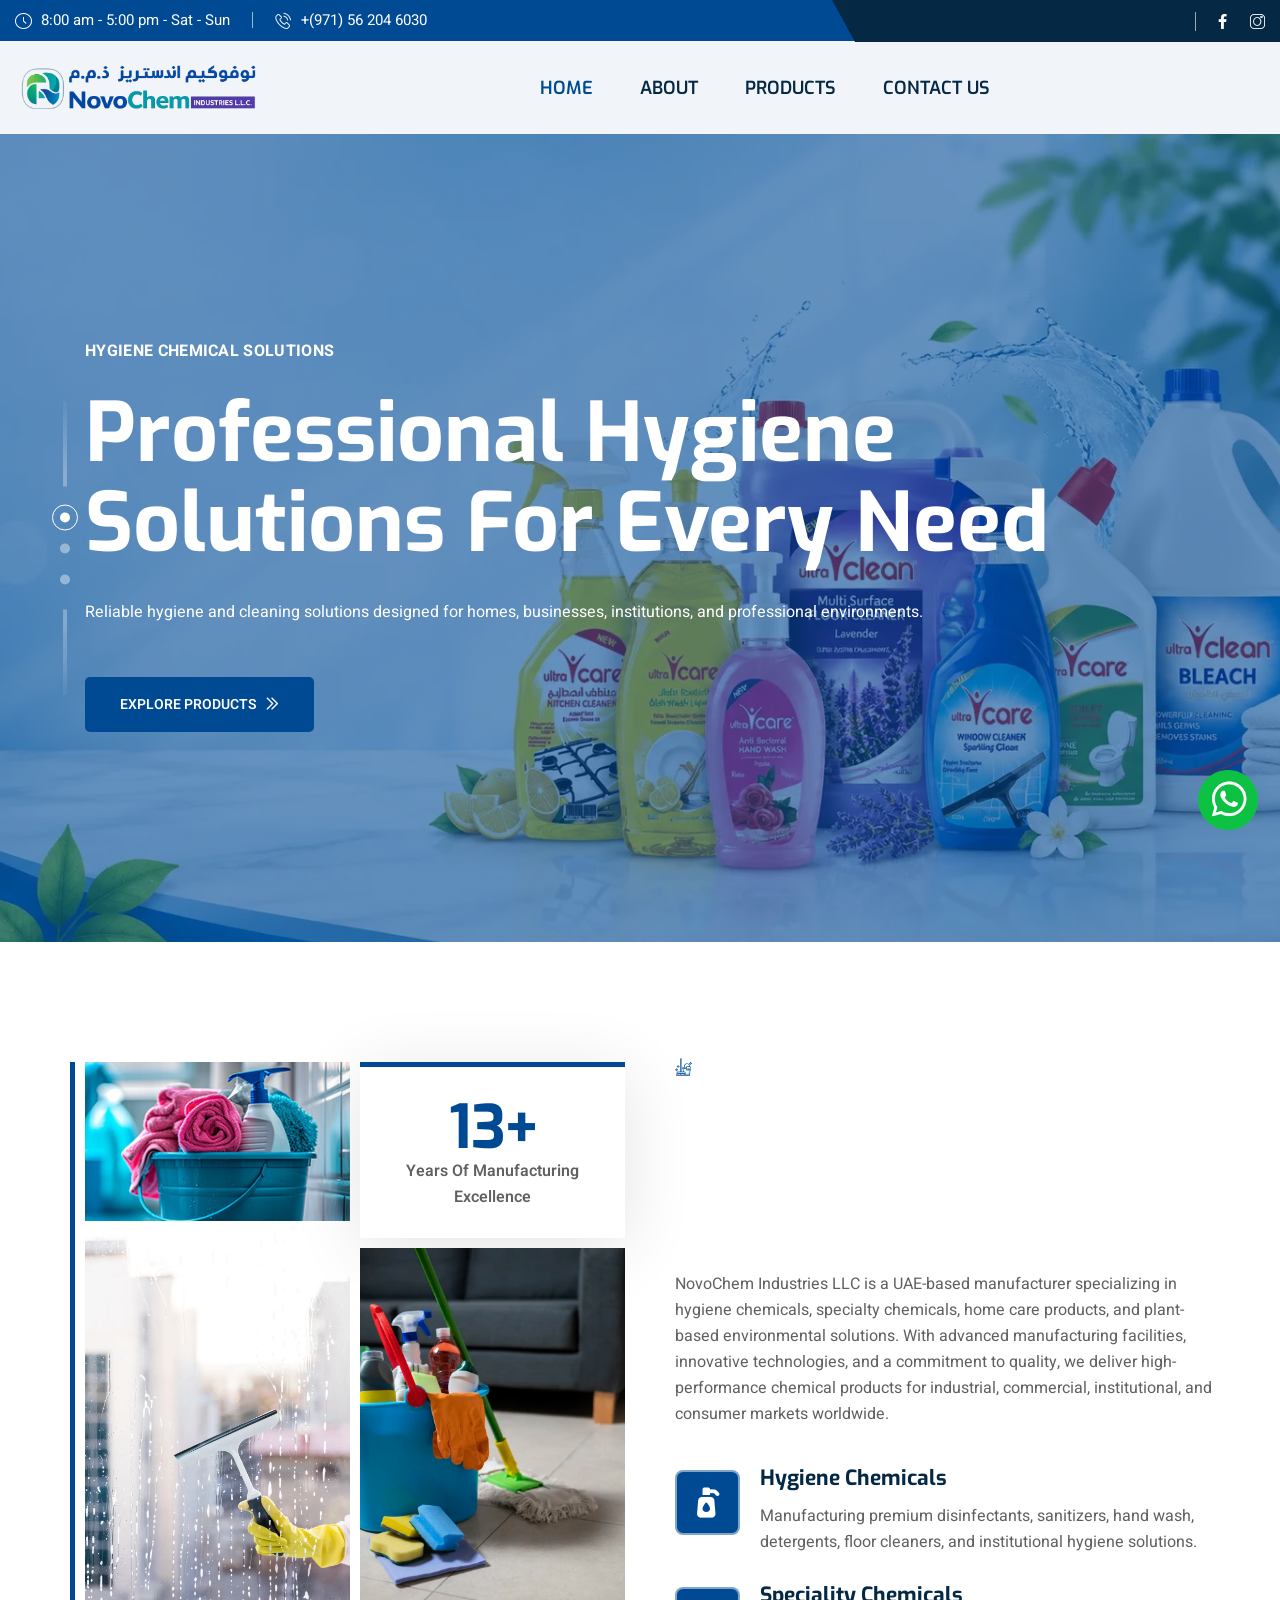
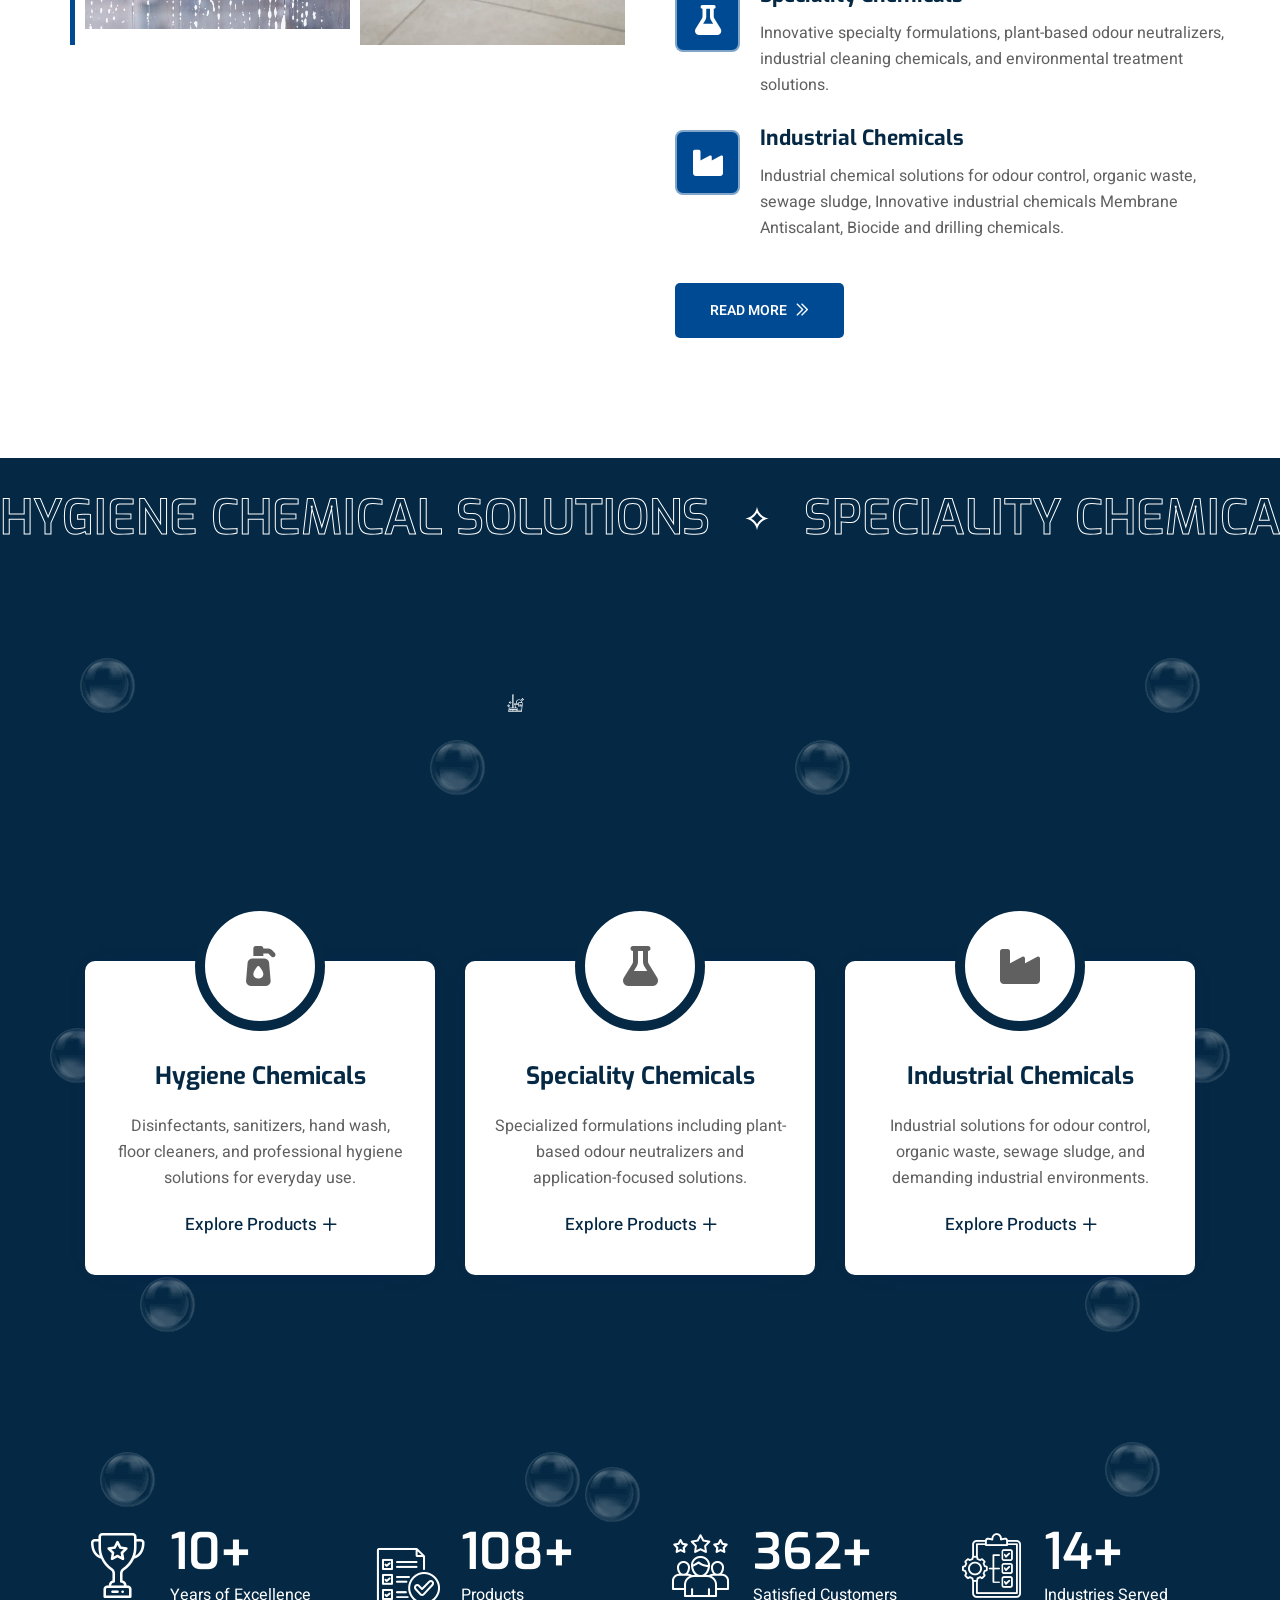
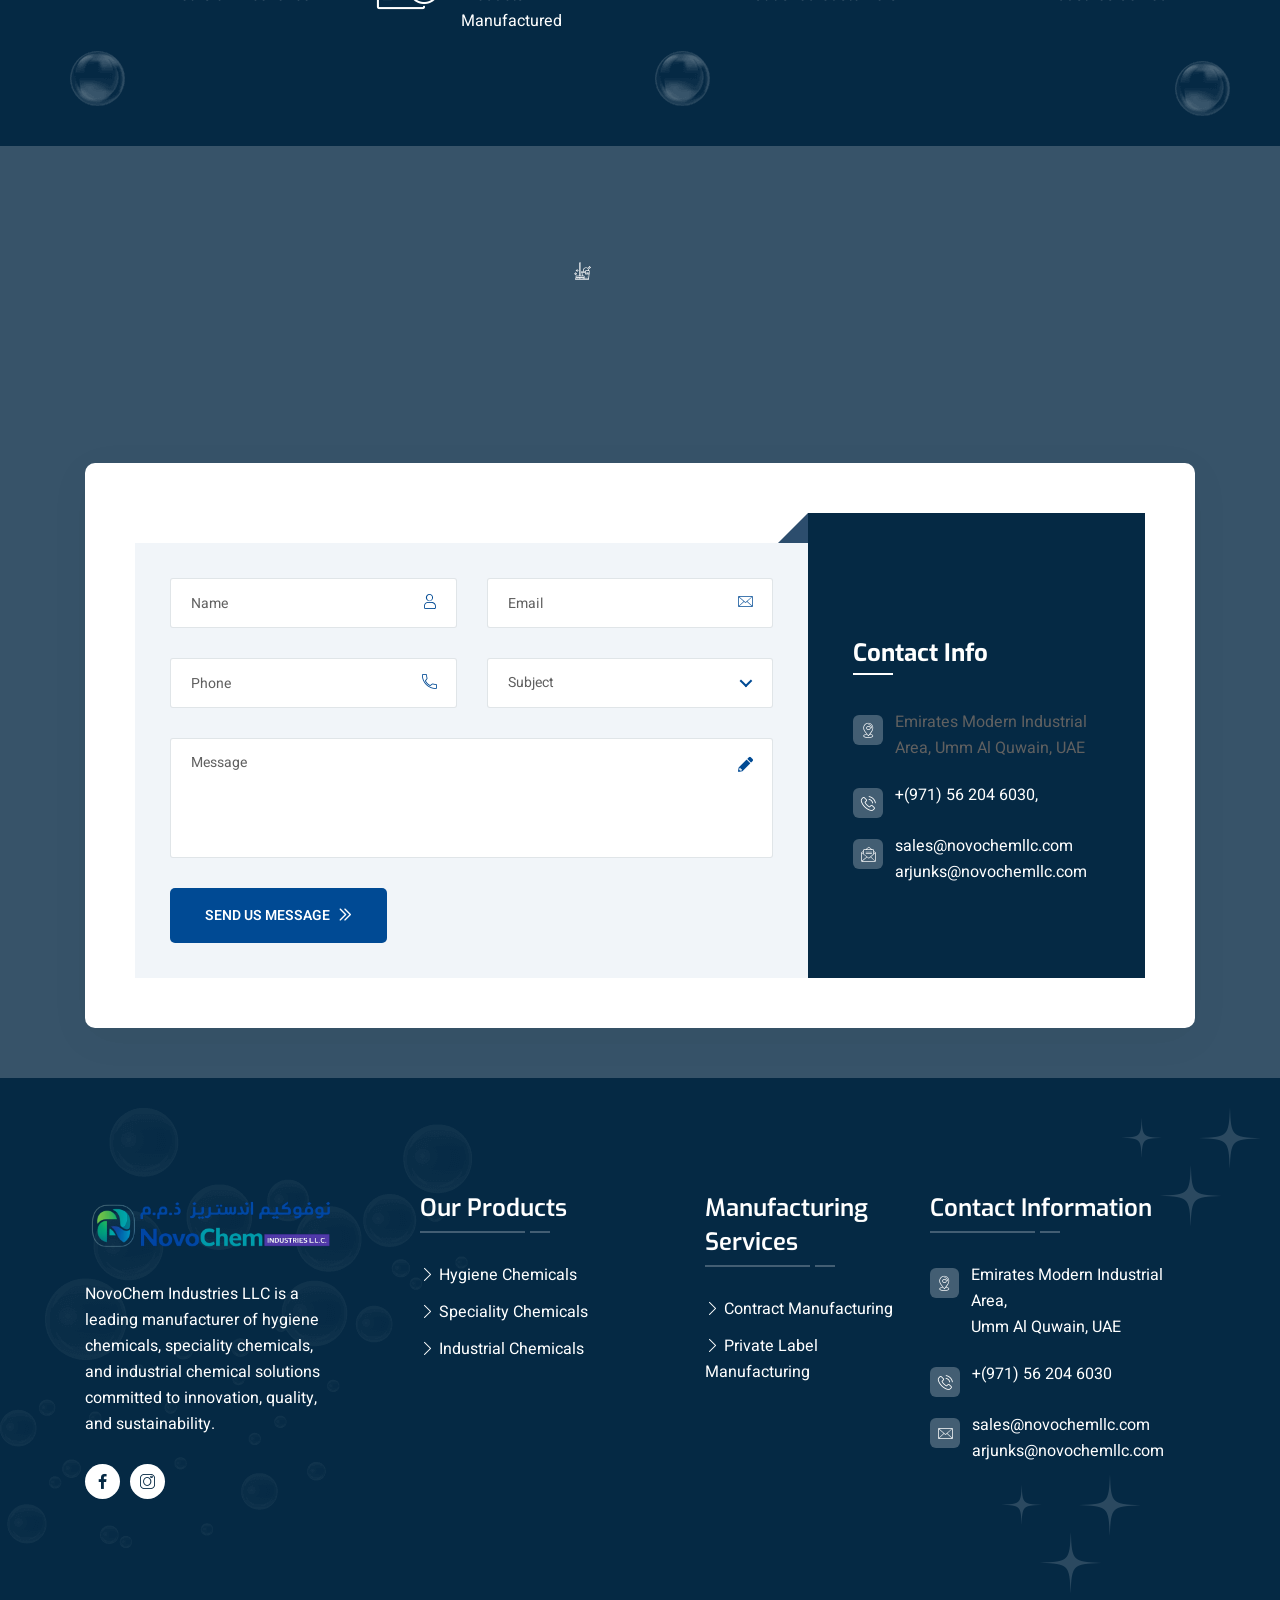
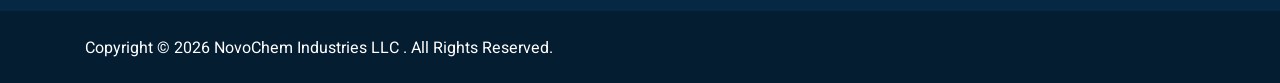
<file: index.html>
<!DOCTYPE html>
<html lang="en">

<head>
    <meta charset="UTF-8" />
    <meta name="viewport" content="width=device-width, initial-scale=1.0" />
    <title>NovoChem Industries LLC | Hygiene & Specialty Chemical Manufacturers UAE</title>
    <!-- favicons Icons -->
    <link rel="apple-touch-icon" sizes="180x180" href="assets/images/favicons/apple-touch-icon.png" />
    <link rel="icon" type="image/png" sizes="32x32" href="assets/images/favicons/favicon-32x32.png" />
    <link rel="icon" type="image/png" sizes="16x16" href="assets/images/favicons/favicon-16x16.png" />
    <link rel="manifest" href="assets/images/favicons/site.webmanifest" />
    <meta name="description" content="NovoChem Industries LLC is a leading UAE manufacturer of hygiene chemicals, specialty chemicals, home care products, and plant-based odour neutralization solutions.">
    <meta name="keywords" content="NovoChem, hygiene chemicals UAE, specialty chemicals UAE, home care products, odour neutralizer, plant based chemicals, chemical manufacturer UAE, industrial chemicals">

    <meta charset="UTF-8">
    <meta name="viewport" content="width=device-width, initial-scale=1.0">

    <meta name="robots" content="index, follow">
    <meta name="author" content="NovoChem Industries LLC">
    <meta name="language" content="English">

    <meta property="og:type" content="website">
    <meta property="og:site_name" content="NovoChem Industries LLC">
    <meta property="og:title" content="NovoChem Industries LLC">
    <meta property="og:description" content="Leading manufacturer of hygiene chemicals, specialty chemicals, home care products, and plant-based odour neutralization solutions.">
    <meta property="og:image" content="https://www.novochemllc.com/assets/images/og-image.jpg">
    <meta property="og:url" content="https://www.novochemllc.com">

    <meta name="twitter:card" content="summary_large_image">
    <meta name="twitter:title" content="NovoChem Industries LLC">
    <meta name="twitter:description" content="Leading manufacturer of hygiene chemicals, specialty chemicals, home care products, and plant-based odour neutralization solutions.">

    <!-- Fonts -->
    <link
        href="https://fonts.googleapis.com/css2?family=Exo:ital,wght@0,100..900;1,100..900&family=Heebo:wght@100..900&display=swap"
        rel="stylesheet">
        <link rel="stylesheet"
    href="https://cdnjs.cloudflare.com/ajax/libs/font-awesome/6.7.2/css/all.min.css">

    <link rel="stylesheet" href="assets/css/01-bootstrap.min.css" />
    <link rel="stylesheet" href="assets/css/02-animate.min.css" />
    <link rel="stylesheet" href="assets/css/03-custom-animate.css" />
    <link rel="stylesheet" href="assets/css/05-flaticon.css" />
    <link rel="stylesheet" href="assets/css/06-font-awesome-all.css" />
    <link rel="stylesheet" href="assets/css/07-jarallax.css" />
    <link rel="stylesheet" href="assets/css/08-jquery.magnific-popup.css" />
    <link rel="stylesheet" href="assets/css/09-nice-select.css" />
    <link rel="stylesheet" href="assets/css/10-odometer.min.css" />
    <link rel="stylesheet" href="assets/css/11-owl.carousel.min.css" />
    <link rel="stylesheet" href="assets/css/12-owl.theme.default.min.css" />
    <link rel="stylesheet" href="assets/css/13-jquery-ui.css" />


    <link rel="stylesheet" href="assets/css/module-css/01-slider.css" />
    <link rel="stylesheet" href="assets/css/module-css/02-about.css" />
    <link rel="stylesheet" href="assets/css/module-css/03-services.css" />
    <link rel="stylesheet" href="assets/css/module-css/04-testimonial.css" />
    <link rel="stylesheet" href="assets/css/module-css/05-team.css" />
    <link rel="stylesheet" href="assets/css/module-css/06-blog.css" />
    <link rel="stylesheet" href="assets/css/module-css/07-contact.css" />
    <link rel="stylesheet" href="assets/css/module-css/08-counter.css" />
    <link rel="stylesheet" href="assets/css/module-css/09-error.css" />
    <link rel="stylesheet" href="assets/css/module-css/10-faq.css" />
    <link rel="stylesheet" href="assets/css/module-css/11-footer.css" />
    <link rel="stylesheet" href="assets/css/module-css/12-page-header.css" />
    <link rel="stylesheet" href="assets/css/module-css/13-shop.css" />
    <link rel="stylesheet" href="assets/css/module-css/14-video.css" />
    <link rel="stylesheet" href="assets/css/module-css/award.css" />
    <link rel="stylesheet" href="assets/css/module-css/before-and-after.css" />
    <link rel="stylesheet" href="assets/css/module-css/brand.css">
    <link rel="stylesheet" href="assets/css/module-css/client.css">
    <link rel="stylesheet" href="assets/css/module-css/coming-soon.css">
    <link rel="stylesheet" href="assets/css/module-css/contact-info.css">
    <link rel="stylesheet" href="assets/css/module-css/cost-calculator.css">
    <link rel="stylesheet" href="assets/css/module-css/cta.css">
    <link rel="stylesheet" href="assets/css/module-css/download-app.css">
    <link rel="stylesheet" href="assets/css/module-css/feature.css">
    <link rel="stylesheet" href="assets/css/module-css/gallery.css">
    <link rel="stylesheet" href="assets/css/module-css/google-map.css">
    <link rel="stylesheet" href="assets/css/module-css/history.css">
    <link rel="stylesheet" href="assets/css/module-css/newsletter.css">
    <link rel="stylesheet" href="assets/css/module-css/office-location.css">
    <link rel="stylesheet" href="assets/css/module-css/pricing.css">
    <link rel="stylesheet" href="assets/css/module-css/privacy.css">
    <link rel="stylesheet" href="assets/css/module-css/project.css">
    <link rel="stylesheet" href="assets/css/module-css/skill.css">
    <link rel="stylesheet" href="assets/css/module-css/sliding-text.css">
    <link rel="stylesheet" href="assets/css/module-css/why-choose.css">
    <link rel="stylesheet" href="assets/css/module-css/working-process.css">


    <link rel="stylesheet" href="assets/css/swiper.min.css" />
    <!-- template styles -->
    <link rel="stylesheet" href="assets/css/style.css" />
    <link rel="stylesheet" href="assets/css/responsive.css" />
</head>

<body class="custom-cursor">

    <div class="custom-cursor__cursor"></div>
    <div class="custom-cursor__cursor-two"></div>


    <!--Start Preloader-->
    <div class="loader js-preloader">
        <div></div>
        <div></div>
        <div></div>
    </div>
    <!--End Preloader-->

    <div class="page-wrapper">

        <!--Start Main Header One-->
        <header class="main-header-one">
            <!--Start Main Header One Top-->
            <div class="main-header-one__top">
                <div class="container">
                    <div class="main-header-one__top-inner">
                        <ul class="header-style1__contact">
                            <li>
                                <div class="icon">
                                    <i class="icon-clock-1"></i>
                                </div>
                                <div class="text">
                                    <p>8:00 am - 5:00 pm - Sat - Sun</p>
                                </div>
                            </li>

                            <li>
                                <div class="icon">
                                    <i class="icon-phone-call"></i>
                                </div>
                                <div class="text">
                                    <p><a href="tel:+(971) 56 204 6030">+(971) 56 204 6030</a></p>
                                </div>
                            </li>

                            <!-- <li>
                                <div class="icon">
                                    <i class="icon-placeholder"></i>
                                </div>
                                <div class="text">
                                    <p>Syracuse, Connecticut- 17A</p>
                                </div>
                            </li> -->
                        </ul>

                        <div class="main-header-one__top-right">
                            <div class="header-style1__social-links">
                                <a href="#"><i class="icon-facebook-app-symbol"></i></a>
                                <a href="#"><i class="icon-instagram"></i></a>
                            </div>
                        </div>
                    </div>
                </div>
            </div>
            <!--End Main Header One Top-->

            <!--Start Main Header One Bottom-->
            <div class="main-header-one__bottom">
                <nav class="main-menu">
                    <div class="main-menu__wrapper">
                        <div class="container">
                            <div class="main-menu__wrapper-inner">
                                <div class="main-header-one__bottom-left">
                                    <div class="logo-one">
                                        <a href="index.html"><img src="assets/images/about/logo.png" alt=""
                                                style="max-width: 250px;"></a>
                                    </div>
                                </div>

                                <div class="main-header-one__bottom-middle">
                                    <div class="main-menu__main-menu-box">
                                        <a href="#" class="mobile-nav__toggler"><i class="fa fa-bars"></i></a>
                                        <ul class="main-menu__list">
                                            <li class="megamenu">
                                                <a href="index.html">Home </a>
                                            </li>

                                            <li class="megamenu">
                                                <a href="about.html">About</a>
                                            </li>

                                            <li class="megamenu">
                                                <a href="products.html">Products</a>
                                            </li>

                                            <li class="megamenu">
                                                <a href="contact.html">Contact Us</a>
                                            </li>
                                        </ul>
                                    </div>
                                </div>

                                <div class="main-header-one__bottom-right">

                                    <!-- <div class="main-header__btn">
                                        <a class="thm-btn" href="contact-1.html">Get a Quote
                                            <i class="icon-next"></i>
                                            <span class="hover-btn hover-bx"></span>
                                            <span class="hover-btn hover-bx2"></span>
                                            <span class="hover-btn hover-bx3"></span>
                                            <span class="hover-btn hover-bx4"></span>
                                        </a>
                                    </div> -->
                                </div>
                            </div>
                        </div>
                    </div>
                </nav>
            </div>
            <!--End Main Header One Bottom-->
        </header>
        <!--End Main Header One-->

        <div class="stricky-header stricky-header__one stricked-menu main-menu">
            <div class="sticky-header__content"></div><!-- /.sticky-header__content -->
        </div><!-- /.stricky-header -->

        <!--Start Main Slider One-->
        <section class="main-slider-one">
            <div class="main-slider__carousel owl-carousel owl-theme">

                <!-- Slider 1 - Hygiene Chemicals -->
                <div class="main-slider-one__single">
                    <div class="main-slider-one__bg"
                        style="background-image: url(assets/images/backgrounds/slider-main.webp);"></div>

                    <div class="container">
                        <div class="main-slider-one__content">

                            <div class="tagline">
                                <span>Hygiene Chemical Solutions</span>
                            </div>

                            <div class="title-box">
                                <h2>Professional Hygiene<br>Solutions for Every Need</h2>
                            </div>

                            <div class="text-box">
                                <p>
                                    Reliable hygiene and cleaning solutions designed for
                                    homes, businesses, institutions, and professional environments.
                                </p>
                            </div>

                            <div class="main-slider-one__btn">
                                <a class="thm-btn" href="products.html">
                                    Explore Products
                                    <i class="icon-next"></i>
                                    <span class="hover-btn hover-bx"></span>
                                    <span class="hover-btn hover-bx2"></span>
                                    <span class="hover-btn hover-bx3"></span>
                                    <span class="hover-btn hover-bx4"></span>
                                </a>
                            </div>

                        </div>
                    </div>
                </div>


                <!-- Slider 2 - Speciality Chemicals -->
                <div class="main-slider-one__single">
                    <div class="main-slider-one__bg"
                        style="background-image: url(assets/images/slider/pet-banner.webp);"></div>

                    <div class="container">
                        <div class="main-slider-one__content">

                            <div class="tagline">
                                <span>Speciality Chemical Solutions</span>
                            </div>

                            <div class="title-box">
                                <h2>Innovative Solutions for<br>Specialized Applications</h2>
                            </div>

                            <div class="text-box">
                                <p>
                                    Purpose-driven speciality solutions including plant-based
                                    odour neutralization products developed for diverse applications.
                                </p>
                            </div>

                            <div class="main-slider-one__btn">
                                <a class="thm-btn" href="products.html">
                                    Discover Solutions
                                    <i class="icon-next"></i>
                                    <span class="hover-btn hover-bx"></span>
                                    <span class="hover-btn hover-bx2"></span>
                                    <span class="hover-btn hover-bx3"></span>
                                    <span class="hover-btn hover-bx4"></span>
                                </a>
                            </div>

                        </div>
                    </div>
                </div>


                <!-- Slider 3 - Industrial Chemicals -->
                <div class="main-slider-one__single">
                    <div class="main-slider-one__bg"
                        style="background-image: url(assets/images/slider/industrial-banner.webp);"></div>

                    <div class="container">
                        <div class="main-slider-one__content">

                            <div class="tagline">
                                <span>Industrial Chemical Solutions</span>
                            </div>

                            <div class="title-box">
                                <h2>Effective Odour Control<br>for Industrial Environments</h2>
                            </div>

                            <div class="text-box">
                                <p>
                                    Plant-based odour neutralization solutions for industrial
                                    organic waste, sewage sludge, and challenging environments.
                                </p>
                            </div>

                            <div class="main-slider-one__btn">
                                <a class="thm-btn" href="products.html">
                                    Explore Solutions
                                    <i class="icon-next"></i>
                                    <span class="hover-btn hover-bx"></span>
                                    <span class="hover-btn hover-bx2"></span>
                                    <span class="hover-btn hover-bx3"></span>
                                    <span class="hover-btn hover-bx4"></span>
                                </a>
                            </div>

                        </div>
                    </div>
                </div>

            </div>

            <div class="bubbleContainer">
                <div class="bubble-1"></div>
                <div class="bubble-2"></div>
                <div class="bubble-3"></div>
                <div class="bubble-4"></div>
                <div class="bubble-5"></div>
                <div class="bubble-6"></div>
                <div class="bubble-7"></div>
                <div class="bubble-8"></div>
                <div class="bubble-9"></div>
                <div class="bubble-10"></div>
                <div class="bubble-11"></div>
                <div class="bubble-12"></div>
                <div class="bubble-13"></div>
                <div class="bubble-14"></div>
                <div class="bubble-15"></div>
            </div>
        </section>
        <!--End Main Slider One-->

        <!--Start About One-->
        <section class="about-one">
            <div class="shape1">
                <img src="assets/images/shapes/about-v1-shape1.png" alt="">
            </div>

            <div class="container">
                <div class="row">

                    <!--Start About One Img-->
                    <div class="col-xl-6 wow fadeInLeft" data-wow-delay="0ms" data-wow-duration="1500ms">
                        <div class="about-one__img">

                            <!-- <div class="about-one__video">
                                <a href="#" class="video-popup">
                                    <div class="about-one__video-icon">
                                        <span class="icon-play-button-arrowhead"></span>
                                        <i class="ripple"></i>
                                    </div>
                                </a>
                            </div> -->

                            <div class="row">
                                <div class="col-xl-6 col-lg-6 col-md-6">
                                    <div class="about-one__img-left">
                                        <div class="single-img">
                                            <img src="assets/images/about/about-v1-img1.jpg" alt="#">
                                        </div>

                                        <div class="single-img">
                                            <img src="assets/images/about/about2.webp" alt="#">
                                        </div>
                                    </div>
                                </div>

                                <div class="col-xl-6 col-lg-6 col-md-6">
                                    <div class="about-one__img-right">

                                        <div class="about-one__experience">
                                            <div class="count-box">
                                                <h2 class="count-text" data-stop="15" data-speed="1500">00</h2>
                                                <span>+</span>
                                            </div>
                                            <p>Years Of Manufacturing Excellence</p>
                                        </div>

                                        <div class="about-one__img-right-img">
                                            <img src="assets/images/about/about3.webp" alt="#">
                                        </div>

                                    </div>
                                </div>
                            </div>
                        </div>
                    </div>
                    <!--End About One Img-->



                    <!--Start About One Content-->
                    <div class="col-xl-6 wow fadeInRight" data-wow-delay="0ms" data-wow-duration="1500ms">

                        <div class="about-one__content">

                            <div class="sec-title sec-title-animation animation-style2">

                                <div class="sec-title__tagline">
                                    <div class="icon-box">
                                        <span class="icon-household"></span>
                                    </div>

                                    <div class="text title-animation">
                                        <h4>About NovoChem Industries</h4>
                                    </div>
                                </div>

                                <h2 class="sec-title__title title-animation">
                                    Leading Manufacturer Of <br>
                                    Hygiene & Specialty Chemical Solutions
                                </h2>
                            </div>

                            <div class="about-one__content-text">
                                <p>
                                    NovoChem Industries LLC is a UAE-based manufacturer
                                    specializing in hygiene chemicals, specialty chemicals,
                                    home care products, and plant-based environmental
                                    solutions. With advanced manufacturing facilities,
                                    innovative technologies, and a commitment to quality,
                                    we deliver high-performance chemical products for
                                    industrial, commercial, institutional, and consumer
                                    markets worldwide.
                                </p>
                            </div>

                            <div class="about-one__content-list">
                                <ul>

                                    <li>
                                        <div class="icon-box">
                                            <i class="fa-solid fa-pump-soap" style="font-size: 30px; color: #fff;"></i>
                                        </div>

                                        <div class="content-box">
                                            <h3>Hygiene Chemicals</h3>
                                            <p>
                                                Manufacturing premium disinfectants,
                                                sanitizers, hand wash, detergents,
                                                floor cleaners, and institutional
                                                hygiene solutions.
                                            </p>
                                        </div>
                                    </li>

                                    <li>
                                        <div class="icon-box">
                                            <i class="fa-solid fa-flask" style="font-size: 30px; color: #fff;"></i>
                                        </div>

                                        <div class="content-box">
                                            <h3>Speciality Chemicals</h3>
                                            <p>
                                                Innovative specialty formulations,
                                                plant-based odour neutralizers,
                                                industrial cleaning chemicals,
                                                and environmental treatment solutions.
                                            </p>
                                        </div>
                                    </li>

                                    <li>
                                        <div class="icon-box">
                                            <i class="fa-solid fa-industry" style="font-size: 30px; color: #fff;"></i>
                                        </div>

                                        <div class="content-box">
                                            <h3>Industrial Chemicals</h3>
                                            <p>
                                                Industrial chemical solutions for
                                                odour control, organic waste,
                                                sewage sludge, Innovative industrial chemicals Membrane Antiscalant, Biocide and drilling chemicals.
                                            </p>
                                        </div>
                                    </li>

                                </ul>
                            </div>

                            <div class="about-one__content-btn">
                                <a class="thm-btn" href="about.html">
                                    Read More
                                    <i class="icon-next"></i>
                                    <span class="hover-btn hover-bx"></span>
                                    <span class="hover-btn hover-bx2"></span>
                                    <span class="hover-btn hover-bx3"></span>
                                    <span class="hover-btn hover-bx4"></span>
                                </a>
                            </div>

                        </div>
                    </div>
                    <!--End About One Content-->

                </div>
            </div>
        </section>
        <!--End About One-->

        <!--Start Sliding Text One-->
        <section class="sliding-text-one">
            <div class="sliding-text-one__wrap">
                <ul class="sliding-text-one__list marquee_mode">

                    <li>
                        <h2 data-hover="Hygiene Chemical Solutions"
                            class="sliding-text-one__title">
                            Hygiene Chemical Solutions
                            <img src="assets/images/shapes/sliding-text-shape-1.png" alt="">
                        </h2>
                    </li>

                    <li>
                        <h2 data-hover="Speciality Chemical Solutions"
                            class="sliding-text-one__title">
                            Speciality Chemical Solutions
                            <img src="assets/images/shapes/sliding-text-shape-1.png" alt="">
                        </h2>
                    </li>

                    <li>
                        <h2 data-hover="Industrial Chemical Solutions"
                            class="sliding-text-one__title">
                            Industrial Chemical Solutions
                            <img src="assets/images/shapes/sliding-text-shape-1.png" alt="">
                        </h2>
                    </li>

                    <li>
                        <h2 data-hover="Private Label & Contract Manufacturing"
                            class="sliding-text-one__title">
                            Private Label & Contract Manufacturing
                            <img src="assets/images/shapes/sliding-text-shape-1.png" alt="">
                        </h2>
                    </li>

                </ul>
            </div>
        </section>
        <!--End Sliding Text One-->

        <!--Start Services One-->
        <div class="services-one">
            <div class="shape1 float-bob-y"><img src="assets/images/shapes/services-v1-shape1.png" alt=""></div>
            <div class="shape2 float-bob-y"><img src="assets/images/shapes/services-v1-shape1.png" alt=""></div>
            <div class="shape3 float-bob-y"><img src="assets/images/shapes/services-v1-shape1.png" alt=""></div>
            <div class="shape4 float-bob-y"><img src="assets/images/shapes/services-v1-shape1.png" alt=""></div>
            <div class="shape5 float-bob-y"><img src="assets/images/shapes/services-v1-shape1.png" alt=""></div>
            <div class="shape6 float-bob-y"><img src="assets/images/shapes/services-v1-shape1.png" alt=""></div>
            <div class="shape7 float-bob-y"><img src="assets/images/shapes/services-v1-shape1.png" alt=""></div>
            <div class="shape8 float-bob-y"><img src="assets/images/shapes/services-v1-shape1.png" alt=""></div>

            <div class="container">

                <!-- Section Title -->
                <div class="sec-title text-center sec-title-animation animation-style1">
                    <div class="sec-title__tagline center">
                        <div class="icon-box">
                            <span class="icon-household"></span>
                        </div>
                        <div class="text title-animation">
                            <h4>Our Chemical Categories</h4>
                        </div>
                    </div>

                    <h2 class="sec-title__title title-animation">
                        Innovative Chemical Solutions <br>
                        For Every Industry
                    </h2>
                </div>

                <div class="services-one__inner">
                    <div class="services-one__carousel owl-carousel owl-theme thm-dot-style1">

                        <!-- Category 1 - Hygiene Chemicals -->
                        <div class="services-one__single">
                            <div class="services-one__single-inner text-center">

                                <!-- Hygiene Chemicals -->
                                <div class="services-one__single-icon">
                                    <i class="fa-solid fa-pump-soap" style="font-size: 40px;"></i>
                                </div>

                                <h2>
                                    <a href="products.html">
                                        Hygiene Chemicals
                                    </a>
                                </h2>

                                <p>
                                    Disinfectants, sanitizers, hand wash, floor cleaners,
                                    and professional hygiene solutions for everyday use.
                                </p>

                                <div class="services-one__single-btn">
                                    <a href="products.html">
                                        Explore Products
                                        <span class="icon-plus"></span>
                                    </a>
                                </div>

                            </div>

                            <div class="shadow-one"></div>
                            <div class="shadow-two"></div>
                        </div>


                        <!-- Category 2 - Speciality Chemicals -->
                        <div class="services-one__single">
                            <div class="services-one__single-inner text-center">

                                <!-- Speciality Chemicals -->
                                <div class="services-one__single-icon">
                                    <i class="fa-solid fa-flask" style="font-size: 40px;"></i>
                                </div>

                                <h2>
                                    <a href="products.html">
                                        Speciality Chemicals
                                    </a>
                                </h2>

                                <p>
                                    Specialized formulations including plant-based
                                    odour neutralizers and application-focused solutions.
                                </p>

                                <div class="services-one__single-btn">
                                    <a href="products.html">
                                        Explore Products
                                        <span class="icon-plus"></span>
                                    </a>
                                </div>

                            </div>

                            <div class="shadow-one"></div>
                            <div class="shadow-two"></div>
                        </div>


                        <!-- Category 3 - Industrial Chemicals -->
                        <div class="services-one__single">
                            <div class="services-one__single-inner text-center">

                                <!-- Industrial Chemicals -->
                                <div class="services-one__single-icon">
                                    <i class="fa-solid fa-industry" style="font-size: 40px;"></i>
                                </div>

                                <h2>
                                    <a href="products.html">
                                        Industrial Chemicals
                                    </a>
                                </h2>

                                <p>
                                    Industrial solutions for odour control, organic waste,
                                    sewage sludge, and demanding industrial environments.
                                </p>

                                <div class="services-one__single-btn">
                                    <a href="products.html">
                                        Explore Products
                                        <span class="icon-plus"></span>
                                    </a>
                                </div>

                            </div>

                            <div class="shadow-one"></div>
                            <div class="shadow-two"></div>
                        </div>

                    </div>
                </div>
            </div>
        </div>
        <!--End Services One-->

        <!--Start Counter One-->
        <section class="counter-one counter-one--two">
            <div class="shape1 scale"><img src="assets/images/shapes/counter-v2-shape1.png" alt=""></div>
            <div class="shape2 float-bob-x"><img src="assets/images/shapes/counter-v2-shape1.png" alt=""></div>
            <div class="shape3 rotated-style2"><img src="assets/images/shapes/counter-v2-shape1.png" alt=""></div>
            <div class="shape4 float-bob-y"><img src="assets/images/shapes/counter-v2-shape1.png" alt=""></div>
            <div class="shape5 rotated-style2"><img src="assets/images/shapes/counter-v2-shape1.png" alt=""></div>
            <div class="shape6 float-bob-x"><img src="assets/images/shapes/counter-v2-shape1.png" alt=""></div>
            <div class="shape7 scale"><img src="assets/images/shapes/counter-v2-shape1.png" alt=""></div>

            <div class="container">
                <div class="row">

                    <!-- Counter 1 -->
                    <div class="col-xl-3 col-lg-6 col-md-6 wow fadeInLeft" data-wow-delay="0ms"
                        data-wow-duration="1500ms">

                        <div class="counter-one__single">
                            <div class="counter-one__single-inner">

                                <div class="counter-one__single-icon">
                                    <span class="icon-trophy"></span>
                                </div>

                                <div class="counter-one__single-content">
                                    <div class="count-box">
                                        <h2 class="count-text" data-stop="15" data-speed="1500">00</h2>
                                        <span class="plus">+</span>
                                    </div>

                                    <p>Years of Excellence</p>
                                </div>
                            </div>
                        </div>
                    </div>
                    <!-- End Counter -->


                    <!-- Counter 2 -->
                    <div class="col-xl-3 col-lg-6 col-md-6 wow fadeInRight" data-wow-delay="0ms"
                        data-wow-duration="1500ms">

                        <div class="counter-one__single">
                            <div class="counter-one__single-inner">

                                <div class="counter-one__single-icon">
                                    <span class="icon-verification"></span>
                                </div>

                                <div class="counter-one__single-content">
                                    <div class="count-box">
                                        <h2 class="count-text" data-stop="150" data-speed="1500">00</h2>
                                        <span class="plus">+</span>
                                    </div>

                                    <p>Products Manufactured</p>
                                </div>
                            </div>
                        </div>
                    </div>
                    <!-- End Counter -->


                    <!-- Counter 3 -->
                    <div class="col-xl-3 col-lg-6 col-md-6 wow fadeInLeft" data-wow-delay="0ms"
                        data-wow-duration="1500ms">

                        <div class="counter-one__single">
                            <div class="counter-one__single-inner">

                                <div class="counter-one__single-icon">
                                    <span class="icon-customer-review"></span>
                                </div>

                                <div class="counter-one__single-content">
                                    <div class="count-box">
                                        <h2 class="count-text" data-stop="500" data-speed="1500">00</h2>
                                        <span class="plus">+</span>
                                    </div>

                                    <p>Satisfied Customers</p>
                                </div>
                            </div>
                        </div>
                    </div>
                    <!-- End Counter -->


                    <!-- Counter 4 -->
                    <div class="col-xl-3 col-lg-6 col-md-6 wow fadeInRight" data-wow-delay="0ms"
                        data-wow-duration="1500ms">

                        <div class="counter-one__single style2">
                            <div class="counter-one__single-inner">

                                <div class="counter-one__single-icon">
                                    <span class="icon-project-plan"></span>
                                </div>

                                <div class="counter-one__single-content">
                                    <div class="count-box">
                                        <h2 class="count-text" data-stop="20" data-speed="1500">00</h2>
                                        <span class="plus">+</span>
                                    </div>

                                    <p>Industries Served</p>
                                </div>
                            </div>
                        </div>
                    </div>
                    <!-- End Counter -->

                </div>
            </div>
        </section>
        <!--End Counter One-->

        <!--Start Contact One -->
        <section class="contact-one">
            <div class="contact-one__bg jarallax" data-jarallax data-speed="0.2" data-imgPosition="50% 0%"
                style="background-image: url(assets/images/backgrounds/contact-v1-bg.jpg); bottom: 0px;">
            </div>
            <div class="container">
                <div class="sec-title text-center sec-title-animation animation-style1">
                    <div class="sec-title__tagline center">
                        <div class="icon-box">
                            <span class="icon-household"></span>
                        </div>

                        <div class="text title-animation">
                            <h4> Contact Us</h4>
                        </div>
                    </div>
                    <h2 class="sec-title__title title-animation">Feel free to contact with us for <br> any kind of
                        query.</h2>
                </div>

                <div class="contact-one__inner">
                    <div class="row">
                        <!--Start Contact One Form-->
                        <div class="col-xl-8 col-lg-8">
                            <div class="contact-one__form">
                                <form class="contact-form-validated contact-one__form-box"
                                    action="assets/inc/sendemail.php" method="post" novalidate="novalidate">
                                    <div class="row">
                                        <div class="col-xl-6 col-lg-6 col-md-6">
                                            <div class="input-box">
                                                <input type="text" name="name" placeholder="Name" required="">
                                                <div class="icon"><span class="icon-people"></span></div>
                                            </div>
                                        </div>
                                        <div class="col-xl-6 col-lg-6 col-md-6">
                                            <div class="input-box">
                                                <input type="email" name="email" placeholder="Email" required="">
                                                <div class="icon"><span class="icon-envelope"></span></div>
                                            </div>
                                        </div>
                                        <div class="col-xl-6 col-lg-6 col-md-6">
                                            <div class="input-box">
                                                <input type="text" name="Phone" placeholder="Phone" required="">
                                                <div class="icon"><span class="icon-call"></span></div>
                                            </div>
                                        </div>
                                        <div class="col-xl-6 col-lg-6 col-md-6">
                                            <div class="input-box">
                                                <div class="select-box">
                                                    <select class="selectmenu wide">
                                                        <option selected="selected">Subject</option>
                                                        <option>Subject 01</option>
                                                        <option>Subject 02</option>
                                                        <option>Subject 03</option>
                                                        <option>Subject 04</option>
                                                        <option>Subject 05</option>
                                                    </select>
                                                </div>
                                            </div>
                                        </div>

                                        <div class="col-xl-12">
                                            <div class="input-box">
                                                <textarea name="message" placeholder="Message"></textarea>
                                                <div class="icon style2"><span class="fa fa-pencil"></span></div>
                                            </div>
                                        </div>

                                        <div class="col-xl-12">
                                            <div class="contact-page__form-btn">
                                                <button type="submit" class="thm-btn">
                                                    Send us message
                                                    <i class="icon-next"></i>
                                                    <span class="hover-btn hover-bx"></span>
                                                    <span class="hover-btn hover-bx2"></span>
                                                    <span class="hover-btn hover-bx3"></span>
                                                    <span class="hover-btn hover-bx4"></span>
                                                </button>
                                            </div>
                                        </div>
                                    </div>
                                </form>
                                <div class="result"></div>
                            </div>
                        </div>
                        <!--End Contact One Form-->

                        <!--Start Contact One Contact Info -->
                        <div class="col-xl-4 col-lg-4">
                            <div class="contact-one__contact-info">
                                <div class="title-box">
                                    <h2>Contact Info</h2>
                                </div>

                                <ul class="contact-one__contact-info-list">
                                    <li class="contact-one__contact-info-list-item">
                                        <div class="icon-box">
                                            <span class="icon-placeholder"></span>
                                        </div>

                                        <div class="text-box">
                                            <!-- <p>P.O. Box: 1832, -->
                                            Emirates Modern Industrial Area,
                                            Umm Al Quwain, UAE </p>
                                        </div>
                                    </li>

                                    <li class="contact-one__contact-info-list-item">
                                        <div class="icon-box">
                                            <span class="icon-phone-call"></span>
                                        </div>

                                        <div class="text-box">
                                            <p><a href="tel:1234567890">+(971) 56 204 6030,</a></p>
                                        </div>
                                    </li>

                                    <li class="contact-one__contact-info-list-item">
                                        <div class="icon-box">
                                            <span class="icon-mail"></span>
                                        </div>

                                        <div class="text-box">
                                            <p><a href="mailto:sales@novochemllc.com">sales@novochemllc.com</a></p>
                                            <p><a href="mailto:arjunks@novochemllc.com">arjunks@novochemllc.com</a></p>
                                        </div>
                                    </li>
                                </ul>
                            </div>
                        </div>
                        <!--End Contact One Contact Info -->
                    </div>
                </div>
            </div>
        </section>
        <!--End Contact One -->

        <!--Start Site Footer-->
        <footer class="site-footer">
            <div class="shape1 float-bob-x">
                <img src="assets/images/shapes/footer-v1-shape1.png" alt="">
            </div>
            <div class="shape2 scale">
                <img src="assets/images/shapes/footer-v1-shape2.png" alt="">
            </div>
            <div class="shape3 scale">
                <img src="assets/images/shapes/footer-v1-shape2.png" alt="">
            </div>

            <!--Start Site Footer Top-->
            <div class="site-footer__top">
                <div class="container">
                    <div class="row">

                        <!-- About -->
                        <div class="col-xl-3 col-lg-6 col-md-6 wow fadeInUp" data-wow-delay=".0s">
                            <div class="footer-widget__single footer-widget__about">

                                <div class="site-footer__logo">
                                    <a href="index.html">
                                        <img src="assets/images/about/logo.png" alt="">
                                    </a>
                                </div>

                                <div class="footer-widget__about-text">
                                    <p>
                                        NovoChem Industries LLC is a leading manufacturer
                                        of hygiene chemicals, speciality chemicals,
                                        and industrial chemical solutions committed to
                                        innovation, quality, and sustainability.
                                    </p>
                                </div>

                                <div class="footer-widget__about-social-links">
                                    <ul>
                                        <li>
                                            <a href="#">
                                                <span class="icon-facebook-app-symbol"></span>
                                            </a>
                                        </li>

                                        <li>
                                            <a href="#">
                                                <span class="icon-instagram"></span>
                                            </a>
                                        </li>
                                    </ul>
                                </div>

                            </div>
                        </div>

                        <!-- Products -->
                        <div class="col-xl-3 col-lg-6 col-md-6 wow fadeInUp" data-wow-delay=".1s">
                            <div class="footer-widget__single footer-widget__services">

                                <div class="title-box">
                                    <h2>Our Products</h2>
                                    <div class="line"></div>
                                </div>

                                <ul class="footer-widget__services-list">

                                    <li>
                                        <a href="products.html">
                                            <span class="icon-right-chevron"></span>
                                            Hygiene Chemicals
                                        </a>
                                    </li>

                                    <li>
                                        <a href="products.html">
                                            <span class="icon-right-chevron"></span>
                                            Speciality Chemicals
                                        </a>
                                    </li>

                                    <li>
                                        <a href="products.html">
                                            <span class="icon-right-chevron"></span>
                                            Industrial Chemicals
                                        </a>
                                    </li>

                                </ul>
                            </div>
                        </div>

                        <!-- Manufacturing Services -->
                        <div class="col-xl-3 col-lg-6 col-md-6 wow fadeInUp" data-wow-delay=".15s">
                            <div class="footer-widget__single footer-widget__services">

                                <div class="title-box">
                                    <h2>Manufacturing Services</h2>
                                    <div class="line"></div>
                                </div>

                                <ul class="footer-widget__services-list">

                                    <li>
                                        <a href="products.html">
                                            <span class="icon-right-chevron"></span>
                                            Contract Manufacturing
                                        </a>
                                    </li>

                                    <li>
                                        <a href="products.html">
                                            <span class="icon-right-chevron"></span>
                                            Private Label Manufacturing
                                        </a>
                                    </li>

                                </ul>
                            </div>
                        </div>

                        <!-- Contact -->
                        <div class="col-xl-3 col-lg-6 col-md-6 wow fadeInUp" data-wow-delay=".2s">
                            <div class="footer-widget__single footer-widget__contact">

                                <div class="title-box">
                                    <h2>Contact Information</h2>
                                    <div class="line"></div>
                                </div>

                                <ul class="footer-widget__contact-list">

                                    <li>
                                        <div class="icon-box">
                                            <span class="icon-placeholder"></span>
                                        </div>

                                        <div class="text-box">
                                            <p>
                                                <!-- P.O. Box: 1832,<br> -->
                                                Emirates Modern Industrial Area,<br>
                                                Umm Al Quwain, UAE
                                            </p>
                                        </div>
                                    </li>

                                    <li>
                                        <div class="icon-box">
                                            <span class="icon-phone-call"></span>
                                        </div>

                                        <div class="text-box">
                                            <p>
                                                <a href="tel:+(971) 56 204 6030">
                                                    +(971) 56 204 6030
                                                </a>
                                            </p>
                                        </div>
                                    </li>

                                    <li>
                                        <div class="icon-box">
                                            <span class="icon-envelope"></span>
                                        </div>

                                        <div class="text-box">
                                            <p>
                                                <a href="mailto:sales@novochemllc.com">
                                                    sales@novochemllc.com
                                                </a>
                                            </p>

                                            <p>
                                                <a href="mailto:arjunks@novochemllc.com">
                                                    arjunks@novochemllc.com
                                                </a>
                                            </p>
                                        </div>
                                    </li>

                                </ul>
                            </div>
                        </div>

                    </div>
                </div>
            </div>
            <!--End Site Footer Top-->

            <!--Start Site Footer Bottom-->
            <div class="site-footer__bottom">
                <div class="container">
                    <div class="row">
                        <div class="col-xl-12">

                            <div class="site-footer__bottom-inner">

                                <div class="site-footer__copyright">
                                    <p>
                                        Copyright © 2026
                                        <a href="index.html">
                                            NovoChem Industries LLC
                                        </a>.
                                        All Rights Reserved.
                                    </p>
                                </div>

                                <!-- <ul class="site-footer__bottom-menu">
                                    <li>
                                        <a href="privacy.html">
                                            Privacy Policy
                                        </a>
                                    </li>

                                    <li>
                                        <a href="faq.html">
                                            FAQ
                                        </a>
                                    </li>

                                    <li>
                                        <a href="contact.html">
                                            Contact Us
                                        </a>
                                    </li>
                                </ul> -->

                            </div>

                        </div>
                    </div>
                </div>
            </div>
            <!--End Site Footer Bottom-->

        </footer>
        <!--End Site Footer-->

        </div><!-- /.page-wrapper -->


        <div class="mobile-nav__wrapper">
            <div class="mobile-nav__overlay mobile-nav__toggler"></div>


            <div class="mobile-nav__content">
                <span class="mobile-nav__close mobile-nav__toggler">
                    <i class="fa fa-times"></i>
                </span>
                <div class="logo-box">
                    <a href="index.html" aria-label="logo image">
                        <img src="assets/images/about/logo.png" alt="Logo" style="max-width: 250px;" />
                    </a>
                </div>
                <div class="mobile-nav__container"></div>
                <ul class="mobile-nav__contact list-unstyled">
                    <li>
                        <i class="icon-envelope"></i>
                        <a href="mailto:sales@novochemllc.com">sales@novochemllc.com</a>
                    </li>
                    <li>
                        <i class="icon-phone-call"></i>
                        <a href="tel:+971-56-204-6030">+(971) 56 204 6030</a>
                    </li>
                </ul>
                <div class="mobile-nav__top">
                    <div class="mobile-nav__social">
                        <a href="#" class="icon-facebook-app-symbol"></a>
                        <a href="#" class="icon-twitter-1"></a>
                        <a href="#" class="icon-instagram"></a>
                        <a href="#" class="icon-pinterest"></a>
                    </div>
                </div>
            </div>


        </div>
        <!-- /.mobile-nav__wrapper -->

        <!-- ==== search popup start ==== -->
        <div class="search-popup">
            <button class="close-search" aria-label="close search box" title="close search box">
                <span class="icon-plus-1"></span>
            </button>
            <form action="#" method="post">
                <div class="search-popup__group">
                    <input type="text" name="search-field" id="searchField" placeholder="Search Here..." required>
                    <button type="submit" aria-label="search products" title="search products">
                        <i class="icon-search-interface-symbol"></i>
                    </button>
                </div>
            </form>
        </div>
        <!-- ==== / search popup end ==== -->

        <a href="#" data-target="html" class="scroll-to-target scroll-to-top">
            <span class="scroll-to-top__wrapper"><span class="scroll-to-top__inner"></span></span>
            <span class="scroll-to-top__text"> Go Back Top</span>
        </a>

        <div class="whatsapp">
            <a href="https://wa.link/mvhxhb" target=”_blank”><img src="assets/images/icon/whatsapp-logo1.png" class="whatsapp-logo" alt=""></a>
        </div>


        <script src="assets/js/jquery-latest.js"></script>
        <script src="assets/js/jquery.ajaxchimp.min.js"></script>
        <script src="assets/js/jquery.circle-progress.min.js"></script>
        <script src="assets/js/jquery.event.move.js"></script>
        <script src="assets/js/jquery.validate.min.js"></script>
        <script src="assets/js/swiper.min.js"></script>
        <script src="assets/js/knob.js"></script>
        <script src="assets/js/marquee.min.js"></script>
        <script src="assets/js/twentytwenty.js"></script>
        <script src="assets/js/typed-2.0.11.js"></script>
        <script src="assets/js/wNumb.min.js"></script>
        <script src="assets/js/curved-text/jquery.circleType.js"></script>
        <script src="assets/js/curved-text/jquery.fittext.js"></script>
        <script src="assets/js/curved-text/jquery.lettering.min.js"></script>
        <script src="assets/js/gsap/gsap.js"></script>
        <script src="assets/js/gsap/ScrollTrigger.js"></script>
        <script src="assets/js/gsap/SplitText.js"></script>


        <script src="assets/js/01-bootstrap.bundle.min.js"></script>
        <script src="assets/js/02-countdown.min.js"></script>
        <script src="assets/js/03-jquery.appear.min.js"></script>
        <script src="assets/js/04-jquery.nice-select.min.js"></script>
        <script src="assets/js/05-owl.carousel.min.js"></script>
        <script src="assets/js/06-jarallax.min.js"></script>
        <script src="assets/js/07-odometer.min.js"></script>
        <script src="assets/js/08-jquery-ui.js"></script>
        <script src="assets/js/09-jquery.magnific-popup.min.js"></script>
        <script src="assets/js/10-wow.js"></script>
        <script src="assets/js/11-isotope.js"></script>
        <script src="assets/js/12-jquery-sidebar-content.js"></script>


        <!-- template js -->
        <script src="assets/js/script.js"></script>
</body>

</html>
</file>
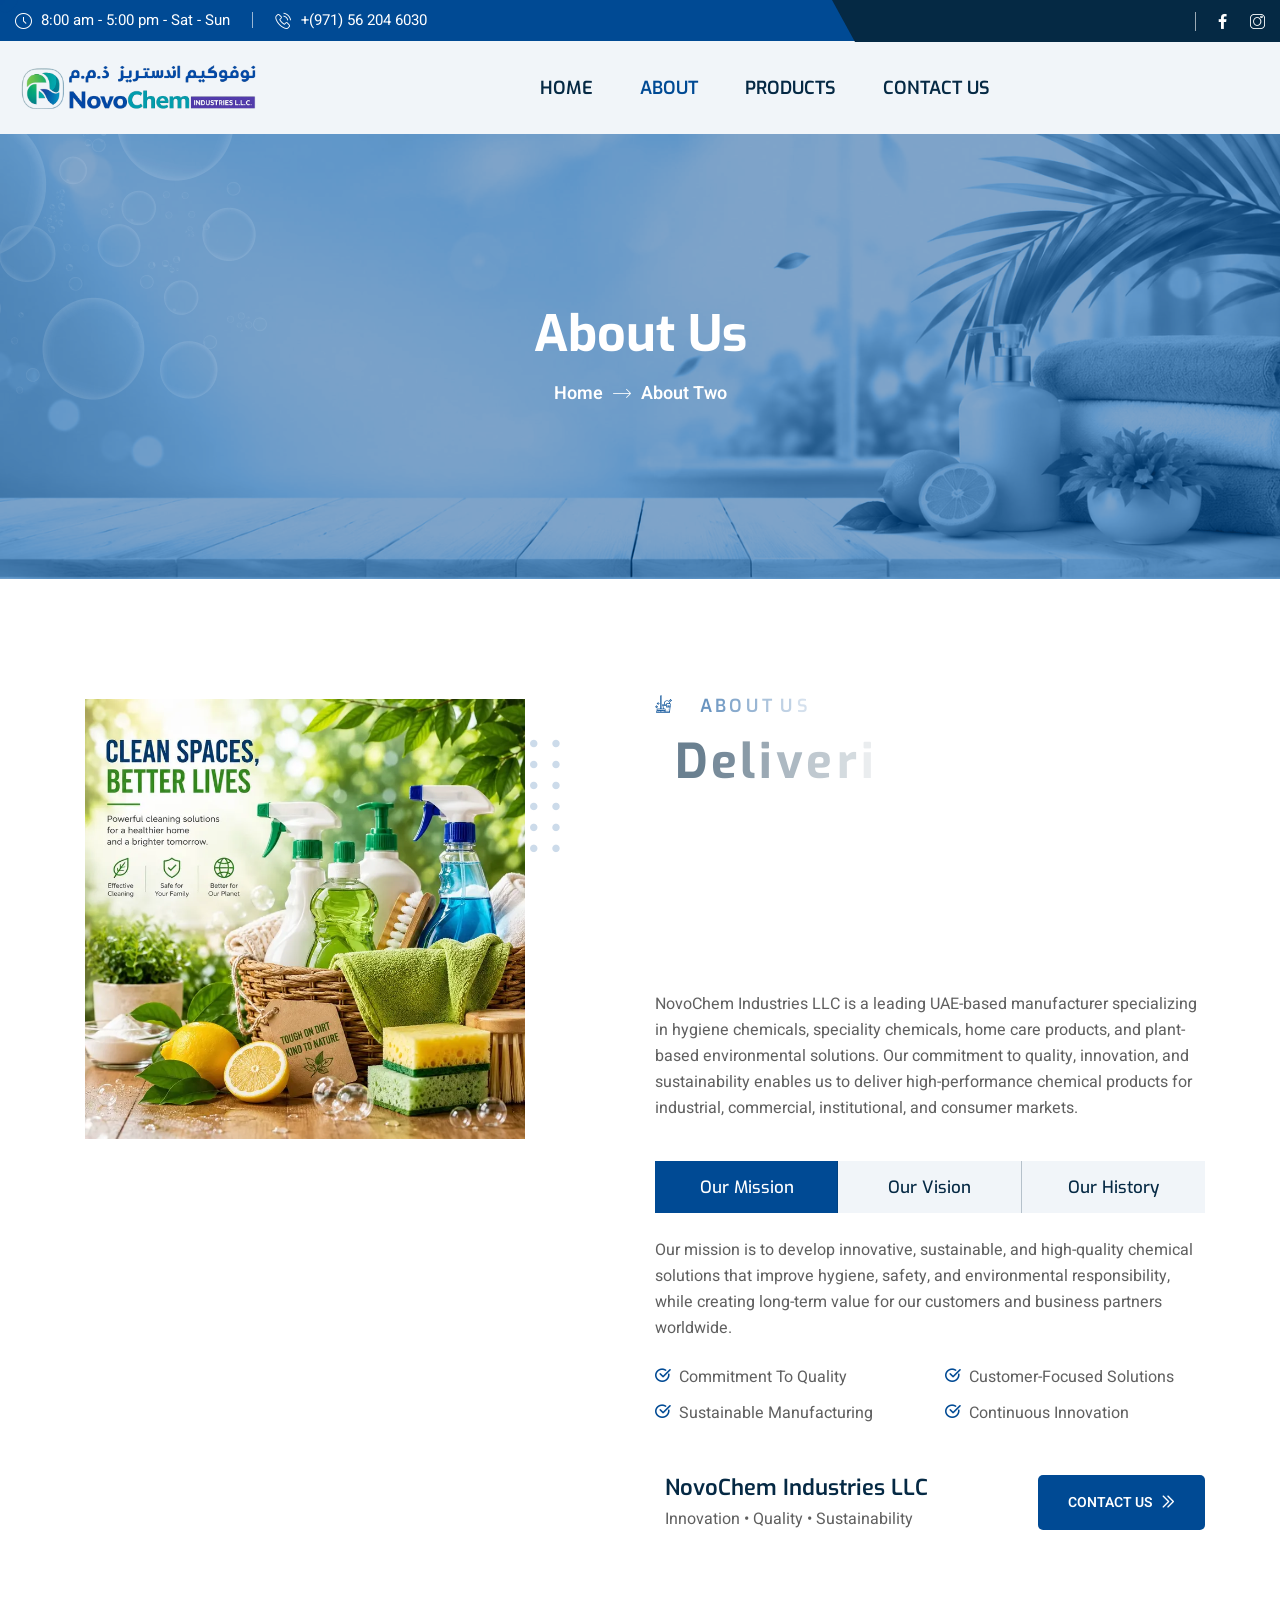
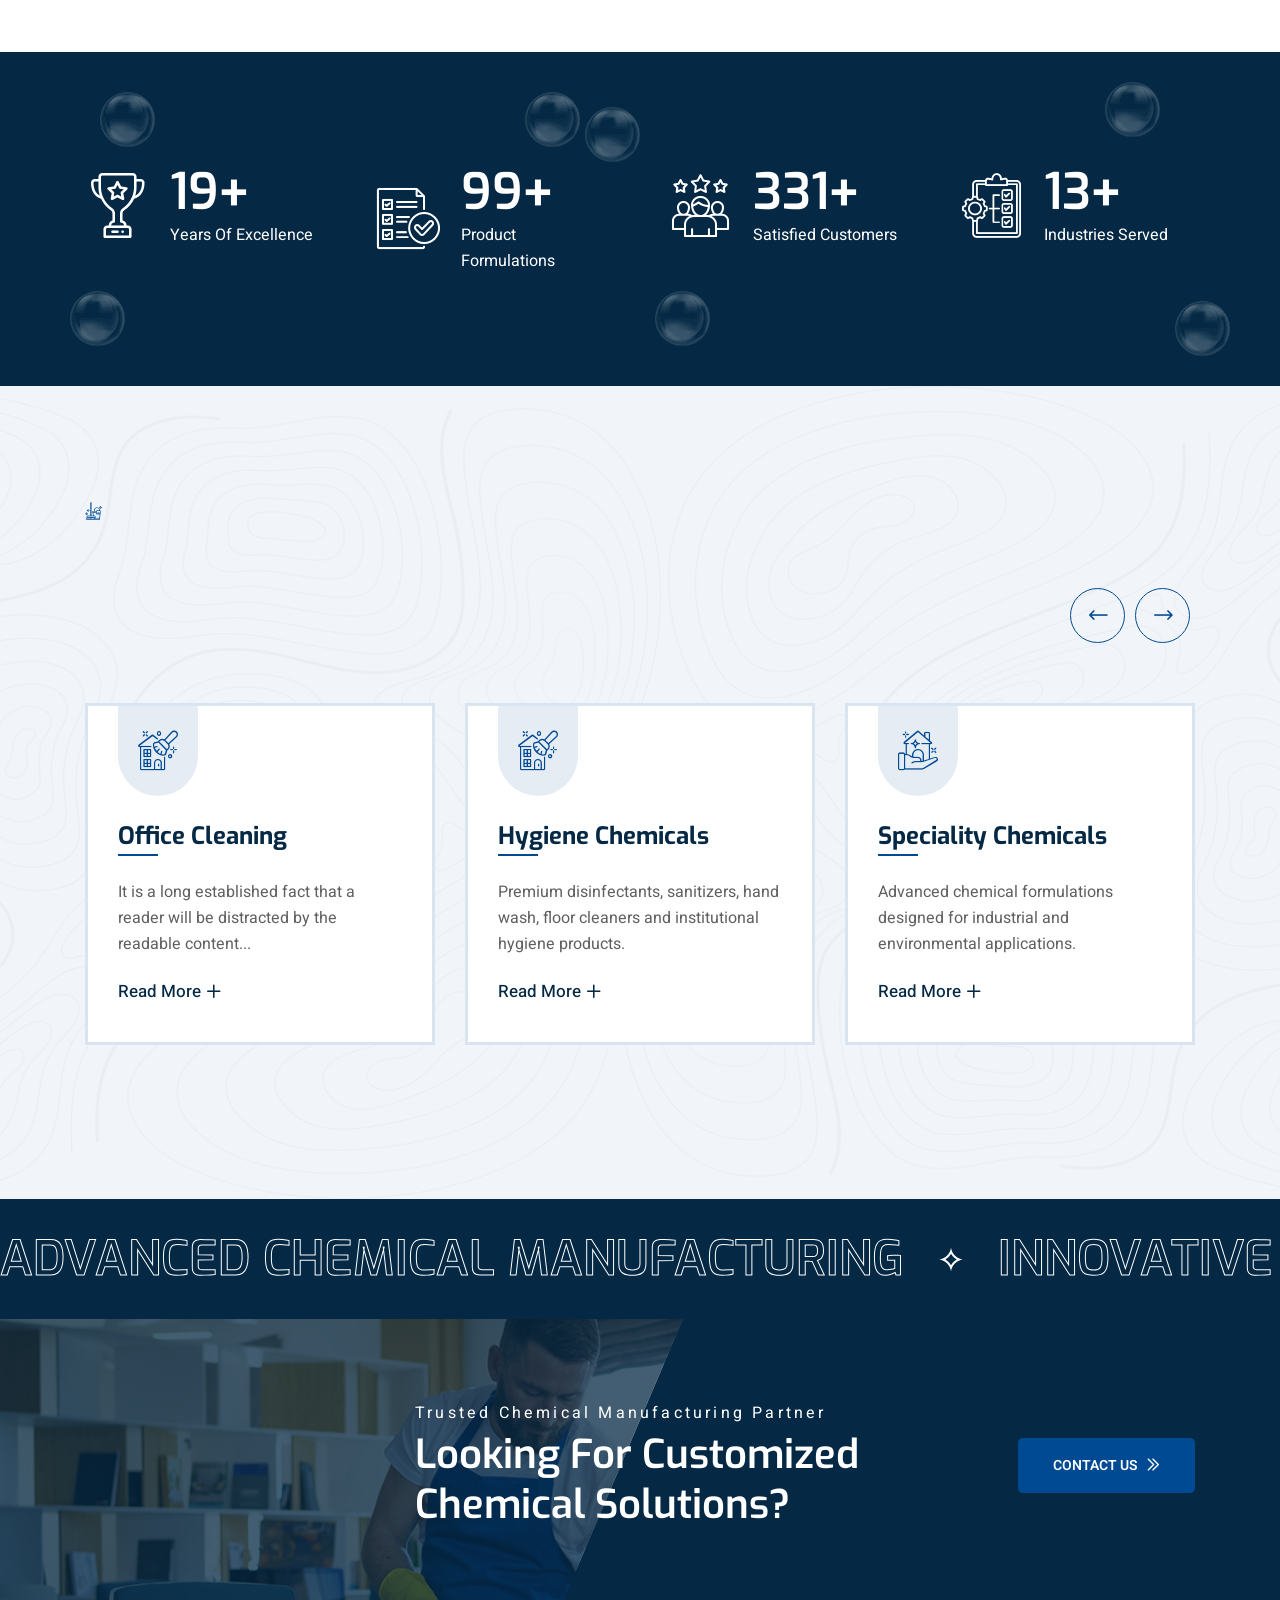
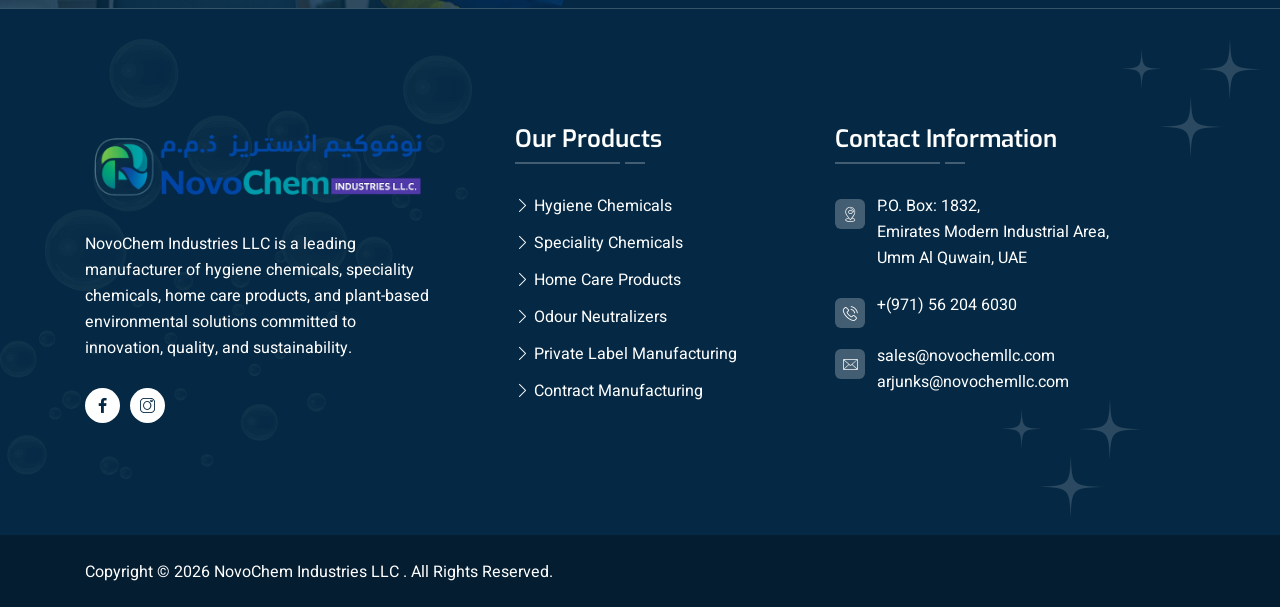
<file: about-2.html>
<!DOCTYPE html>
<html lang="en">

<head>
    <meta charset="UTF-8" />
    <meta name="viewport" content="width=device-width, initial-scale=1.0" />
    <title>About NovoChem Industries LLC | Chemical Manufacturing Excellence</title>
    <!-- favicons Icons -->
    <link rel="apple-touch-icon" sizes="180x180" href="assets/images/favicons/apple-touch-icon.png" />
    <link rel="icon" type="image/png" sizes="32x32" href="assets/images/favicons/favicon-32x32.png" />
    <link rel="icon" type="image/png" sizes="16x16" href="assets/images/favicons/favicon-16x16.png" />
    <link rel="manifest" href="assets/images/favicons/site.webmanifest" />
    <meta name="description" content="Learn about NovoChem Industries LLC, a UAE-based manufacturer specializing in hygiene chemicals, specialty chemicals, home care products, and sustainable chemical solutions.">
    <meta name="keywords" content="about novochem, chemical company UAE, hygiene chemical manufacturer, specialty chemical manufacturer, home care products UAE">
    <meta charset="UTF-8">
    <meta name="viewport" content="width=device-width, initial-scale=1.0">

    <meta name="robots" content="index, follow">
    <meta name="author" content="NovoChem Industries LLC">
    <meta name="language" content="English">

    <meta property="og:type" content="website">
    <meta property="og:site_name" content="NovoChem Industries LLC">
    <meta property="og:title" content="NovoChem Industries LLC">
    <meta property="og:description" content="Leading manufacturer of hygiene chemicals, specialty chemicals, home care products, and plant-based odour neutralization solutions.">
    <meta property="og:image" content="https://www.novochemllc.com/assets/images/og-image.jpg">
    <meta property="og:url" content="https://www.novochemllc.com">

    <meta name="twitter:card" content="summary_large_image">
    <meta name="twitter:title" content="NovoChem Industries LLC">
    <meta name="twitter:description" content="Leading manufacturer of hygiene chemicals, specialty chemicals, home care products, and plant-based odour neutralization solutions.">

    <!-- Fonts -->
    <link
        href="https://fonts.googleapis.com/css2?family=Exo:ital,wght@0,100..900;1,100..900&family=Heebo:wght@100..900&display=swap"
        rel="stylesheet">

    <link rel="stylesheet" href="assets/css/01-bootstrap.min.css" />
    <link rel="stylesheet" href="assets/css/02-animate.min.css" />
    <link rel="stylesheet" href="assets/css/03-custom-animate.css" />
    <link rel="stylesheet" href="assets/css/05-flaticon.css" />
    <link rel="stylesheet" href="assets/css/06-font-awesome-all.css" />
    <link rel="stylesheet" href="assets/css/07-jarallax.css" />
    <link rel="stylesheet" href="assets/css/08-jquery.magnific-popup.css" />
    <link rel="stylesheet" href="assets/css/09-nice-select.css" />
    <link rel="stylesheet" href="assets/css/10-odometer.min.css" />
    <link rel="stylesheet" href="assets/css/11-owl.carousel.min.css" />
    <link rel="stylesheet" href="assets/css/12-owl.theme.default.min.css" />
    <link rel="stylesheet" href="assets/css/13-jquery-ui.css" />


    <link rel="stylesheet" href="assets/css/module-css/01-slider.css" />
    <link rel="stylesheet" href="assets/css/module-css/02-about.css" />
    <link rel="stylesheet" href="assets/css/module-css/03-services.css" />
    <link rel="stylesheet" href="assets/css/module-css/04-testimonial.css" />
    <link rel="stylesheet" href="assets/css/module-css/05-team.css" />
    <link rel="stylesheet" href="assets/css/module-css/06-blog.css" />
    <link rel="stylesheet" href="assets/css/module-css/07-contact.css" />
    <link rel="stylesheet" href="assets/css/module-css/08-counter.css" />
    <link rel="stylesheet" href="assets/css/module-css/09-error.css" />
    <link rel="stylesheet" href="assets/css/module-css/10-faq.css" />
    <link rel="stylesheet" href="assets/css/module-css/11-footer.css" />
    <link rel="stylesheet" href="assets/css/module-css/12-page-header.css" />
    <link rel="stylesheet" href="assets/css/module-css/13-shop.css" />
    <link rel="stylesheet" href="assets/css/module-css/14-video.css" />
    <link rel="stylesheet" href="assets/css/module-css/award.css" />
    <link rel="stylesheet" href="assets/css/module-css/before-and-after.css" />
    <link rel="stylesheet" href="assets/css/module-css/brand.css">
    <link rel="stylesheet" href="assets/css/module-css/client.css">
    <link rel="stylesheet" href="assets/css/module-css/coming-soon.css">
    <link rel="stylesheet" href="assets/css/module-css/contact-info.css">
    <link rel="stylesheet" href="assets/css/module-css/cost-calculator.css">
    <link rel="stylesheet" href="assets/css/module-css/cta.css">
    <link rel="stylesheet" href="assets/css/module-css/download-app.css">
    <link rel="stylesheet" href="assets/css/module-css/feature.css">
    <link rel="stylesheet" href="assets/css/module-css/gallery.css">
    <link rel="stylesheet" href="assets/css/module-css/google-map.css">
    <link rel="stylesheet" href="assets/css/module-css/history.css">
    <link rel="stylesheet" href="assets/css/module-css/newsletter.css">
    <link rel="stylesheet" href="assets/css/module-css/office-location.css">
    <link rel="stylesheet" href="assets/css/module-css/pricing.css">
    <link rel="stylesheet" href="assets/css/module-css/privacy.css">
    <link rel="stylesheet" href="assets/css/module-css/project.css">
    <link rel="stylesheet" href="assets/css/module-css/skill.css">
    <link rel="stylesheet" href="assets/css/module-css/sliding-text.css">
    <link rel="stylesheet" href="assets/css/module-css/why-choose.css">
    <link rel="stylesheet" href="assets/css/module-css/working-process.css">


    <link rel="stylesheet" href="assets/css/swiper.min.css" />
    <!-- template styles -->
    <link rel="stylesheet" href="assets/css/style.css" />
    <link rel="stylesheet" href="assets/css/responsive.css" />
</head>

<body class="custom-cursor">

    <div class="custom-cursor__cursor"></div>
    <div class="custom-cursor__cursor-two"></div>
    <!--Start Preloader-->
    <div class="loader js-preloader">
        <div></div>
        <div></div>
        <div></div>
    </div>
    <!--End Preloader-->

    <div class="page-wrapper">

        <!--Start Main Header Two-->
        <header class="main-header-one">
            <!--Start Main Header One Top-->
            <div class="main-header-one__top">
                <div class="container">
                    <div class="main-header-one__top-inner">
                        <ul class="header-style1__contact">
                            <li>
                                <div class="icon">
                                    <i class="icon-clock-1"></i>
                                </div>
                                <div class="text">
                                    <p>8:00 am - 5:00 pm - Sat - Sun</p>
                                </div>
                            </li>

                            <li>
                                <div class="icon">
                                    <i class="icon-phone-call"></i>
                                </div>
                                <div class="text">
                                    <p><a href="tel:+(971) 56 204 6030">+(971) 56 204 6030</a></p>
                                </div>
                            </li>

                            <!-- <li>
                                <div class="icon">
                                    <i class="icon-placeholder"></i>
                                </div>
                                <div class="text">
                                    <p>Syracuse, Connecticut- 17A</p>
                                </div>
                            </li> -->
                        </ul>

                        <div class="main-header-one__top-right">
                            <div class="header-style1__social-links">
                                <a href="#"><i class="icon-facebook-app-symbol"></i></a>
                                <a href="#"><i class="icon-instagram"></i></a>
                            </div>
                        </div>
                    </div>
                </div>
            </div>
            <!--End Main Header One Top-->

            <!--Start Main Header One Bottom-->
            <div class="main-header-one__bottom">
                <nav class="main-menu">
                    <div class="main-menu__wrapper">
                        <div class="container">
                            <div class="main-menu__wrapper-inner">
                                <div class="main-header-one__bottom-left">
                                    <div class="logo-one">
                                        <a href="index.html"><img src="assets/images/about/logo.png" alt="" style="max-width: 250px;"></a>
                                    </div>
                                </div>

                                <div class="main-header-one__bottom-middle">
                                    <div class="main-menu__main-menu-box">
                                        <a href="#" class="mobile-nav__toggler"><i class="fa fa-bars"></i></a>
                                        <ul class="main-menu__list">
                                            <li class="megamenu">
                                                <a href="index.html">Home </a>
                                            </li>

                                            <li class="megamenu">
                                                <a href="about-2.html">About</a>
                                            </li>

                                            <li class="megamenu">
                                                <a href="products-left.html">Products</a>
                                            </li>

                                            <li class="megamenu">
                                                <a href="contact-1.html">Contact Us</a>
                                            </li>
                                        </ul>
                                    </div>
                                </div>

                                <div class="main-header-one__bottom-right">

                                    <!-- <div class="main-header__btn">
                                        <a class="thm-btn" href="contact-1.html">Get a Quote
                                            <i class="icon-next"></i>
                                            <span class="hover-btn hover-bx"></span>
                                            <span class="hover-btn hover-bx2"></span>
                                            <span class="hover-btn hover-bx3"></span>
                                            <span class="hover-btn hover-bx4"></span>
                                        </a>
                                    </div> -->
                                </div>
                            </div>
                        </div>
                    </div>
                </nav>
            </div>
            <!--End Main Header One Bottom-->
        </header>
        <!--End Main Header Two-->

        <div class="stricky-header stricky-header__two stricked-menu main-menu">
            <div class="sticky-header__content"></div><!-- /.sticky-header__content -->
        </div><!-- /.stricky-header -->

        <!--Start Page Header-->
        <section class="page-header">
            <div class="page-header__bg" style="background-image: url(assets/images/backgrounds/main-bg.webp)">
            </div>
            <div class="shape1 float-bob-x"><img src="assets/images/shapes/main-slider-v4-shape1.png" alt="">
            </div>
            <div class="container">
                <div class="page-header__inner">
                    <h2 class="wow fadeInDown" data-wow-duration="1500ms">About us</h2>
                    <ul class="thm-breadcrumb wow fadeInUp" data-wow-duration="1500ms">
                        <li><a href="index.html">Home</a></li>
                        <li><span class="icon-right-arrow1"></span></li>
                        <li>About Two</li>
                    </ul>
                </div>
            </div>
        </section>
        <!--End Page Header-->

        <!--Start About Two-->
        <section class="about-two about-two--about">
            <div class="shape2 rotate-me"><img src="assets/images/shapes/about-v2-shape2.png" alt=""></div>
            <div class="container">
                <div class="row">
                    <!--Start About Two Img-->
                    <div class="col-xl-6 wow fadeInRight" data-wow-delay="200ms" data-wow-duration="1500ms">
                        <div class="about-two__img">
                            <div class="shape1 float-bob-y"><img src="assets/images/shapes/about-v2-shape1.png" alt="">
                            </div>
                            <div class="about-two__img1">
                                <img src="assets/images/about/about4.webp" alt="">
                            </div>

                            <!-- <div class="about-two__img2">
                                <img src="assets/images/about/about-v2-img2.jpg" alt="">
                                <div class="about-one__video">
                                    <a href="https://www.youtube.com/watch?v=06dV9txztKY" class="video-popup">
                                        <div class="about-one__video-icon">
                                            <span class="icon-play-button-arrowhead"></span>
                                            <i class="ripple"></i>
                                        </div>
                                    </a>
                                </div>
                            </div> -->
                            <!-- <div class="about-two__img-content">
                                <div class="progress-box">
                                    <div class="graph-outer">
                                        <input type="text" class="dial" data-fgColor="#004a94" data-bgColor="#08395d"
                                            data-width="75" data-height="75" data-linecap="normal" value="100">
                                        <div class="inner-text count-box"><span class="count-text" data-stop="100"
                                                data-speed="2000"></span><span class="count-Parsent">%</span>
                                        </div>
                                    </div>
                                </div>
                                <div class="text-box"> <h3>100%</h3> <p>Customer Satisfaction</p> </div>
                            </div> -->
                        </div>
                    </div>
                    <!--End About Two Img-->

                    <!--Start About Two Content-->
                    <div class="col-xl-6 wow fadeInLeft" data-wow-delay="200ms" data-wow-duration="1500ms">
                        <div class="about-two__content">
                            <div class="sec-title sec-title-animation animation-style2">
                                <div class="sec-title__tagline">
                                    <div class="icon-box">
                                        <span class="icon-household"></span>
                                    </div>

                                    <div class="text title-animation">
                                        <h4>About Us</h4>
                                    </div>
                                </div>
                                <h2 class="sec-title__title title-animation"> Delivering Excellence In <br> Chemical Manufacturing Solutions </h2>
                            </div>

                            <div class="about-two__content-text"> <p> NovoChem Industries LLC is a leading UAE-based manufacturer specializing in hygiene chemicals, speciality chemicals, home care products, and plant-based environmental solutions. Our commitment to quality, innovation, and sustainability enables us to deliver high-performance chemical products for industrial, commercial, institutional, and consumer markets. </p> </div>
                            <div class="about-two__tab tab-box">
                                <ul class="tabs-button-box clearfix">
                                    <li data-tab="#mission" class="tab-btn-item active-btn">
                                        <h3>Our Mission</h3>
                                    </li>
                                    <li data-tab="#vision" class="tab-btn-item">
                                        <h3> Our Vision</h3>
                                    </li>
                                    <li data-tab="#history" class="tab-btn-item">
                                        <h3> Our History</h3>
                                    </li>
                                </ul>
                                <div class="tabs-content tabs-content-box">
                                    <!--Start Single Tab Content-->
                                    <div class="tab tab-active" id="mission">
                                        <div class="about-two__single-tab">
                                            <div class="about-two__single-tab-inner">
                                                <div class="about-two__single-tab-text"> <p> Our mission is to develop innovative, sustainable, and high-quality chemical solutions that improve hygiene, safety, and environmental responsibility, while creating long-term value for our customers and business partners worldwide. </p> </div>

                                                <div class="about-two__single-tab-bottom"> <div class="row"> <div class="col-xl-6 col-lg-6 col-md-6"> <ul class="about-two__single-tab-bottom-list"> <li> <p> <span class="icon-checkmark"></span> Commitment To Quality </p> </li> <li> <p> <span class="icon-checkmark"></span> Sustainable Manufacturing </p> </li> </ul> </div> <div class="col-xl-6 col-lg-6 col-md-6"> <ul class="about-two__single-tab-bottom-list"> <li> <p> <span class="icon-checkmark"></span> Customer-Focused Solutions </p> </li> <li> <p> <span class="icon-checkmark"></span> Continuous Innovation </p> </li> </ul> </div> </div> </div>
                                            </div>
                                        </div>
                                    </div>
                                    <!--End Single Tab Content-->

                                    <!--Start Single Tab Content-->
                                    <div class="tab" id="vision">
                                        <div class="about-two__single-tab">
                                            <div class="about-two__single-tab-inner">
                                                <div class="about-two__single-tab-text"> <p> Our vision is to become a globally recognized chemical manufacturing company known for innovation, quality, sustainability, and customer satisfaction across diverse industries and international markets. </p> </div> <div class="about-two__single-tab-bottom"> <div class="row"> <div class="col-xl-6 col-lg-6 col-md-6"> <ul class="about-two__single-tab-bottom-list"> <li> <p> <span class="icon-checkmark"></span> Global Manufacturing Excellence </p> </li> <li> <p> <span class="icon-checkmark"></span> Sustainable Growth </p> </li> </ul> </div> <div class="col-xl-6 col-lg-6 col-md-6"> <ul class="about-two__single-tab-bottom-list"> <li> <p> <span class="icon-checkmark"></span> Technology Leadership </p> </li> <li> <p> <span class="icon-checkmark"></span> Long-Term Partnerships </p> </li> </ul> </div> </div> </div>
                                            </div>
                                        </div>
                                    </div>
                                    <!--End Single Tab Content-->

                                    <!--Start Single Tab Content-->
                                    <div class="tab" id="history">
                                        <div class="about-two__single-tab">
                                            <div class="about-two__single-tab-inner">
                                                <div class="about-two__single-tab-text"> <p> NovoChem Industries LLC has built a strong reputation by delivering innovative chemical solutions through advanced manufacturing, research, and customer-centric product development. Our expertise spans hygiene, speciality, home care, and environmental chemical solutions. </p> </div> <div class="about-two__single-tab-bottom"> <div class="row"> <div class="col-xl-6 col-lg-6 col-md-6"> <ul class="about-two__single-tab-bottom-list"> <li> <p> <span class="icon-checkmark"></span> Advanced Manufacturing </p> </li> <li> <p> <span class="icon-checkmark"></span> Research & Development </p> </li> </ul> </div> <div class="col-xl-6 col-lg-6 col-md-6"> <ul class="about-two__single-tab-bottom-list"> <li> <p> <span class="icon-checkmark"></span> Customized Solutions </p> </li> <li> <p> <span class="icon-checkmark"></span> International Standards </p> </li> </ul> </div> </div> </div>
                                            </div>
                                        </div>
                                    </div>
                                    <!--End Single Tab Content-->
                                </div>
                            </div>

                            <div class="about-two__content-bottom">
                                <div class="about-two__content-founder">
                                    <div class="text-box">
                                        <h3>NovoChem Industries LLC</h3>
                                        <p>Innovation • Quality • Sustainability</p>
                                    </div>
                                </div>

                                <div class="about-two__content-btn">
                                    <a class="thm-btn" href="contact-1.html">Contact Us
                                        <i class="icon-next"></i>
                                        <span class="hover-btn hover-bx"></span>
                                        <span class="hover-btn hover-bx2"></span>
                                        <span class="hover-btn hover-bx3"></span>
                                        <span class="hover-btn hover-bx4"></span>
                                    </a>
                                </div>
                            </div>
                        </div>
                    </div>
                    <!--End About Two Content-->
                </div>
            </div>
        </section>
        <!--End About Two-->

        <!--Start Counter One-->
        <section class="counter-one counter-one--two">
            <div class="shape1 scale"><img src="assets/images/shapes/counter-v2-shape1.png" alt=""></div>
            <div class="shape2 float-bob-x"><img src="assets/images/shapes/counter-v2-shape1.png" alt=""></div>
            <div class="shape3 rotated-style2"><img src="assets/images/shapes/counter-v2-shape1.png" alt=""></div>
            <div class="shape4 float-bob-y"><img src="assets/images/shapes/counter-v2-shape1.png" alt=""></div>
            <div class="shape5 rotated-style2"><img src="assets/images/shapes/counter-v2-shape1.png" alt=""></div>
            <div class="shape6 float-bob-x"><img src="assets/images/shapes/counter-v2-shape1.png" alt=""></div>
            <div class="shape7 scale"><img src="assets/images/shapes/counter-v2-shape1.png" alt=""></div>

            <div class="container">
                <div class="row">

                    <!-- Years of Experience -->
                    <div class="col-xl-3 col-lg-6 col-md-6 wow fadeInLeft"
                        data-wow-delay="0ms"
                        data-wow-duration="1500ms">

                        <div class="counter-one__single">
                            <div class="counter-one__single-inner">

                                <div class="counter-one__single-icon">
                                    <span class="icon-trophy"></span>
                                </div>

                                <div class="counter-one__single-content">
                                    <div class="count-box">
                                        <h2 class="count-text"
                                            data-stop="30"
                                            data-speed="1500">00</h2>
                                        <span class="plus">+</span>
                                    </div>

                                    <p>Years Of Excellence</p>
                                </div>
                            </div>
                        </div>
                    </div>
                    <!--End Counter One Single-->


                    <!-- Product Range -->
                    <div class="col-xl-3 col-lg-6 col-md-6 wow fadeInRight"
                        data-wow-delay="0ms"
                        data-wow-duration="1500ms">

                        <div class="counter-one__single">
                            <div class="counter-one__single-inner">

                                <div class="counter-one__single-icon">
                                    <span class="icon-verification"></span>
                                </div>

                                <div class="counter-one__single-content">
                                    <div class="count-box">
                                        <h2 class="count-text"
                                            data-stop="150"
                                            data-speed="1500">00</h2>
                                        <span class="plus">+</span>
                                    </div>

                                    <p>Product Formulations</p>
                                </div>
                            </div>
                        </div>
                    </div>
                    <!--End Counter One Single-->


                    <!-- Customers -->
                    <div class="col-xl-3 col-lg-6 col-md-6 wow fadeInLeft"
                        data-wow-delay="0ms"
                        data-wow-duration="1500ms">

                        <div class="counter-one__single">
                            <div class="counter-one__single-inner">

                                <div class="counter-one__single-icon">
                                    <span class="icon-customer-review"></span>
                                </div>

                                <div class="counter-one__single-content">
                                    <div class="count-box">
                                        <h2 class="count-text"
                                            data-stop="500"
                                            data-speed="1500">00</h2>
                                        <span class="plus">+</span>
                                    </div>

                                    <p>Satisfied Customers</p>
                                </div>
                            </div>
                        </div>
                    </div>
                    <!--End Counter One Single-->


                    <!-- Countries -->
                    <div class="col-xl-3 col-lg-6 col-md-6 wow fadeInRight"
                        data-wow-delay="0ms"
                        data-wow-duration="1500ms">

                        <div class="counter-one__single style2">
                            <div class="counter-one__single-inner">

                                <div class="counter-one__single-icon">
                                    <span class="icon-project-plan"></span>
                                </div>

                                <div class="counter-one__single-content">
                                    <div class="count-box">
                                        <h2 class="count-text"
                                            data-stop="20"
                                            data-speed="1500">00</h2>
                                        <span class="plus">+</span>
                                    </div>

                                    <p>Industries Served</p>
                                </div>
                            </div>
                        </div>
                    </div>
                    <!--End Counter One Single-->

                </div>
            </div>
        </section>
        <!--End Counter One-->

        <!--Start Services Two-->
        <section class="services-two">
            <div class="services-two__pattern"
                style="background-image: url(assets/images/pattern/services-v2-pattern.png);"></div>
            <div class="container">
                <div class="sec-title sec-title-animation animation-style2"> <div class="sec-title__tagline"> <div class="icon-box"> <span class="icon-household"></span> </div> <div class="text title-animation"> <h4>Our Expertise</h4> </div> </div> <h2 class="sec-title__title title-animation"> Comprehensive Chemical Solutions <br> For Diverse Industries </h2> </div>

                <div class="services-two__carousel owl-carousel owl-theme">
                    <!--Start Services Two Single-->
                    <div class="services-two__single">
                        <div class="services-two__single-icon">
                            <span class="icon-house"></span>
                        </div>

                        <div class="services-two__single-content">
                            <h2><a href="house-cleaning.html">Office Cleaning</a></h2>
                            <p>It is a long established fact that a reader will be distracted by the
                                readable content...
                            </p>
                            <div class="btn-box">
                                <a href="house-cleaning.html">Read more <span class="icon-plus"></span></a>
                            </div>
                        </div>
                    </div>
                    <!--End Services Two Single-->

                    <!-- Service 1 --> <div class="services-two__single"> <div class="services-two__single-icon"> <span class="icon-house"></span> </div> <div class="services-two__single-content"> <h2> <a href="products.html"> Hygiene Chemicals </a> </h2> <p> Premium disinfectants, sanitizers, hand wash, floor cleaners and institutional hygiene products. </p> <div class="btn-box"> <a href="products.html"> Read more <span class="icon-plus"></span> </a> </div> </div> </div> <!-- Service 2 --> <div class="services-two__single"> <div class="services-two__single-icon"> <span class="icon-house-2"></span> </div> <div class="services-two__single-content"> <h2> <a href="products.html"> Speciality Chemicals </a> </h2> <p> Advanced chemical formulations designed for industrial and environmental applications. </p> <div class="btn-box"> <a href="products.html"> Read more <span class="icon-plus"></span> </a> </div> </div> </div> <!-- Service 3 --> <div class="services-two__single"> <div class="services-two__single-icon"> <span class="icon-car-wash"></span> </div> <div class="services-two__single-content"> <h2> <a href="products.html"> Home Care Products </a> </h2> <p> High-quality household cleaning products designed for superior performance and safety. </p> <div class="btn-box"> <a href="products.html"> Read more <span class="icon-plus"></span> </a> </div> </div> </div> <!-- Service 4 --> <div class="services-two__single"> <div class="services-two__single-icon"> <span class="icon-window-cleaning"></span> </div> <div class="services-two__single-content"> <h2> <a href="products.html"> Plant-Based Odour Solutions </a> </h2> <p> Environmentally friendly odour neutralizers for industrial, commercial and residential use. </p> <div class="btn-box"> <a href="products.html"> Read more <span class="icon-plus"></span> </a> </div> </div> </div> <!-- Service 5 --> <div class="services-two__single"> <div class="services-two__single-icon"> <span class="icon-cleaning"></span> </div> <div class="services-two__single-content"> <h2> <a href="products.html"> Private Label Manufacturing </a> </h2> <p> Complete OEM and private label manufacturing solutions for international brands. </p> <div class="btn-box"> <a href="products.html"> Read more <span class="icon-plus"></span> </a> </div> </div> </div> <!-- Service 6 --> <div class="services-two__single"> <div class="services-two__single-icon"> <span class="icon-cleaning-service"></span> </div> <div class="services-two__single-content"> <h2> <a href="products.html"> Contract Manufacturing </a> </h2> <p> Large-scale chemical production, packaging and customized formulation services. </p> <div class="btn-box"> <a href="products.html"> Read more <span class="icon-plus"></span> </a> </div> </div> </div> <!-- Service 7 --> <div class="services-two__single"> <div class="services-two__single-icon"> <span class="icon-carpet-1"></span> </div> <div class="services-two__single-content"> <h2> <a href="products.html"> Industrial Cleaning Chemicals </a> </h2> <p> High-performance cleaning chemicals for industrial and commercial environments. </p> <div class="btn-box"> <a href="products.html"> Read more <span class="icon-plus"></span> </a> </div> </div> </div> <!-- Service 8 --> <div class="services-two__single"> <div class="services-two__single-icon"> <span class="icon-vacuum"></span> </div> <div class="services-two__single-content"> <h2> <a href="products.html"> Environmental Solutions </a> </h2> <p> Sustainable chemical solutions for odour control, waste treatment and environmental care. </p> <div class="btn-box"> <a href="products.html"> Read more <span class="icon-plus"></span> </a> </div> </div> </div>
                    <!--End Services Two Single-->
                </div>
            </div>
        </section>
        <!--End Services Two-->

        <!--Start Sliding Text One-->
        <section class="sliding-text-one">
            <div class="sliding-text-one__wrap">
                <ul class="sliding-text-one__list marquee_mode">

                    <li>
                        <h2 data-hover="Advanced Chemical Manufacturing"
                            class="sliding-text-one__title">
                            Advanced Chemical Manufacturing
                            <img src="assets/images/shapes/sliding-text-shape-1.png" alt="">
                        </h2>
                    </li>

                    <li>
                        <h2 data-hover="Innovative Hygiene Solutions"
                            class="sliding-text-one__title">
                            Innovative Hygiene Solutions
                            <img src="assets/images/shapes/sliding-text-shape-1.png" alt="">
                        </h2>
                    </li>

                    <li>
                        <h2 data-hover="Sustainable Chemical Technologies"
                            class="sliding-text-one__title">
                            Sustainable Chemical Technologies
                            <img src="assets/images/shapes/sliding-text-shape-1.png" alt="">
                        </h2>
                    </li>

                    <li>
                        <h2 data-hover="Private Label & Contract Manufacturing"
                            class="sliding-text-one__title">
                            Private Label & Contract Manufacturing
                            <img src="assets/images/shapes/sliding-text-shape-1.png" alt="">
                        </h2>
                    </li>

                </ul>
            </div>
        </section>
        <!--End Sliding Text One-->

        <!--Start Cta One -->
        <section class="cta-one">
            <div class="shape1"></div>

            <div class="cta-one__bg"
                style="background-image: url(assets/images/backgrounds/cta-v1-bg.jpg);">
            </div>

            <div class="container clearfix">
                <div class="cta-one__inner">

                    <div class="cta-one__content">

                        <div class="text-box">
                            <p>Trusted Chemical Manufacturing Partner</p>
                            <h2>
                                Looking For Customized<br>
                                Chemical Solutions?
                            </h2>
                        </div>

                        <div class="btn-box">
                            <a class="thm-btn" href="contact.html">
                                Contact Us
                                <i class="icon-next"></i>
                                <span class="hover-btn hover-bx"></span>
                                <span class="hover-btn hover-bx2"></span>
                                <span class="hover-btn hover-bx3"></span>
                                <span class="hover-btn hover-bx4"></span>
                            </a>
                        </div>

                    </div>

                </div>
            </div>
        </section>
        <!--End Cta One -->

        <!--Start Site Footer-->
        <footer class="site-footer">
            <div class="shape1 float-bob-x">
                <img src="assets/images/shapes/footer-v1-shape1.png" alt="">
            </div>
            <div class="shape2 scale">
                <img src="assets/images/shapes/footer-v1-shape2.png" alt="">
            </div>
            <div class="shape3 scale">
                <img src="assets/images/shapes/footer-v1-shape2.png" alt="">
            </div>

            <!--Start Site Footer Top-->
            <div class="site-footer__top">
                <div class="container">
                    <div class="row">

                        <!-- About -->
                        <div class="col-xl-4 col-lg-6 col-md-6 wow fadeInUp" data-wow-delay=".0s">
                            <div class="footer-widget__single footer-widget__about">

                                <div class="site-footer__logo">
                                    <a href="index.html">
                                        <img src="assets/images/about/logo.png" alt="">
                                    </a>
                                </div>

                                <div class="footer-widget__about-text">
                                    <p>
                                        NovoChem Industries LLC is a leading manufacturer
                                        of hygiene chemicals, speciality chemicals,
                                        home care products, and plant-based
                                        environmental solutions committed to
                                        innovation, quality, and sustainability.
                                    </p>
                                </div>

                                <div class="footer-widget__about-social-links">
                                    <ul>
                                        <li>
                                            <a href="#">
                                                <span class="icon-facebook-app-symbol"></span>
                                            </a>
                                        </li>

                                        <li>
                                            <a href="#">
                                                <span class="icon-instagram"></span>
                                            </a>
                                        </li>
                                    </ul>
                                </div>

                            </div>
                        </div>

                        <!-- Products -->
                        <div class="col-xl-4 col-lg-6 col-md-6 wow fadeInUp" data-wow-delay=".1s">
                            <div class="footer-widget__single footer-widget__services">

                                <div class="title-box">
                                    <h2>Our Products</h2>
                                    <div class="line"></div>
                                </div>

                                <ul class="footer-widget__services-list">

                                    <li>
                                        <a href="products-left.html">
                                            <span class="icon-right-chevron"></span>
                                            Hygiene Chemicals
                                        </a>
                                    </li>

                                    <li>
                                        <a href="products-left.html">
                                            <span class="icon-right-chevron"></span>
                                            Speciality Chemicals
                                        </a>
                                    </li>

                                    <li>
                                        <a href="products-left.html">
                                            <span class="icon-right-chevron"></span>
                                            Home Care Products
                                        </a>
                                    </li>

                                    <li>
                                        <a href="products-left.html">
                                            <span class="icon-right-chevron"></span>
                                            Odour Neutralizers
                                        </a>
                                    </li>

                                    <li>
                                        <a href="products-left.html">
                                            <span class="icon-right-chevron"></span>
                                            Private Label Manufacturing
                                        </a>
                                    </li>

                                    <li>
                                        <a href="products-left.html">
                                            <span class="icon-right-chevron"></span>
                                            Contract Manufacturing
                                        </a>
                                    </li>

                                </ul>
                            </div>
                        </div>

                        <!-- Contact -->
                        <div class="col-xl-4 col-lg-6 col-md-6 wow fadeInUp" data-wow-delay=".2s">
                            <div class="footer-widget__single footer-widget__contact">

                                <div class="title-box">
                                    <h2>Contact Information</h2>
                                    <div class="line"></div>
                                </div>

                                <ul class="footer-widget__contact-list">

                                    <li>
                                        <div class="icon-box">
                                            <span class="icon-placeholder"></span>
                                        </div>

                                        <div class="text-box">
                                            <p>
                                                P.O. Box: 1832,<br>
                                                Emirates Modern Industrial Area,<br>
                                                Umm Al Quwain, UAE
                                            </p>
                                        </div>
                                    </li>

                                    <li>
                                        <div class="icon-box">
                                            <span class="icon-phone-call"></span>
                                        </div>

                                        <div class="text-box">
                                            <p>
                                                <a href="tel:+(971) 56 204 6030">
                                                    +(971) 56 204 6030
                                                </a>
                                            </p>

                                            <!-- <p>
                                                <a href="tel:+971552290360">
                                                    +971 55 229 0360
                                                </a>
                                            </p> -->
                                        </div>
                                    </li>

                                    <li>
                                        <div class="icon-box">
                                            <span class="icon-envelope"></span>
                                        </div>

                                        <div class="text-box">
                                            <p>
                                                <a href="mailto:sales@novochemllc.com">
                                                    sales@novochemllc.com
                                                </a>
                                            </p>

                                            <p>
                                                <a href="mailto:arjunks@novochemllc.com">
                                                    arjunks@novochemllc.com
                                                </a>
                                            </p>
                                        </div>
                                    </li>

                                </ul>
                            </div>
                        </div>

                    </div>
                </div>
            </div>
            <!--End Site Footer Top-->

            <!--Start Site Footer Bottom-->
            <div class="site-footer__bottom">
                <div class="container">
                    <div class="row">
                        <div class="col-xl-12">

                            <div class="site-footer__bottom-inner">

                                <div class="site-footer__copyright">
                                    <p>
                                        Copyright © 2026
                                        <a href="index.html">
                                            NovoChem Industries LLC
                                        </a>.
                                        All Rights Reserved.
                                    </p>
                                </div>

                                <!-- <ul class="site-footer__bottom-menu">
                                    <li>
                                        <a href="privacy.html">
                                            Privacy Policy
                                        </a>
                                    </li>

                                    <li>
                                        <a href="faq.html">
                                            FAQ
                                        </a>
                                    </li>

                                    <li>
                                        <a href="contact.html">
                                            Contact Us
                                        </a>
                                    </li>
                                </ul> -->

                            </div>

                        </div>
                    </div>
                </div>
            </div>
            <!--End Site Footer Bottom-->

        </footer>
        <!--End Site Footer-->

        </div><!-- /.page-wrapper -->


        <div class="mobile-nav__wrapper">
            <div class="mobile-nav__overlay mobile-nav__toggler"></div>


            <div class="mobile-nav__content">
                <span class="mobile-nav__close mobile-nav__toggler">
                    <i class="fa fa-times"></i>
                </span>
                <div class="logo-box">
                    <a href="index.html" aria-label="logo image">
                        <img src="assets/images/about/logo.png" alt="Logo" style="max-width: 250px;" />
                    </a>
                </div>
                <div class="mobile-nav__container"></div>
                <ul class="mobile-nav__contact list-unstyled">
                    <li>
                        <i class="icon-envelope"></i>
                        <a href="mailto:sales@novochemllc.com">sales@novochemllc.com</a>
                    </li>
                    <li>
                        <i class="icon-phone-call"></i>
                        <a href="tel:+971-56-204-6030">+(971) 56 204 6030</a>
                    </li>
                </ul>
                <div class="mobile-nav__top">
                    <div class="mobile-nav__social">
                        <a href="#" class="icon-facebook-app-symbol"></a>
                        <a href="#" class="icon-twitter-1"></a>
                        <a href="#" class="icon-instagram"></a>
                        <a href="#" class="icon-pinterest"></a>
                    </div>
                </div>
            </div>


        </div>
        <!-- /.mobile-nav__wrapper -->

    <!-- ==== search popup start ==== -->
    <div class="search-popup">
        <button class="close-search" aria-label="close search box" title="close search box">
            <span class="icon-plus-1"></span>
        </button>
        <form action="#" method="post">
            <div class="search-popup__group">
                <input type="text" name="search-field" id="searchField" placeholder="Search Here..." required>
                <button type="submit" aria-label="search products" title="search products">
                    <i class="icon-search-interface-symbol"></i>
                </button>
            </div>
        </form>
    </div>
    <!-- ==== / search popup end ==== -->

    <a href="#" data-target="html" class="scroll-to-target scroll-to-top">
        <span class="scroll-to-top__wrapper"><span class="scroll-to-top__inner"></span></span>
        <span class="scroll-to-top__text"> Go Back Top</span>
    </a>

    <script src="assets/js/jquery-latest.js"></script>
    <script src="assets/js/jquery.ajaxchimp.min.js"></script>
    <script src="assets/js/jquery.circle-progress.min.js"></script>
    <script src="assets/js/jquery.event.move.js"></script>
    <script src="assets/js/jquery.validate.min.js"></script>
    <script src="assets/js/swiper.min.js"></script>
    <script src="assets/js/knob.js"></script>
    <script src="assets/js/marquee.min.js"></script>
    <script src="assets/js/twentytwenty.js"></script>
    <script src="assets/js/typed-2.0.11.js"></script>
    <script src="assets/js/wNumb.min.js"></script>
    <script src="assets/js/curved-text/jquery.circleType.js"></script>
    <script src="assets/js/curved-text/jquery.fittext.js"></script>
    <script src="assets/js/curved-text/jquery.lettering.min.js"></script>
    <script src="assets/js/gsap/gsap.js"></script>
    <script src="assets/js/gsap/ScrollTrigger.js"></script>
    <script src="assets/js/gsap/SplitText.js"></script>


    <script src="assets/js/01-bootstrap.bundle.min.js"></script>
    <script src="assets/js/02-countdown.min.js"></script>
    <script src="assets/js/03-jquery.appear.min.js"></script>
    <script src="assets/js/04-jquery.nice-select.min.js"></script>
    <script src="assets/js/05-owl.carousel.min.js"></script>
    <script src="assets/js/06-jarallax.min.js"></script>
    <script src="assets/js/07-odometer.min.js"></script>
    <script src="assets/js/08-jquery-ui.js"></script>
    <script src="assets/js/09-jquery.magnific-popup.min.js"></script>
    <script src="assets/js/10-wow.js"></script>
    <script src="assets/js/11-isotope.js"></script>
    <script src="assets/js/12-jquery-sidebar-content.js"></script>


    <!-- template js -->
    <script src="assets/js/script.js"></script>
</body>

</html>
</file>
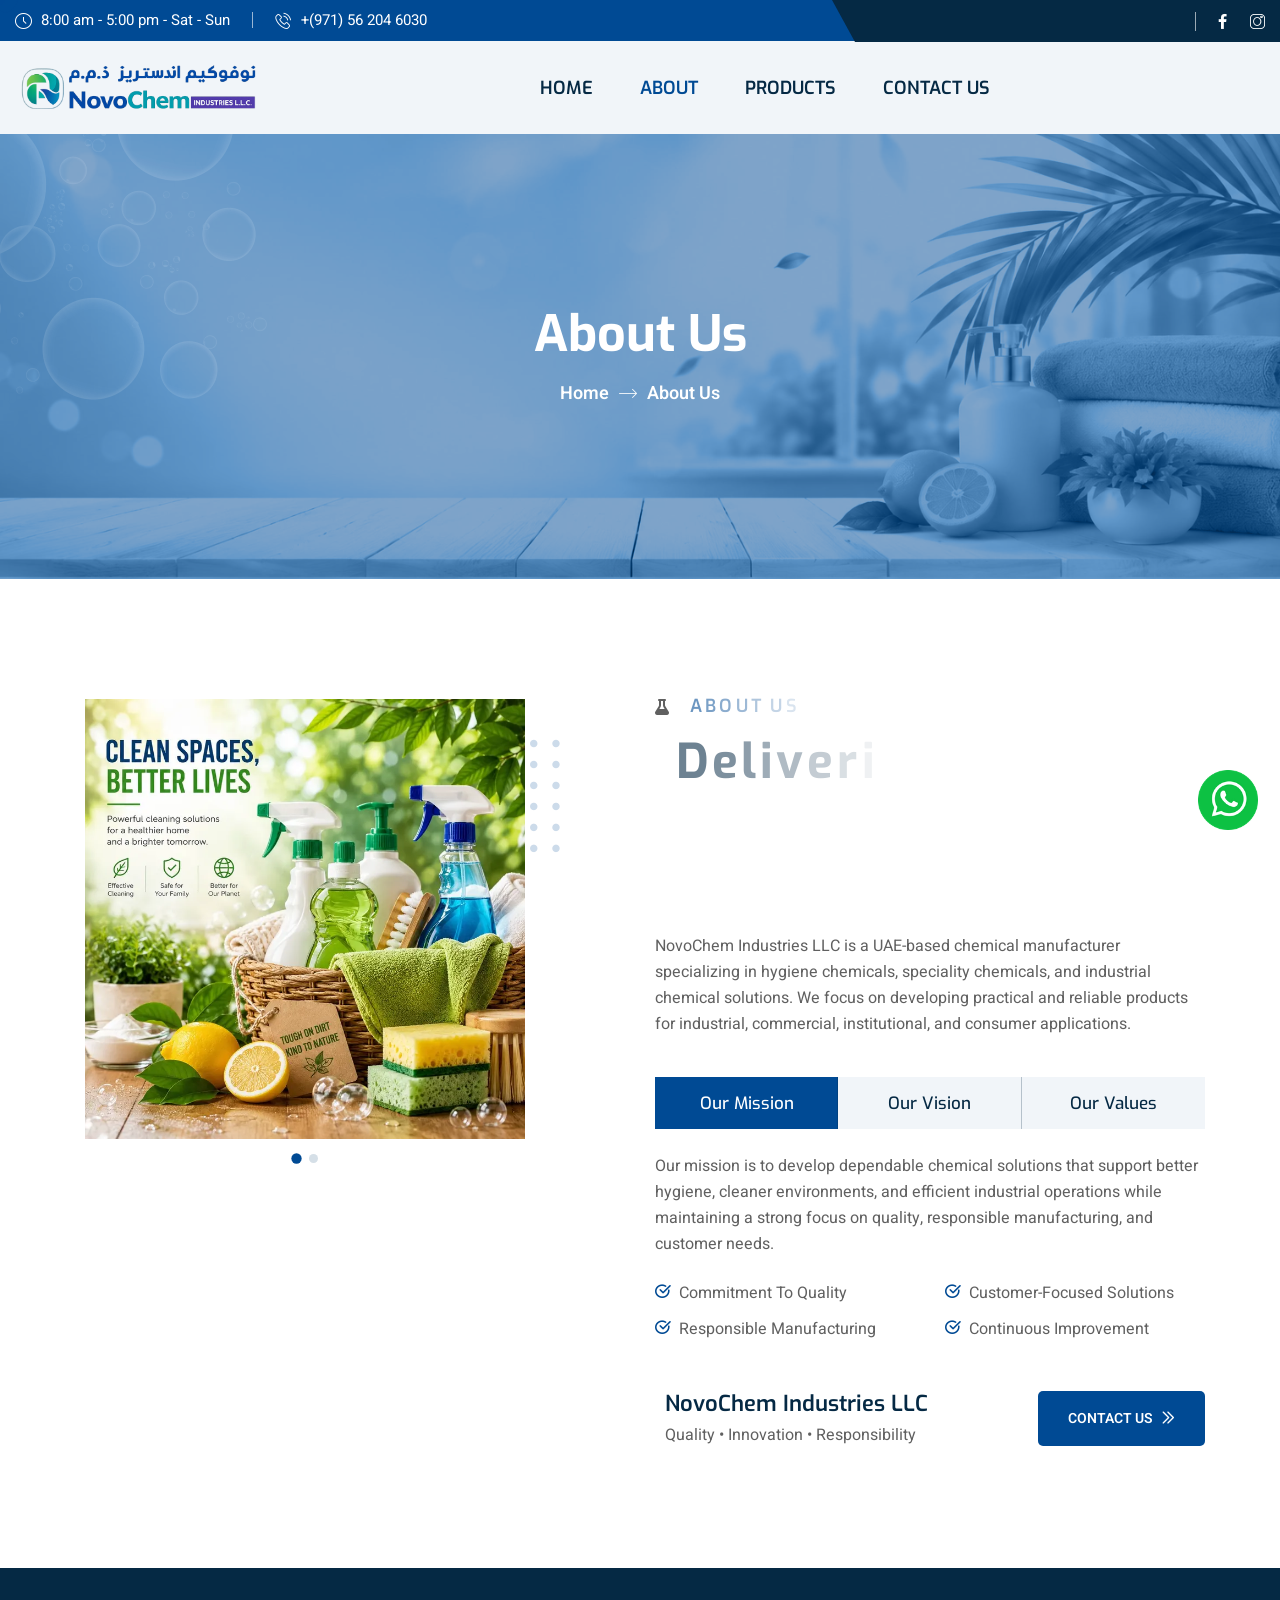
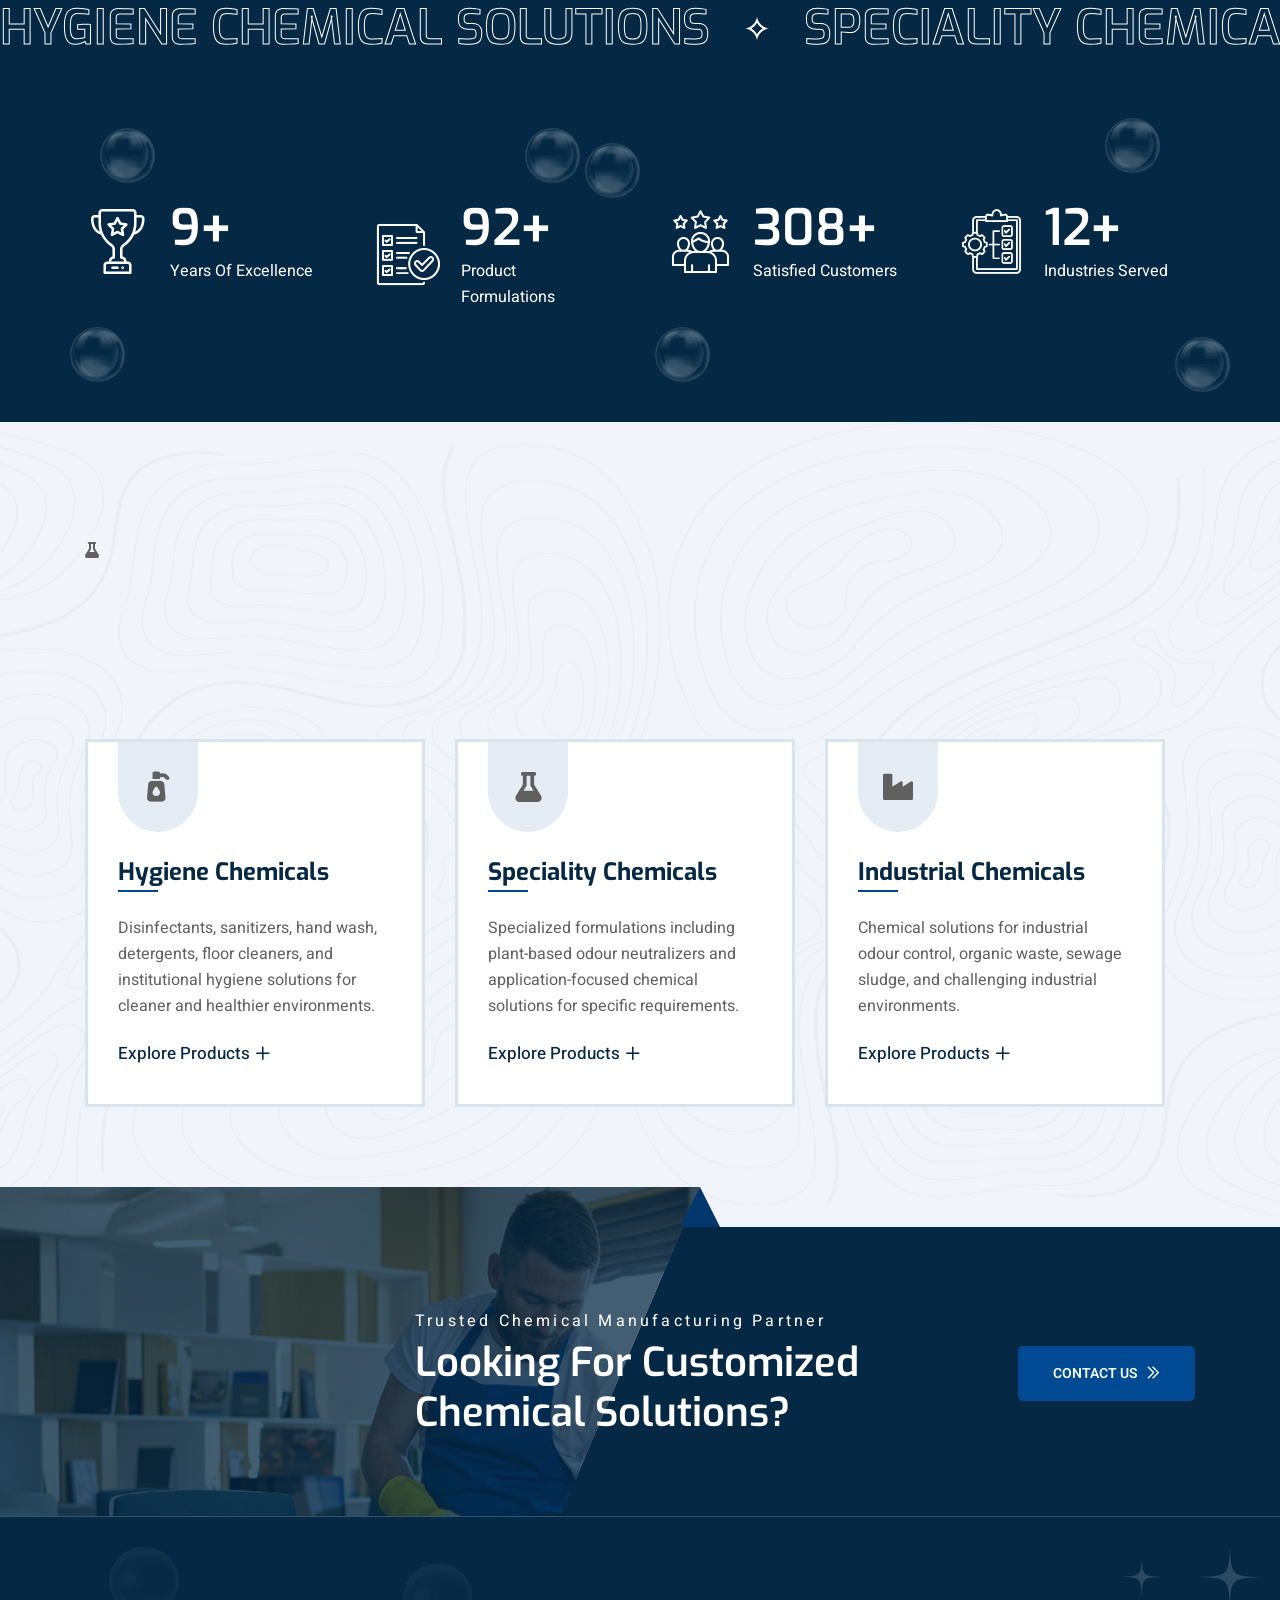
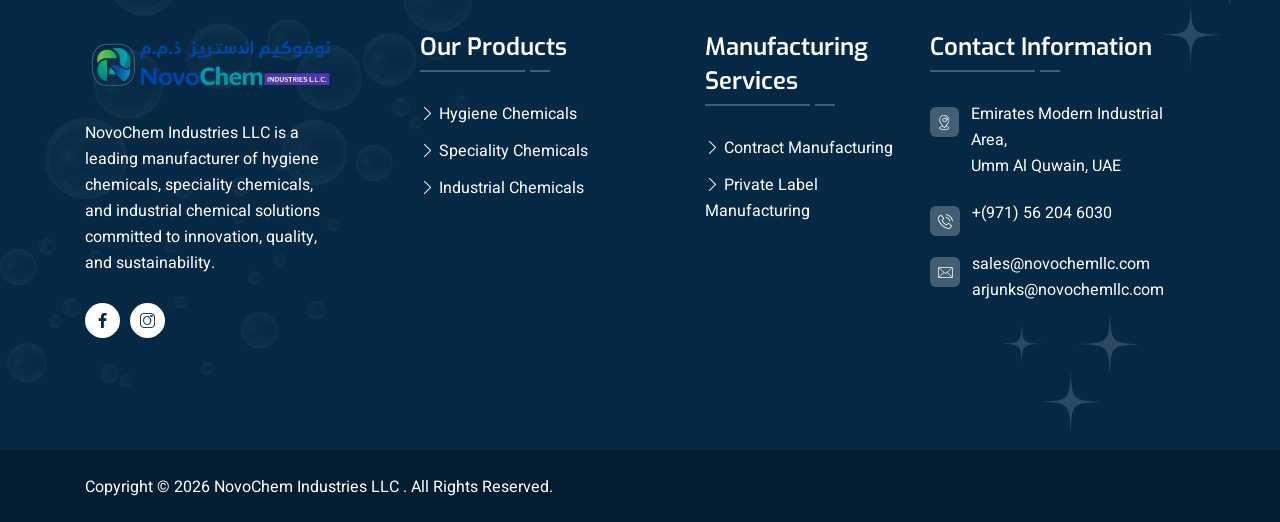
<file: about.html>
<!DOCTYPE html>
<html lang="en">

<head>
    <meta charset="UTF-8" />
    <meta name="viewport" content="width=device-width, initial-scale=1.0" />
    <title>About NovoChem Industries LLC | Chemical Manufacturing Excellence</title>
    <!-- favicons Icons -->
    <link rel="apple-touch-icon" sizes="180x180" href="assets/images/favicons/apple-touch-icon.png" />
    <link rel="icon" type="image/png" sizes="32x32" href="assets/images/favicons/favicon-32x32.png" />
    <link rel="icon" type="image/png" sizes="16x16" href="assets/images/favicons/favicon-16x16.png" />
    <link rel="manifest" href="assets/images/favicons/site.webmanifest" />
    <meta name="description" content="Learn about NovoChem Industries LLC, a UAE-based manufacturer specializing in hygiene chemicals, specialty chemicals, home care products, and sustainable chemical solutions.">
    <meta name="keywords" content="about novochem, chemical company UAE, hygiene chemical manufacturer, specialty chemical manufacturer, home care products UAE">
    <meta charset="UTF-8">
    <meta name="viewport" content="width=device-width, initial-scale=1.0">

    <meta name="robots" content="index, follow">
    <meta name="author" content="NovoChem Industries LLC">
    <meta name="language" content="English">

    <meta property="og:type" content="website">
    <meta property="og:site_name" content="NovoChem Industries LLC">
    <meta property="og:title" content="NovoChem Industries LLC">
    <meta property="og:description" content="Leading manufacturer of hygiene chemicals, specialty chemicals, home care products, and plant-based odour neutralization solutions.">
    <meta property="og:image" content="https://www.novochemllc.com/assets/images/og-image.jpg">
    <meta property="og:url" content="https://www.novochemllc.com">

    <meta name="twitter:card" content="summary_large_image">
    <meta name="twitter:title" content="NovoChem Industries LLC">
    <meta name="twitter:description" content="Leading manufacturer of hygiene chemicals, specialty chemicals, home care products, and plant-based odour neutralization solutions.">

    <!-- Fonts -->
    <link
        href="https://fonts.googleapis.com/css2?family=Exo:ital,wght@0,100..900;1,100..900&family=Heebo:wght@100..900&display=swap"
        rel="stylesheet">


     <link rel="stylesheet"
    href="https://cdnjs.cloudflare.com/ajax/libs/font-awesome/6.7.2/css/all.min.css">

    <link rel="stylesheet" href="assets/css/01-bootstrap.min.css" />
    <link rel="stylesheet" href="assets/css/02-animate.min.css" />
    <link rel="stylesheet" href="assets/css/03-custom-animate.css" />
    <link rel="stylesheet" href="assets/css/05-flaticon.css" />
    <link rel="stylesheet" href="assets/css/06-font-awesome-all.css" />
    <link rel="stylesheet" href="assets/css/07-jarallax.css" />
    <link rel="stylesheet" href="assets/css/08-jquery.magnific-popup.css" />
    <link rel="stylesheet" href="assets/css/09-nice-select.css" />
    <link rel="stylesheet" href="assets/css/10-odometer.min.css" />
    <link rel="stylesheet" href="assets/css/11-owl.carousel.min.css" />
    <link rel="stylesheet" href="assets/css/12-owl.theme.default.min.css" />
    <link rel="stylesheet" href="assets/css/13-jquery-ui.css" />


    <link rel="stylesheet" href="assets/css/module-css/01-slider.css" />
    <link rel="stylesheet" href="assets/css/module-css/02-about.css" />
    <link rel="stylesheet" href="assets/css/module-css/03-services.css" />
    <link rel="stylesheet" href="assets/css/module-css/04-testimonial.css" />
    <link rel="stylesheet" href="assets/css/module-css/05-team.css" />
    <link rel="stylesheet" href="assets/css/module-css/06-blog.css" />
    <link rel="stylesheet" href="assets/css/module-css/07-contact.css" />
    <link rel="stylesheet" href="assets/css/module-css/08-counter.css" />
    <link rel="stylesheet" href="assets/css/module-css/09-error.css" />
    <link rel="stylesheet" href="assets/css/module-css/10-faq.css" />
    <link rel="stylesheet" href="assets/css/module-css/11-footer.css" />
    <link rel="stylesheet" href="assets/css/module-css/12-page-header.css" />
    <link rel="stylesheet" href="assets/css/module-css/13-shop.css" />
    <link rel="stylesheet" href="assets/css/module-css/14-video.css" />
    <link rel="stylesheet" href="assets/css/module-css/award.css" />
    <link rel="stylesheet" href="assets/css/module-css/before-and-after.css" />
    <link rel="stylesheet" href="assets/css/module-css/brand.css">
    <link rel="stylesheet" href="assets/css/module-css/client.css">
    <link rel="stylesheet" href="assets/css/module-css/coming-soon.css">
    <link rel="stylesheet" href="assets/css/module-css/contact-info.css">
    <link rel="stylesheet" href="assets/css/module-css/cost-calculator.css">
    <link rel="stylesheet" href="assets/css/module-css/cta.css">
    <link rel="stylesheet" href="assets/css/module-css/download-app.css">
    <link rel="stylesheet" href="assets/css/module-css/feature.css">
    <link rel="stylesheet" href="assets/css/module-css/gallery.css">
    <link rel="stylesheet" href="assets/css/module-css/google-map.css">
    <link rel="stylesheet" href="assets/css/module-css/history.css">
    <link rel="stylesheet" href="assets/css/module-css/newsletter.css">
    <link rel="stylesheet" href="assets/css/module-css/office-location.css">
    <link rel="stylesheet" href="assets/css/module-css/pricing.css">
    <link rel="stylesheet" href="assets/css/module-css/privacy.css">
    <link rel="stylesheet" href="assets/css/module-css/project.css">
    <link rel="stylesheet" href="assets/css/module-css/skill.css">
    <link rel="stylesheet" href="assets/css/module-css/sliding-text.css">
    <link rel="stylesheet" href="assets/css/module-css/why-choose.css">
    <link rel="stylesheet" href="assets/css/module-css/working-process.css">


    <link rel="stylesheet" href="assets/css/swiper.min.css" />
    <!-- template styles -->
    <link rel="stylesheet" href="assets/css/style.css" />
    <link rel="stylesheet" href="assets/css/responsive.css" />
</head>

<body class="custom-cursor">

    <div class="custom-cursor__cursor"></div>
    <div class="custom-cursor__cursor-two"></div>
    <!--Start Preloader-->
    <div class="loader js-preloader">
        <div></div>
        <div></div>
        <div></div>
    </div>
    <!--End Preloader-->

    <div class="page-wrapper">

        <!--Start Main Header Two-->
        <header class="main-header-one">
            <!--Start Main Header One Top-->
            <div class="main-header-one__top">
                <div class="container">
                    <div class="main-header-one__top-inner">
                        <ul class="header-style1__contact">
                            <li>
                                <div class="icon">
                                    <i class="icon-clock-1"></i>
                                </div>
                                <div class="text">
                                    <p>8:00 am - 5:00 pm - Sat - Sun</p>
                                </div>
                            </li>

                            <li>
                                <div class="icon">
                                    <i class="icon-phone-call"></i>
                                </div>
                                <div class="text">
                                    <p><a href="tel:+(971) 56 204 6030">+(971) 56 204 6030</a></p>
                                </div>
                            </li>

                            <!-- <li>
                                <div class="icon">
                                    <i class="icon-placeholder"></i>
                                </div>
                                <div class="text">
                                    <p>Syracuse, Connecticut- 17A</p>
                                </div>
                            </li> -->
                        </ul>

                        <div class="main-header-one__top-right">
                            <div class="header-style1__social-links">
                                <a href="#"><i class="icon-facebook-app-symbol"></i></a>
                                <a href="#"><i class="icon-instagram"></i></a>
                            </div>
                        </div>
                    </div>
                </div>
            </div>
            <!--End Main Header One Top-->

            <!--Start Main Header One Bottom-->
            <div class="main-header-one__bottom">
                <nav class="main-menu">
                    <div class="main-menu__wrapper">
                        <div class="container">
                            <div class="main-menu__wrapper-inner">
                                <div class="main-header-one__bottom-left">
                                    <div class="logo-one">
                                        <a href="index.html"><img src="assets/images/about/logo.png" alt="" style="max-width: 250px;"></a>
                                    </div>
                                </div>

                                <div class="main-header-one__bottom-middle">
                                    <div class="main-menu__main-menu-box">
                                        <a href="#" class="mobile-nav__toggler"><i class="fa fa-bars"></i></a>
                                        <ul class="main-menu__list">
                                            <li class="megamenu">
                                                <a href="index.html">Home </a>
                                            </li>

                                            <li class="megamenu">
                                                <a href="about.html">About</a>
                                            </li>

                                            <li class="megamenu">
                                                <a href="products.html">Products</a>
                                            </li>

                                            <li class="megamenu">
                                                <a href="contact.html">Contact Us</a>
                                            </li>
                                        </ul>
                                    </div>
                                </div>

                                <div class="main-header-one__bottom-right">

                                    <!-- <div class="main-header__btn">
                                        <a class="thm-btn" href="contact-1.html">Get a Quote
                                            <i class="icon-next"></i>
                                            <span class="hover-btn hover-bx"></span>
                                            <span class="hover-btn hover-bx2"></span>
                                            <span class="hover-btn hover-bx3"></span>
                                            <span class="hover-btn hover-bx4"></span>
                                        </a>
                                    </div> -->
                                </div>
                            </div>
                        </div>
                    </div>
                </nav>
            </div>
            <!--End Main Header One Bottom-->
        </header>
        <!--End Main Header Two-->

        <div class="stricky-header stricky-header__two stricked-menu main-menu">
            <div class="sticky-header__content"></div><!-- /.sticky-header__content -->
        </div><!-- /.stricky-header -->

        <!--Start Page Header-->
        <section class="page-header">
            <div class="page-header__bg" style="background-image: url(assets/images/backgrounds/main-bg.webp)">
            </div>
            <div class="shape1 float-bob-x"><img src="assets/images/shapes/main-slider-v4-shape1.png" alt="">
            </div>
            <div class="container">
                <div class="page-header__inner">
                    <h2 class="wow fadeInDown" data-wow-duration="1500ms">About us</h2>
                    <ul class="thm-breadcrumb wow fadeInUp" data-wow-duration="1500ms">
                        <li><a href="index.html">Home</a></li>
                        <li><span class="icon-right-arrow1"></span></li>
                        <li>About Us</li>
                    </ul>
                </div>
            </div>
        </section>
        <!--End Page Header-->

        <!--Start About Two-->
        <section class="about-two about-two--about">
            <div class="shape2 rotate-me">
                <img src="assets/images/shapes/about-v2-shape2.png" alt="">
            </div>

            <div class="container">
                <div class="row">

                    <!--Start About Two Img-->
                    <div class="col-xl-6 wow fadeInRight"
                        data-wow-delay="200ms"
                        data-wow-duration="1500ms">

                        <div class="about-two__img">

                            <div class="shape1 float-bob-y">
                                <img src="assets/images/shapes/about-v2-shape1.png" alt="">
                            </div>

                            <!-- Image Slider -->
                            <div class="about-two__img1 about-image-slider">

                                <img src="assets/images/about/about4.webp"
                                    alt="NovoChem chemical manufacturing"
                                    class="about-slide active">

                                <img src="assets/images/about/about5.webp"
                                    alt="NovoChem chemical solutions"
                                    class="about-slide">

                            </div>

                            <!-- Image Slider Dots -->
                            <div class="about-image-dots">
                                <span class="about-dot active"></span>
                                <span class="about-dot"></span>
                            </div>

                        </div>
                    </div>
                    <!--End About Two Img-->


                    <!--Start About Two Content-->
                    <div class="col-xl-6 wow fadeInLeft"
                        data-wow-delay="200ms"
                        data-wow-duration="1500ms">

                        <div class="about-two__content">

                            <div class="sec-title sec-title-animation animation-style2">

                                <div class="sec-title__tagline">

                                    <div class="icon-box">
                                        <i class="fa-solid fa-flask"></i>
                                    </div>

                                    <div class="text title-animation">
                                        <h4>About Us</h4>
                                    </div>

                                </div>

                                <h2 class="sec-title__title title-animation">
                                    Delivering Trusted <br>
                                    Chemical Solutions for a <br>
                                    Cleaner, Safer World
                                </h2>

                            </div>


                            <div class="about-two__content-text">
                                <p>
                                    NovoChem Industries LLC is a UAE-based chemical manufacturer
                                    specializing in hygiene chemicals, speciality chemicals,
                                    and industrial chemical solutions. We focus on developing
                                    practical and reliable products for industrial, commercial,
                                    institutional, and consumer applications.
                                </p>
                            </div>


                            <!-- Mission / Vision / Values -->
                            <div class="about-two__tab tab-box">

                                <ul class="tabs-button-box clearfix">

                                    <!-- Mission -->
                                    <li data-tab="#mission"
                                        class="tab-btn-item active-btn">
                                        <h3>Our Mission</h3>
                                    </li>

                                    <!-- Vision -->
                                    <li data-tab="#vision"
                                        class="tab-btn-item">
                                        <h3>Our Vision</h3>
                                    </li>

                                    <!-- Values -->
                                    <li data-tab="#values"
                                        class="tab-btn-item">
                                        <h3>Our Values</h3>
                                    </li>

                                </ul>


                                <div class="tabs-content tabs-content-box">

                                    <!-- Mission -->
                                    <div class="tab tab-active" id="mission">

                                        <div class="about-two__single-tab">

                                            <div class="about-two__single-tab-inner">

                                                <div class="about-two__single-tab-text">
                                                    <p>
                                                        Our mission is to develop dependable
                                                        chemical solutions that support better
                                                        hygiene, cleaner environments, and
                                                        efficient industrial operations while
                                                        maintaining a strong focus on quality,
                                                        responsible manufacturing, and customer needs.
                                                    </p>
                                                </div>

                                                <div class="about-two__single-tab-bottom">

                                                    <div class="row">

                                                        <div class="col-xl-6 col-lg-6 col-md-6">

                                                            <ul class="about-two__single-tab-bottom-list">

                                                                <li>
                                                                    <p>
                                                                        <span class="icon-checkmark"></span>
                                                                        Commitment To Quality
                                                                    </p>
                                                                </li>

                                                                <li>
                                                                    <p>
                                                                        <span class="icon-checkmark"></span>
                                                                        Responsible Manufacturing
                                                                    </p>
                                                                </li>

                                                            </ul>

                                                        </div>

                                                        <div class="col-xl-6 col-lg-6 col-md-6">

                                                            <ul class="about-two__single-tab-bottom-list">

                                                                <li>
                                                                    <p>
                                                                        <span class="icon-checkmark"></span>
                                                                        Customer-Focused Solutions
                                                                    </p>
                                                                </li>

                                                                <li>
                                                                    <p>
                                                                        <span class="icon-checkmark"></span>
                                                                        Continuous Improvement
                                                                    </p>
                                                                </li>

                                                            </ul>

                                                        </div>

                                                    </div>

                                                </div>

                                            </div>

                                        </div>

                                    </div>


                                    <!-- Vision -->
                                    <div class="tab" id="vision">

                                        <div class="about-two__single-tab">

                                            <div class="about-two__single-tab-inner">

                                                <div class="about-two__single-tab-text">
                                                    <p>
                                                        Our vision is to build a trusted chemical
                                                        manufacturing company recognized for
                                                        consistent quality, practical innovation,
                                                        responsible solutions, and long-term
                                                        partnerships across regional and
                                                        international markets.
                                                    </p>
                                                </div>

                                                <div class="about-two__single-tab-bottom">

                                                    <div class="row">

                                                        <div class="col-xl-6 col-lg-6 col-md-6">

                                                            <ul class="about-two__single-tab-bottom-list">

                                                                <li>
                                                                    <p>
                                                                        <span class="icon-checkmark"></span>
                                                                        Trusted Manufacturing
                                                                    </p>
                                                                </li>

                                                                <li>
                                                                    <p>
                                                                        <span class="icon-checkmark"></span>
                                                                        Sustainable Growth
                                                                    </p>
                                                                </li>

                                                            </ul>

                                                        </div>

                                                        <div class="col-xl-6 col-lg-6 col-md-6">

                                                            <ul class="about-two__single-tab-bottom-list">

                                                                <li>
                                                                    <p>
                                                                        <span class="icon-checkmark"></span>
                                                                        Practical Innovation
                                                                    </p>
                                                                </li>

                                                                <li>
                                                                    <p>
                                                                        <span class="icon-checkmark"></span>
                                                                        Long-Term Partnerships
                                                                    </p>
                                                                </li>

                                                            </ul>

                                                        </div>

                                                    </div>

                                                </div>

                                            </div>

                                        </div>

                                    </div>


                                    <!-- Values -->
                                    <div class="tab" id="values">

                                        <div class="about-two__single-tab">

                                            <div class="about-two__single-tab-inner">

                                                <div class="about-two__single-tab-text">
                                                    <p>
                                                        Our values guide the way we develop
                                                        products, work with customers, and
                                                        operate our business. We believe in
                                                        quality, integrity, innovation,
                                                        responsibility, and building lasting
                                                        relationships with our customers and partners.
                                                    </p>
                                                </div>

                                                <div class="about-two__single-tab-bottom">

                                                    <div class="row">

                                                        <div class="col-xl-6 col-lg-6 col-md-6">

                                                            <ul class="about-two__single-tab-bottom-list">

                                                                <li>
                                                                    <p>
                                                                        <span class="icon-checkmark"></span>
                                                                        Quality First
                                                                    </p>
                                                                </li>

                                                                <li>
                                                                    <p>
                                                                        <span class="icon-checkmark"></span>
                                                                        Integrity
                                                                    </p>
                                                                </li>

                                                            </ul>

                                                        </div>

                                                        <div class="col-xl-6 col-lg-6 col-md-6">

                                                            <ul class="about-two__single-tab-bottom-list">

                                                                <li>
                                                                    <p>
                                                                        <span class="icon-checkmark"></span>
                                                                        Innovation
                                                                    </p>
                                                                </li>

                                                                <li>
                                                                    <p>
                                                                        <span class="icon-checkmark"></span>
                                                                        Customer Commitment
                                                                    </p>
                                                                </li>

                                                            </ul>

                                                        </div>

                                                    </div>

                                                </div>

                                            </div>

                                        </div>

                                    </div>

                                </div>

                            </div>


                            <!-- Bottom -->
                            <div class="about-two__content-bottom">

                                <div class="about-two__content-founder">

                                    <div class="text-box">
                                        <h3>NovoChem Industries LLC</h3>
                                        <p>Quality • Innovation • Responsibility</p>
                                    </div>

                                </div>

                                <div class="about-two__content-btn">

                                    <a class="thm-btn" href="contact-1.html">
                                        Contact Us

                                        <i class="icon-next"></i>

                                        <span class="hover-btn hover-bx"></span>
                                        <span class="hover-btn hover-bx2"></span>
                                        <span class="hover-btn hover-bx3"></span>
                                        <span class="hover-btn hover-bx4"></span>

                                    </a>

                                </div>

                            </div>

                        </div>

                    </div>
                    <!--End About Two Content-->

                </div>
            </div>
        </section>
        <!--End About Two-->

        <!--Start Sliding Text One-->
        <section class="sliding-text-one">
            <div class="sliding-text-one__wrap">
                <ul class="sliding-text-one__list marquee_mode">

                    <li>
                        <h2 data-hover="Hygiene Chemical Solutions"
                            class="sliding-text-one__title">
                            Hygiene Chemical Solutions
                            <img src="assets/images/shapes/sliding-text-shape-1.png" alt="">
                        </h2>
                    </li>

                    <li>
                        <h2 data-hover="Speciality Chemical Solutions"
                            class="sliding-text-one__title">
                            Speciality Chemical Solutions
                            <img src="assets/images/shapes/sliding-text-shape-1.png" alt="">
                        </h2>
                    </li>

                    <li>
                        <h2 data-hover="Industrial Chemical Solutions"
                            class="sliding-text-one__title">
                            Industrial Chemical Solutions
                            <img src="assets/images/shapes/sliding-text-shape-1.png" alt="">
                        </h2>
                    </li>

                    <li>
                        <h2 data-hover="Private Label & Contract Manufacturing"
                            class="sliding-text-one__title">
                            Private Label & Contract Manufacturing
                            <img src="assets/images/shapes/sliding-text-shape-1.png" alt="">
                        </h2>
                    </li>

                </ul>
            </div>
        </section>
        <!--End Sliding Text One-->

        <!--Start Counter One-->
        <section class="counter-one counter-one--two">
            <div class="shape1 scale"><img src="assets/images/shapes/counter-v2-shape1.png" alt=""></div>
            <div class="shape2 float-bob-x"><img src="assets/images/shapes/counter-v2-shape1.png" alt=""></div>
            <div class="shape3 rotated-style2"><img src="assets/images/shapes/counter-v2-shape1.png" alt=""></div>
            <div class="shape4 float-bob-y"><img src="assets/images/shapes/counter-v2-shape1.png" alt=""></div>
            <div class="shape5 rotated-style2"><img src="assets/images/shapes/counter-v2-shape1.png" alt=""></div>
            <div class="shape6 float-bob-x"><img src="assets/images/shapes/counter-v2-shape1.png" alt=""></div>
            <div class="shape7 scale"><img src="assets/images/shapes/counter-v2-shape1.png" alt=""></div>

            <div class="container">
                <div class="row">

                    <!-- Years of Experience -->
                    <div class="col-xl-3 col-lg-6 col-md-6 wow fadeInLeft"
                        data-wow-delay="0ms"
                        data-wow-duration="1500ms">

                        <div class="counter-one__single">
                            <div class="counter-one__single-inner">

                                <div class="counter-one__single-icon">
                                    <span class="icon-trophy"></span>
                                </div>

                                <div class="counter-one__single-content">
                                    <div class="count-box">
                                        <h2 class="count-text"
                                            data-stop="15"
                                            data-speed="1500">00</h2>
                                        <span class="plus">+</span>
                                    </div>

                                    <p>Years Of Excellence</p>
                                </div>
                            </div>
                        </div>
                    </div>
                    <!--End Counter One Single-->


                    <!-- Product Range -->
                    <div class="col-xl-3 col-lg-6 col-md-6 wow fadeInRight"
                        data-wow-delay="0ms"
                        data-wow-duration="1500ms">

                        <div class="counter-one__single">
                            <div class="counter-one__single-inner">

                                <div class="counter-one__single-icon">
                                    <span class="icon-verification"></span>
                                </div>

                                <div class="counter-one__single-content">
                                    <div class="count-box">
                                        <h2 class="count-text"
                                            data-stop="150"
                                            data-speed="1500">00</h2>
                                        <span class="plus">+</span>
                                    </div>

                                    <p>Product Formulations</p>
                                </div>
                            </div>
                        </div>
                    </div>
                    <!--End Counter One Single-->


                    <!-- Customers -->
                    <div class="col-xl-3 col-lg-6 col-md-6 wow fadeInLeft"
                        data-wow-delay="0ms"
                        data-wow-duration="1500ms">

                        <div class="counter-one__single">
                            <div class="counter-one__single-inner">

                                <div class="counter-one__single-icon">
                                    <span class="icon-customer-review"></span>
                                </div>

                                <div class="counter-one__single-content">
                                    <div class="count-box">
                                        <h2 class="count-text"
                                            data-stop="500"
                                            data-speed="1500">00</h2>
                                        <span class="plus">+</span>
                                    </div>

                                    <p>Satisfied Customers</p>
                                </div>
                            </div>
                        </div>
                    </div>
                    <!--End Counter One Single-->


                    <!-- Countries -->
                    <div class="col-xl-3 col-lg-6 col-md-6 wow fadeInRight"
                        data-wow-delay="0ms"
                        data-wow-duration="1500ms">

                        <div class="counter-one__single style2">
                            <div class="counter-one__single-inner">

                                <div class="counter-one__single-icon">
                                    <span class="icon-project-plan"></span>
                                </div>

                                <div class="counter-one__single-content">
                                    <div class="count-box">
                                        <h2 class="count-text"
                                            data-stop="20"
                                            data-speed="1500">00</h2>
                                        <span class="plus">+</span>
                                    </div>

                                    <p>Industries Served</p>
                                </div>
                            </div>
                        </div>
                    </div>
                    <!--End Counter One Single-->

                </div>
            </div>
        </section>
        <!--End Counter One-->

        <!--Start Services Two-->
        <section class="services-two">
            <div class="services-two__pattern"
                style="background-image: url(assets/images/pattern/services-v2-pattern.png);">
            </div>

            <div class="container">

                <div class="sec-title sec-title-animation animation-style2">

                    <div class="sec-title__tagline">

                        <div class="icon-box">
                            <i class="fa fa-flask"></i>
                        </div>

                        <div class="text title-animation">
                            <h4>Our Expertise</h4>
                        </div>

                    </div>

                    <h2 class="sec-title__title title-animation">
                        Chemical Solutions <br>
                        For Diverse Applications
                    </h2>

                </div>


                <!-- Three Categories - No Slider -->
                <div class="row">

                    <!-- Hygiene Chemicals -->
                    <div class="col-xl-4 col-lg-4 col-md-6 wow fadeInUp"
                        data-wow-delay="0ms"
                        data-wow-duration="1500ms">

                        <div class="services-two__single">

                            <div class="services-two__single-icon">
                                <i class="fa-solid fa-pump-soap" style="font-size: 30px;"></i>
                            </div>

                            <div class="services-two__single-content">

                                <h2>
                                    <a href="products.html">
                                        Hygiene Chemicals
                                    </a>
                                </h2>

                                <p>
                                    Disinfectants, sanitizers, hand wash, detergents,
                                    floor cleaners, and institutional hygiene solutions
                                    for cleaner and healthier environments.
                                </p>

                                <div class="btn-box">
                                    <a href="products.html">
                                        Explore Products
                                        <span class="icon-plus"></span>
                                    </a>
                                </div>

                            </div>

                        </div>

                    </div>


                    <!-- Speciality Chemicals -->
                    <div class="col-xl-4 col-lg-4 col-md-6 wow fadeInUp"
                        data-wow-delay="150ms"
                        data-wow-duration="1500ms">

                        <div class="services-two__single">

                            <div class="services-two__single-icon">
                                <i class="fa fa-flask" style="font-size: 30px;"></i>
                            </div>

                            <div class="services-two__single-content">

                                <h2>
                                    <a href="products.html">
                                        Speciality Chemicals
                                    </a>
                                </h2>

                                <p>
                                    Specialized formulations including plant-based
                                    odour neutralizers and application-focused chemical
                                    solutions for specific requirements.
                                </p>

                                <div class="btn-box">
                                    <a href="products.html">
                                        Explore Products
                                        <span class="icon-plus"></span>
                                    </a>
                                </div>

                            </div>

                        </div>

                    </div>


                    <!-- Industrial Chemicals -->
                    <div class="col-xl-4 col-lg-4 col-md-6 wow fadeInUp"
                        data-wow-delay="300ms"
                        data-wow-duration="1500ms">

                        <div class="services-two__single">

                            <div class="services-two__single-icon">
                                <i class="fa fa-industry" style="font-size: 30px;"></i>
                            </div>

                            <div class="services-two__single-content">

                                <h2>
                                    <a href="products.html">
                                        Industrial Chemicals
                                    </a>
                                </h2>

                                <p>
                                    Chemical solutions for industrial odour control,
                                    organic waste, sewage sludge, and challenging
                                    industrial environments.
                                </p>

                                <div class="btn-box">
                                    <a href="products.html">
                                        Explore Products
                                        <span class="icon-plus"></span>
                                    </a>
                                </div>

                            </div>

                        </div>

                    </div>

                </div>

            </div>
        </section>
        <!--End Services Two-->

        <!--Start Cta One -->
        <section class="cta-one">
            <div class="shape1"></div>

            <div class="cta-one__bg"
                style="background-image: url(assets/images/backgrounds/cta-v1-bg.jpg);">
            </div>

            <div class="container clearfix">
                <div class="cta-one__inner">

                    <div class="cta-one__content">

                        <div class="text-box">
                            <p>Trusted Chemical Manufacturing Partner</p>
                            <h2>
                                Looking For Customized<br>
                                Chemical Solutions?
                            </h2>
                        </div>

                        <div class="btn-box">
                            <a class="thm-btn" href="contact.html">
                                Contact Us
                                <i class="icon-next"></i>
                                <span class="hover-btn hover-bx"></span>
                                <span class="hover-btn hover-bx2"></span>
                                <span class="hover-btn hover-bx3"></span>
                                <span class="hover-btn hover-bx4"></span>
                            </a>
                        </div>

                    </div>

                </div>
            </div>
        </section>
        <!--End Cta One -->

        <!--Start Site Footer-->
        <footer class="site-footer">
            <div class="shape1 float-bob-x">
                <img src="assets/images/shapes/footer-v1-shape1.png" alt="">
            </div>
            <div class="shape2 scale">
                <img src="assets/images/shapes/footer-v1-shape2.png" alt="">
            </div>
            <div class="shape3 scale">
                <img src="assets/images/shapes/footer-v1-shape2.png" alt="">
            </div>

            <!--Start Site Footer Top-->
            <div class="site-footer__top">
                <div class="container">
                    <div class="row">

                        <!-- About -->
                        <div class="col-xl-3 col-lg-6 col-md-6 wow fadeInUp" data-wow-delay=".0s">
                            <div class="footer-widget__single footer-widget__about">

                                <div class="site-footer__logo">
                                    <a href="index.html">
                                        <img src="assets/images/about/logo.png" alt="">
                                    </a>
                                </div>

                                <div class="footer-widget__about-text">
                                    <p>
                                        NovoChem Industries LLC is a leading manufacturer
                                        of hygiene chemicals, speciality chemicals,
                                        and industrial chemical solutions committed to
                                        innovation, quality, and sustainability.
                                    </p>
                                </div>

                                <div class="footer-widget__about-social-links">
                                    <ul>
                                        <li>
                                            <a href="#">
                                                <span class="icon-facebook-app-symbol"></span>
                                            </a>
                                        </li>

                                        <li>
                                            <a href="#">
                                                <span class="icon-instagram"></span>
                                            </a>
                                        </li>
                                    </ul>
                                </div>

                            </div>
                        </div>

                        <!-- Products -->
                        <div class="col-xl-3 col-lg-6 col-md-6 wow fadeInUp" data-wow-delay=".1s">
                            <div class="footer-widget__single footer-widget__services">

                                <div class="title-box">
                                    <h2>Our Products</h2>
                                    <div class="line"></div>
                                </div>

                                <ul class="footer-widget__services-list">

                                    <li>
                                        <a href="products.html">
                                            <span class="icon-right-chevron"></span>
                                            Hygiene Chemicals
                                        </a>
                                    </li>

                                    <li>
                                        <a href="products.html">
                                            <span class="icon-right-chevron"></span>
                                            Speciality Chemicals
                                        </a>
                                    </li>

                                    <li>
                                        <a href="products.html">
                                            <span class="icon-right-chevron"></span>
                                            Industrial Chemicals
                                        </a>
                                    </li>

                                </ul>
                            </div>
                        </div>

                        <!-- Manufacturing Services -->
                        <div class="col-xl-3 col-lg-6 col-md-6 wow fadeInUp" data-wow-delay=".15s">
                            <div class="footer-widget__single footer-widget__services">

                                <div class="title-box">
                                    <h2>Manufacturing Services</h2>
                                    <div class="line"></div>
                                </div>

                                <ul class="footer-widget__services-list">

                                    <li>
                                        <a href="products.html">
                                            <span class="icon-right-chevron"></span>
                                            Contract Manufacturing
                                        </a>
                                    </li>

                                    <li>
                                        <a href="products.html">
                                            <span class="icon-right-chevron"></span>
                                            Private Label Manufacturing
                                        </a>
                                    </li>

                                </ul>
                            </div>
                        </div>

                        <!-- Contact -->
                        <div class="col-xl-3 col-lg-6 col-md-6 wow fadeInUp" data-wow-delay=".2s">
                            <div class="footer-widget__single footer-widget__contact">

                                <div class="title-box">
                                    <h2>Contact Information</h2>
                                    <div class="line"></div>
                                </div>

                                <ul class="footer-widget__contact-list">

                                    <li>
                                        <div class="icon-box">
                                            <span class="icon-placeholder"></span>
                                        </div>

                                        <div class="text-box">
                                            <p>
                                                <!-- P.O. Box: 1832,<br> -->
                                                Emirates Modern Industrial Area,<br>
                                                Umm Al Quwain, UAE
                                            </p>
                                        </div>
                                    </li>

                                    <li>
                                        <div class="icon-box">
                                            <span class="icon-phone-call"></span>
                                        </div>

                                        <div class="text-box">
                                            <p>
                                                <a href="tel:+(971) 56 204 6030">
                                                    +(971) 56 204 6030
                                                </a>
                                            </p>
                                        </div>
                                    </li>

                                    <li>
                                        <div class="icon-box">
                                            <span class="icon-envelope"></span>
                                        </div>

                                        <div class="text-box">
                                            <p>
                                                <a href="mailto:sales@novochemllc.com">
                                                    sales@novochemllc.com
                                                </a>
                                            </p>

                                            <p>
                                                <a href="mailto:arjunks@novochemllc.com">
                                                    arjunks@novochemllc.com
                                                </a>
                                            </p>
                                        </div>
                                    </li>

                                </ul>
                            </div>
                        </div>

                    </div>
                </div>
            </div>
            <!--End Site Footer Top-->

            <!--Start Site Footer Bottom-->
            <div class="site-footer__bottom">
                <div class="container">
                    <div class="row">
                        <div class="col-xl-12">

                            <div class="site-footer__bottom-inner">

                                <div class="site-footer__copyright">
                                    <p>
                                        Copyright © 2026
                                        <a href="index.html">
                                            NovoChem Industries LLC
                                        </a>.
                                        All Rights Reserved.
                                    </p>
                                </div>

                                <!-- <ul class="site-footer__bottom-menu">
                                    <li>
                                        <a href="privacy.html">
                                            Privacy Policy
                                        </a>
                                    </li>

                                    <li>
                                        <a href="faq.html">
                                            FAQ
                                        </a>
                                    </li>

                                    <li>
                                        <a href="contact.html">
                                            Contact Us
                                        </a>
                                    </li>
                                </ul> -->

                            </div>

                        </div>
                    </div>
                </div>
            </div>
            <!--End Site Footer Bottom-->

        </footer>
        <!--End Site Footer-->

        </div><!-- /.page-wrapper -->


        <div class="mobile-nav__wrapper">
            <div class="mobile-nav__overlay mobile-nav__toggler"></div>


            <div class="mobile-nav__content">
                <span class="mobile-nav__close mobile-nav__toggler">
                    <i class="fa fa-times"></i>
                </span>
                <div class="logo-box">
                    <a href="index.html" aria-label="logo image">
                        <img src="assets/images/about/logo.png" alt="Logo" style="max-width: 250px;" />
                    </a>
                </div>
                <div class="mobile-nav__container"></div>
                <ul class="mobile-nav__contact list-unstyled">
                    <li>
                        <i class="icon-envelope"></i>
                        <a href="mailto:sales@novochemllc.com">sales@novochemllc.com</a>
                    </li>
                    <li>
                        <i class="icon-phone-call"></i>
                        <a href="tel:+971-56-204-6030">+(971) 56 204 6030</a>
                    </li>
                </ul>
                <div class="mobile-nav__top">
                    <div class="mobile-nav__social">
                        <a href="#" class="icon-facebook-app-symbol"></a>
                        <a href="#" class="icon-twitter-1"></a>
                        <a href="#" class="icon-instagram"></a>
                        <a href="#" class="icon-pinterest"></a>
                    </div>
                </div>
            </div>


        </div>
        <!-- /.mobile-nav__wrapper -->

    <!-- ==== search popup start ==== -->
    <div class="search-popup">
        <button class="close-search" aria-label="close search box" title="close search box">
            <span class="icon-plus-1"></span>
        </button>
        <form action="#" method="post">
            <div class="search-popup__group">
                <input type="text" name="search-field" id="searchField" placeholder="Search Here..." required>
                <button type="submit" aria-label="search products" title="search products">
                    <i class="icon-search-interface-symbol"></i>
                </button>
            </div>
        </form>
    </div>
    <!-- ==== / search popup end ==== -->

    <a href="#" data-target="html" class="scroll-to-target scroll-to-top">
        <span class="scroll-to-top__wrapper"><span class="scroll-to-top__inner"></span></span>
        <span class="scroll-to-top__text"> Go Back Top</span>
    </a>

    <div class="whatsapp">
        <a href="https://wa.link/mvhxhb" target=”_blank”><img src="assets/images/icon/whatsapp-logo1.png" class="whatsapp-logo" alt=""></a>
    </div>

    <script src="assets/js/jquery-latest.js"></script>
    <script src="assets/js/jquery.ajaxchimp.min.js"></script>
    <script src="assets/js/jquery.circle-progress.min.js"></script>
    <script src="assets/js/jquery.event.move.js"></script>
    <script src="assets/js/jquery.validate.min.js"></script>
    <script src="assets/js/swiper.min.js"></script>
    <script src="assets/js/knob.js"></script>
    <script src="assets/js/marquee.min.js"></script>
    <script src="assets/js/twentytwenty.js"></script>
    <script src="assets/js/typed-2.0.11.js"></script>
    <script src="assets/js/wNumb.min.js"></script>
    <script src="assets/js/curved-text/jquery.circleType.js"></script>
    <script src="assets/js/curved-text/jquery.fittext.js"></script>
    <script src="assets/js/curved-text/jquery.lettering.min.js"></script>
    <script src="assets/js/gsap/gsap.js"></script>
    <script src="assets/js/gsap/ScrollTrigger.js"></script>
    <script src="assets/js/gsap/SplitText.js"></script>


    <script src="assets/js/01-bootstrap.bundle.min.js"></script>
    <script src="assets/js/02-countdown.min.js"></script>
    <script src="assets/js/03-jquery.appear.min.js"></script>
    <script src="assets/js/04-jquery.nice-select.min.js"></script>
    <script src="assets/js/05-owl.carousel.min.js"></script>
    <script src="assets/js/06-jarallax.min.js"></script>
    <script src="assets/js/07-odometer.min.js"></script>
    <script src="assets/js/08-jquery-ui.js"></script>
    <script src="assets/js/09-jquery.magnific-popup.min.js"></script>
    <script src="assets/js/10-wow.js"></script>
    <script src="assets/js/11-isotope.js"></script>
    <script src="assets/js/12-jquery-sidebar-content.js"></script>

    <script>
    document.addEventListener("DOMContentLoaded", function () {

        const slides = document.querySelectorAll(
            ".about-image-slider .about-slide"
        );

        const dots = document.querySelectorAll(
            ".about-image-dots .about-dot"
        );

        if (slides.length < 2) {
            return;
        }

        let currentSlide = 0;

        function showSlide(index) {

            slides.forEach((slide, i) => {
                slide.classList.toggle("active", i === index);
            });

            dots.forEach((dot, i) => {
                dot.classList.toggle("active", i === index);
            });
        }

        showSlide(0);

        setInterval(() => {

            currentSlide = (currentSlide + 1) % slides.length;

            showSlide(currentSlide);

        }, 5000);

    });
    </script>


    <!-- template js -->
    <script src="assets/js/script.js"></script>
</body>

</html>
</file>
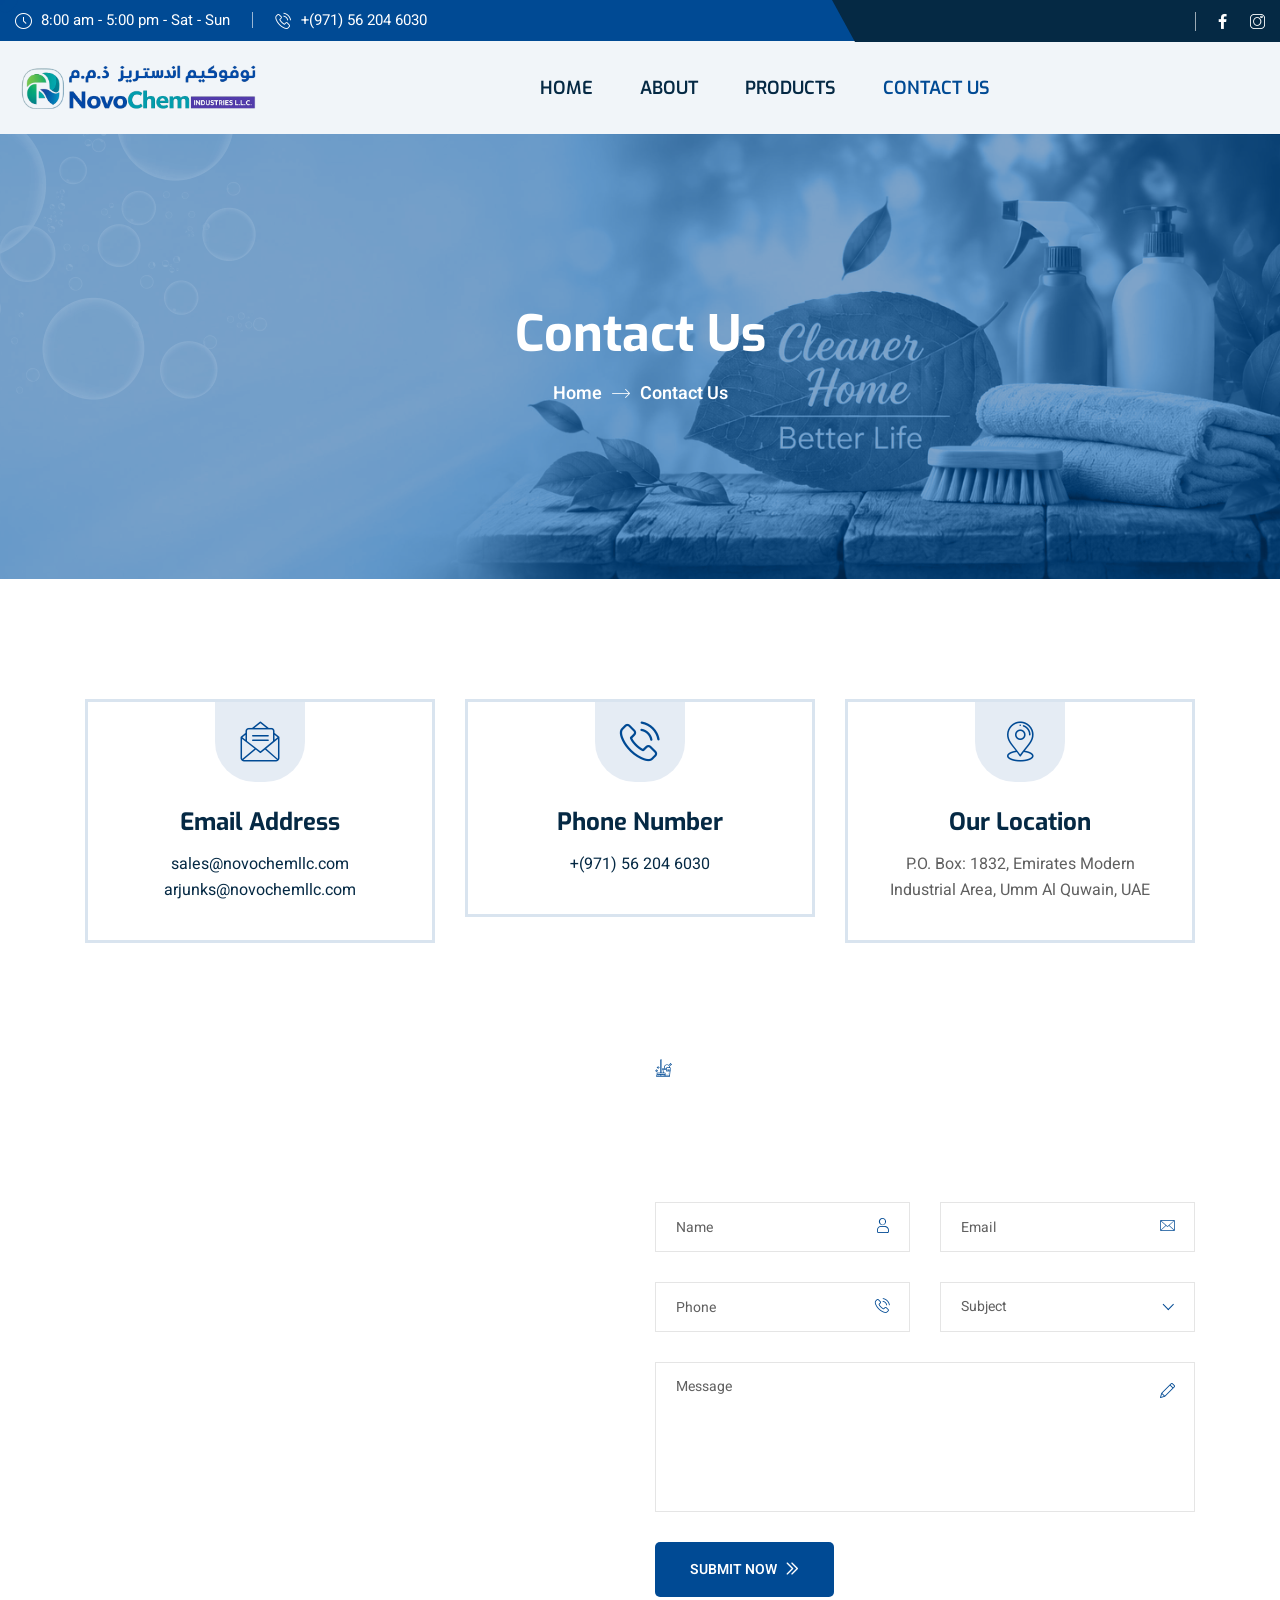
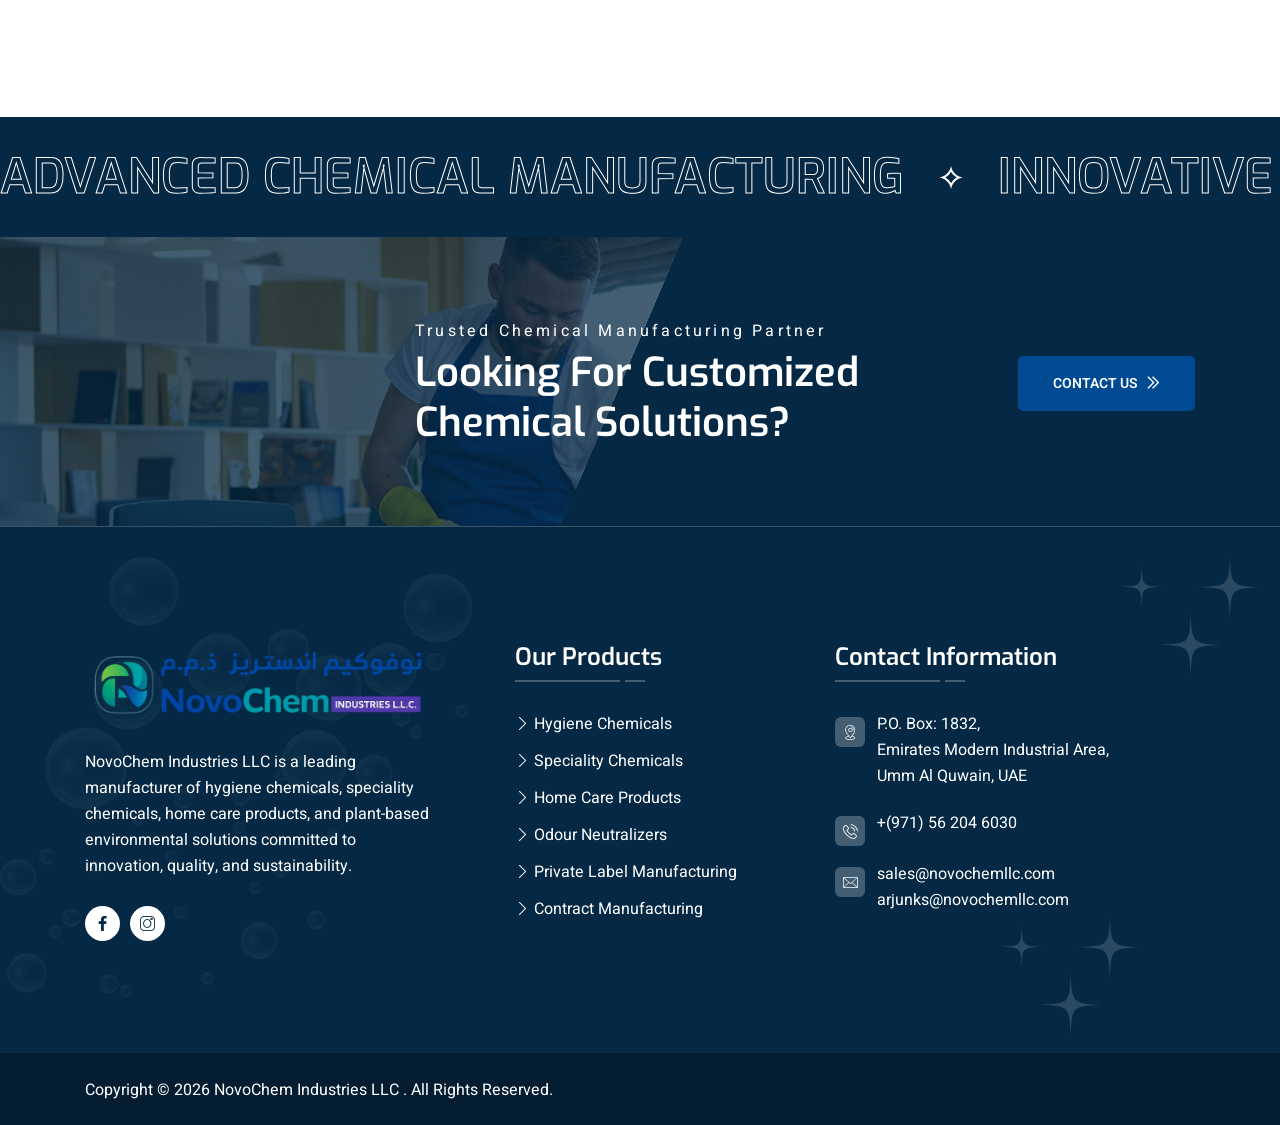
<file: contact-1.html>
<!DOCTYPE html>
<html lang="en">

<head>
    <meta charset="UTF-8" />
    <meta name="viewport" content="width=device-width, initial-scale=1.0" />
    <title>Contact NovoChem Industries LLC | Chemical Manufacturer UAE</title>
    <!-- favicons Icons -->
    <link rel="apple-touch-icon" sizes="180x180" href="assets/images/favicons/apple-touch-icon.png" />
    <link rel="icon" type="image/png" sizes="32x32" href="assets/images/favicons/favicon-32x32.png" />
    <link rel="icon" type="image/png" sizes="16x16" href="assets/images/favicons/favicon-16x16.png" />
    <link rel="manifest" href="assets/images/favicons/site.webmanifest" />
    <meta name="description" content="Contact NovoChem Industries LLC for hygiene chemicals, specialty chemicals, home care products, private label manufacturing, and customized chemical solutions.">
    <meta name="keywords" content="contact novochem, chemical manufacturer contact UAE, hygiene chemicals UAE, specialty chemicals UAE, private label manufacturing">
    <meta charset="UTF-8">
    <meta name="viewport" content="width=device-width, initial-scale=1.0">

    <meta name="robots" content="index, follow">
    <meta name="author" content="NovoChem Industries LLC">
    <meta name="language" content="English">

    <meta property="og:type" content="website">
    <meta property="og:site_name" content="NovoChem Industries LLC">
    <meta property="og:title" content="NovoChem Industries LLC">
    <meta property="og:description" content="Leading manufacturer of hygiene chemicals, specialty chemicals, home care products, and plant-based odour neutralization solutions.">
    <meta property="og:image" content="https://www.novochemllc.com/assets/images/og-image.jpg">
    <meta property="og:url" content="https://www.novochemllc.com">

    <meta name="twitter:card" content="summary_large_image">
    <meta name="twitter:title" content="NovoChem Industries LLC">
    <meta name="twitter:description" content="Leading manufacturer of hygiene chemicals, specialty chemicals, home care products, and plant-based odour neutralization solutions.">

    <!-- Fonts -->
    <link
        href="https://fonts.googleapis.com/css2?family=Exo:ital,wght@0,100..900;1,100..900&family=Heebo:wght@100..900&display=swap"
        rel="stylesheet">

    <link rel="stylesheet" href="assets/css/01-bootstrap.min.css" />
    <link rel="stylesheet" href="assets/css/02-animate.min.css" />
    <link rel="stylesheet" href="assets/css/03-custom-animate.css" />
    <link rel="stylesheet" href="assets/css/05-flaticon.css" />
    <link rel="stylesheet" href="assets/css/06-font-awesome-all.css" />
    <link rel="stylesheet" href="assets/css/07-jarallax.css" />
    <link rel="stylesheet" href="assets/css/08-jquery.magnific-popup.css" />
    <link rel="stylesheet" href="assets/css/09-nice-select.css" />
    <link rel="stylesheet" href="assets/css/10-odometer.min.css" />
    <link rel="stylesheet" href="assets/css/11-owl.carousel.min.css" />
    <link rel="stylesheet" href="assets/css/12-owl.theme.default.min.css" />
    <link rel="stylesheet" href="assets/css/13-jquery-ui.css" />


    <link rel="stylesheet" href="assets/css/module-css/01-slider.css" />
    <link rel="stylesheet" href="assets/css/module-css/02-about.css" />
    <link rel="stylesheet" href="assets/css/module-css/03-services.css" />
    <link rel="stylesheet" href="assets/css/module-css/04-testimonial.css" />
    <link rel="stylesheet" href="assets/css/module-css/05-team.css" />
    <link rel="stylesheet" href="assets/css/module-css/06-blog.css" />
    <link rel="stylesheet" href="assets/css/module-css/07-contact.css" />
    <link rel="stylesheet" href="assets/css/module-css/08-counter.css" />
    <link rel="stylesheet" href="assets/css/module-css/09-error.css" />
    <link rel="stylesheet" href="assets/css/module-css/10-faq.css" />
    <link rel="stylesheet" href="assets/css/module-css/11-footer.css" />
    <link rel="stylesheet" href="assets/css/module-css/12-page-header.css" />
    <link rel="stylesheet" href="assets/css/module-css/13-shop.css" />
    <link rel="stylesheet" href="assets/css/module-css/14-video.css" />
    <link rel="stylesheet" href="assets/css/module-css/award.css" />
    <link rel="stylesheet" href="assets/css/module-css/before-and-after.css" />
    <link rel="stylesheet" href="assets/css/module-css/brand.css">
    <link rel="stylesheet" href="assets/css/module-css/client.css">
    <link rel="stylesheet" href="assets/css/module-css/coming-soon.css">
    <link rel="stylesheet" href="assets/css/module-css/contact-info.css">
    <link rel="stylesheet" href="assets/css/module-css/cost-calculator.css">
    <link rel="stylesheet" href="assets/css/module-css/cta.css">
    <link rel="stylesheet" href="assets/css/module-css/download-app.css">
    <link rel="stylesheet" href="assets/css/module-css/feature.css">
    <link rel="stylesheet" href="assets/css/module-css/gallery.css">
    <link rel="stylesheet" href="assets/css/module-css/google-map.css">
    <link rel="stylesheet" href="assets/css/module-css/history.css">
    <link rel="stylesheet" href="assets/css/module-css/newsletter.css">
    <link rel="stylesheet" href="assets/css/module-css/office-location.css">
    <link rel="stylesheet" href="assets/css/module-css/pricing.css">
    <link rel="stylesheet" href="assets/css/module-css/privacy.css">
    <link rel="stylesheet" href="assets/css/module-css/project.css">
    <link rel="stylesheet" href="assets/css/module-css/skill.css">
    <link rel="stylesheet" href="assets/css/module-css/sliding-text.css">
    <link rel="stylesheet" href="assets/css/module-css/why-choose.css">
    <link rel="stylesheet" href="assets/css/module-css/working-process.css">


    <link rel="stylesheet" href="assets/css/swiper.min.css" />
    <!-- template styles -->
    <link rel="stylesheet" href="assets/css/style.css" />
    <link rel="stylesheet" href="assets/css/responsive.css" />
</head>

<body class="custom-cursor">

    <div class="custom-cursor__cursor"></div>
    <div class="custom-cursor__cursor-two"></div>
    <!--Start Preloader-->
    <div class="loader js-preloader">
        <div></div>
        <div></div>
        <div></div>
    </div>
    <!--End Preloader-->

    <div class="page-wrapper">

        <!--Start Main Header Two-->
        <header class="main-header-one">
            <!--Start Main Header One Top-->
            <div class="main-header-one__top">
                <div class="container">
                    <div class="main-header-one__top-inner">
                        <ul class="header-style1__contact">
                            <li>
                                <div class="icon">
                                    <i class="icon-clock-1"></i>
                                </div>
                                <div class="text">
                                    <p>8:00 am - 5:00 pm - Sat - Sun</p>
                                </div>
                            </li>

                            <li>
                                <div class="icon">
                                    <i class="icon-phone-call"></i>
                                </div>
                                <div class="text">
                                    <p><a href="tel:+(971) 56 204 6030">+(971) 56 204 6030</a></p>
                                </div>
                            </li>

                            <!-- <li>
                                <div class="icon">
                                    <i class="icon-placeholder"></i>
                                </div>
                                <div class="text">
                                    <p>Syracuse, Connecticut- 17A</p>
                                </div>
                            </li> -->
                        </ul>

                        <div class="main-header-one__top-right">
                            <div class="header-style1__social-links">
                                <a href="#"><i class="icon-facebook-app-symbol"></i></a>
                                <a href="#"><i class="icon-instagram"></i></a>
                            </div>
                        </div>
                    </div>
                </div>
            </div>
            <!--End Main Header One Top-->

            <!--Start Main Header One Bottom-->
            <div class="main-header-one__bottom">
                <nav class="main-menu">
                    <div class="main-menu__wrapper">
                        <div class="container">
                            <div class="main-menu__wrapper-inner">
                                <div class="main-header-one__bottom-left">
                                    <div class="logo-one">
                                        <a href="index.html"><img src="assets/images/about/logo.png" alt="" style="max-width: 250px;"></a>
                                    </div>
                                </div>

                                <div class="main-header-one__bottom-middle">
                                    <div class="main-menu__main-menu-box">
                                        <a href="#" class="mobile-nav__toggler"><i class="fa fa-bars"></i></a>
                                        <ul class="main-menu__list">
                                            <li class="megamenu">
                                                <a href="index.html">Home </a>
                                            </li>

                                            <li class="megamenu">
                                                <a href="about-2.html">About</a>
                                            </li>

                                            <li class="megamenu">
                                                <a href="products-left.html">Products</a>
                                            </li>

                                            <li class="megamenu">
                                                <a href="contact-1.html">Contact Us</a>
                                            </li>
                                        </ul>
                                    </div>
                                </div>

                                <div class="main-header-one__bottom-right">

                                    <!-- <div class="main-header__btn">
                                        <a class="thm-btn" href="contact-1.html">Get a Quote
                                            <i class="icon-next"></i>
                                            <span class="hover-btn hover-bx"></span>
                                            <span class="hover-btn hover-bx2"></span>
                                            <span class="hover-btn hover-bx3"></span>
                                            <span class="hover-btn hover-bx4"></span>
                                        </a>
                                    </div> -->
                                </div>
                            </div>
                        </div>
                    </div>
                </nav>
            </div>
            <!--End Main Header One Bottom-->
        </header>
        <!--End Main Header Two-->

        <div class="stricky-header stricky-header__two stricked-menu main-menu">
            <div class="sticky-header__content"></div><!-- /.sticky-header__content -->
        </div><!-- /.stricky-header -->

        <!--Start Page Header-->
        <section class="page-header">
            <div class="page-header__bg" style="background-image: url(assets/images/backgrounds/main-bg2.webp)">
            </div>
            <div class="shape1 float-bob-x"><img src="assets/images/shapes/main-slider-v4-shape1.png" alt="">
            </div>
            <div class="container">
                <div class="page-header__inner">
                    <h2 class="wow fadeInDown" data-wow-duration="1500ms">Contact Us</h2>
                    <ul class="thm-breadcrumb wow fadeInUp" data-wow-duration="1500ms">
                        <li><a href="index.html">Home</a></li>
                        <li><span class="icon-right-arrow1"></span></li>
                        <li>Contact Us</li>
                    </ul>
                </div>
            </div>
        </section>
        <!--End Page Header-->

        <!--Start Contact Page Info-->
        <section class="contact-page-info">
            <div class="container">
                <div class="row">
                    <!--Start Contact Info One Single-->
                    <div class="col-xl-4 col-lg-4 wow fadeInUp" data-wow-delay="0.3s" data-wow-duration="1500ms">
                        <div class="contact-page-info__single text-center">
                            <div class="contact-page-info__single-icon">
                                <span class="icon-mail"></span>
                            </div>
                            <div class="contact-page-info__single-text">
                                <h2>Email Address</h2>
                                <p><a href="mailto:sales@novochemllc.com">sales@novochemllc.com</a></p>
                                <p><a href="mailto:arjunks@novochemllc.com">arjunks@novochemllc.com</a></p>
                            </div>
                        </div>
                    </div>
                    <!--End Contact Info One Single-->

                    <!--Start Contact Info One Single-->
                    <div class="col-xl-4 col-lg-4 wow fadeInUp" data-wow-delay="0.3s" data-wow-duration="1500ms">
                        <div class="contact-page-info__single text-center">
                            <div class="contact-page-info__single-icon">
                                <span class="icon-phone-call"></span>
                            </div>
                            <div class="contact-page-info__single-text">
                                <h2>Phone Number</h2>
                                <p><a href="tel:+(971) 56 204 6030">+(971) 56 204 6030</a></p>
                            </div>
                        </div>
                    </div>
                    <!--End Contact Info One Single-->

                    <!--Start Contact Info One Single-->
                    <div class="col-xl-4 col-lg-4 wow fadeInUp" data-wow-delay="0.3s" data-wow-duration="1500ms">
                        <div class="contact-page-info__single text-center">
                            <div class="contact-page-info__single-icon">
                                <span class="icon-placeholder"></span>
                            </div>
                            <div class="contact-page-info__single-text">
                                <h2>Our Location</h2>
                                <p>P.O. Box: 1832, Emirates Modern Industrial Area, Umm Al Quwain, UAE</p>
                            </div>
                        </div>
                    </div>
                    <!--End Contact Info One Single-->
                </div>
            </div>
        </section>
        <!--End Contact Page Info-->

        <!--Start Contact Page-->
        <section class="contact-page">
            <div class="container">
                <div class="row">
                    <!--Start Contact Page Google Map-->
                    <div class="col-xl-6">
                        <div class="contact-page__google-map">
                            <iframe
                                src="https://www.google.com/maps/embed?pb=!1m14!1m12!1m3!1d6209.242755903148!2d-77.04363602434464!3d38.90977276948481!2m3!1f0!2f0!3f0!3m2!1i1024!2i768!4f13.1!5e0!3m2!1sen!2sus!4v1394992895496"
                                class="contact-page__google-map-one">
                            </iframe>
                        </div>
                    </div>
                    <!--End Contact Page Google Map-->

                    <!--Start Contact Page Form-->
                    <div class="col-xl-6">
                        <div class="contact-page__form-box">
                            <div class="sec-title sec-title-animation animation-style2">
                                <div class="sec-title__tagline">
                                    <div class="icon-box">
                                        <span class="icon-household"></span>
                                    </div>

                                    <div class="text title-animation">
                                        <h4>Contact US</h4>
                                    </div>
                                </div>
                                <h2 class="sec-title__title title-animation">Send Message</h2>
                            </div>

                            <form class="contact-form-validated contact-page__form" action="assets/inc/sendemail.php"
                                method="post" novalidate="novalidate">
                                <div class="row">
                                    <div class="col-xl-6 col-lg-6 col-md-6">
                                        <div class="input-box">
                                            <input type="text" name="name" placeholder="Name" required="">
                                            <div class="icon"><span class="icon-people"></span></div>
                                        </div>
                                    </div>
                                    <div class="col-xl-6 col-lg-6 col-md-6">
                                        <div class="input-box">
                                            <input type="email" name="email" placeholder="Email" required="">
                                            <div class="icon"><span class="icon-envelope"></span></div>
                                        </div>
                                    </div>
                                    <div class="col-xl-6 col-lg-6 col-md-6">
                                        <div class="input-box">
                                            <input type="text" name="Phone" placeholder="Phone" required="">
                                            <div class="icon"><span class="icon-phone-call"></span></div>
                                        </div>
                                    </div>
                                    <div class="col-xl-6 col-lg-6 col-md-6">
                                        <div class="input-box">
                                            <div class="select-box">
                                                <select class="selectmenu wide">
                                                    <option selected="selected">Subject</option>
                                                    <option>Subject 01</option>
                                                    <option>Subject 02</option>
                                                    <option>Subject 03</option>
                                                    <option>Subject 04</option>
                                                    <option>Subject 05</option>
                                                </select>
                                            </div>
                                        </div>
                                    </div>

                                    <div class="col-xl-12">
                                        <div class="input-box">
                                            <textarea name="message" placeholder="Message"></textarea>
                                            <div class="icon style2"><span class="icon-pen"></span></div>
                                        </div>
                                    </div>

                                    <div class="col-xl-12">
                                        <div class="contact-page__form-btn">
                                            <button type="submit" class="thm-btn">
                                                Submit Now
                                                <i class="icon-next"></i>
                                                <span class="hover-btn hover-bx"></span>
                                                <span class="hover-btn hover-bx2"></span>
                                                <span class="hover-btn hover-bx3"></span>
                                                <span class="hover-btn hover-bx4"></span>
                                            </button>
                                        </div>
                                    </div>
                                </div>
                            </form>
                            <div class="result"></div>
                        </div>
                    </div>
                    <!--End Contact Page Form-->
                </div>
            </div>
        </section>
        <!--End Contact Page-->

         <!--Start Sliding Text One-->
        <section class="sliding-text-one">
            <div class="sliding-text-one__wrap">
                <ul class="sliding-text-one__list marquee_mode">

                    <li>
                        <h2 data-hover="Advanced Chemical Manufacturing"
                            class="sliding-text-one__title">
                            Advanced Chemical Manufacturing
                            <img src="assets/images/shapes/sliding-text-shape-1.png" alt="">
                        </h2>
                    </li>

                    <li>
                        <h2 data-hover="Innovative Hygiene Solutions"
                            class="sliding-text-one__title">
                            Innovative Hygiene Solutions
                            <img src="assets/images/shapes/sliding-text-shape-1.png" alt="">
                        </h2>
                    </li>

                    <li>
                        <h2 data-hover="Sustainable Chemical Technologies"
                            class="sliding-text-one__title">
                            Sustainable Chemical Technologies
                            <img src="assets/images/shapes/sliding-text-shape-1.png" alt="">
                        </h2>
                    </li>

                    <li>
                        <h2 data-hover="Private Label & Contract Manufacturing"
                            class="sliding-text-one__title">
                            Private Label & Contract Manufacturing
                            <img src="assets/images/shapes/sliding-text-shape-1.png" alt="">
                        </h2>
                    </li>

                </ul>
            </div>
        </section>
        <!--End Sliding Text One-->

        <!--Start Cta One -->
        <section class="cta-one">
            <div class="shape1"></div>

            <div class="cta-one__bg"
                style="background-image: url(assets/images/backgrounds/cta-v1-bg.jpg);">
            </div>

            <div class="container clearfix">
                <div class="cta-one__inner">

                    <div class="cta-one__content">

                        <div class="text-box">
                            <p>Trusted Chemical Manufacturing Partner</p>
                            <h2>
                                Looking For Customized<br>
                                Chemical Solutions?
                            </h2>
                        </div>

                        <div class="btn-box">
                            <a class="thm-btn" href="contact.html">
                                Contact Us
                                <i class="icon-next"></i>
                                <span class="hover-btn hover-bx"></span>
                                <span class="hover-btn hover-bx2"></span>
                                <span class="hover-btn hover-bx3"></span>
                                <span class="hover-btn hover-bx4"></span>
                            </a>
                        </div>

                    </div>

                </div>
            </div>
        </section>
        <!--End Cta One -->

        <!--Start Site Footer-->
        <footer class="site-footer">
            <div class="shape1 float-bob-x">
                <img src="assets/images/shapes/footer-v1-shape1.png" alt="">
            </div>
            <div class="shape2 scale">
                <img src="assets/images/shapes/footer-v1-shape2.png" alt="">
            </div>
            <div class="shape3 scale">
                <img src="assets/images/shapes/footer-v1-shape2.png" alt="">
            </div>

            <!--Start Site Footer Top-->
            <div class="site-footer__top">
                <div class="container">
                    <div class="row">

                        <!-- About -->
                        <div class="col-xl-4 col-lg-6 col-md-6 wow fadeInUp" data-wow-delay=".0s">
                            <div class="footer-widget__single footer-widget__about">

                                <div class="site-footer__logo">
                                    <a href="index.html">
                                        <img src="assets/images/about/logo.png" alt="">
                                    </a>
                                </div>

                                <div class="footer-widget__about-text">
                                    <p>
                                        NovoChem Industries LLC is a leading manufacturer
                                        of hygiene chemicals, speciality chemicals,
                                        home care products, and plant-based
                                        environmental solutions committed to
                                        innovation, quality, and sustainability.
                                    </p>
                                </div>

                                <div class="footer-widget__about-social-links">
                                    <ul>
                                        <li>
                                            <a href="#">
                                                <span class="icon-facebook-app-symbol"></span>
                                            </a>
                                        </li>

                                        <li>
                                            <a href="#">
                                                <span class="icon-instagram"></span>
                                            </a>
                                        </li>
                                    </ul>
                                </div>

                            </div>
                        </div>

                        <!-- Products -->
                        <div class="col-xl-4 col-lg-6 col-md-6 wow fadeInUp" data-wow-delay=".1s">
                            <div class="footer-widget__single footer-widget__services">

                                <div class="title-box">
                                    <h2>Our Products</h2>
                                    <div class="line"></div>
                                </div>

                                <ul class="footer-widget__services-list">

                                    <li>
                                        <a href="products-left.html">
                                            <span class="icon-right-chevron"></span>
                                            Hygiene Chemicals
                                        </a>
                                    </li>

                                    <li>
                                        <a href="products-left.html">
                                            <span class="icon-right-chevron"></span>
                                            Speciality Chemicals
                                        </a>
                                    </li>

                                    <li>
                                        <a href="products-left.html">
                                            <span class="icon-right-chevron"></span>
                                            Home Care Products
                                        </a>
                                    </li>

                                    <li>
                                        <a href="products-left.html">
                                            <span class="icon-right-chevron"></span>
                                            Odour Neutralizers
                                        </a>
                                    </li>

                                    <li>
                                        <a href="products-left.html">
                                            <span class="icon-right-chevron"></span>
                                            Private Label Manufacturing
                                        </a>
                                    </li>

                                    <li>
                                        <a href="products-left.html">
                                            <span class="icon-right-chevron"></span>
                                            Contract Manufacturing
                                        </a>
                                    </li>

                                </ul>
                            </div>
                        </div>

                        <!-- Contact -->
                        <div class="col-xl-4 col-lg-6 col-md-6 wow fadeInUp" data-wow-delay=".2s">
                            <div class="footer-widget__single footer-widget__contact">

                                <div class="title-box">
                                    <h2>Contact Information</h2>
                                    <div class="line"></div>
                                </div>

                                <ul class="footer-widget__contact-list">

                                    <li>
                                        <div class="icon-box">
                                            <span class="icon-placeholder"></span>
                                        </div>

                                        <div class="text-box">
                                            <p>
                                                P.O. Box: 1832,<br>
                                                Emirates Modern Industrial Area,<br>
                                                Umm Al Quwain, UAE
                                            </p>
                                        </div>
                                    </li>

                                    <li>
                                        <div class="icon-box">
                                            <span class="icon-phone-call"></span>
                                        </div>

                                        <div class="text-box">
                                            <p>
                                                <a href="tel:+(971) 56 204 6030">
                                                    +(971) 56 204 6030
                                                </a>
                                            </p>

                                            <!-- <p>
                                                <a href="tel:+971552290360">
                                                    +971 55 229 0360
                                                </a>
                                            </p> -->
                                        </div>
                                    </li>

                                    <li>
                                        <div class="icon-box">
                                            <span class="icon-envelope"></span>
                                        </div>

                                        <div class="text-box">
                                            <p>
                                                <a href="mailto:sales@novochemllc.com">
                                                    sales@novochemllc.com
                                                </a>
                                            </p>

                                            <p>
                                                <a href="mailto:arjunks@novochemllc.com">
                                                    arjunks@novochemllc.com
                                                </a>
                                            </p>
                                        </div>
                                    </li>

                                </ul>
                            </div>
                        </div>

                    </div>
                </div>
            </div>
            <!--End Site Footer Top-->

            <!--Start Site Footer Bottom-->
            <div class="site-footer__bottom">
                <div class="container">
                    <div class="row">
                        <div class="col-xl-12">

                            <div class="site-footer__bottom-inner">

                                <div class="site-footer__copyright">
                                    <p>
                                        Copyright © 2026
                                        <a href="index.html">
                                            NovoChem Industries LLC
                                        </a>.
                                        All Rights Reserved.
                                    </p>
                                </div>

                                <!-- <ul class="site-footer__bottom-menu">
                                    <li>
                                        <a href="privacy.html">
                                            Privacy Policy
                                        </a>
                                    </li>

                                    <li>
                                        <a href="faq.html">
                                            FAQ
                                        </a>
                                    </li>

                                    <li>
                                        <a href="contact.html">
                                            Contact Us
                                        </a>
                                    </li>
                                </ul> -->

                            </div>

                        </div>
                    </div>
                </div>
            </div>
            <!--End Site Footer Bottom-->

        </footer>
        <!--End Site Footer-->

        </div><!-- /.page-wrapper -->


        <div class="mobile-nav__wrapper">
            <div class="mobile-nav__overlay mobile-nav__toggler"></div>


            <div class="mobile-nav__content">
                <span class="mobile-nav__close mobile-nav__toggler">
                    <i class="fa fa-times"></i>
                </span>
                <div class="logo-box">
                    <a href="index.html" aria-label="logo image">
                        <img src="assets/images/about/logo.png" alt="Logo" style="max-width: 250px;" />
                    </a>
                </div>
                <div class="mobile-nav__container"></div>
                <ul class="mobile-nav__contact list-unstyled">
                    <li>
                        <i class="icon-envelope"></i>
                        <a href="mailto:sales@novochemllc.com">sales@novochemllc.com</a>
                    </li>
                    <li>
                        <i class="icon-phone-call"></i>
                        <a href="tel:+971-56-204-6030">+(971) 56 204 6030</a>
                    </li>
                </ul>
                <div class="mobile-nav__top">
                    <div class="mobile-nav__social">
                        <a href="#" class="icon-facebook-app-symbol"></a>
                        <a href="#" class="icon-twitter-1"></a>
                        <a href="#" class="icon-instagram"></a>
                        <a href="#" class="icon-pinterest"></a>
                    </div>
                </div>
            </div>


        </div>
        <!-- /.mobile-nav__wrapper -->

    <!-- ==== search popup start ==== -->
    <div class="search-popup">
        <button class="close-search" aria-label="close search box" title="close search box">
            <span class="icon-plus-1"></span>
        </button>
        <form action="#" method="post">
            <div class="search-popup__group">
                <input type="text" name="search-field" id="searchField" placeholder="Search Here..." required>
                <button type="submit" aria-label="search products" title="search products">
                    <i class="icon-search-interface-symbol"></i>
                </button>
            </div>
        </form>
    </div>
    <!-- ==== / search popup end ==== -->

    <a href="#" data-target="html" class="scroll-to-target scroll-to-top">
        <span class="scroll-to-top__wrapper"><span class="scroll-to-top__inner"></span></span>
        <span class="scroll-to-top__text"> Go Back Top</span>
    </a>

    <script src="assets/js/jquery-latest.js"></script>
    <script src="assets/js/jquery.ajaxchimp.min.js"></script>
    <script src="assets/js/jquery.circle-progress.min.js"></script>
    <script src="assets/js/jquery.event.move.js"></script>
    <script src="assets/js/jquery.validate.min.js"></script>
    <script src="assets/js/swiper.min.js"></script>
    <script src="assets/js/knob.js"></script>
    <script src="assets/js/marquee.min.js"></script>
    <script src="assets/js/twentytwenty.js"></script>
    <script src="assets/js/typed-2.0.11.js"></script>
    <script src="assets/js/wNumb.min.js"></script>
    <script src="assets/js/curved-text/jquery.circleType.js"></script>
    <script src="assets/js/curved-text/jquery.fittext.js"></script>
    <script src="assets/js/curved-text/jquery.lettering.min.js"></script>
    <script src="assets/js/gsap/gsap.js"></script>
    <script src="assets/js/gsap/ScrollTrigger.js"></script>
    <script src="assets/js/gsap/SplitText.js"></script>


    <script src="assets/js/01-bootstrap.bundle.min.js"></script>
    <script src="assets/js/02-countdown.min.js"></script>
    <script src="assets/js/03-jquery.appear.min.js"></script>
    <script src="assets/js/04-jquery.nice-select.min.js"></script>
    <script src="assets/js/05-owl.carousel.min.js"></script>
    <script src="assets/js/06-jarallax.min.js"></script>
    <script src="assets/js/07-odometer.min.js"></script>
    <script src="assets/js/08-jquery-ui.js"></script>
    <script src="assets/js/09-jquery.magnific-popup.min.js"></script>
    <script src="assets/js/10-wow.js"></script>
    <script src="assets/js/11-isotope.js"></script>
    <script src="assets/js/12-jquery-sidebar-content.js"></script>


    <!-- template js -->
    <script src="assets/js/script.js"></script>
</body>

</html>
</file>
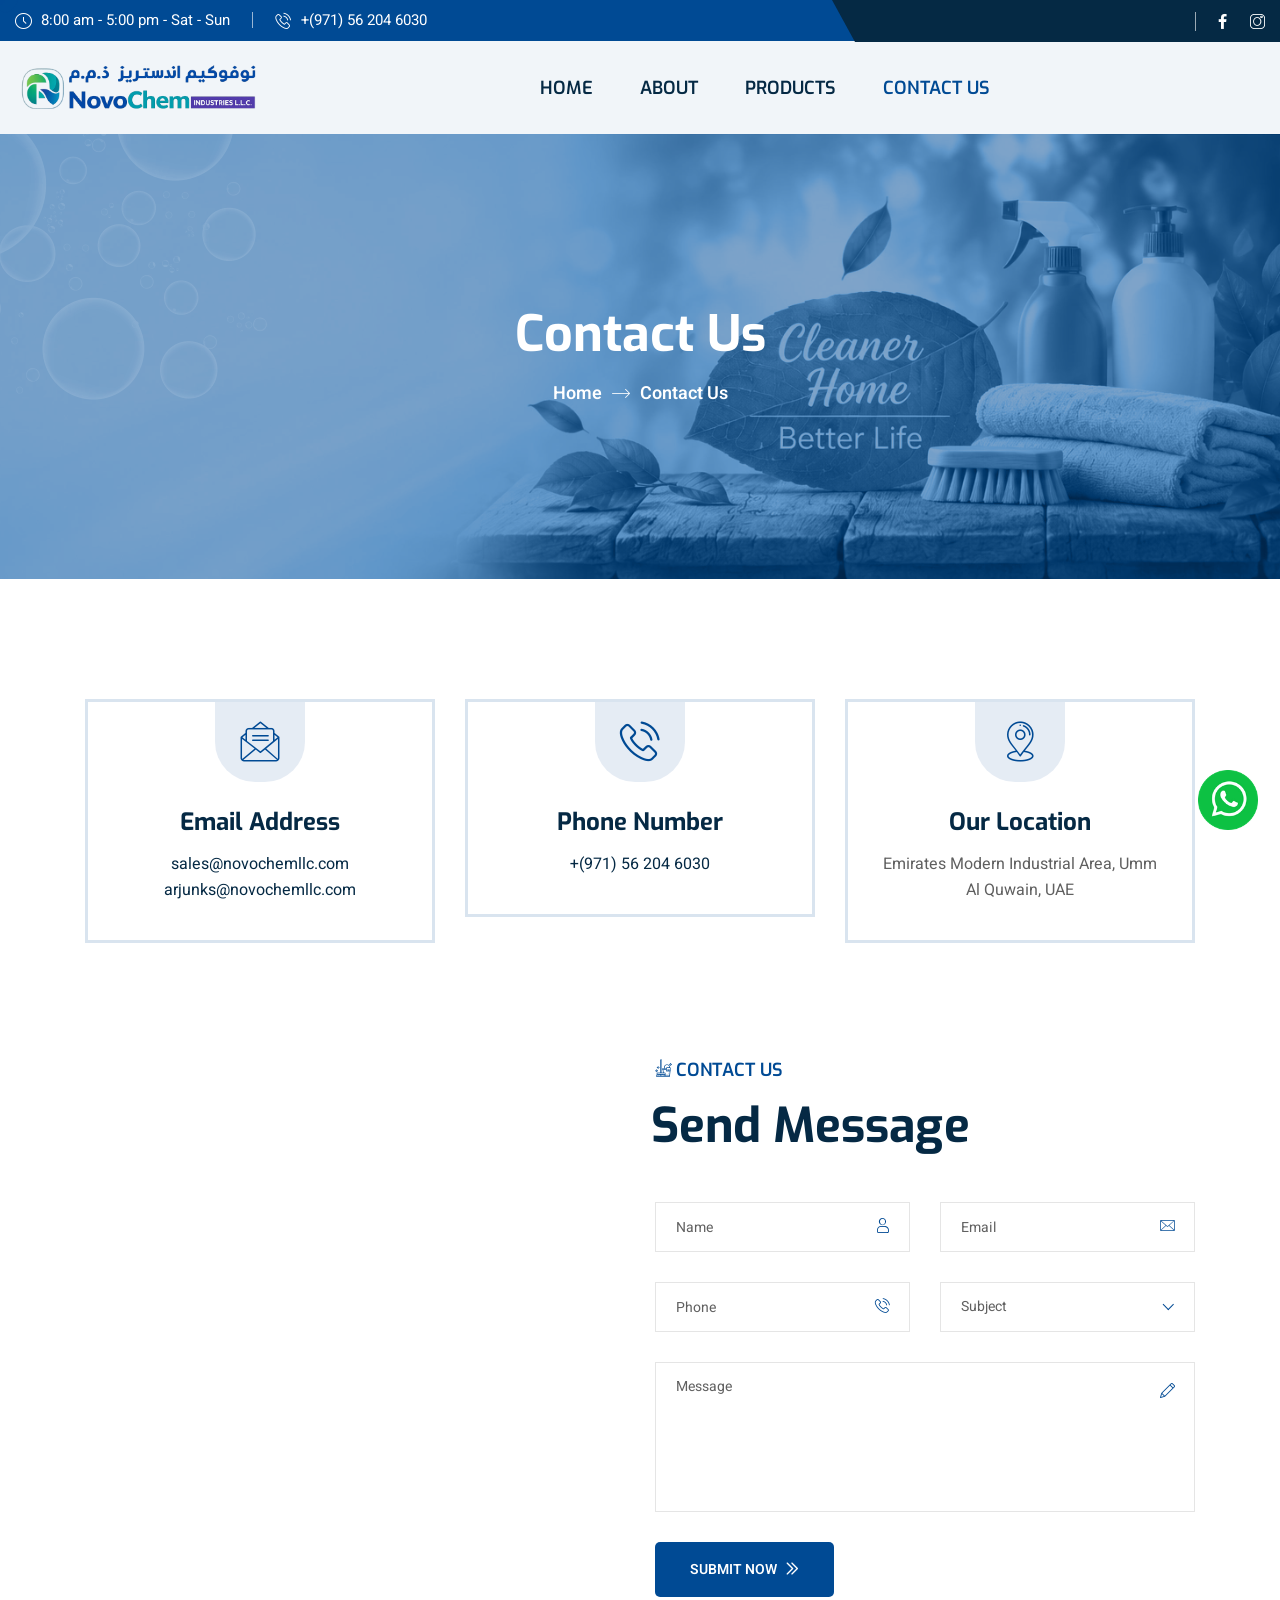
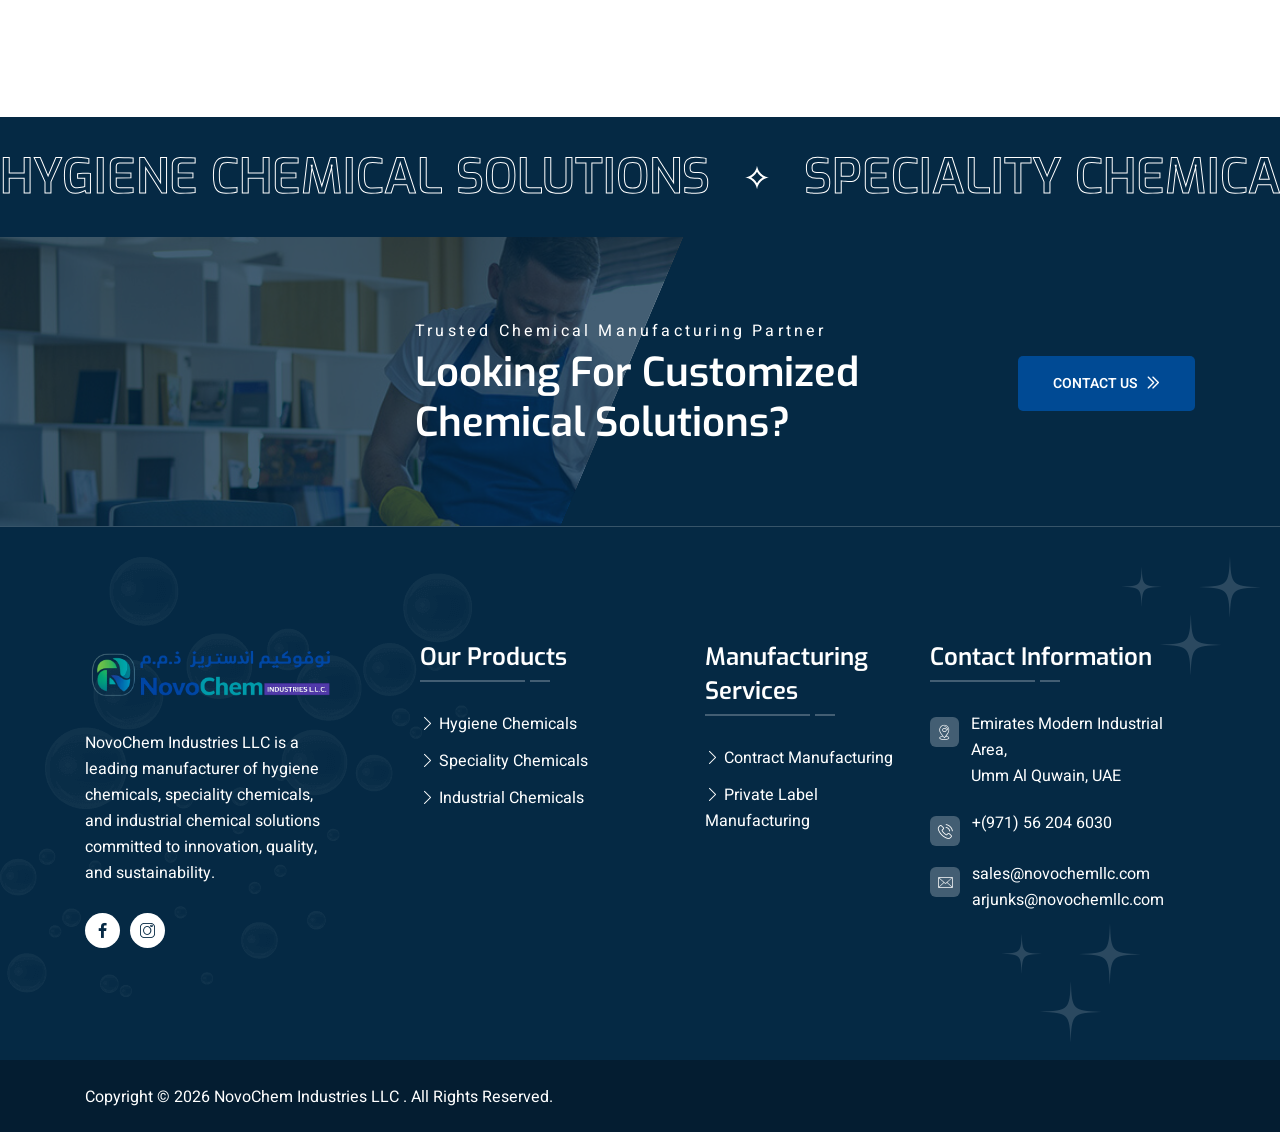
<file: contact.html>
<!DOCTYPE html>
<html lang="en">

<head>
    <meta charset="UTF-8" />
    <meta name="viewport" content="width=device-width, initial-scale=1.0" />
    <title>Contact NovoChem Industries LLC | Chemical Manufacturer UAE</title>
    <!-- favicons Icons -->
    <link rel="apple-touch-icon" sizes="180x180" href="assets/images/favicons/apple-touch-icon.png" />
    <link rel="icon" type="image/png" sizes="32x32" href="assets/images/favicons/favicon-32x32.png" />
    <link rel="icon" type="image/png" sizes="16x16" href="assets/images/favicons/favicon-16x16.png" />
    <link rel="manifest" href="assets/images/favicons/site.webmanifest" />
    <meta name="description" content="Contact NovoChem Industries LLC for hygiene chemicals, specialty chemicals, home care products, private label manufacturing, and customized chemical solutions.">
    <meta name="keywords" content="contact novochem, chemical manufacturer contact UAE, hygiene chemicals UAE, specialty chemicals UAE, private label manufacturing">
    <meta charset="UTF-8">
    <meta name="viewport" content="width=device-width, initial-scale=1.0">

    <meta name="robots" content="index, follow">
    <meta name="author" content="NovoChem Industries LLC">
    <meta name="language" content="English">

    <meta property="og:type" content="website">
    <meta property="og:site_name" content="NovoChem Industries LLC">
    <meta property="og:title" content="NovoChem Industries LLC">
    <meta property="og:description" content="Leading manufacturer of hygiene chemicals, specialty chemicals, home care products, and plant-based odour neutralization solutions.">
    <meta property="og:image" content="https://www.novochemllc.com/assets/images/og-image.jpg">
    <meta property="og:url" content="https://www.novochemllc.com">

    <meta name="twitter:card" content="summary_large_image">
    <meta name="twitter:title" content="NovoChem Industries LLC">
    <meta name="twitter:description" content="Leading manufacturer of hygiene chemicals, specialty chemicals, home care products, and plant-based odour neutralization solutions.">

    <!-- Fonts -->
    <link
        href="https://fonts.googleapis.com/css2?family=Exo:ital,wght@0,100..900;1,100..900&family=Heebo:wght@100..900&display=swap"
        rel="stylesheet">

    <link rel="stylesheet" href="assets/css/01-bootstrap.min.css" />
    <link rel="stylesheet" href="assets/css/02-animate.min.css" />
    <link rel="stylesheet" href="assets/css/03-custom-animate.css" />
    <link rel="stylesheet" href="assets/css/05-flaticon.css" />
    <link rel="stylesheet" href="assets/css/06-font-awesome-all.css" />
    <link rel="stylesheet" href="assets/css/07-jarallax.css" />
    <link rel="stylesheet" href="assets/css/08-jquery.magnific-popup.css" />
    <link rel="stylesheet" href="assets/css/09-nice-select.css" />
    <link rel="stylesheet" href="assets/css/10-odometer.min.css" />
    <link rel="stylesheet" href="assets/css/11-owl.carousel.min.css" />
    <link rel="stylesheet" href="assets/css/12-owl.theme.default.min.css" />
    <link rel="stylesheet" href="assets/css/13-jquery-ui.css" />


    <link rel="stylesheet" href="assets/css/module-css/01-slider.css" />
    <link rel="stylesheet" href="assets/css/module-css/02-about.css" />
    <link rel="stylesheet" href="assets/css/module-css/03-services.css" />
    <link rel="stylesheet" href="assets/css/module-css/04-testimonial.css" />
    <link rel="stylesheet" href="assets/css/module-css/05-team.css" />
    <link rel="stylesheet" href="assets/css/module-css/06-blog.css" />
    <link rel="stylesheet" href="assets/css/module-css/07-contact.css" />
    <link rel="stylesheet" href="assets/css/module-css/08-counter.css" />
    <link rel="stylesheet" href="assets/css/module-css/09-error.css" />
    <link rel="stylesheet" href="assets/css/module-css/10-faq.css" />
    <link rel="stylesheet" href="assets/css/module-css/11-footer.css" />
    <link rel="stylesheet" href="assets/css/module-css/12-page-header.css" />
    <link rel="stylesheet" href="assets/css/module-css/13-shop.css" />
    <link rel="stylesheet" href="assets/css/module-css/14-video.css" />
    <link rel="stylesheet" href="assets/css/module-css/award.css" />
    <link rel="stylesheet" href="assets/css/module-css/before-and-after.css" />
    <link rel="stylesheet" href="assets/css/module-css/brand.css">
    <link rel="stylesheet" href="assets/css/module-css/client.css">
    <link rel="stylesheet" href="assets/css/module-css/coming-soon.css">
    <link rel="stylesheet" href="assets/css/module-css/contact-info.css">
    <link rel="stylesheet" href="assets/css/module-css/cost-calculator.css">
    <link rel="stylesheet" href="assets/css/module-css/cta.css">
    <link rel="stylesheet" href="assets/css/module-css/download-app.css">
    <link rel="stylesheet" href="assets/css/module-css/feature.css">
    <link rel="stylesheet" href="assets/css/module-css/gallery.css">
    <link rel="stylesheet" href="assets/css/module-css/google-map.css">
    <link rel="stylesheet" href="assets/css/module-css/history.css">
    <link rel="stylesheet" href="assets/css/module-css/newsletter.css">
    <link rel="stylesheet" href="assets/css/module-css/office-location.css">
    <link rel="stylesheet" href="assets/css/module-css/pricing.css">
    <link rel="stylesheet" href="assets/css/module-css/privacy.css">
    <link rel="stylesheet" href="assets/css/module-css/project.css">
    <link rel="stylesheet" href="assets/css/module-css/skill.css">
    <link rel="stylesheet" href="assets/css/module-css/sliding-text.css">
    <link rel="stylesheet" href="assets/css/module-css/why-choose.css">
    <link rel="stylesheet" href="assets/css/module-css/working-process.css">


    <link rel="stylesheet" href="assets/css/swiper.min.css" />
    <!-- template styles -->
    <link rel="stylesheet" href="assets/css/style.css" />
    <link rel="stylesheet" href="assets/css/responsive.css" />
</head>

<body class="custom-cursor">

    <div class="custom-cursor__cursor"></div>
    <div class="custom-cursor__cursor-two"></div>
    <!--Start Preloader-->
    <div class="loader js-preloader">
        <div></div>
        <div></div>
        <div></div>
    </div>
    <!--End Preloader-->

    <div class="page-wrapper">

        <!--Start Main Header Two-->
        <header class="main-header-one">
            <!--Start Main Header One Top-->
            <div class="main-header-one__top">
                <div class="container">
                    <div class="main-header-one__top-inner">
                        <ul class="header-style1__contact">
                            <li>
                                <div class="icon">
                                    <i class="icon-clock-1"></i>
                                </div>
                                <div class="text">
                                    <p>8:00 am - 5:00 pm - Sat - Sun</p>
                                </div>
                            </li>

                            <li>
                                <div class="icon">
                                    <i class="icon-phone-call"></i>
                                </div>
                                <div class="text">
                                    <p><a href="tel:+(971) 56 204 6030">+(971) 56 204 6030</a></p>
                                </div>
                            </li>

                            <!-- <li>
                                <div class="icon">
                                    <i class="icon-placeholder"></i>
                                </div>
                                <div class="text">
                                    <p>Syracuse, Connecticut- 17A</p>
                                </div>
                            </li> -->
                        </ul>

                        <div class="main-header-one__top-right">
                            <div class="header-style1__social-links">
                                <a href="#"><i class="icon-facebook-app-symbol"></i></a>
                                <a href="#"><i class="icon-instagram"></i></a>
                            </div>
                        </div>
                    </div>
                </div>
            </div>
            <!--End Main Header One Top-->

            <!--Start Main Header One Bottom-->
            <div class="main-header-one__bottom">
                <nav class="main-menu">
                    <div class="main-menu__wrapper">
                        <div class="container">
                            <div class="main-menu__wrapper-inner">
                                <div class="main-header-one__bottom-left">
                                    <div class="logo-one">
                                        <a href="index.html"><img src="assets/images/about/logo.png" alt="" style="max-width: 250px;"></a>
                                    </div>
                                </div>

                                <div class="main-header-one__bottom-middle">
                                    <div class="main-menu__main-menu-box">
                                        <a href="#" class="mobile-nav__toggler"><i class="fa fa-bars"></i></a>
                                        <ul class="main-menu__list">
                                            <li class="megamenu">
                                                <a href="index.html">Home </a>
                                            </li>

                                            <li class="megamenu">
                                                <a href="about.html">About</a>
                                            </li>

                                            <li class="megamenu">
                                                <a href="products.html">Products</a>
                                            </li>

                                            <li class="megamenu">
                                                <a href="contact.html">Contact Us</a>
                                            </li>
                                        </ul>
                                    </div>
                                </div>

                                <div class="main-header-one__bottom-right">

                                    <!-- <div class="main-header__btn">
                                        <a class="thm-btn" href="contact-1.html">Get a Quote
                                            <i class="icon-next"></i>
                                            <span class="hover-btn hover-bx"></span>
                                            <span class="hover-btn hover-bx2"></span>
                                            <span class="hover-btn hover-bx3"></span>
                                            <span class="hover-btn hover-bx4"></span>
                                        </a>
                                    </div> -->
                                </div>
                            </div>
                        </div>
                    </div>
                </nav>
            </div>
            <!--End Main Header One Bottom-->
        </header>
        <!--End Main Header Two-->

        <div class="stricky-header stricky-header__two stricked-menu main-menu">
            <div class="sticky-header__content"></div><!-- /.sticky-header__content -->
        </div><!-- /.stricky-header -->

        <!--Start Page Header-->
        <section class="page-header">
            <div class="page-header__bg" style="background-image: url(assets/images/backgrounds/main-bg2.webp)">
            </div>
            <div class="shape1 float-bob-x"><img src="assets/images/shapes/main-slider-v4-shape1.png" alt="">
            </div>
            <div class="container">
                <div class="page-header__inner">
                    <h2 class="wow fadeInDown" data-wow-duration="1500ms">Contact Us</h2>
                    <ul class="thm-breadcrumb wow fadeInUp" data-wow-duration="1500ms">
                        <li><a href="index.html">Home</a></li>
                        <li><span class="icon-right-arrow1"></span></li>
                        <li>Contact Us</li>
                    </ul>
                </div>
            </div>
        </section>
        <!--End Page Header-->

        <!--Start Contact Page Info-->
        <section class="contact-page-info">
            <div class="container">
                <div class="row">
                    <!--Start Contact Info One Single-->
                    <div class="col-xl-4 col-lg-4 wow fadeInUp" data-wow-delay="0.3s" data-wow-duration="1500ms">
                        <div class="contact-page-info__single text-center">
                            <div class="contact-page-info__single-icon">
                                <span class="icon-mail"></span>
                            </div>
                            <div class="contact-page-info__single-text">
                                <h2>Email Address</h2>
                                <p><a href="mailto:sales@novochemllc.com">sales@novochemllc.com</a></p>
                                <p><a href="mailto:arjunks@novochemllc.com">arjunks@novochemllc.com</a></p>
                            </div>
                        </div>
                    </div>
                    <!--End Contact Info One Single-->

                    <!--Start Contact Info One Single-->
                    <div class="col-xl-4 col-lg-4 wow fadeInUp" data-wow-delay="0.3s" data-wow-duration="1500ms">
                        <div class="contact-page-info__single text-center">
                            <div class="contact-page-info__single-icon">
                                <span class="icon-phone-call"></span>
                            </div>
                            <div class="contact-page-info__single-text">
                                <h2>Phone Number</h2>
                                <p><a href="tel:+(971) 56 204 6030">+(971) 56 204 6030</a></p>
                            </div>
                        </div>
                    </div>
                    <!--End Contact Info One Single-->

                    <!--Start Contact Info One Single-->
                    <div class="col-xl-4 col-lg-4 wow fadeInUp" data-wow-delay="0.3s" data-wow-duration="1500ms">
                        <div class="contact-page-info__single text-center">
                            <div class="contact-page-info__single-icon">
                                <span class="icon-placeholder"></span>
                            </div>
                            <div class="contact-page-info__single-text">
                                <h2>Our Location</h2>
                                <p>Emirates Modern Industrial Area, Umm Al Quwain, UAE</p>
                            </div>
                        </div>
                    </div>
                    <!--End Contact Info One Single-->
                </div>
            </div>
        </section>
        <!--End Contact Page Info-->

        <!--Start Contact Page-->
        <section class="contact-page">
            <div class="container">
                <div class="row">
                    <!--Start Contact Page Google Map-->
                    <div class="col-xl-6">
                        <div class="contact-page__google-map">
                            <iframe src="https://www.google.com/maps/embed?pb=!1m17!1m12!1m3!1d3599.8176367771453!2d55.681045575393135!3d25.54445077748902!2m3!1f0!2f0!3f0!3m2!1i1024!2i768!4f13.1!3m2!1m1!2zMjXCsDMyJzQwLjAiTiA1NcKwNDEnMDEuMCJF!5e0!3m2!1sen!2sin!4v1790794188422!5m2!1sen!2sin"  class="contact-page__google-map-one"></iframe>
                        </div>
                    </div>
                    <!--End Contact Page Google Map-->

                    <!--Start Contact Page Form-->
                    <div class="col-xl-6">
                        <div class="contact-page__form-box">
                            <div class="sec-title sec-title-animation animation-style2">
                                <div class="sec-title__tagline">
                                    <div class="icon-box">
                                        <span class="icon-household"></span>
                                    </div>

                                    <div class="text title-animation">
                                        <h4>Contact US</h4>
                                    </div>
                                </div>
                                <h2 class="sec-title__title title-animation">Send Message</h2>
                            </div>

                            <form class="contact-form-validated contact-page__form" action="assets/inc/sendemail.php"
                                method="post" novalidate="novalidate">
                                <div class="row">
                                    <div class="col-xl-6 col-lg-6 col-md-6">
                                        <div class="input-box">
                                            <input type="text" name="name" placeholder="Name" required="">
                                            <div class="icon"><span class="icon-people"></span></div>
                                        </div>
                                    </div>
                                    <div class="col-xl-6 col-lg-6 col-md-6">
                                        <div class="input-box">
                                            <input type="email" name="email" placeholder="Email" required="">
                                            <div class="icon"><span class="icon-envelope"></span></div>
                                        </div>
                                    </div>
                                    <div class="col-xl-6 col-lg-6 col-md-6">
                                        <div class="input-box">
                                            <input type="text" name="Phone" placeholder="Phone" required="">
                                            <div class="icon"><span class="icon-phone-call"></span></div>
                                        </div>
                                    </div>
                                    <div class="col-xl-6 col-lg-6 col-md-6">
                                        <div class="input-box">
                                            <div class="select-box">
                                                <select class="selectmenu wide">
                                                    <option selected="selected">Subject</option>
                                                    <option>Subject 01</option>
                                                    <option>Subject 02</option>
                                                    <option>Subject 03</option>
                                                    <option>Subject 04</option>
                                                    <option>Subject 05</option>
                                                </select>
                                            </div>
                                        </div>
                                    </div>

                                    <div class="col-xl-12">
                                        <div class="input-box">
                                            <textarea name="message" placeholder="Message"></textarea>
                                            <div class="icon style2"><span class="icon-pen"></span></div>
                                        </div>
                                    </div>

                                    <div class="col-xl-12">
                                        <div class="contact-page__form-btn">
                                            <button type="submit" class="thm-btn">
                                                Submit Now
                                                <i class="icon-next"></i>
                                                <span class="hover-btn hover-bx"></span>
                                                <span class="hover-btn hover-bx2"></span>
                                                <span class="hover-btn hover-bx3"></span>
                                                <span class="hover-btn hover-bx4"></span>
                                            </button>
                                        </div>
                                    </div>
                                </div>
                            </form>
                            <div class="result"></div>
                        </div>
                    </div>
                    <!--End Contact Page Form-->
                </div>
            </div>
        </section>
        <!--End Contact Page-->

         <!--Start Sliding Text One-->
            <section class="sliding-text-one">
                <div class="sliding-text-one__wrap">
                    <ul class="sliding-text-one__list marquee_mode">

                        <li>
                            <h2 data-hover="Hygiene Chemical Solutions"
                                class="sliding-text-one__title">
                                Hygiene Chemical Solutions
                                <img src="assets/images/shapes/sliding-text-shape-1.png" alt="">
                            </h2>
                        </li>

                        <li>
                            <h2 data-hover="Speciality Chemical Solutions"
                                class="sliding-text-one__title">
                                Speciality Chemical Solutions
                                <img src="assets/images/shapes/sliding-text-shape-1.png" alt="">
                            </h2>
                        </li>

                        <li>
                            <h2 data-hover="Industrial Chemical Solutions"
                                class="sliding-text-one__title">
                                Industrial Chemical Solutions
                                <img src="assets/images/shapes/sliding-text-shape-1.png" alt="">
                            </h2>
                        </li>

                        <li>
                            <h2 data-hover="Private Label & Contract Manufacturing"
                                class="sliding-text-one__title">
                                Private Label & Contract Manufacturing
                                <img src="assets/images/shapes/sliding-text-shape-1.png" alt="">
                            </h2>
                        </li>

                    </ul>
                </div>
            </section>
            <!--End Sliding Text One-->

        <!--Start Cta One -->
        <section class="cta-one">
            <div class="shape1"></div>

            <div class="cta-one__bg"
                style="background-image: url(assets/images/backgrounds/cta-v1-bg.jpg);">
            </div>

            <div class="container clearfix">
                <div class="cta-one__inner">

                    <div class="cta-one__content">

                        <div class="text-box">
                            <p>Trusted Chemical Manufacturing Partner</p>
                            <h2>
                                Looking For Customized<br>
                                Chemical Solutions?
                            </h2>
                        </div>

                        <div class="btn-box">
                            <a class="thm-btn" href="contact.html">
                                Contact Us
                                <i class="icon-next"></i>
                                <span class="hover-btn hover-bx"></span>
                                <span class="hover-btn hover-bx2"></span>
                                <span class="hover-btn hover-bx3"></span>
                                <span class="hover-btn hover-bx4"></span>
                            </a>
                        </div>

                    </div>

                </div>
            </div>
        </section>
        <!--End Cta One -->

        <!--Start Site Footer-->
        <footer class="site-footer">
            <div class="shape1 float-bob-x">
                <img src="assets/images/shapes/footer-v1-shape1.png" alt="">
            </div>
            <div class="shape2 scale">
                <img src="assets/images/shapes/footer-v1-shape2.png" alt="">
            </div>
            <div class="shape3 scale">
                <img src="assets/images/shapes/footer-v1-shape2.png" alt="">
            </div>

            <!--Start Site Footer Top-->
            <div class="site-footer__top">
                <div class="container">
                    <div class="row">

                        <!-- About -->
                        <div class="col-xl-3 col-lg-6 col-md-6 wow fadeInUp" data-wow-delay=".0s">
                            <div class="footer-widget__single footer-widget__about">

                                <div class="site-footer__logo">
                                    <a href="index.html">
                                        <img src="assets/images/about/logo.png" alt="">
                                    </a>
                                </div>

                                <div class="footer-widget__about-text">
                                    <p>
                                        NovoChem Industries LLC is a leading manufacturer
                                        of hygiene chemicals, speciality chemicals,
                                        and industrial chemical solutions committed to
                                        innovation, quality, and sustainability.
                                    </p>
                                </div>

                                <div class="footer-widget__about-social-links">
                                    <ul>
                                        <li>
                                            <a href="#">
                                                <span class="icon-facebook-app-symbol"></span>
                                            </a>
                                        </li>

                                        <li>
                                            <a href="#">
                                                <span class="icon-instagram"></span>
                                            </a>
                                        </li>
                                    </ul>
                                </div>

                            </div>
                        </div>

                        <!-- Products -->
                        <div class="col-xl-3 col-lg-6 col-md-6 wow fadeInUp" data-wow-delay=".1s">
                            <div class="footer-widget__single footer-widget__services">

                                <div class="title-box">
                                    <h2>Our Products</h2>
                                    <div class="line"></div>
                                </div>

                                <ul class="footer-widget__services-list">

                                    <li>
                                        <a href="products.html">
                                            <span class="icon-right-chevron"></span>
                                            Hygiene Chemicals
                                        </a>
                                    </li>

                                    <li>
                                        <a href="products.html">
                                            <span class="icon-right-chevron"></span>
                                            Speciality Chemicals
                                        </a>
                                    </li>

                                    <li>
                                        <a href="products.html">
                                            <span class="icon-right-chevron"></span>
                                            Industrial Chemicals
                                        </a>
                                    </li>

                                </ul>
                            </div>
                        </div>

                        <!-- Manufacturing Services -->
                        <div class="col-xl-3 col-lg-6 col-md-6 wow fadeInUp" data-wow-delay=".15s">
                            <div class="footer-widget__single footer-widget__services">

                                <div class="title-box">
                                    <h2>Manufacturing Services</h2>
                                    <div class="line"></div>
                                </div>

                                <ul class="footer-widget__services-list">

                                    <li>
                                        <a href="products.html">
                                            <span class="icon-right-chevron"></span>
                                            Contract Manufacturing
                                        </a>
                                    </li>

                                    <li>
                                        <a href="products.html">
                                            <span class="icon-right-chevron"></span>
                                            Private Label Manufacturing
                                        </a>
                                    </li>

                                </ul>
                            </div>
                        </div>

                        <!-- Contact -->
                        <div class="col-xl-3 col-lg-6 col-md-6 wow fadeInUp" data-wow-delay=".2s">
                            <div class="footer-widget__single footer-widget__contact">

                                <div class="title-box">
                                    <h2>Contact Information</h2>
                                    <div class="line"></div>
                                </div>

                                <ul class="footer-widget__contact-list">

                                    <li>
                                        <div class="icon-box">
                                            <span class="icon-placeholder"></span>
                                        </div>

                                        <div class="text-box">
                                            <p>
                                                <!-- P.O. Box: 1832,<br> -->
                                                Emirates Modern Industrial Area,<br>
                                                Umm Al Quwain, UAE
                                            </p>
                                        </div>
                                    </li>

                                    <li>
                                        <div class="icon-box">
                                            <span class="icon-phone-call"></span>
                                        </div>

                                        <div class="text-box">
                                            <p>
                                                <a href="tel:+(971) 56 204 6030">
                                                    +(971) 56 204 6030
                                                </a>
                                            </p>
                                        </div>
                                    </li>

                                    <li>
                                        <div class="icon-box">
                                            <span class="icon-envelope"></span>
                                        </div>

                                        <div class="text-box">
                                            <p>
                                                <a href="mailto:sales@novochemllc.com">
                                                    sales@novochemllc.com
                                                </a>
                                            </p>

                                            <p>
                                                <a href="mailto:arjunks@novochemllc.com">
                                                    arjunks@novochemllc.com
                                                </a>
                                            </p>
                                        </div>
                                    </li>

                                </ul>
                            </div>
                        </div>

                    </div>
                </div>
            </div>
            <!--End Site Footer Top-->

            <!--Start Site Footer Bottom-->
            <div class="site-footer__bottom">
                <div class="container">
                    <div class="row">
                        <div class="col-xl-12">

                            <div class="site-footer__bottom-inner">

                                <div class="site-footer__copyright">
                                    <p>
                                        Copyright © 2026
                                        <a href="index.html">
                                            NovoChem Industries LLC
                                        </a>.
                                        All Rights Reserved.
                                    </p>
                                </div>

                                <!-- <ul class="site-footer__bottom-menu">
                                    <li>
                                        <a href="privacy.html">
                                            Privacy Policy
                                        </a>
                                    </li>

                                    <li>
                                        <a href="faq.html">
                                            FAQ
                                        </a>
                                    </li>

                                    <li>
                                        <a href="contact.html">
                                            Contact Us
                                        </a>
                                    </li>
                                </ul> -->

                            </div>

                        </div>
                    </div>
                </div>
            </div>
            <!--End Site Footer Bottom-->

        </footer>
        <!--End Site Footer-->

        </div><!-- /.page-wrapper -->


        <div class="mobile-nav__wrapper">
            <div class="mobile-nav__overlay mobile-nav__toggler"></div>


            <div class="mobile-nav__content">
                <span class="mobile-nav__close mobile-nav__toggler">
                    <i class="fa fa-times"></i>
                </span>
                <div class="logo-box">
                    <a href="index.html" aria-label="logo image">
                        <img src="assets/images/about/logo.png" alt="Logo" style="max-width: 250px;" />
                    </a>
                </div>
                <div class="mobile-nav__container"></div>
                <ul class="mobile-nav__contact list-unstyled">
                    <li>
                        <i class="icon-envelope"></i>
                        <a href="mailto:sales@novochemllc.com">sales@novochemllc.com</a>
                    </li>
                    <li>
                        <i class="icon-phone-call"></i>
                        <a href="tel:+971-56-204-6030">+(971) 56 204 6030</a>
                    </li>
                </ul>
                <div class="mobile-nav__top">
                    <div class="mobile-nav__social">
                        <a href="#" class="icon-facebook-app-symbol"></a>
                        <a href="#" class="icon-twitter-1"></a>
                        <a href="#" class="icon-instagram"></a>
                        <a href="#" class="icon-pinterest"></a>
                    </div>
                </div>
            </div>


        </div>
        <!-- /.mobile-nav__wrapper -->

    <!-- ==== search popup start ==== -->
    <div class="search-popup">
        <button class="close-search" aria-label="close search box" title="close search box">
            <span class="icon-plus-1"></span>
        </button>
        <form action="#" method="post">
            <div class="search-popup__group">
                <input type="text" name="search-field" id="searchField" placeholder="Search Here..." required>
                <button type="submit" aria-label="search products" title="search products">
                    <i class="icon-search-interface-symbol"></i>
                </button>
            </div>
        </form>
    </div>
    <!-- ==== / search popup end ==== -->

    <a href="#" data-target="html" class="scroll-to-target scroll-to-top">
        <span class="scroll-to-top__wrapper"><span class="scroll-to-top__inner"></span></span>
        <span class="scroll-to-top__text"> Go Back Top</span>
    </a>

    <div class="whatsapp">
        <a href="https://wa.link/mvhxhb" target=”_blank”><img src="assets/images/icon/whatsapp-logo1.png" class="whatsapp-logo" alt=""></a>
    </div>

    <script src="assets/js/jquery-latest.js"></script>
    <script src="assets/js/jquery.ajaxchimp.min.js"></script>
    <script src="assets/js/jquery.circle-progress.min.js"></script>
    <script src="assets/js/jquery.event.move.js"></script>
    <script src="assets/js/jquery.validate.min.js"></script>
    <script src="assets/js/swiper.min.js"></script>
    <script src="assets/js/knob.js"></script>
    <script src="assets/js/marquee.min.js"></script>
    <script src="assets/js/twentytwenty.js"></script>
    <script src="assets/js/typed-2.0.11.js"></script>
    <script src="assets/js/wNumb.min.js"></script>
    <script src="assets/js/curved-text/jquery.circleType.js"></script>
    <script src="assets/js/curved-text/jquery.fittext.js"></script>
    <script src="assets/js/curved-text/jquery.lettering.min.js"></script>
    <script src="assets/js/gsap/gsap.js"></script>
    <script src="assets/js/gsap/ScrollTrigger.js"></script>
    <script src="assets/js/gsap/SplitText.js"></script>


    <script src="assets/js/01-bootstrap.bundle.min.js"></script>
    <script src="assets/js/02-countdown.min.js"></script>
    <script src="assets/js/03-jquery.appear.min.js"></script>
    <script src="assets/js/04-jquery.nice-select.min.js"></script>
    <script src="assets/js/05-owl.carousel.min.js"></script>
    <script src="assets/js/06-jarallax.min.js"></script>
    <script src="assets/js/07-odometer.min.js"></script>
    <script src="assets/js/08-jquery-ui.js"></script>
    <script src="assets/js/09-jquery.magnific-popup.min.js"></script>
    <script src="assets/js/10-wow.js"></script>
    <script src="assets/js/11-isotope.js"></script>
    <script src="assets/js/12-jquery-sidebar-content.js"></script>


    <!-- template js -->
    <script src="assets/js/script.js"></script>
</body>

</html>
</file>
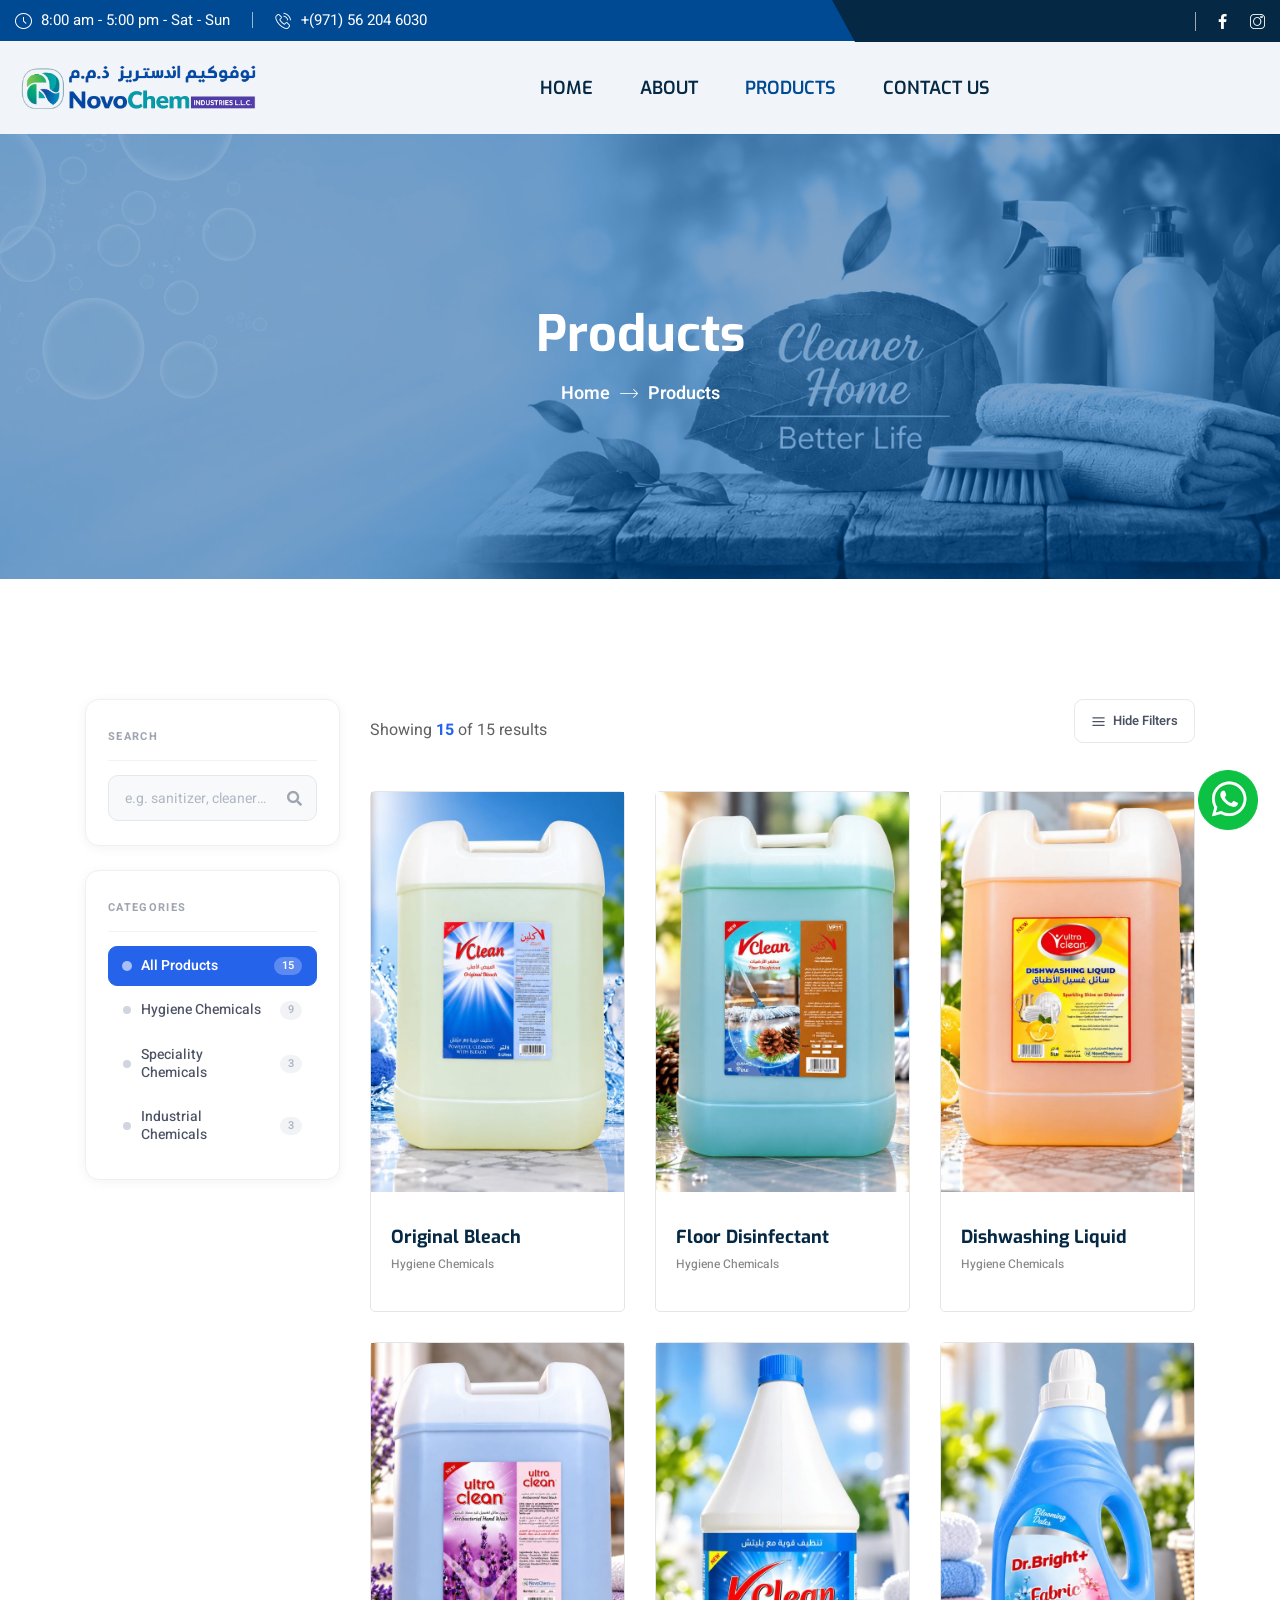
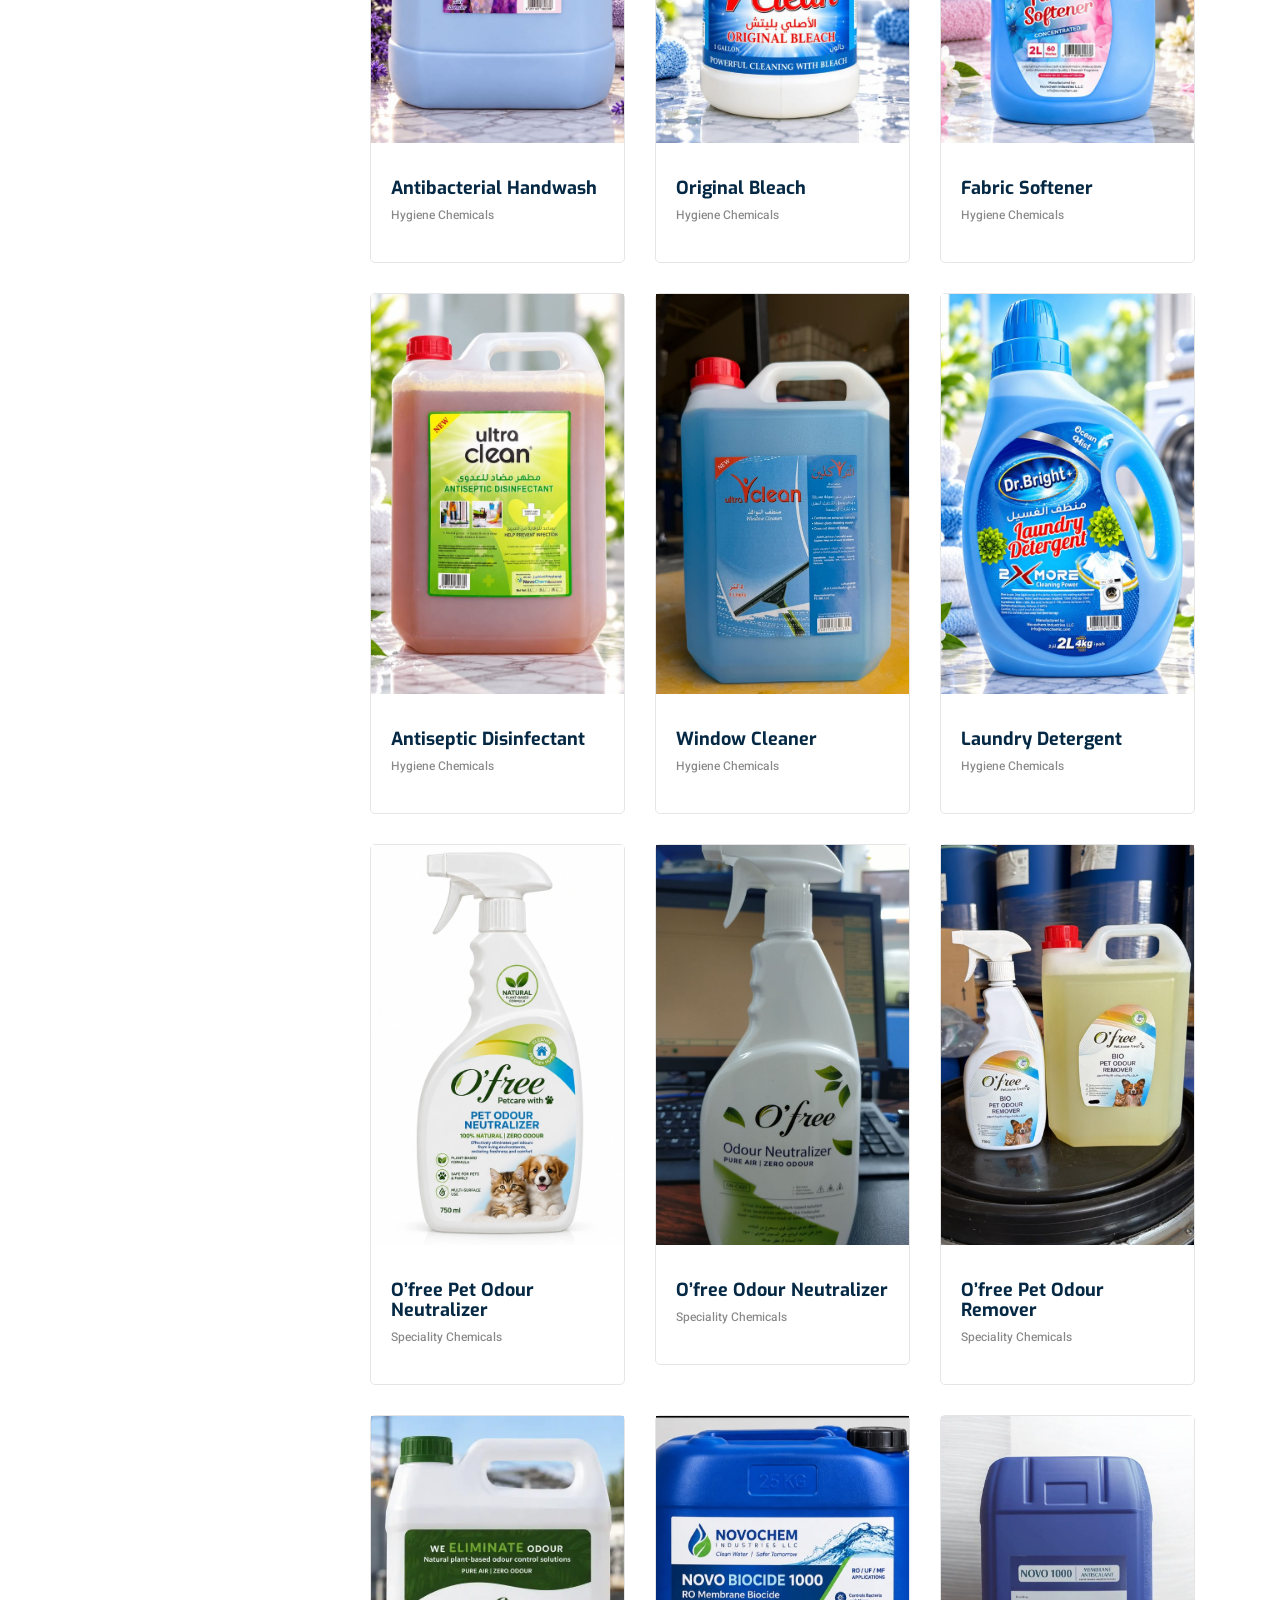
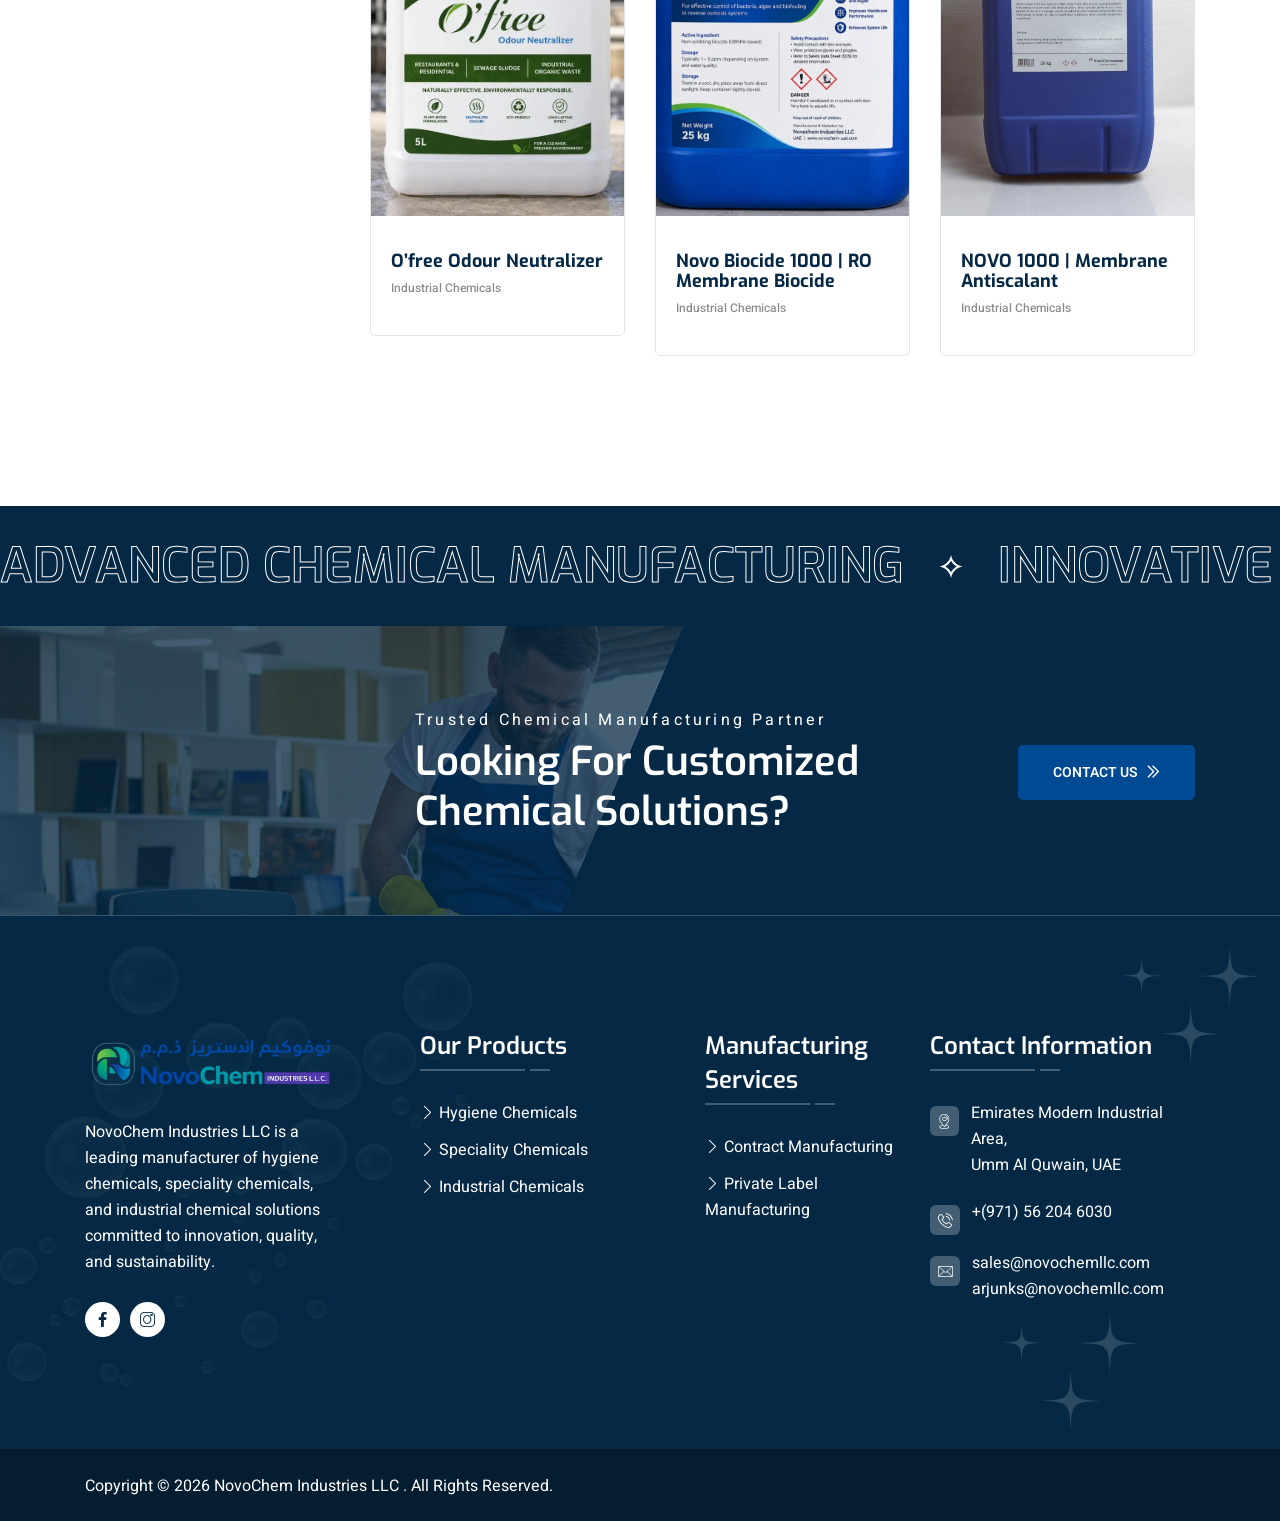
<file: products.html>
<!DOCTYPE html>
<html lang="en">

<head>
    <meta charset="UTF-8" />
    <meta name="viewport" content="width=device-width, initial-scale=1.0" />
    <title>Our Products | Hygiene, Specialty & Home Care Chemicals | NovoChem</title>
    <!-- favicons Icons -->
    <link rel="apple-touch-icon" sizes="180x180" href="assets/images/favicons/apple-touch-icon.png" />
    <link rel="icon" type="image/png" sizes="32x32" href="assets/images/favicons/favicon-32x32.png" />
    <link rel="icon" type="image/png" sizes="16x16" href="assets/images/favicons/favicon-16x16.png" />
    <link rel="manifest" href="assets/images/favicons/site.webmanifest" />
    <meta name="description" content="Explore NovoChem's range of hygiene chemicals, specialty chemicals, Hygiene Chemicals, plant-based odour neutralizers, and private label manufacturing solutions.">
    <meta name="keywords" content="hygiene chemicals, specialty chemicals, Hygiene Chemicals, odour neutralizer, disinfectants, sanitizers, private label chemicals, UAE chemicals">
    <meta name="robots" content="index, follow">
    <meta name="author" content="NovoChem Industries LLC">
    <meta name="language" content="English">

    <meta property="og:type" content="website">
    <meta property="og:site_name" content="NovoChem Industries LLC">
    <meta property="og:title" content="NovoChem Industries LLC">
    <meta property="og:description" content="Leading manufacturer of hygiene chemicals, specialty chemicals, Hygiene Chemicals, and plant-based odour neutralization solutions.">
    <meta property="og:image" content="https://www.novochemllc.com/assets/images/og-image.jpg">
    <meta property="og:url" content="https://www.novochemllc.com">

    <meta name="twitter:card" content="summary_large_image">
    <meta name="twitter:title" content="NovoChem Industries LLC">
    <meta name="twitter:description" content="Leading manufacturer of hygiene chemicals, specialty chemicals, Hygiene Chemicals, and plant-based odour neutralization solutions.">

    <!-- Fonts -->
    <link
        href="https://fonts.googleapis.com/css2?family=Exo:ital,wght@0,100..900;1,100..900&family=Heebo:wght@100..900&display=swap"
        rel="stylesheet">

    <link rel="stylesheet" href="assets/css/01-bootstrap.min.css" />
    <link rel="stylesheet" href="assets/css/02-animate.min.css" />
    <link rel="stylesheet" href="assets/css/03-custom-animate.css" />
    <link rel="stylesheet" href="assets/css/05-flaticon.css" />
    <link rel="stylesheet" href="assets/css/06-font-awesome-all.css" />
    <link rel="stylesheet" href="assets/css/07-jarallax.css" />
    <link rel="stylesheet" href="assets/css/08-jquery.magnific-popup.css" />
    <link rel="stylesheet" href="assets/css/09-nice-select.css" />
    <link rel="stylesheet" href="assets/css/10-odometer.min.css" />
    <link rel="stylesheet" href="assets/css/11-owl.carousel.min.css" />
    <link rel="stylesheet" href="assets/css/12-owl.theme.default.min.css" />
    <link rel="stylesheet" href="assets/css/13-jquery-ui.css" />

    <link rel="stylesheet" href="assets/css/module-css/01-slider.css" />
    <link rel="stylesheet" href="assets/css/module-css/02-about.css" />
    <link rel="stylesheet" href="assets/css/module-css/03-services.css" />
    <link rel="stylesheet" href="assets/css/module-css/04-testimonial.css" />
    <link rel="stylesheet" href="assets/css/module-css/05-team.css" />
    <link rel="stylesheet" href="assets/css/module-css/06-blog.css" />
    <link rel="stylesheet" href="assets/css/module-css/07-contact.css" />
    <link rel="stylesheet" href="assets/css/module-css/08-counter.css" />
    <link rel="stylesheet" href="assets/css/module-css/09-error.css" />
    <link rel="stylesheet" href="assets/css/module-css/10-faq.css" />
    <link rel="stylesheet" href="assets/css/module-css/11-footer.css" />
    <link rel="stylesheet" href="assets/css/module-css/12-page-header.css" />
    <link rel="stylesheet" href="assets/css/module-css/13-shop.css" />
    <link rel="stylesheet" href="assets/css/module-css/14-video.css" />
    <link rel="stylesheet" href="assets/css/module-css/award.css" />
    <link rel="stylesheet" href="assets/css/module-css/before-and-after.css" />
    <link rel="stylesheet" href="assets/css/module-css/brand.css">
    <link rel="stylesheet" href="assets/css/module-css/client.css">
    <link rel="stylesheet" href="assets/css/module-css/coming-soon.css">
    <link rel="stylesheet" href="assets/css/module-css/contact-info.css">
    <link rel="stylesheet" href="assets/css/module-css/cost-calculator.css">
    <link rel="stylesheet" href="assets/css/module-css/cta.css">
    <link rel="stylesheet" href="assets/css/module-css/download-app.css">
    <link rel="stylesheet" href="assets/css/module-css/feature.css">
    <link rel="stylesheet" href="assets/css/module-css/gallery.css">
    <link rel="stylesheet" href="assets/css/module-css/google-map.css">
    <link rel="stylesheet" href="assets/css/module-css/history.css">
    <link rel="stylesheet" href="assets/css/module-css/newsletter.css">
    <link rel="stylesheet" href="assets/css/module-css/office-location.css">
    <link rel="stylesheet" href="assets/css/module-css/pricing.css">
    <link rel="stylesheet" href="assets/css/module-css/privacy.css">
    <link rel="stylesheet" href="assets/css/module-css/project.css">
    <link rel="stylesheet" href="assets/css/module-css/skill.css">
    <link rel="stylesheet" href="assets/css/module-css/sliding-text.css">
    <link rel="stylesheet" href="assets/css/module-css/why-choose.css">
    <link rel="stylesheet" href="assets/css/module-css/working-process.css">

    <link rel="stylesheet" href="assets/css/swiper.min.css" />
    <link rel="stylesheet" href="assets/css/style.css" />
    <link rel="stylesheet" href="assets/css/responsive.css" />

    <style>
        /* ════════════════════════════════════════
           FILTER SIDEBAR — refined design
        ════════════════════════════════════════ */

        /* Sidebar card wrapper */
        .nc-filter-card {
            background: #ffffff;
            border: 1.5px solid #eef0f4;
            border-radius: 14px;
            padding: 24px 22px;
            margin-bottom: 24px;
            box-shadow: 0 2px 12px rgba(0,0,0,.05);
        }

        /* Section label */
        .nc-filter-label {
            font-size: 11px;
            font-weight: 700;
            letter-spacing: .12em;
            text-transform: uppercase;
            color: #9fa5b0;
            margin: 0 0 14px;
            padding-bottom: 10px;
            border-bottom: 1.5px solid #f0f2f5;
        }

        /* ── Search box ── */
        .nc-search-wrap {
            position: relative;
        }
        .nc-search-wrap input[type="text"] {
            width: 100%;
            height: 46px;
            padding: 0 46px 0 16px;
            border: 1.5px solid #e5e8ee;
            border-radius: 10px;
            background: #f8f9fb;
            font-size: 14px;
            color: #1a1d23;
            outline: none;
            transition: border-color .2s, box-shadow .2s, background .2s;
            font-family: inherit;
        }
        .nc-search-wrap input[type="text"]::placeholder {
            color: #b0b7c3;
        }
        .nc-search-wrap input[type="text"]:focus {
            border-color: var(--thm-primary, #2563eb);
            background: #fff;
            box-shadow: 0 0 0 3px rgba(37,99,235,.10);
        }
        .nc-search-btn {
            position: absolute;
            right: 0;
            top: 0;
            height: 46px;
            width: 46px;
            border: none;
            background: none;
            color: #9fa5b0;
            cursor: pointer;
            display: flex;
            align-items: center;
            justify-content: center;
            font-size: 15px;
            transition: color .2s;
            border-radius: 0 10px 10px 0;
        }
        .nc-search-btn:hover { color: var(--thm-primary, #2563eb); }

        /* Clear search × */
        .nc-search-clear {
            position: absolute;
            right: 46px;
            top: 50%;
            transform: translateY(-50%);
            border: none;
            background: none;
            cursor: pointer;
            color: #c0c6d0;
            font-size: 13px;
            line-height: 1;
            padding: 4px;
            display: none;
            transition: color .15s;
        }
        .nc-search-clear:hover { color: #666; }
        .nc-search-clear.visible { display: block; }

        /* ── Category pills list ── */
        #nc-category-list {
            list-style: none;
            padding: 0;
            margin: 0;
            display: flex;
            flex-direction: column;
            gap: 4px;
        }
        #nc-category-list li {
            margin: 0;
        }
        #nc-category-list li a {
            display: flex;
            align-items: center;
            gap: 10px;
            padding: 10px 14px;
            border-radius: 9px;
            font-size: 14px;
            font-weight: 500;
            color: #4b5263;
            text-decoration: none;
            transition: background .18s, color .18s;
            border: 1.5px solid transparent;
            line-height: 1.3;
        }
        #nc-category-list li a .nc-cat-dot {
            width: 8px;
            height: 8px;
            border-radius: 50%;
            background: #d0d5e0;
            flex-shrink: 0;
            transition: background .18s, transform .18s;
        }
        #nc-category-list li a .nc-cat-count {
            margin-left: auto;
            font-size: 11px;
            font-weight: 600;
            color: #b0b7c3;
            background: #f2f3f6;
            border-radius: 20px;
            padding: 2px 8px;
            transition: background .18s, color .18s;
        }
        /* Hover */
        #nc-category-list li a:hover {
            background: #f4f6fb;
            color: var(--thm-primary, #2563eb);
            border-color: #e5eaf5;
        }
        #nc-category-list li a:hover .nc-cat-dot {
            background: var(--thm-primary, #2563eb);
            transform: scale(1.25);
        }
        /* Active */
        #nc-category-list li.active a {
            background: var(--thm-primary, #2563eb);
            color: #fff;
            border-color: var(--thm-primary, #2563eb);
            font-weight: 600;
        }
        #nc-category-list li.active a .nc-cat-dot {
            background: rgba(255,255,255,.6);
            transform: scale(1.25);
        }
        #nc-category-list li.active a .nc-cat-count {
            background: rgba(255,255,255,.25);
            color: #fff;
        }

        /* ── Mobile filter toggle (hidden on desktop) ── */
        .nc-mobile-filter-toggle {
            display: none;
            width: 100%;
            padding: 12px 18px;
            margin-bottom: 16px;
            background: #fff;
            border: 1.5px solid #e5e8ee;
            border-radius: 10px;
            font-size: 14px;
            font-weight: 600;
            color: #1a1d23;
            cursor: pointer;
            align-items: center;
            justify-content: space-between;
            gap: 8px;
            font-family: inherit;
            transition: border-color .2s;
        }
        .nc-mobile-filter-toggle:hover { border-color: var(--thm-primary, #2563eb); }
        .nc-mobile-filter-toggle svg { transition: transform .25s; }
        .nc-mobile-filter-toggle.open svg { transform: rotate(180deg); }

        /* ── Collapsible sidebar on mobile ── */
        @media (max-width: 991px) {
            .nc-mobile-filter-toggle { display: flex; }

            .product__sidebar.style2 {
                overflow: hidden;
                max-height: 0;
                opacity: 0;
                pointer-events: none;
                transition: max-height .35s ease, opacity .25s ease;
                margin-bottom: 0;
            }
            .product__sidebar.style2.nc-open {
                max-height: 600px;
                opacity: 1;
                pointer-events: auto;
                margin-bottom: 24px;
            }
        }

        /* ── No-results message ── */
        .no-results-msg {
            display: none;
            width: 100%;
            text-align: center;
            padding: 48px 24px;
        }
        .no-results-msg .nc-nr-icon {
            font-size: 40px;
            margin-bottom: 12px;
            opacity: .3;
        }
        .no-results-msg p {
            font-size: 15px;
            color: #9fa5b0;
            margin: 0;
        }

        /* ── Loading spinner ── */
        #product-loading {
            display: none;
            position: absolute;
            inset: 0;
            background: rgba(255,255,255,.7);
            z-index: 10;
            align-items: center;
            justify-content: center;
            border-radius: 8px;
        }
        #product-loading.active { display: flex; }
        .spinner {
            width: 36px;
            height: 36px;
            border: 3px solid #e8eaf0;
            border-top-color: var(--thm-primary, #2563eb);
            border-radius: 50%;
            animation: nc-spin .65s linear infinite;
        }
        @keyframes nc-spin { to { transform: rotate(360deg); } }

        /* ── Result count ── */
        .product__showing-text span.count-highlight {
            font-weight: 700;
            color: var(--thm-primary, #2563eb);
        }

        /* ── Active filter badge (shown on mobile above grid) ── */
        .nc-active-filter-badge {
            display: none;
            align-items: center;
            gap: 6px;
            font-size: 13px;
            font-weight: 600;
            color: var(--thm-primary, #2563eb);
            background: rgba(37,99,235,.08);
            border: 1.5px solid rgba(37,99,235,.18);
            border-radius: 20px;
            padding: 4px 12px 4px 10px;
            margin-bottom: 14px;
            cursor: pointer;
            width: fit-content;
        }
        .nc-active-filter-badge.visible { display: flex; }
        .nc-active-filter-badge svg { opacity: .7; }

        /* ── Smooth card fade on filter ── */
        .product-col {
            transition: opacity .2s ease;
        }
        .product-col.nc-hiding { opacity: 0; }

        /* ══════════════════════════════════════════
           DESKTOP — hide/show sidebar toggle
        ══════════════════════════════════════════ */

        /* The toggle button — visible only on desktop */
        .nc-desktop-sidebar-toggle {
            display: none;
            align-items: center;
            gap: 7px;
            background: #fff;
            border: 1.5px solid #e5e8ee;
            border-radius: 9px;
            padding: 8px 16px;
            font-size: 13px;
            font-weight: 600;
            color: #4b5263;
            cursor: pointer;
            font-family: inherit;
            transition: border-color .2s, color .2s, background .2s;
            margin-bottom: 18px;
            white-space: nowrap;
        }
        .nc-desktop-sidebar-toggle:hover {
            border-color: var(--thm-primary, #2563eb);
            color: var(--thm-primary, #2563eb);
        }
        .nc-desktop-sidebar-toggle svg {
            flex-shrink: 0;
            transition: opacity .2s;
        }
        @media (min-width: 1200px) {
            .nc-desktop-sidebar-toggle { display: flex; }
        }

        /* Sidebar collapsed state on desktop */
        @media (min-width: 1200px) {
            .nc-sidebar-col {
                transition: all .35s ease;
            }
            .nc-sidebar-col.nc-collapsed {
                width: 0 !important;
                overflow: hidden;
                padding: 0 !important;
                flex: 0 0 0 !important;
                max-width: 0 !important;
                opacity: 0;
                pointer-events: none;
            }
            .nc-products-col {
                transition: all .35s ease;
            }
            .nc-products-col.nc-expanded {
                flex: 0 0 100% !important;
                max-width: 100% !important;
            }
            /* Products per row changes when sidebar hidden: 4 cols instead of 3 */
            .nc-products-col.nc-expanded .product-col {
                flex: 0 0 25%;
                max-width: 25%;
            }
        }

        /* ══════════════════════════════════════════
           MOBILE — 2 products per row
        ══════════════════════════════════════════ */
        @media (max-width: 575px) {
            .product-col {
                flex: 0 0 50% !important;
                max-width: 50% !important;
                padding-left: 8px !important;
                padding-right: 8px !important;
            }
            #products-grid {
                margin-left: -8px;
                margin-right: -8px;
            }
            /* Tighten card content on small screens */
            .single-product-style1__content {
                padding: 10px 10px !important;
            }
            .single-product-style1__content h4 a {
                font-size: 13px !important;
            }
            .product-category-label {
                font-size: 11px !important;
            }
        }
    </style>
</head>

<body class="custom-cursor">

    <div class="custom-cursor__cursor"></div>
    <div class="custom-cursor__cursor-two"></div>

    <!--Start Preloader-->
    <div class="loader js-preloader">
        <div></div>
        <div></div>
        <div></div>
    </div>
    <!--End Preloader-->

    <div class="page-wrapper">

        <!--Start Main Header-->
        <header class="main-header-one">
            <div class="main-header-one__top">
                <div class="container">
                    <div class="main-header-one__top-inner">
                        <ul class="header-style1__contact">
                            <li>
                                <div class="icon"><i class="icon-clock-1"></i></div>
                                <div class="text"><p>8:00 am - 5:00 pm - Sat - Sun</p></div>
                            </li>
                            <li>
                                <div class="icon"><i class="icon-phone-call"></i></div>
                                <div class="text"><p><a href="tel:+(971) 56 204 6030">+(971) 56 204 6030</a></p></div>
                            </li>
                        </ul>
                        <div class="main-header-one__top-right">
                            <div class="header-style1__social-links">
                                <a href="#"><i class="icon-facebook-app-symbol"></i></a>
                                <a href="#"><i class="icon-instagram"></i></a>
                            </div>
                        </div>
                    </div>
                </div>
            </div>

            <div class="main-header-one__bottom">
                <nav class="main-menu">
                    <div class="main-menu__wrapper">
                        <div class="container">
                            <div class="main-menu__wrapper-inner">
                                <div class="main-header-one__bottom-left">
                                    <div class="logo-one">
                                        <a href="index.html"><img src="assets/images/about/logo.png" alt="" style="max-width: 250px;"></a>
                                    </div>
                                </div>
                                <div class="main-header-one__bottom-middle">
                                    <div class="main-menu__main-menu-box">
                                        <a href="#" class="mobile-nav__toggler"><i class="fa fa-bars"></i></a>
                                        <ul class="main-menu__list">
                                            <li class="megamenu"><a href="index.html">Home</a></li>
                                            <li class="megamenu"><a href="about.html">About</a></li>
                                            <li class="megamenu"><a href="products.html">Products</a></li>
                                            <li class="megamenu"><a href="contact.html">Contact Us</a></li>
                                        </ul>
                                    </div>
                                </div>
                                <div class="main-header-one__bottom-right"></div>
                            </div>
                        </div>
                    </div>
                </nav>
            </div>
        </header>
        <!--End Main Header-->

        <div class="stricky-header stricky-header__two stricked-menu main-menu">
            <div class="sticky-header__content"></div>
        </div>

        <!--Start Page Header-->
        <section class="page-header">
            <div class="page-header__bg" style="background-image: url(assets/images/backgrounds/main-bg2.webp)"></div>
            <div class="shape1 float-bob-x"><img src="assets/images/shapes/main-slider-v4-shape1.png" alt=""></div>
            <div class="container">
                <div class="page-header__inner">
                    <h2 class="wow fadeInDown" data-wow-duration="1500ms">Products</h2>
                    <ul class="thm-breadcrumb wow fadeInUp" data-wow-duration="1500ms">
                        <li><a href="index.html">Home</a></li>
                        <li><span class="icon-right-arrow1"></span></li>
                        <li>Products</li>
                    </ul>
                </div>
            </div>
        </section>
        <!--End Page Header-->

        <!--Start Product-->
        <section class="product">
            <div class="container">
                <div class="row">

                    <!--Start Product Sidebar — Search + Categories only-->
                    <div class="col-xl-3 col-lg-12 nc-sidebar-col" id="nc-sidebar-col">

                        <!-- Mobile toggle button (hidden on desktop) -->
                        <button class="nc-mobile-filter-toggle" id="nc-filter-toggle" aria-expanded="false" aria-controls="nc-sidebar">
                            <span>
                                <svg width="16" height="16" viewBox="0 0 24 24" fill="none" stroke="currentColor" stroke-width="2" stroke-linecap="round" style="vertical-align:-3px;margin-right:8px"><line x1="4" y1="6" x2="20" y2="6"/><line x1="8" y1="12" x2="16" y2="12"/><line x1="11" y1="18" x2="13" y2="18"/></svg>
                                Filter Products
                            </span>
                            <svg width="16" height="16" viewBox="0 0 24 24" fill="none" stroke="currentColor" stroke-width="2.5" stroke-linecap="round"><polyline points="6 9 12 15 18 9"/></svg>
                        </button>

                        <div class="product__sidebar style2" id="nc-sidebar">

                            <!-- Search card -->
                            <div class="nc-filter-card shop-search product__sidebar-single">
                                <p class="nc-filter-label">Search</p>
                                <div class="nc-search-wrap">
                                    <input type="text" id="product-search" placeholder="e.g. sanitizer, cleaner…" autocomplete="off">
                                    <button class="nc-search-clear" id="nc-search-clear" aria-label="Clear search" title="Clear">&#10005;</button>
                                    <button class="nc-search-btn" type="button" onclick="applyFilters()" aria-label="Search">
                                        <i class="fa fa-search"></i>
                                    </button>
                                </div>
                            </div>

                            <!-- Categories card -->
                            <div class="nc-filter-card shop-category product__sidebar-single">
                                <p class="nc-filter-label">Categories</p>
                                <ul id="nc-category-list" id="category-list">
                                    <li class="active" data-category="all">
                                        <a href="#">
                                            <span class="nc-cat-dot"></span>
                                            All Products
                                            <span class="nc-cat-count" id="count-all">6</span>
                                        </a>
                                    </li>
                                    <li data-category="hygiene-chemicals">
                                        <a href="#">
                                            <span class="nc-cat-dot"></span>
                                            Hygiene Chemicals
                                            <span class="nc-cat-count" id="count-hygiene-chemicals">0</span>
                                        </a>
                                    </li>
                                    <li data-category="speciality-chemicals">
                                        <a href="#">
                                            <span class="nc-cat-dot"></span>
                                            Speciality Chemicals
                                            <span class="nc-cat-count" id="count-speciality-chemicals">0</span>
                                        </a>
                                    </li>
                                    <li data-category="industrial-chemicals">
                                        <a href="#">
                                            <span class="nc-cat-dot"></span>
                                            Industrial Chemicals
                                            <span class="nc-cat-count" id="count-industrial-chemicals">0</span>
                                        </a>
                                    </li>
                                </ul>
                            </div>

                        </div>
                    </div>
                    <!--End Product Sidebar-->

                    <div class="col-xl-9 col-lg-12 nc-products-col" id="nc-products-col">
                        <div class="product__items">

                            <!-- Result count row -->
                            <div class="row">
                                <div class="col-xl-12">
                                    <div class="product__showing-result" style="display:flex;align-items:center;gap:16px;flex-wrap:wrap;">
                                        <div class="product__showing-text-box">
                                            <p class="product__showing-text" id="result-count" style="margin:0;">Showing <span class="count-highlight" id="visible-count">8</span> of <span id="total-count">8</span> results</p>
                                        </div>
                                        <!-- Desktop toggle: hides the sidebar -->
                                        <button class="nc-desktop-sidebar-toggle" id="nc-desktop-toggle" title="Toggle filter panel">
                                            <svg width="15" height="15" viewBox="0 0 24 24" fill="none" stroke="currentColor" stroke-width="2" stroke-linecap="round"><line x1="3" y1="6" x2="21" y2="6"/><line x1="3" y1="12" x2="21" y2="12"/><line x1="3" y1="18" x2="21" y2="18"/></svg>
                                            <span id="nc-desktop-toggle-label">Hide Filters</span>
                                        </button>
                                    </div>
                                    <!-- Active filter badge (mobile) -->
                                    <div class="nc-active-filter-badge" id="nc-active-badge">
                                        <svg width="13" height="13" viewBox="0 0 24 24" fill="none" stroke="currentColor" stroke-width="2.5" stroke-linecap="round"><line x1="4" y1="6" x2="20" y2="6"/><line x1="8" y1="12" x2="16" y2="12"/><line x1="11" y1="18" x2="13" y2="18"/></svg>
                                        <span id="nc-badge-label">All Products</span>
                                        <svg width="11" height="11" viewBox="0 0 24 24" fill="none" stroke="currentColor" stroke-width="2.5" stroke-linecap="round" id="nc-badge-clear" title="Clear filter"><line x1="18" y1="6" x2="6" y2="18"/><line x1="6" y1="6" x2="18" y2="18"/></svg>
                                    </div>
                                </div>
                            </div>

                            <div class="product__all">
                                <div class="product__all-tab">

                                    <!--Start Tabs Content Box-->
                                    <div class="tabs-content-box" style="position:relative;">

                                        <!-- Loading overlay -->
                                        <div id="product-loading">
                                            <div class="spinner"></div>
                                        </div>

                                        <!--Grid Tab (only view retained)-->
                                        <div class="tab-content-box-item tab-content-box-item-active" id="grid">
                                            <div class="product__all-tab-content-box-item">
                                                <div class="product__all-tab-single">
                                                    <div class="row" id="products-grid">

                                                        <!-- <div class="col-xl-4 col-lg-6 col-md-6 col-6 product-col" data-category="hygiene-chemicals" data-name="anti bacterial handwash">
                                                            <div class="single-product-style1">
                                                                <div class="single-product-style1__img">
                                                                    <img src="assets/images/products/antibacterial handwash.webp" alt="Anti Bacterial Handwash">
                                                                    <img src="assets/images/products/antibacterial handwash.webp" alt="Anti Bacterial Handwash">
                                                                </div>
                                                                <div class="single-product-style1__content">
                                                                    <div class="single-product-style1__content-left">
                                                                        <h4><a href="#">Anti Bacterial Handwash</a></h4>
                                                                        <p class="product-category-label" style="font-size:12px;color:#888;margin-bottom:4px;">Hygiene Chemicals</p>
                                                                    </div>
                                                                </div>
                                                            </div>
                                                        </div>

                                                        <div class="col-xl-4 col-lg-6 col-md-6 col-6 product-col" data-category="hygiene-chemicals" data-name="anti bacterial handwash">
                                                            <div class="single-product-style1">
                                                                <div class="single-product-style1__img">
                                                                    <img src="assets/images/products/antibacterial handwash1.webp" alt="Anti Bacterial Handwash">
                                                                    <img src="assets/images/products/antibacterial handwash1.webp" alt="Anti Bacterial Handwash">
                                                                </div>
                                                                <div class="single-product-style1__content">
                                                                    <div class="single-product-style1__content-left">
                                                                        <h4><a href="#">Anti Bacterial Handwash</a></h4>
                                                                        <p class="product-category-label" style="font-size:12px;color:#888;margin-bottom:4px;">Hygiene Chemicals</p>
                                                                    </div>
                                                                </div>
                                                            </div>
                                                        </div>

                                                        <div class="col-xl-4 col-lg-6 col-md-6 col-6 product-col" data-category="hygiene-chemicals" data-name="anti bacterial handwash">
                                                            <div class="single-product-style1">
                                                                <div class="single-product-style1__img">
                                                                    <img src="assets/images/products/antibacterial handwash2.webp" alt="Anti Bacterial Handwash">
                                                                    <img src="assets/images/products/antibacterial handwash2.webp" alt="Anti Bacterial Handwash">
                                                                </div>
                                                                <div class="single-product-style1__content">
                                                                    <div class="single-product-style1__content-left">
                                                                        <h4><a href="#">Anti Bacterial Handwash</a></h4>
                                                                        <p class="product-category-label" style="font-size:12px;color:#888;margin-bottom:4px;">Hygiene Chemicals</p>
                                                                    </div>
                                                                </div>
                                                            </div>
                                                        </div>

                                                        <div class="col-xl-4 col-lg-6 col-md-6 col-6 product-col" data-category="hygiene-chemicals" data-name="anti bacterial handwash">
                                                            <div class="single-product-style1">
                                                                <div class="single-product-style1__img">
                                                                    <img src="assets/images/products/antibacterial handwash3.webp" alt="Anti Bacterial Handwash">
                                                                    <img src="assets/images/products/antibacterial handwash3.webp" alt="Anti Bacterial Handwash">
                                                                </div>
                                                                <div class="single-product-style1__content">
                                                                    <div class="single-product-style1__content-left">
                                                                        <h4><a href="#">Anti Bacterial Handwash</a></h4>
                                                                        <p class="product-category-label" style="font-size:12px;color:#888;margin-bottom:4px;">Hygiene Chemicals</p>
                                                                    </div>
                                                                </div>
                                                            </div>
                                                        </div>

                                                        <div class="col-xl-4 col-lg-6 col-md-6 col-6 product-col" data-category="hygiene-chemicals" data-name="anti bacterial handwash">
                                                            <div class="single-product-style1">
                                                                <div class="single-product-style1__img">
                                                                    <img src="assets/images/products/antibacterial handwash4.webp" alt="Anti Bacterial Handwash">
                                                                    <img src="assets/images/products/antibacterial handwash4.webp" alt="Anti Bacterial Handwash">
                                                                </div>
                                                                <div class="single-product-style1__content">
                                                                    <div class="single-product-style1__content-left">
                                                                        <h4><a href="#">Anti Bacterial Handwash</a></h4>
                                                                        <p class="product-category-label" style="font-size:12px;color:#888;margin-bottom:4px;">Hygiene Chemicals</p>
                                                                    </div>
                                                                </div>
                                                            </div>
                                                        </div>

                                                        <div class="col-xl-4 col-lg-6 col-md-6 col-6 product-col" data-category="hygiene-chemicals" data-name="dish wash liquid">
                                                            <div class="single-product-style1">
                                                                <div class="single-product-style1__img">
                                                                    <img src="assets/images/products/dish wash.webp" alt="Dish Wash Liquid">
                                                                    <img src="assets/images/products/dish wash.webp" alt="Dish Wash Liquid">
                                                                </div>
                                                                <div class="single-product-style1__content">
                                                                    <div class="single-product-style1__content-left">
                                                                        <h4><a href="#">Dish Wash Liquid</a></h4>
                                                                        <p class="product-category-label" style="font-size:12px;color:#888;margin-bottom:4px;">Hygiene Chemicals</p>
                                                                    </div>
                                                                </div>
                                                            </div>
                                                        </div>

                                                        <div class="col-xl-4 col-lg-6 col-md-6 col-6 product-col" data-category="hygiene-chemicals" data-name="dish wash liquid">
                                                            <div class="single-product-style1">
                                                                <div class="single-product-style1__img">
                                                                    <img src="assets/images/products/dish wash2.webp" alt="Dish Wash Liquid">
                                                                    <img src="assets/images/products/dish wash2.webp" alt="Dish Wash Liquid">
                                                                </div>
                                                                <div class="single-product-style1__content">
                                                                    <div class="single-product-style1__content-left">
                                                                        <h4><a href="#">Dish Wash Liquid</a></h4>
                                                                        <p class="product-category-label" style="font-size:12px;color:#888;margin-bottom:4px;">Hygiene Chemicals</p>
                                                                    </div>
                                                                </div>
                                                            </div>
                                                        </div>

                                                        <div class="col-xl-4 col-lg-6 col-md-6 col-6 product-col" data-category="hygiene-chemicals" data-name="dish wash liquid">
                                                            <div class="single-product-style1">
                                                                <div class="single-product-style1__img">
                                                                    <img src="assets/images/products/dish wash3.webp" alt="Dish Wash Liquid">
                                                                    <img src="assets/images/products/dish wash3.webp" alt="Dish Wash Liquid">
                                                                </div>
                                                                <div class="single-product-style1__content">
                                                                    <div class="single-product-style1__content-left">
                                                                        <h4><a href="#">Dish Wash Liquid</a></h4>
                                                                        <p class="product-category-label" style="font-size:12px;color:#888;margin-bottom:4px;">Hygiene Chemicals</p>
                                                                    </div>
                                                                </div>
                                                            </div>
                                                        </div>
                                                        <div class="col-xl-4 col-lg-6 col-md-6 col-6 product-col" data-category="hygiene-chemicals" data-name="Antiseptic Disinfectant">
                                                            <div class="single-product-style1">
                                                                <div class="single-product-style1__img">
                                                                    <img src="assets/images/products/antiseptic disinfectant.png" alt="Antiseptic Disinfectant">
                                                                    <img src="assets/images/products/antiseptic disinfectant.png" alt="Antiseptic Disinfectant">
                                                                </div>
                                                                <div class="single-product-style1__content">
                                                                    <div class="single-product-style1__content-left">
                                                                        <h4><a href="#">Antiseptic Disinfectant</a></h4>
                                                                        <p class="product-category-label" style="font-size:12px;color:#888;margin-bottom:4px;">Hygiene Chemicals</p>
                                                                    </div>
                                                                </div>
                                                            </div>
                                                        </div>
                                                        <div class="col-xl-4 col-lg-6 col-md-6 col-6 product-col" data-category="hygiene-chemicals" data-name="Bleach">
                                                            <div class="single-product-style1">
                                                                <div class="single-product-style1__img">
                                                                    <img src="assets/images/products/bleach.png" alt="Bleach">
                                                                    <img src="assets/images/products/bleach.png" alt="Bleach">
                                                                </div>
                                                                <div class="single-product-style1__content">
                                                                    <div class="single-product-style1__content-left">
                                                                        <h4><a href="#">Bleach</a></h4>
                                                                        <p class="product-category-label" style="font-size:12px;color:#888;margin-bottom:4px;">Hygiene Chemicals</p>
                                                                    </div>
                                                                </div>
                                                            </div>
                                                        </div>
                                                        <div class="col-xl-4 col-lg-6 col-md-6 col-6 product-col" data-category="hygiene-chemicals" data-name="Bleach">
                                                            <div class="single-product-style1">
                                                                <div class="single-product-style1__img">
                                                                    <img src="assets/images/products/dishwash.jpeg" alt="Dishwashing Liquid">
                                                                    <img src="assets/images/products/dishwash.jpeg" alt="Dishwashing Liquid">
                                                                </div>
                                                                <div class="single-product-style1__content">
                                                                    <div class="single-product-style1__content-left">
                                                                        <h4><a href="#">Dishwashing Liquid</a></h4>
                                                                        <p class="product-category-label" style="font-size:12px;color:#888;margin-bottom:4px;">Hygiene Chemicals</p>
                                                                    </div>
                                                                </div>
                                                            </div>
                                                        </div>
                                                        <div class="col-xl-4 col-lg-6 col-md-6 col-6 product-col" data-category="hygiene-chemicals" data-name="Bleach">
                                                            <div class="single-product-style1">
                                                                <div class="single-product-style1__img">
                                                                    <img src="assets/images/products/dishwash (2).jpeg" alt="Dishwashing Liquid">
                                                                    <img src="assets/images/products/dishwash (2).jpeg" alt="Dishwashing Liquid">
                                                                </div>
                                                                <div class="single-product-style1__content">
                                                                    <div class="single-product-style1__content-left">
                                                                        <h4><a href="#">Dishwashing Liquid</a></h4>
                                                                        <p class="product-category-label" style="font-size:12px;color:#888;margin-bottom:4px;">Hygiene Chemicals</p>
                                                                    </div>
                                                                </div>
                                                            </div>
                                                        </div>
                                                        <div class="col-xl-4 col-lg-6 col-md-6 col-6 product-col" data-category="hygiene-chemicals" data-name="Bleach">
                                                            <div class="single-product-style1">
                                                                <div class="single-product-style1__img">
                                                                    <img src="assets/images/products/antiseptic.jpeg" alt="Antiseptic Disinfectant">
                                                                    <img src="assets/images/products/antiseptic.jpeg" alt="Antiseptic Disinfectant">
                                                                </div>
                                                                <div class="single-product-style1__content">
                                                                    <div class="single-product-style1__content-left">
                                                                        <h4><a href="#">Antiseptic Disinfectant</a></h4>
                                                                        <p class="product-category-label" style="font-size:12px;color:#888;margin-bottom:4px;">Hygiene Chemicals</p>
                                                                    </div>
                                                                </div>
                                                            </div>
                                                        </div>
                                                        <div class="col-xl-4 col-lg-6 col-md-6 col-6 product-col" data-category="hygiene-chemicals" data-name="Bleach">
                                                            <div class="single-product-style1">
                                                                <div class="single-product-style1__img">
                                                                    <img src="assets/images/products/laundry.jpeg" alt="Laundry Detergent">
                                                                    <img src="assets/images/products/laundry.jpeg" alt="Laundry Detergent">
                                                                </div>
                                                                <div class="single-product-style1__content">
                                                                    <div class="single-product-style1__content-left">
                                                                        <h4><a href="#">Laundry Detergent</a></h4>
                                                                        <p class="product-category-label" style="font-size:12px;color:#888;margin-bottom:4px;">Hygiene Chemicals</p>
                                                                    </div>
                                                                </div>
                                                            </div>
                                                        </div> -->
                                                        <div class="col-xl-4 col-lg-6 col-md-6 col-6 product-col" data-category="hygiene-chemicals" data-name="Bleach">
                                                            <div class="single-product-style1">
                                                                <div class="single-product-style1__img">
                                                                    <img src="assets/images/products/new/1.jpg" alt="Original Bleach">
                                                                    <img src="assets/images/products/new/1.jpg" alt="Original Bleach">
                                                                </div>
                                                                <div class="single-product-style1__content">
                                                                    <div class="single-product-style1__content-left">
                                                                        <h4><a href="#">Original Bleach</a></h4>
                                                                        <p class="product-category-label" style="font-size:12px;color:#888;margin-bottom:4px;">Hygiene Chemicals</p>
                                                                    </div>
                                                                </div>
                                                            </div>
                                                        </div>
                                                        <div class="col-xl-4 col-lg-6 col-md-6 col-6 product-col" data-category="hygiene-chemicals" data-name="Bleach">
                                                            <div class="single-product-style1">
                                                                <div class="single-product-style1__img">
                                                                    <img src="assets/images/products/new/2.jpg" alt="Floor Disinfectant">
                                                                    <img src="assets/images/products/new/2.jpg" alt="Floor Disinfectant">
                                                                </div>
                                                                <div class="single-product-style1__content">
                                                                    <div class="single-product-style1__content-left">
                                                                        <h4><a href="#">Floor Disinfectant</a></h4>
                                                                        <p class="product-category-label" style="font-size:12px;color:#888;margin-bottom:4px;">Hygiene Chemicals</p>
                                                                    </div>
                                                                </div>
                                                            </div>
                                                        </div>
                                                        <div class="col-xl-4 col-lg-6 col-md-6 col-6 product-col" data-category="hygiene-chemicals" data-name="Bleach">
                                                            <div class="single-product-style1">
                                                                <div class="single-product-style1__img">
                                                                    <img src="assets/images/products/new/3.png" alt="Dishwashing Liquid">
                                                                    <img src="assets/images/products/new/3.png" alt="Dishwashing Liquid">
                                                                </div>
                                                                <div class="single-product-style1__content">
                                                                    <div class="single-product-style1__content-left">
                                                                        <h4><a href="#">Dishwashing Liquid</a></h4>
                                                                        <p class="product-category-label" style="font-size:12px;color:#888;margin-bottom:4px;">Hygiene Chemicals</p>
                                                                    </div>
                                                                </div>
                                                            </div>
                                                        </div>
                                                        <div class="col-xl-4 col-lg-6 col-md-6 col-6 product-col" data-category="hygiene-chemicals" data-name="Bleach">
                                                            <div class="single-product-style1">
                                                                <div class="single-product-style1__img">
                                                                    <img src="assets/images/products/new/4.png" alt="Antibacterial Handwash">
                                                                    <img src="assets/images/products/new/4.png" alt="Antibacterial Handwash">
                                                                </div>
                                                                <div class="single-product-style1__content">
                                                                    <div class="single-product-style1__content-left">
                                                                        <h4><a href="#">Antibacterial Handwash</a></h4>
                                                                        <p class="product-category-label" style="font-size:12px;color:#888;margin-bottom:4px;">Hygiene Chemicals</p>
                                                                    </div>
                                                                </div>
                                                            </div>
                                                        </div>
                                                        <div class="col-xl-4 col-lg-6 col-md-6 col-6 product-col" data-category="hygiene-chemicals" data-name="Bleach">
                                                            <div class="single-product-style1">
                                                                <div class="single-product-style1__img">
                                                                    <img src="assets/images/products/new/5.png" alt="Original Bleach">
                                                                    <img src="assets/images/products/new/5.png" alt="Original Bleach">
                                                                </div>
                                                                <div class="single-product-style1__content">
                                                                    <div class="single-product-style1__content-left">
                                                                        <h4><a href="#">Original Bleach</a></h4>
                                                                        <p class="product-category-label" style="font-size:12px;color:#888;margin-bottom:4px;">Hygiene Chemicals</p>
                                                                    </div>
                                                                </div>
                                                            </div>
                                                        </div>
                                                        <div class="col-xl-4 col-lg-6 col-md-6 col-6 product-col" data-category="hygiene-chemicals" data-name="Bleach">
                                                            <div class="single-product-style1">
                                                                <div class="single-product-style1__img">
                                                                    <img src="assets/images/products/new/6.png" alt="Fabric Softener">
                                                                    <img src="assets/images/products/new/6.png" alt="Fabric Softener">
                                                                </div>
                                                                <div class="single-product-style1__content">
                                                                    <div class="single-product-style1__content-left">
                                                                        <h4><a href="#">Fabric Softener</a></h4>
                                                                        <p class="product-category-label" style="font-size:12px;color:#888;margin-bottom:4px;">Hygiene Chemicals</p>
                                                                    </div>
                                                                </div>
                                                            </div>
                                                        </div>
                                                        <div class="col-xl-4 col-lg-6 col-md-6 col-6 product-col" data-category="hygiene-chemicals" data-name="Bleach">
                                                            <div class="single-product-style1">
                                                                <div class="single-product-style1__img">
                                                                    <img src="assets/images/products/new/7.jpg" alt="Antiseptic Disinfectant">
                                                                    <img src="assets/images/products/new/7.jpg" alt="Antiseptic Disinfectant">
                                                                </div>
                                                                <div class="single-product-style1__content">
                                                                    <div class="single-product-style1__content-left">
                                                                        <h4><a href="#">Antiseptic Disinfectant</a></h4>
                                                                        <p class="product-category-label" style="font-size:12px;color:#888;margin-bottom:4px;">Hygiene Chemicals</p>
                                                                    </div>
                                                                </div>
                                                                </div>
                                                        </div>
                                                        <div class="col-xl-4 col-lg-6 col-md-6 col-6 product-col" data-category="hygiene-chemicals" data-name="Bleach">
                                                            <div class="single-product-style1">
                                                                <div class="single-product-style1__img">
                                                                    <img src="assets/images/products/new/8.jpeg" alt="Window Cleaner">
                                                                    <img src="assets/images/products/new/8.jpeg" alt="Window Cleaner">
                                                                </div>
                                                                <div class="single-product-style1__content">
                                                                    <div class="single-product-style1__content-left">
                                                                        <h4><a href="#">Window Cleaner</a></h4>
                                                                        <p class="product-category-label" style="font-size:12px;color:#888;margin-bottom:4px;">Hygiene Chemicals</p>
                                                                    </div>
                                                                </div>
                                                            </div>
                                                        </div>
                                                        <div class="col-xl-4 col-lg-6 col-md-6 col-6 product-col" data-category="hygiene-chemicals" data-name="Bleach">
                                                            <div class="single-product-style1">
                                                                <div class="single-product-style1__img">
                                                                    <img src="assets/images/products/new/9.png" alt="Laundry Detergent">
                                                                    <img src="assets/images/products/new/9.png" alt="Laundry Detergent">
                                                                </div>
                                                                <div class="single-product-style1__content">
                                                                    <div class="single-product-style1__content-left">
                                                                        <h4><a href="#">Laundry Detergent</a></h4>
                                                                        <p class="product-category-label" style="font-size:12px;color:#888;margin-bottom:4px;">Hygiene Chemicals</p>
                                                                    </div>
                                                                </div>
                                                            </div>
                                                        </div>
                                                        

                                                        <!-- O’free Pet Odour Neutralizer — Speciality Chemicals -->
                                                        <div class="col-xl-4 col-lg-6 col-md-6 col-6 product-col"
                                                            data-category="speciality-chemicals"
                                                            data-name="o’free pet odour neutralizer">
                                                            <div class="single-product-style1">
                                                                <div class="single-product-style1__img">
                                                                    <img src="assets/images/products/ofree-pet-odour-neutralizer (1).webp"
                                                                        alt="O’free Pet Odour Neutralizer">
                                                                    <img src="assets/images/products/ofree-pet-odour-neutralizer (1).webp"
                                                                        alt="O’free Pet Odour Neutralizer">
                                                                </div>
                                                                <div class="single-product-style1__content">
                                                                    <div class="single-product-style1__content-left">
                                                                        <h4><a href="#">O’free Pet Odour Neutralizer</a></h4>
                                                                        <p class="product-category-label"
                                                                            style="font-size:12px;color:#888;margin-bottom:4px;">Speciality Chemicals</p>
                                                                    </div>
                                                                </div>
                                                            </div>
                                                        </div>
                                                        <!-- O’free Pet Odour Neutralizer — Speciality Chemicals -->
                                                        <div class="col-xl-4 col-lg-6 col-md-6 col-6 product-col"
                                                            data-category="speciality-chemicals"
                                                            data-name="o’free pet odour neutralizer">
                                                            <div class="single-product-style1">
                                                                <div class="single-product-style1__img">
                                                                    <img src="assets/images/products/Speciality chemicals.jpg"
                                                                        alt="O’free Pet Odour Neutralizer">
                                                                    <img src="assets/images/products/Speciality chemicals.jpg"
                                                                        alt="O’free Pet Odour Neutralizer">
                                                                </div>
                                                                <div class="single-product-style1__content">
                                                                    <div class="single-product-style1__content-left">
                                                                        <h4><a href="#">O’free Odour Neutralizer</a></h4>
                                                                        <p class="product-category-label"
                                                                            style="font-size:12px;color:#888;margin-bottom:4px;">Speciality Chemicals</p>
                                                                    </div>
                                                                </div>
                                                            </div>
                                                        </div>
                                                        <!-- O’free Pet Odour Neutralizer — Speciality Chemicals -->
                                                        <div class="col-xl-4 col-lg-6 col-md-6 col-6 product-col"
                                                            data-category="speciality-chemicals"
                                                            data-name="o’free pet odour neutralizer">
                                                            <div class="single-product-style1">
                                                                <div class="single-product-style1__img">
                                                                    <img src="assets/images/products/Speciality chemicals2.jpg"
                                                                        alt="O’free Pet Odour Neutralizer">
                                                                    <img src="assets/images/products/Speciality chemicals2.jpg"
                                                                        alt="O’free Pet Odour Neutralizer">
                                                                </div>
                                                                <div class="single-product-style1__content">
                                                                    <div class="single-product-style1__content-left">
                                                                        <h4><a href="#">O’free Pet Odour Remover</a></h4>
                                                                        <p class="product-category-label"
                                                                            style="font-size:12px;color:#888;margin-bottom:4px;">Speciality Chemicals</p>
                                                                    </div>
                                                                </div>
                                                            </div>
                                                        </div>

                                                        <!-- O’free Odour Neutralizer — Industrial Chemicals -->
                                                        <div class="col-xl-4 col-lg-6 col-md-6 col-6 product-col"
                                                            data-category="industrial-chemicals"
                                                            data-name="o’free odour neutralizer">
                                                            <div class="single-product-style1">
                                                                <div class="single-product-style1__img">
                                                                    <img src="assets/images/products/ofree-odour-neutralizer.webp"
                                                                        alt="O’free Odour Neutralizer">
                                                                    <img src="assets/images/products/ofree-odour-neutralizer.webp"
                                                                        alt="O’free Odour Neutralizer">
                                                                </div>
                                                                <div class="single-product-style1__content">
                                                                    <div class="single-product-style1__content-left">
                                                                        <h4><a href="#">O’free Odour Neutralizer</a></h4>
                                                                        <p class="product-category-label"
                                                                            style="font-size:12px;color:#888;margin-bottom:4px;">Industrial Chemicals</p>
                                                                    </div>
                                                                </div>
                                                            </div>
                                                        </div>
                                                        <!-- O’free Odour Neutralizer — Industrial Chemicals -->
                                                        <div class="col-xl-4 col-lg-6 col-md-6 col-6 product-col"
                                                            data-category="industrial-chemicals"
                                                            data-name="o’free odour neutralizer">
                                                            <div class="single-product-style1">
                                                                <div class="single-product-style1__img">
                                                                    <img src="assets/images/products/Industrial chemicals.jpeg"
                                                                        alt="O’free Odour Neutralizer">
                                                                    <img src="assets/images/products/Industrial chemicals.jpeg"
                                                                        alt="O’free Odour Neutralizer">
                                                                </div>
                                                                <div class="single-product-style1__content">
                                                                    <div class="single-product-style1__content-left">
                                                                        <h4><a href="#">Novo Biocide 1000 | RO Membrane Biocide</a></h4>
                                                                        <p class="product-category-label"
                                                                            style="font-size:12px;color:#888;margin-bottom:4px;">Industrial Chemicals</p>
                                                                    </div>
                                                                </div>
                                                            </div>
                                                        </div>
                                                        <!-- O’free Odour Neutralizer — Industrial Chemicals -->
                                                        <div class="col-xl-4 col-lg-6 col-md-6 col-6 product-col"
                                                            data-category="industrial-chemicals"
                                                            data-name="o’free odour neutralizer">
                                                            <div class="single-product-style1">
                                                                <div class="single-product-style1__img">
                                                                    <img src="assets/images/products/Industrial chemicals2.jpeg"
                                                                        alt="O’free Odour Neutralizer">
                                                                    <img src="assets/images/products/Industrial chemicals2.jpeg"
                                                                        alt="O’free Odour Neutralizer">
                                                                </div>
                                                                <div class="single-product-style1__content">
                                                                    <div class="single-product-style1__content-left">
                                                                        <h4><a href="#">NOVO 1000 | Membrane Antiscalant</a></h4>
                                                                        <p class="product-category-label"
                                                                            style="font-size:12px;color:#888;margin-bottom:4px;">Industrial Chemicals</p>
                                                                    </div>
                                                                </div>
                                                            </div>
                                                        </div>

                                                        <!-- No results message -->
                                                        <div class="no-results-msg" id="no-results">
                                                            <div class="nc-nr-icon">&#128269;</div>
                                                            <p>No products match your search.<br>Try a different keyword or category.</p>
                                                        </div>

                                                    </div><!-- /#products-grid -->
                                                </div>
                                            </div>
                                        </div>
                                        <!--End Tab-->

                                    </div>
                                    <!--End Tabs Content Box-->
                                </div>
                            </div>

                        </div>
                    </div>

                </div>
            </div>
        </section>
        <!--End Product-->

        <!--Start Sliding Text One-->
        <section class="sliding-text-one">
            <div class="sliding-text-one__wrap">
                <ul class="sliding-text-one__list marquee_mode">
                    <li>
                        <h2 data-hover="Advanced Chemical Manufacturing" class="sliding-text-one__title">
                            Advanced Chemical Manufacturing
                            <img src="assets/images/shapes/sliding-text-shape-1.png" alt="">
                        </h2>
                    </li>
                    <li>
                        <h2 data-hover="Innovative Hygiene Solutions" class="sliding-text-one__title">
                            Innovative Hygiene Solutions
                            <img src="assets/images/shapes/sliding-text-shape-1.png" alt="">
                        </h2>
                    </li>
                    <li>
                        <h2 data-hover="Sustainable Chemical Technologies" class="sliding-text-one__title">
                            Sustainable Chemical Technologies
                            <img src="assets/images/shapes/sliding-text-shape-1.png" alt="">
                        </h2>
                    </li>
                    <li>
                        <h2 data-hover="Private Label & Contract Manufacturing" class="sliding-text-one__title">
                            Private Label &amp; Contract Manufacturing
                            <img src="assets/images/shapes/sliding-text-shape-1.png" alt="">
                        </h2>
                    </li>
                </ul>
            </div>
        </section>
        <!--End Sliding Text One-->

        <!--Start Cta One -->
        <section class="cta-one">
            <div class="shape1"></div>

            <div class="cta-one__bg"
                style="background-image: url(assets/images/backgrounds/cta-v1-bg.jpg);">
            </div>

            <div class="container clearfix">
                <div class="cta-one__inner">

                    <div class="cta-one__content">

                        <div class="text-box">
                            <p>Trusted Chemical Manufacturing Partner</p>
                            <h2>
                                Looking For Customized<br>
                                Chemical Solutions?
                            </h2>
                        </div>

                        <div class="btn-box">
                            <a class="thm-btn" href="contact.html">
                                Contact Us
                                <i class="icon-next"></i>
                                <span class="hover-btn hover-bx"></span>
                                <span class="hover-btn hover-bx2"></span>
                                <span class="hover-btn hover-bx3"></span>
                                <span class="hover-btn hover-bx4"></span>
                            </a>
                        </div>

                    </div>

                </div>
            </div>
        </section>
        <!--End Cta One -->

        <!--Start Site Footer-->
        <footer class="site-footer">
            <div class="shape1 float-bob-x">
                <img src="assets/images/shapes/footer-v1-shape1.png" alt="">
            </div>
            <div class="shape2 scale">
                <img src="assets/images/shapes/footer-v1-shape2.png" alt="">
            </div>
            <div class="shape3 scale">
                <img src="assets/images/shapes/footer-v1-shape2.png" alt="">
            </div>

            <!--Start Site Footer Top-->
            <div class="site-footer__top">
                <div class="container">
                    <div class="row">

                        <!-- About -->
                        <div class="col-xl-3 col-lg-6 col-md-6 wow fadeInUp" data-wow-delay=".0s">
                            <div class="footer-widget__single footer-widget__about">

                                <div class="site-footer__logo">
                                    <a href="index.html">
                                        <img src="assets/images/about/logo.png" alt="">
                                    </a>
                                </div>

                                <div class="footer-widget__about-text">
                                    <p>
                                        NovoChem Industries LLC is a leading manufacturer
                                        of hygiene chemicals, speciality chemicals,
                                        and industrial chemical solutions committed to
                                        innovation, quality, and sustainability.
                                    </p>
                                </div>

                                <div class="footer-widget__about-social-links">
                                    <ul>
                                        <li>
                                            <a href="#">
                                                <span class="icon-facebook-app-symbol"></span>
                                            </a>
                                        </li>

                                        <li>
                                            <a href="#">
                                                <span class="icon-instagram"></span>
                                            </a>
                                        </li>
                                    </ul>
                                </div>

                            </div>
                        </div>

                        <!-- Products -->
                        <div class="col-xl-3 col-lg-6 col-md-6 wow fadeInUp" data-wow-delay=".1s">
                            <div class="footer-widget__single footer-widget__services">

                                <div class="title-box">
                                    <h2>Our Products</h2>
                                    <div class="line"></div>
                                </div>

                                <ul class="footer-widget__services-list">

                                    <li>
                                        <a href="products.html">
                                            <span class="icon-right-chevron"></span>
                                            Hygiene Chemicals
                                        </a>
                                    </li>

                                    <li>
                                        <a href="products.html">
                                            <span class="icon-right-chevron"></span>
                                            Speciality Chemicals
                                        </a>
                                    </li>

                                    <li>
                                        <a href="products.html">
                                            <span class="icon-right-chevron"></span>
                                            Industrial Chemicals
                                        </a>
                                    </li>

                                </ul>
                            </div>
                        </div>

                        <!-- Manufacturing Services -->
                        <div class="col-xl-3 col-lg-6 col-md-6 wow fadeInUp" data-wow-delay=".15s">
                            <div class="footer-widget__single footer-widget__services">

                                <div class="title-box">
                                    <h2>Manufacturing Services</h2>
                                    <div class="line"></div>
                                </div>

                                <ul class="footer-widget__services-list">

                                    <li>
                                        <a href="products.html">
                                            <span class="icon-right-chevron"></span>
                                            Contract Manufacturing
                                        </a>
                                    </li>

                                    <li>
                                        <a href="products.html">
                                            <span class="icon-right-chevron"></span>
                                            Private Label Manufacturing
                                        </a>
                                    </li>

                                </ul>
                            </div>
                        </div>

                        <!-- Contact -->
                        <div class="col-xl-3 col-lg-6 col-md-6 wow fadeInUp" data-wow-delay=".2s">
                            <div class="footer-widget__single footer-widget__contact">

                                <div class="title-box">
                                    <h2>Contact Information</h2>
                                    <div class="line"></div>
                                </div>

                                <ul class="footer-widget__contact-list">

                                    <li>
                                        <div class="icon-box">
                                            <span class="icon-placeholder"></span>
                                        </div>

                                        <div class="text-box">
                                            <p>
                                                <!-- P.O. Box: 1832,<br> -->
                                                Emirates Modern Industrial Area,<br>
                                                Umm Al Quwain, UAE
                                            </p>
                                        </div>
                                    </li>

                                    <li>
                                        <div class="icon-box">
                                            <span class="icon-phone-call"></span>
                                        </div>

                                        <div class="text-box">
                                            <p>
                                                <a href="tel:+(971) 56 204 6030">
                                                    +(971) 56 204 6030
                                                </a>
                                            </p>
                                        </div>
                                    </li>

                                    <li>
                                        <div class="icon-box">
                                            <span class="icon-envelope"></span>
                                        </div>

                                        <div class="text-box">
                                            <p>
                                                <a href="mailto:sales@novochemllc.com">
                                                    sales@novochemllc.com
                                                </a>
                                            </p>

                                            <p>
                                                <a href="mailto:arjunks@novochemllc.com">
                                                    arjunks@novochemllc.com
                                                </a>
                                            </p>
                                        </div>
                                    </li>

                                </ul>
                            </div>
                        </div>

                    </div>
                </div>
            </div>
            <!--End Site Footer Top-->

            <!--Start Site Footer Bottom-->
            <div class="site-footer__bottom">
                <div class="container">
                    <div class="row">
                        <div class="col-xl-12">

                            <div class="site-footer__bottom-inner">

                                <div class="site-footer__copyright">
                                    <p>
                                        Copyright © 2026
                                        <a href="index.html">
                                            NovoChem Industries LLC
                                        </a>.
                                        All Rights Reserved.
                                    </p>
                                </div>

                                <!-- <ul class="site-footer__bottom-menu">
                                    <li>
                                        <a href="privacy.html">
                                            Privacy Policy
                                        </a>
                                    </li>

                                    <li>
                                        <a href="faq.html">
                                            FAQ
                                        </a>
                                    </li>

                                    <li>
                                        <a href="contact.html">
                                            Contact Us
                                        </a>
                                    </li>
                                </ul> -->

                            </div>

                        </div>
                    </div>
                </div>
            </div>
            <!--End Site Footer Bottom-->

        </footer>
        <!--End Site Footer-->

    </div><!-- /.page-wrapper -->

    <!-- Mobile Nav -->
    <div class="mobile-nav__wrapper">
        <div class="mobile-nav__overlay mobile-nav__toggler"></div>
        <div class="mobile-nav__content">
            <span class="mobile-nav__close mobile-nav__toggler"><i class="fa fa-times"></i></span>
            <div class="logo-box">
                <a href="index.html" aria-label="logo image">
                    <img src="assets/images/about/logo.png" alt="Logo" style="max-width: 250px;" />
                </a>
            </div>
            <div class="mobile-nav__container"></div>
            <ul class="mobile-nav__contact list-unstyled">
                <li><i class="icon-envelope"></i><a href="mailto:sales@novochemllc.com">sales@novochemllc.com</a></li>
                <li><i class="icon-phone-call"></i><a href="tel:+971-56-204-6030">+(971) 56 204 6030</a></li>
            </ul>
            <div class="mobile-nav__top">
                <div class="mobile-nav__social">
                    <a href="#" class="icon-facebook-app-symbol"></a>
                    <a href="#" class="icon-instagram"></a>
                </div>
            </div>
        </div>
    </div>

    <!-- Search Popup -->
    <div class="search-popup">
        <button class="close-search" aria-label="close search box" title="close search box">
            <span class="icon-plus-1"></span>
        </button>
        <form action="#" method="post">
            <div class="search-popup__group">
                <input type="text" name="search-field" id="searchField" placeholder="Search Here..." required>
                <button type="submit" aria-label="search products" title="search products">
                    <i class="icon-search-interface-symbol"></i>
                </button>
            </div>
        </form>
    </div>

    <a href="#" data-target="html" class="scroll-to-target scroll-to-top">
        <span class="scroll-to-top__wrapper"><span class="scroll-to-top__inner"></span></span>
        <span class="scroll-to-top__text"> Go Back Top</span>
    </a>

    <div class="whatsapp">
        <a href="https://wa.link/mvhxhb" target=”_blank”><img src="assets/images/icon/whatsapp-logo1.png" class="whatsapp-logo" alt=""></a>
    </div>

    <!-- Scripts -->
    <script src="assets/js/jquery-latest.js"></script>
    <script src="assets/js/jquery.ajaxchimp.min.js"></script>
    <script src="assets/js/jquery.circle-progress.min.js"></script>
    <script src="assets/js/jquery.event.move.js"></script>
    <script src="assets/js/jquery.validate.min.js"></script>
    <script src="assets/js/swiper.min.js"></script>
    <script src="assets/js/knob.js"></script>
    <script src="assets/js/marquee.min.js"></script>
    <script src="assets/js/twentytwenty.js"></script>
    <script src="assets/js/typed-2.0.11.js"></script>
    <script src="assets/js/wNumb.min.js"></script>
    <script src="assets/js/curved-text/jquery.circleType.js"></script>
    <script src="assets/js/curved-text/jquery.fittext.js"></script>
    <script src="assets/js/curved-text/jquery.lettering.min.js"></script>
    <script src="assets/js/gsap/gsap.js"></script>
    <script src="assets/js/gsap/ScrollTrigger.js"></script>
    <script src="assets/js/gsap/SplitText.js"></script>
    <script src="assets/js/01-bootstrap.bundle.min.js"></script>
    <script src="assets/js/02-countdown.min.js"></script>
    <script src="assets/js/03-jquery.appear.min.js"></script>
    <script src="assets/js/04-jquery.nice-select.min.js"></script>
    <script src="assets/js/05-owl.carousel.min.js"></script>
    <script src="assets/js/06-jarallax.min.js"></script>
    <script src="assets/js/07-odometer.min.js"></script>
    <script src="assets/js/08-jquery-ui.js"></script>
    <script src="assets/js/09-jquery.magnific-popup.min.js"></script>
    <script src="assets/js/10-wow.js"></script>
    <script src="assets/js/11-isotope.js"></script>
    <script src="assets/js/12-jquery-sidebar-content.js"></script>
    <script src="assets/js/script.js"></script>

    <!-- ── AJAX-style Filter & Search ── -->
    <script>
    (function () {

        var activeCategory = 'all';
        var filterTimer    = null;

        /* ── DOM refs ── */
        var searchInput  = document.getElementById('product-search');
        var clearBtn     = document.getElementById('nc-search-clear');
        var catList      = document.getElementById('nc-category-list');
        var badge        = document.getElementById('nc-active-badge');
        var badgeLabel   = document.getElementById('nc-badge-label');
        var badgeClear   = document.getElementById('nc-badge-clear');
        var mobileToggle = document.getElementById('nc-filter-toggle');
        var sidebar      = document.getElementById('nc-sidebar');

        /* ── helpers ── */
        function totalProducts() {
            return document.querySelectorAll('.product-col').length;
        }

        function showLoading(on) {
            var el = document.getElementById('product-loading');
            if (on) el.classList.add('active');
            else    el.classList.remove('active');
        }

        function updateCount(visible) {
            var total = totalProducts();
            document.getElementById('visible-count').textContent = visible;
            document.getElementById('total-count').textContent   = total;
        }

        /* Count products per category */
        function buildCategoryCounts() {
            var cols = document.querySelectorAll('.product-col');
            var counts = { all: cols.length };
            cols.forEach(function(col) {
                var cat = col.getAttribute('data-category');
                counts[cat] = (counts[cat] || 0) + 1;
            });
            /* write into the count badges */
            Object.keys(counts).forEach(function(cat) {
                var el = document.getElementById('count-' + cat);
                if (el) el.textContent = counts[cat];
            });
        }

        /* ── Active filter badge ── */
        function updateBadge() {
            var query = searchInput.value.trim();
            var catLi = catList.querySelector('li[data-category="' + activeCategory + '"]');
            var catName = catLi ? catLi.querySelector('a').textContent.trim().replace(/\d+/g,'').trim() : 'All Products';
            var label = (activeCategory === 'all' && !query) ? '' :
                        (activeCategory !== 'all' ? catName : '') +
                        (activeCategory !== 'all' && query ? '  ·  "' + query + '"' : '') +
                        (activeCategory === 'all' && query ? '"' + query + '"' : '');
            if (label) {
                badgeLabel.textContent = label;
                badge.classList.add('visible');
            } else {
                badge.classList.remove('visible');
            }
        }

        /* ── core filter logic ── */
        function applyFilters() {
            showLoading(true);

            /* slight delay so spinner is visible */
            setTimeout(function () {
                var query = searchInput.value.trim().toLowerCase();
                var cols  = document.querySelectorAll('.product-col');
                var visible = 0;

                cols.forEach(function (col) {
                    var cat  = col.getAttribute('data-category');
                    var name = (col.getAttribute('data-name') || '').toLowerCase();

                    var catMatch  = (activeCategory === 'all') || (cat === activeCategory);
                    var nameMatch = !query || name.indexOf(query) !== -1;

                    if (catMatch && nameMatch) {
                        col.style.display = '';
                        visible++;
                    } else {
                        col.style.display = 'none';
                    }
                });

                /* no-results */
                var noRes = document.getElementById('no-results');
                noRes.style.display = (visible === 0) ? 'block' : 'none';

                updateCount(visible);
                updateBadge();
                showLoading(false);
            }, 180);
        }

        /* expose for inline onclick */
        window.applyFilters = applyFilters;

        /* ── Category click ── */
        catList.addEventListener('click', function (e) {
            var li = e.target.closest('li[data-category]');
            if (!li) return;
            e.preventDefault();

            catList.querySelectorAll('li').forEach(function(el) {
                el.classList.remove('active');
            });
            li.classList.add('active');

            activeCategory = li.getAttribute('data-category');

            /* on mobile, collapse the sidebar after picking */
            if (window.innerWidth < 992) {
                sidebar.classList.remove('nc-open');
                mobileToggle.classList.remove('open');
                mobileToggle.setAttribute('aria-expanded', 'false');
            }

            applyFilters();
        });

        /* ── Live search (debounced) ── */
        searchInput.addEventListener('input', function () {
            clearBtn.classList.toggle('visible', searchInput.value.length > 0);
            clearTimeout(filterTimer);
            filterTimer = setTimeout(applyFilters, 300);
        });

        /* Enter key triggers search */
        searchInput.addEventListener('keydown', function(e) {
            if (e.key === 'Enter') { e.preventDefault(); applyFilters(); }
        });

        /* ── Clear search button ── */
        clearBtn.addEventListener('click', function() {
            searchInput.value = '';
            clearBtn.classList.remove('visible');
            applyFilters();
            searchInput.focus();
        });

        /* ── Active badge clear click ── */
        if (badgeClear) {
            badgeClear.addEventListener('click', function(e) {
                e.stopPropagation();
                /* reset category to all */
                catList.querySelectorAll('li').forEach(function(el) { el.classList.remove('active'); });
                catList.querySelector('li[data-category="all"]').classList.add('active');
                activeCategory = 'all';
                /* clear search */
                searchInput.value = '';
                clearBtn.classList.remove('visible');
                applyFilters();
            });
        }

        /* ── Mobile sidebar toggle ── */
        if (mobileToggle && sidebar) {
            mobileToggle.addEventListener('click', function() {
                var isOpen = sidebar.classList.toggle('nc-open');
                mobileToggle.classList.toggle('open', isOpen);
                mobileToggle.setAttribute('aria-expanded', isOpen ? 'true' : 'false');
            });
        }

        /* ── Desktop sidebar hide/show toggle ── */
        var desktopToggle   = document.getElementById('nc-desktop-toggle');
        var desktopLabel    = document.getElementById('nc-desktop-toggle-label');
        var sidebarCol      = document.getElementById('nc-sidebar-col');
        var productsCol     = document.getElementById('nc-products-col');
        var sidebarHidden   = false;

        if (desktopToggle) {
            desktopToggle.addEventListener('click', function() {
                sidebarHidden = !sidebarHidden;
                sidebarCol.classList.toggle('nc-collapsed', sidebarHidden);
                productsCol.classList.toggle('nc-expanded', sidebarHidden);
                desktopLabel.textContent = sidebarHidden ? 'Show Filters' : 'Hide Filters';
            });
        }

        /* ── Init ── */
        buildCategoryCounts();
        updateCount(totalProducts());

    }());
    </script>

</body>
</html>
</file>
<file: assets/css/05-flaticon.css>
@font-face {
  font-family: 'icomoon';
  src: url('../fonts/icomoon.eot@orkqwr');
  src: url('../fonts/icomoon.eot@orkqwr#iefix') format('embedded-opentype'),
    url('../fonts/icomoon.ttf@orkqwr') format('truetype'),
    url('../fonts/icomoon.woff@orkqwr') format('woff'),
    url('../fonts/icomoon.svg@orkqwr#icomoon') format('svg');
  font-weight: normal;
  font-style: normal;
  font-display: block;
}

[class^="icon-"],
[class*=" icon-"] {
  /* use !important to prevent issues with browser extensions that change fonts */
  font-family: 'icomoon' !important;
  speak: never;
  font-style: normal;
  font-weight: normal;
  font-variant: normal;
  text-transform: none;
  line-height: 1;

  /* Better Font Rendering =========== */
  -webkit-font-smoothing: antialiased;
  -moz-osx-font-smoothing: grayscale;
}




.icon-twitter:before {
  content: "\e900";
}

.icon-twitter-1:before {
  content: "\e901";
}

.icon-pinterest:before {
  content: "\e902";
}

.icon-right-arrow:before {
  content: "\e903";
}

.icon-right-arrow1:before {
  content: "\e904";
}

.icon-left-chevron:before {
  content: "\e905";
}

.icon-up-chevron1:before {
  content: "\e906";
}

.icon-down-chevron:before {
  content: "\e907";
}

.icon-chevron:before {
  content: "\e908";
}

.icon-right-arrow-1:before {
  content: "\e909";
}

.icon-right-arrow-11:before {
  content: "\e90a";
}

.icon-up-chevron:before {
  content: "\e90b";
}

.icon-down-chevron1:before {
  content: "\e90c";
}

.icon-left-chevron1:before {
  content: "\e90d";
}

.icon-right-chevron:before {
  content: "\e90e";
}

.icon-download:before {
  content: "\e90f";
}

.icon-file:before {
  content: "\e910";
}

.icon-envelope:before {
  content: "\e911";
}

.icon-mail:before {
  content: "\e912";
}

.icon-clock:before {
  content: "\e913";
}

.icon-clock-1:before {
  content: "\e914";
}

.icon-stop-watch:before {
  content: "\e915";
}

.icon-search-interface-symbol:before {
  content: "\e916";
}

.icon-find:before {
  content: "\e917";
}

.icon-facebook-app-symbol:before {
  content: "\e918";
}

.icon-facebook:before {
  content: "\e919";
}

.icon-call:before {
  content: "\e91a";
}

.icon-call-1:before {
  content: "\e91b";
}

.icon-phone-call:before {
  content: "\e91c";
}

.icon-linkedin-big-logo:before {
  content: "\e91d";
}

.icon-instagram:before {
  content: "\e91e";
}

.icon-team:before {
  content: "\e91f";
}

.icon-employee:before {
  content: "\e920";
}

.icon-review:before {
  content: "\e921";
}

.icon-review-1:before {
  content: "\e922";
}

.icon-customer-review:before {
  content: "\e923";
}

.icon-play-button-arrowhead:before {
  content: "\e924";
}

.icon-play-button:before {
  content: "\e925";
}

.icon-play-button-1:before {
  content: "\e926";
}

.icon-verification:before {
  content: "\e927";
}

.icon-completed-task:before {
  content: "\e928";
}

.icon-project-plan:before {
  content: "\e929";
}

.icon-diagonal-arrow1:before {
  content: "\e92a";
}

.icon-diagonal-arrow:before {
  content: "\e92b";
}

.icon-target:before {
  content: "\e92c";
}

.icon-achievement:before {
  content: "\e92d";
}

.icon-check:before {
  content: "\e92e";
}

.icon-user:before {
  content: "\e92f";
}

.icon-arrow-right:before {
  content: "\e930";
}

.icon-arrow-right1:before {
  content: "\e931";
}

.icon-school:before {
  content: "\e932";
}

.icon-plus-1:before {
  content: "\e933";
}

.icon-trophy:before {
  content: "\e934";
}

.icon-share-2:before {
  content: "\e935";
}

.icon-share-1:before {
  content: "\e936";
}

.icon-share:before {
  content: "\e937";
}

.icon-plus:before {
  content: "\e938";
}

.icon-minus:before {
  content: "\e939";
}

.icon-school-2:before {
  content: "\e93a";
}

.icon-add:before {
  content: "\e93b";
}

.icon-remove:before {
  content: "\e93c";
}

.icon-send:before {
  content: "\e93d";
}

.icon-trophy-1:before {
  content: "\e93e";
}

.icon-menu:before {
  content: "\e93f";
}

.icon-chat:before {
  content: "\e940";
}

.icon-people:before {
  content: "\e941";
}

.icon-school-1:before {
  content: "\e942";
}

.icon-next-left:before {
  content: "\e943";
}

.icon-next:before {
  content: "\e944";
}

.icon-category:before {
  content: "\e945";
}

.icon-conversation:before {
  content: "\e946";
}

.icon-medal:before {
  content: "\e947";
}

.icon-right-quotation-mark:before {
  content: "\e948";
}

.icon-up-quotation-mark:before {
  content: "\e949";
}

.icon-support:before {
  content: "\e94a";
}

.icon-quotation-up:before {
  content: "\e94b";
}

.icon-quotation:before {
  content: "\e94c";
}

.icon-left:before {
  content: "\e94d";
}

.icon-left1:before {
  content: "\e94e";
}

.icon-location:before {
  content: "\e94f";
}

.icon-money-bag:before {
  content: "\e950";
}

.icon-customer-support:before {
  content: "\e951";
}

.icon-hamburger:before {
  content: "\e952";
}

.icon-live-chat:before {
  content: "\e953";
}

.icon-star-sharp-half-stroke:before {
  content: "\e954";
}

.icon-favorite:before {
  content: "\e955";
}

.icon-star:before {
  content: "\e956";
}

.icon-app:before {
  content: "\e957";
}

.icon-double-chevron-left:before {
  content: "\e958";
}

.icon-double-chevron:before {
  content: "\e959";
}

.icon-calendar-1:before {
  content: "\e95a";
}

.icon-calendar:before {
  content: "\e95b";
}

.icon-placeholder:before {
  content: "\e95c";
}

.icon-star-1:before {
  content: "\e95d";
}

.icon-checkmark:before {
  content: "\e95e";
}

.icon-check-1:before {
  content: "\e95f";
}

.icon-check-box:before {
  content: "\e960";
}

.icon-sparkler:before {
  content: "\e961";
}

.icon-email:before {
  content: "\e962";
}

.icon-shopping-cart:before {
  content: "\e963";
}

.icon-shopping-basket:before {
  content: "\e964";
}

.icon-shopping-bag:before {
  content: "\e965";
}

.icon-internet:before {
  content: "\e966";
}

.icon-cleaning:before {
  content: "\e967";
}

.icon-clean:before {
  content: "\e968";
}

.icon-house:before {
  content: "\e969";
}

.icon-wipe:before {
  content: "\e96a";
}

.icon-cleaning-service:before {
  content: "\e96b";
}

.icon-basket:before {
  content: "\e96c";
}

.icon-window:before {
  content: "\e96d";
}

.icon-household:before {
  content: "\e96e";
}

.icon-cleaning-liquid:before {
  content: "\e96f";
}

.icon-window-cleaning:before {
  content: "\e970";
}

.icon-carpet:before {
  content: "\e971";
}

.icon-carpet-1:before {
  content: "\e972";
}

.icon-toilet:before {
  content: "\e973";
}

.icon-vacuum:before {
  content: "\e974";
}

.icon-house-1:before {
  content: "\e975";
}

.icon-sofa:before {
  content: "\e976";
}

.icon-vacuum-cleaner:before {
  content: "\e977";
}

.icon-building:before {
  content: "\e978";
}

.icon-cleaning-1:before {
  content: "\e979";
}

.icon-bed:before {
  content: "\e97a";
}

.icon-window-cleaner:before {
  content: "\e97b";
}

.icon-house-cleaning:before {
  content: "\e97c";
}

.icon-house-2:before {
  content: "\e97d";
}

.icon-car-wash:before {
  content: "\e97e";
}

.icon-link:before {
  content: "\e97f";
}

.icon-costumer:before {
  content: "\e980";
}

.icon-task-complete:before {
  content: "\e981";
}

.icon-bathtub:before {
  content: "\e982";
}

.icon-tik-tok:before {
  content: "\e983";
}

.icon-pen:before {
  content: "\e984";
}

.icon-tag:before {
  content: "\e985";
}

.icon-package:before {
  content: "\e986";
}
</file>
<file: assets/css/07-jarallax.css>
.jarallax {
    position: relative;
    z-index: 0;
}
.jarallax > .jarallax-img {
    position: absolute;
    object-fit: cover;
    /* support for plugin https://github.com/bfred-it/object-fit-images */
    font-family: 'object-fit: cover;';
    top: 0;
    left: 0;
    width: 100%;
    height: 100%;
    z-index: -1;
}
</file>
<file: assets/css/09-nice-select.css>
.nice-select {
    position: relative;
    display: block;
    -webkit-tap-highlight-color: transparent;
    background-color: #f6f4f9;
    border-radius: 0px;
    border: 0px solid #e4e4e4;
    box-sizing: border-box;
    clear: both;
    cursor: pointer;
    float: none;
    font-family: inherit;
    color: #888888;
    font-size: 14px;
    font-weight: 300;
    height: 70px;
    line-height: 48px;
    outline: none;
    padding-left: 25px;
    padding-right: 25px;
    text-align: left !important;
    -webkit-transition: all 0.2s ease-in-out;
    transition: all 0.2s ease-in-out;
    -webkit-user-select: none;
    -moz-user-select: none;
    -ms-user-select: none;
    user-select: none;
    white-space: nowrap;
    width: auto;
}

.nice-select:hover {
    border-color: #6e7a7a;
}

.nice-select:active,
.nice-select.open,
.nice-select:focus {
    border-color: #6e7a7a;
}


.nice-select:after {
    position: absolute;
    right: 17px;
    top: 50%;
    margin-top: -4px;
    display: block;
    border-bottom: 1px solid var(--cleanin-gray);
    border-right: 1px solid var(--cleanin-gray);
    content: '';
    width: 8px;
    height: 8px;
    pointer-events: none;
    -webkit-transform-origin: 66% 66%;
    -ms-transform-origin: 66% 66%;
    transform-origin: 66% 66%;
    -webkit-transform: rotate(45deg);
    -ms-transform: rotate(45deg);
    transform: rotate(45deg);
    -webkit-transition: all 0.15s ease-in-out;
    transition: all 0.15s ease-in-out;
}

.nice-select.open:after {
    -webkit-transform: rotate(-135deg);
    -ms-transform: rotate(-135deg);
    transform: rotate(-135deg);
}

.nice-select.open .list {
    opacity: 1;
    pointer-events: auto;
    -webkit-transform: scale(1) translateY(0);
    -ms-transform: scale(1) translateY(0);
    transform: scale(1) translateY(0);
}

.nice-select.disabled {
    border-color: #ededed;
    color: #999;
    pointer-events: none;
}

.nice-select.disabled:after {
    border-color: #cccccc;
}

.nice-select.wide {
    width: 100%;
}

.nice-select.wide .list {
    left: 0 !important;
    right: 0 !important;
}


.nice-select.right {
    float: right;
}

.nice-select.right .list {
    left: auto;
    right: 0;
}

.nice-select.small {
    font-size: 12px;
    height: 36px;
    line-height: 34px;
}

.nice-select.small:after {
    height: 4px;
    width: 4px;
}

.nice-select.small .option {
    line-height: 34px;
    min-height: 34px;
}


.nice-select .list {
    background-color: var(--cleanin-base);
    border-radius: 5px;
    box-sizing: border-box;
    margin-top: 0px;
    opacity: 0;
    overflow: hidden;
    padding: 0;
    pointer-events: none;
    position: absolute;
    top: 100%;
    left: 0;
    -webkit-transform-origin: 50% 0;
    -ms-transform-origin: 50% 0;
    transform-origin: 50% 0;
    -webkit-transform: scale(0.75) translateY(-21px);
    -ms-transform: scale(0.75) translateY(-21px);
    transform: scale(0.75) translateY(-21px);
    -webkit-transition: all 0.2s cubic-bezier(0.5, 0, 0, 1.25), opacity 0.15s ease-out;
    transition: all 0.2s cubic-bezier(0.5, 0, 0, 1.25), opacity 0.15s ease-out;
    z-index: 9;
}

.nice-select .list:hover .option:not(:hover) {
    background-color: transparent !important;
}

.nice-select .option {
    color: #ffffff;
    font-weight: 400;
    line-height: 40px;
    list-style: none;
    min-height: 40px;
    outline: none;
    padding-left: 18px;
    padding-right: 29px;
    text-align: left;
    cursor: pointer;
    -webkit-transition: all 0.2s;
    transition: all 0.2s;
}

.nice-select .option:hover,
.nice-select .option.focus,
.nice-select .option.selected.focus {
    color: #ffffff;
    background-color: var(--cleanin-base);
}

.nice-select .option.selected {
    font-weight: 700;
}

.nice-select .option.disabled {
    background-color: transparent;
    color: #999;
    cursor: default;
}

.no-csspointerevents .nice-select .list {
    display: none;
}

.no-csspointerevents .nice-select.open .list {
    display: block;
}

.get-flight-two__inner .nice-select:after {
    border-bottom: 2px solid var(--cleanin-gray);
    border-right: 2px solid var(--cleanin-gray);
}
</file>
<file: assets/css/module-css/01-slider.css>
/***
=============================================
Main Slider One
=============================================
***/
.main-slider-one {
    position: relative;
    display: block;
    z-index: 1;
}

.main-slider-one__bg {
    position: absolute;
    top: 0;
    left: 0;
    bottom: 0;
    right: 0;
    background: var(--cleanin-black);
    /* background-blend-mode: luminosity; */
    background-attachment: scroll;
    background-size: cover;
    background-repeat: no-repeat;
    background-position: center center;
    -webkit-transform: scale(1);
    -ms-transform: scale(1);
    transform: scale(1);
    -webkit-transition: all 6000ms linear;
    -moz-transition: all 6000ms linear;
    -ms-transition: all 6000ms linear;
    -o-transition: all 6000ms linear;
    transition: all 6000ms linear;
    z-index: -1;
}

.main-slider-one .active .main-slider-one__bg {
    -webkit-transform: scale(1.10);
    -ms-transform: scale(1.10);
    transform: scale(1.10);
}

.main-slider-one__bg::before {
    position: absolute;
    top: 0;
    left: 0;
    bottom: 0;
    right: 0;
    background: rgba(var(--cleanin-base-rgb), 0.6);
    content: "";
    z-index: -1;
}

.main-slider-one__single {
    position: relative;
    display: block;
    padding: 204px 0px 210px;
    z-index: 1;
}

.main-slider-one__content {
    position: relative;
    display: block;
    overflow: hidden;
}

.main-slider-one__content .tagline {
    position: relative;
    display: block;
    margin-bottom: 25px;
    opacity: 0;
    -webkit-transform: perspective(400px) rotateY(0deg) translateY(-80px);
    -ms-transform: perspective(400px) rotateY(0deg) translateY(-80px);
    transform: perspective(400px) rotateY(0deg) translateY(-80px);
    -webkit-transform-origin: bottom;
    -ms-transform-origin: bottom;
    transform-origin: bottom;
    -webkit-transition: all 1500ms ease;
    -moz-transition: all 1500ms ease;
    -ms-transition: all 1500ms ease;
    -o-transition: all 1500ms ease;
    transition: all 1500ms ease;
    z-index: 10;
}

.main-slider-one .active .main-slider-one__content .tagline {
    opacity: 1;
    -webkit-transform: perspective(400px) rotateY(0deg) translateY(0px);
    -ms-transform: perspective(400px) rotateY(0deg) translateY(0px);
    transform: perspective(400px) rotateY(0deg) translateY(0px);
    -webkit-transition-delay: 1200ms;
    -moz-transition-delay: 1200ms;
    -ms-transition-delay: 1200ms;
    -o-transition-delay: 1200ms;
    transition-delay: 1200ms;
}

.main-slider-one__content .tagline span {
    font-size: 16px;
    line-height: 26px;
    font-weight: 700;
    text-transform: uppercase;
    color: var(--cleanin-white);
    letter-spacing: 0.02em;
}

.main-slider-one__content .title-box {
    position: relative;
    display: block;
    opacity: 0;
    -webkit-transform: perspective(400px) rotateY(0deg) translateY(-80px);
    -ms-transform: perspective(400px) rotateY(0deg) translateY(-80px);
    transform: perspective(400px) rotateY(0deg) translateY(-80px);
    -webkit-transform-origin: bottom;
    -ms-transform-origin: bottom;
    transform-origin: bottom;
    -webkit-transition: all 1200ms ease;
    -moz-transition: all 1200ms ease;
    -ms-transition: all 1200ms ease;
    -o-transition: all 1200ms ease;
    transition: all 1200ms ease;
    z-index: 10;
}

.main-slider-one .active .main-slider-one__content .title-box {
    opacity: 1;
    -webkit-transform: perspective(400px) rotateY(0deg) translateY(0px);
    -ms-transform: perspective(400px) rotateY(0deg) translateY(0px);
    transform: perspective(400px) rotateY(0deg) translateY(0px);
    -webkit-transition-delay: 900ms;
    -moz-transition-delay: 900ms;
    -ms-transition-delay: 900ms;
    -o-transition-delay: 900ms;
    transition-delay: 900ms;
}

.main-slider-one__content .title-box h2 {
    color: var(--cleanin-white);
    font-size: 82px;
    line-height: 1.1em;
    font-weight: 700;
    text-transform: capitalize;
}

.main-slider-one__content .text-box {
    position: relative;
    display: block;
    margin-top: 30px;
    opacity: 0;
    -webkit-transform: perspective(400px) rotateY(0deg) translateY(80px);
    -ms-transform: perspective(400px) rotateY(0deg) translateY(80px);
    transform: perspective(400px) rotateY(0deg) translateY(80px);
    -webkit-transform-origin: bottom;
    -ms-transform-origin: bottom;
    transform-origin: bottom;
    -webkit-transition: all 1500ms ease;
    -moz-transition: all 1500ms ease;
    -ms-transition: all 1500ms ease;
    -o-transition: all 1500ms ease;
    transition: all 1500ms ease;
    z-index: 10;
}

.main-slider-one .active .main-slider-one__content .text-box {
    opacity: 1;
    -webkit-transform: perspective(400px) rotateY(0deg) translateY(0px);
    -ms-transform: perspective(400px) rotateY(0deg) translateY(0px);
    transform: perspective(400px) rotateY(0deg) translateY(0px);
    -webkit-transition-delay: 1200ms;
    -moz-transition-delay: 1200ms;
    -ms-transition-delay: 1200ms;
    -o-transition-delay: 1200ms;
    transition-delay: 1200ms;
}

.main-slider-one__content .text-box p {
    color: var(--cleanin-white);
}

.main-slider-one__btn {
    position: relative;
    display: block;
    margin-top: 52px;
    line-height: 0px;
    opacity: 0;
    -webkit-transform: perspective(400px) rotateY(0deg) translateY(80px);
    -ms-transform: perspective(400px) rotateY(0deg) translateY(80px);
    transform: perspective(400px) rotateY(0deg) translateY(80px);
    -webkit-transform-origin: bottom;
    -ms-transform-origin: bottom;
    transform-origin: bottom;
    -webkit-transition: all 1500ms ease;
    -moz-transition: all 1500ms ease;
    -ms-transition: all 1500ms ease;
    -o-transition: all 1500ms ease;
    transition: all 1500ms ease;
    z-index: 10;
}

.main-slider-one .active .main-slider-one__btn {
    opacity: 1;
    -webkit-transform: perspective(400px) rotateY(0deg) translateY(0px);
    -ms-transform: perspective(400px) rotateY(0deg) translateY(0px);
    transform: perspective(400px) rotateY(0deg) translateY(0px);
    -webkit-transition-delay: 1200ms;
    -moz-transition-delay: 1200ms;
    -ms-transition-delay: 1200ms;
    -o-transition-delay: 1200ms;
    transition-delay: 1200ms;
}

.bubble-section {
    position: relative;
}

.bubbleContainer {
    width: 100%;
    position: absolute;
    top: 0;
    left: 0;
    height: 100%;
    overflow: hidden;
    z-index: 1;
    pointer-events: none;
}

div[class^="bubble-"] {
    height: 1px;
    width: 1px;
    position: absolute;
    background: url(../module-css/buble.png) no-repeat center center;
    background-size: cover;
    border-radius: 50%;
    -webkit-transform: translateX(-50%);
    -ms-transform: translateX(-50%);
    transform: translateX(-50%);
    pointer-events: none;
}

.bubble-1 {
    bottom: 0px;
    left: 60%;
    -webkit-animation: bubble-movement 10s infinite ease-in -5.7s;
    animation: bubble-movement 10s infinite ease-in -5.7s;
}

.bubble-2 {
    bottom: 0px;
    left: 90%;
    -webkit-animation: bubble-movement 10s infinite ease-in -4.94s;
    animation: bubble-movement 10s infinite ease-in -4.94s;
}

.bubble-3 {
    bottom: 0px;
    left: 20%;
    -webkit-animation: bubble-movement 4s infinite ease-in -1.2s;
    animation: bubble-movement 4s infinite ease-in -1.2s;
}

.bubble-4 {
    bottom: 0px;
    left: 40%;
    -webkit-animation: bubble-movement 10s infinite ease-in -1.58s;
    animation: bubble-movement 10s infinite ease-in -1.58s;
}

.bubble-5 {
    bottom: 0px;
    left: 75%;
    -webkit-animation: bubble-movement 7s infinite ease-in -6.31s;
    animation: bubble-movement 7s infinite ease-in -6.31s;
}

.bubble-6 {
    bottom: 0px;
    left: 45%;
    -webkit-animation: bubble-movement 10s infinite ease-in -0.51s;
    animation: bubble-movement 10s infinite ease-in -0.51s;
}

.bubble-7 {
    bottom: 0px;
    left: 10%;
    -webkit-animation: bubble-movement 15s infinite ease-in -3.37s;
    animation: bubble-movement 15s infinite ease-in -3.37s;
}

.bubble-8 {
    bottom: 0px;
    left: 65%;
    -webkit-animation: bubble-movement 10s infinite ease-in -0.66s;
    animation: bubble-movement 10s infinite ease-in -0.66s;
}

.bubble-9 {
    bottom: 0px;
    left: 30%;
    -webkit-animation: bubble-movement 4s infinite ease-in -5.81s;
    animation: bubble-movement 4s infinite ease-in -5.81s;
}

.bubble-10 {
    bottom: 0px;
    left: 95%;
    -webkit-animation: bubble-movement 10s infinite ease-in -3.98s;
    animation: bubble-movement 10s infinite ease-in -3.98s;
}

.bubble-11 {
    bottom: 0px;
    left: 41%;
    -webkit-animation: bubble-movement 15s infinite ease-in -3.98s;
    animation: bubble-movement 15s infinite ease-in -3.98s;
}

.bubble-12 {
    bottom: 0px;
    left: 46%;
    -webkit-animation: bubble-movement 10s infinite ease-in -3.98s;
    animation: bubble-movement 10s infinite ease-in -3.98s;
}

.bubble-13 {
    bottom: 0px;
    left: 50%;
    -webkit-animation: bubble-movement 4s infinite ease-in -3.98s;
    animation: bubble-movement 4s infinite ease-in -3.98s;
}

.bubble-14 {
    bottom: 0px;
    left: 70%;
    -webkit-animation: bubble-movement 4s infinite ease-in -3.98s;
    animation: bubble-movement 4s infinite ease-in -3.98s;
}

.bubble-15 {
    bottom: 0px;
    left: 58%;
    -webkit-animation: bubble-movement 4s infinite ease-in -3.98s;
    animation: bubble-movement 4s infinite ease-in -3.98s;
}

.main-slider__carousel.owl-theme .owl-dots {
    margin-top: 0px;
    position: absolute;
    top: 50%;
    left: 60px;
    transform: translateY(-50%);
    z-index: 99;
    padding-top: 100px;
    padding-bottom: 100px;
}

.main-slider__carousel.owl-theme .owl-dots::before {
    position: absolute;
    top: 0px;
    left: 50%;
    width: 4px;
    height: 85px;
    background: rgb(255, 255, 255);
    background: linear-gradient(0deg, rgba(255, 255, 255, 1) 14%, rgba(255, 255, 255, 0.7595413165266106) 35%, rgba(255, 255, 255, 0.5746673669467788) 57%, rgba(255, 255, 255, 0.19371498599439774) 95%);
    transform: translateX(-50%);
    opacity: 0.3;
    content: "";
}

.main-slider__carousel.owl-theme .owl-dots::after {
    position: absolute;
    bottom: 0px;
    left: 50%;
    width: 4px;
    height: 85px;
    background: rgb(255, 255, 255);
    background: linear-gradient(180deg, rgba(255, 255, 255, 1) 14%, rgba(255, 255, 255, 0.7595413165266106) 35%, rgba(255, 255, 255, 0.5746673669467788) 57%, rgba(255, 255, 255, 0.19371498599439774) 95%);
    transform: translateX(-50%);
    opacity: 0.3;
    content: "";
}

.main-slider__carousel.owl-theme .owl-dots .owl-dot {
    display: block;
}

.main-slider__carousel.owl-theme .owl-dots .owl-dot span {
    position: relative;
    display: block;
    width: 10px;
    height: 10px;
    margin: 10.5px 0px;
    background: rgba(var(--cleanin-white-rgb), 0.4);
    border-radius: 50%;
    transition: all 200ms linear;
    transition-delay: 0.1s;
}

.main-slider__carousel.owl-theme .owl-dots .owl-dot.active span,
.main-slider__carousel.owl-theme .owl-dots .owl-dot:hover span {
    background: rgba(var(--cleanin-white-rgb), 1.0);
}

.main-slider__carousel.owl-theme .owl-dots .owl-dot span::before {
    position: absolute;
    top: -8px;
    left: -8px;
    bottom: -8px;
    right: -8px;
    border: 1px solid rgba(var(--cleanin-white-rgb), 0.4);
    border-radius: 50%;
    transform: scaleX(0);
    transition: all 200ms linear;
    transition-delay: 0.1s;
    content: "";
}

.main-slider__carousel.owl-theme .owl-dots .owl-dot.active span::before,
.main-slider__carousel.owl-theme .owl-dots .owl-dot:hover span::before {
    transform: scaleX(1.0);
    border: 1px solid rgba(var(--cleanin-white-rgb), 1.0);
}


/***
=============================================
Main Slider Two
=============================================
***/
.main-slider-one--two {
    position: relative;
    display: block;
}

.main-slider-one--two .main-slider-one__single {
    padding: 189px 0px 195px;
}

.main-slider-one--two .main-slider-one__single .shape1 {
    position: absolute;
    top: 0;
    right: 0;
    width: 365px;
    height: 50%;
    background-color: rgba(var(--cleanin-white-rgb), 1.0);
    clip-path: polygon(0% 0, 100% 0, 100% 100%, 0 0%);
    mix-blend-mode: overlay;
    -moz-transform: skew(0deg, 0deg) translateX(100%);
    -webkit-transform: skew(0deg, 0deg) translateX(100%);
    -o-transform: skew(0deg, 0deg) translateX(100%);
    -ms-transform: skew(0deg, 0deg) translateX(100%);
    transform: skew(0deg, 0deg) translateX(100%);
    opacity: 0;
    -webkit-transition: all 1800ms ease;
    -moz-transition: all 1800ms ease;
    -ms-transition: all 1800ms ease;
    -o-transition: all 1800ms ease;
    transition: all 1800ms ease;
    z-index: 10;
}

.main-slider-one--two .active .main-slider-one__single .shape1 {
    opacity: 0.15;
    -moz-transform: skew(0deg, 0deg) translate(0);
    -webkit-transform: skew(0deg, 0deg) translate(0);
    -o-transform: skew(0deg, 0deg) translate(0);
    -ms-transform: skew(0deg, 0deg) translate(0);
    transform: skew(0deg, 0deg) translate(0);
    -webkit-transition-delay: 2000ms;
    -moz-transition-delay: 2000ms;
    -ms-transition-delay: 2000ms;
    -o-transition-delay: 2000ms;
    transition-delay: 2000ms;
}

.main-slider-one--two .main-slider-one__single .shape2 {
    position: absolute;
    top: 0;
    right: 0;
    width: 390px;
    height: 53%;
    background-color: rgba(var(--cleanin-white-rgb), 1.0);
    clip-path: polygon(0% 0, 100% 0, 100% 100%, 0 0%);
    mix-blend-mode: overlay;
    -moz-transform: skew(0deg, 0deg) translateX(100%);
    -webkit-transform: skew(0deg, 0deg) translateX(100%);
    -o-transform: skew(0deg, 0deg) translateX(100%);
    -ms-transform: skew(0deg, 0deg) translateX(100%);
    transform: skew(0deg, 0deg) translateX(100%);
    opacity: 0;
    -webkit-transition: all 1800ms ease;
    -moz-transition: all 1800ms ease;
    -ms-transition: all 1800ms ease;
    -o-transition: all 1800ms ease;
    transition: all 1800ms ease;
    z-index: 10;
}

.main-slider-one--two .active .main-slider-one__single .shape2 {
    opacity: 0.15;
    -moz-transform: skew(0deg, 0deg) translate(0);
    -webkit-transform: skew(0deg, 0deg) translate(0);
    -o-transform: skew(0deg, 0deg) translate(0);
    -ms-transform: skew(0deg, 0deg) translate(0);
    transform: skew(0deg, 0deg) translate(0);
    -webkit-transition-delay: 2000ms;
    -moz-transition-delay: 2000ms;
    -ms-transition-delay: 2000ms;
    -o-transition-delay: 2000ms;
    transition-delay: 2000ms;
}

.main-slider-one--two .main-slider-one__single .shape3 {
    position: absolute;
    bottom: 0;
    right: 0;
    width: 365px;
    height: 50%;
    background-color: rgba(var(--cleanin-white-rgb), 1.0);
    clip-path: polygon(100% 0, 0 100%, 100% 100%);
    mix-blend-mode: overlay;
    -moz-transform: skew(0deg, 0deg) translateX(100%);
    -webkit-transform: skew(0deg, 0deg) translateX(100%);
    -o-transform: skew(0deg, 0deg) translateX(100%);
    -ms-transform: skew(0deg, 0deg) translateX(100%);
    transform: skew(0deg, 0deg) translateX(100%);
    opacity: 0;
    -webkit-transition: all 1800ms ease;
    -moz-transition: all 1800ms ease;
    -ms-transition: all 1800ms ease;
    -o-transition: all 1800ms ease;
    transition: all 1800ms ease;
    z-index: 10;
}

.main-slider-one--two .active .main-slider-one__single .shape3 {
    opacity: 0.15;
    -moz-transform: skew(0deg, 0deg) translate(0);
    -webkit-transform: skew(0deg, 0deg) translate(0);
    -o-transform: skew(0deg, 0deg) translate(0);
    -ms-transform: skew(0deg, 0deg) translate(0);
    transform: skew(0deg, 0deg) translate(0);
    -webkit-transition-delay: 2000ms;
    -moz-transition-delay: 2000ms;
    -ms-transition-delay: 2000ms;
    -o-transition-delay: 2000ms;
    transition-delay: 2000ms;
}

.main-slider-one--two .main-slider-one__single .shape4 {
    position: absolute;
    bottom: 0;
    right: 0;
    width: 390px;
    height: 53%;
    background-color: rgba(var(--cleanin-white-rgb), 1.0);
    clip-path: polygon(100% 0, 0 100%, 100% 100%);
    mix-blend-mode: overlay;
    -moz-transform: skew(0deg, 0deg) translateX(100%);
    -webkit-transform: skew(0deg, 0deg) translateX(100%);
    -o-transform: skew(0deg, 0deg) translateX(100%);
    -ms-transform: skew(0deg, 0deg) translateX(100%);
    transform: skew(0deg, 0deg) translateX(100%);
    opacity: 0;
    -webkit-transition: all 1800ms ease;
    -moz-transition: all 1800ms ease;
    -ms-transition: all 1800ms ease;
    -o-transition: all 1800ms ease;
    transition: all 1800ms ease;
    z-index: 10;
}

.main-slider-one--two .active .main-slider-one__single .shape4 {
    opacity: 0.15;
    -moz-transform: skew(0deg, 0deg) translate(0);
    -webkit-transform: skew(0deg, 0deg) translate(0);
    -o-transform: skew(0deg, 0deg) translate(0);
    -ms-transform: skew(0deg, 0deg) translate(0);
    transform: skew(0deg, 0deg) translate(0);
    -webkit-transition-delay: 2000ms;
    -moz-transition-delay: 2000ms;
    -ms-transition-delay: 2000ms;
    -o-transition-delay: 2000ms;
    transition-delay: 2000ms;
}

.main-slider-one--two .main-slider-one__content {
    padding-left: 45px;
    padding-bottom: 45px;
    overflow: hidden;
}

.main-slider-one--two .main-slider-one__content::before {
    position: absolute;
    top: 0px;
    left: 0px;
    bottom: 0px;
    width: 10px;
    background: var(--cleanin-white);
    border-bottom-left-radius: 15px;
    content: "";
    -moz-transform: skew(0deg, 0deg) translateX(-100%);
    -webkit-transform: skew(0deg, 0deg) translateX(-100%);
    -o-transform: skew(0deg, 0deg) translateX(-100%);
    -ms-transform: skew(0deg, 0deg) translateX(-100%);
    transform: skew(0deg, 0deg) translateX(-100%);
    opacity: 0;
    -webkit-transition: all 1800ms ease;
    -moz-transition: all 1800ms ease;
    -ms-transition: all 1800ms ease;
    -o-transition: all 1800ms ease;
    transition: all 1800ms ease;
}

.main-slider-one--two .active .main-slider-one__content::before {
    opacity: 1;
    -moz-transform: skew(0deg, 0deg) translate(0);
    -webkit-transform: skew(0deg, 0deg) translate(0);
    -o-transform: skew(0deg, 0deg) translate(0);
    -ms-transform: skew(0deg, 0deg) translate(0);
    transform: skew(0deg, 0deg) translate(0);
    -webkit-transition-delay: 1600ms;
    -moz-transition-delay: 1600ms;
    -ms-transition-delay: 1600ms;
    -o-transition-delay: 1600ms;
    transition-delay: 1600ms;
    opacity: 0.4;
}

.main-slider-one--two .main-slider-one__content::after {
    position: absolute;
    left: 0px;
    bottom: 0px;
    width: 375px;
    height: 10px;
    background: var(--cleanin-white);
    border-bottom-left-radius: 15px;
    content: "";
    -moz-transform: skew(0deg, 0deg) translateX(-100%);
    -webkit-transform: skew(0deg, 0deg) translateX(-100%);
    -o-transform: skew(0deg, 0deg) translateX(-100%);
    -ms-transform: skew(0deg, 0deg) translateX(-100%);
    transform: skew(0deg, 0deg) translateX(-100%);
    opacity: 0;
    -webkit-transition: all 1800ms ease;
    -moz-transition: all 1800ms ease;
    -ms-transition: all 1800ms ease;
    -o-transition: all 1800ms ease;
    transition: all 1800ms ease;
}

.main-slider-one--two .active .main-slider-one__content::after {
    opacity: 0.4;
    -moz-transform: skew(0deg, 0deg) translate(0);
    -webkit-transform: skew(0deg, 0deg) translate(0);
    -o-transform: skew(0deg, 0deg) translate(0);
    -ms-transform: skew(0deg, 0deg) translate(0);
    transform: skew(0deg, 0deg) translate(0);
    -webkit-transition-delay: 1600ms;
    -moz-transition-delay: 1600ms;
    -ms-transition-delay: 1600ms;
    -o-transition-delay: 1600ms;
    transition-delay: 1600ms;
}

.main-slider-one--two .main-slider-one__btn {
    position: relative;
    display: block;
}

.main-slider-one--two .main-slider-one__btn a+a {
    margin-left: 6px;
}

.main-slider-one--two .main-slider-one__btn .thm-btn.style2 {
    color: var(--cleanin-black);
    background: var(--cleanin-white);
}

.main-slider-one--two .main-slider-one__btn .thm-btn.style2:hover {
    color: var(--cleanin-white);
}


.main-slider-two__carousel.owl-theme .owl-nav {
    position: absolute;
    top: 39%;
    left: 70px;
    transition-delay: .1s;
    transition-timing-function: ease-in-out;
    transition-duration: .5s;
    transition-property: all;
    transform-origin: bottom;
    transform-style: preserve-3d;
    line-height: 0;
    height: 0;
    display: flex;
    flex-direction: column;
    justify-content: flex-start;
    z-index: 3;
}

.main-slider-two__carousel.owl-theme .owl-prev span,
.main-slider-two__carousel.owl-theme .owl-next span {
    display: block;
}

.main-slider-two__carousel.owl-theme .owl-nav .owl-prev,
.main-slider-two__carousel.owl-theme .owl-nav .owl-next {
    position: relative;
    display: block;
    height: 60px;
    width: 60px;
    border-radius: 50%;
    text-align: center;
    color: var(--cleanin-white);
    font-size: 20px;
    line-height: 60px;
    font-weight: 700;
    background: rgba(var(--cleanin-white-rgb), 0.3);
    opacity: 1;
    margin: 0;
    padding: 0;
    transform: translateY(0px);
    -webkit-transition: all 300ms ease;
    -moz-transition: all 300ms ease;
    -ms-transition: all 300ms ease;
    -o-transition: all 300ms ease;
    transition: all 300ms ease;
}

.main-slider-two__carousel.owl-theme .owl-nav .owl-prev {
    margin-bottom: 10px;
}

.main-slider-two__carousel.owl-theme .owl-nav .owl-prev::before,
.main-slider-two__carousel.owl-theme .owl-nav .owl-next::before {
    position: absolute;
    top: 0;
    left: 0;
    bottom: 0;
    right: 0;
    background: var(--cleanin-white);
    content: "";
    border-radius: 50%;
    z-index: -1;
    transform: scale(0.8);
    transform-origin: center;
    transform-style: preserve-3d;
    transition: all 0.4s cubic-bezier(0.62, 0.21, 0.45, 1.52);
    opacity: 0;
}

.main-slider-two__carousel.owl-theme .owl-nav .owl-prev:hover::before,
.main-slider-two__carousel.owl-theme .owl-nav .owl-next:hover:before {
    transform: scaleX(1.0);
    opacity: 1;
}

.main-slider-two__carousel.owl-theme .owl-prev span:before,
.main-slider-two__carousel.owl-theme .owl-next span:before {
    position: relative;
    display: inline-block;
    line-height: 60px;
    font-weight: 700;
    transition: all 100ms ease;
}

.main-slider-two__carousel.owl-theme .owl-nav .owl-next {
    transform: rotate(0deg);
}

.main-slider-two__carousel.owl-theme .owl-nav .owl-prev:hover,
.main-slider-two__carousel.owl-theme .owl-nav .owl-next:hover {
    color: var(--cleanin-black);
}

.main-slider-two__carousel.owl-theme .owl-next span:before {
    position: relative;
    top: 1px;
}

/***
=============================================
Banner One
=============================================
***/
.banner-one {
    position: relative;
    display: block;
    background: var(--cleanin-base);
    padding: 184px 0px 190px;
    z-index: 99;
}

#particles-js {
    height: 100%;
}

.banner-one__img {
    position: absolute;
    top: 0;
    right: 0;
    bottom: 0;
    width: 750px;
    background-attachment: scroll;
    background-size: cover;
    background-repeat: no-repeat;
    background-position: center center;
    clip-path: polygon(20% 0, 100% 0, 100% 43%, 100% 100%, 68% 100%, 32% 100%, 0 100%, 30% 100%, 0 28%);
    overflow: hidden;
}

.banner-one .shape1 {
    position: absolute;
    top: 0;
    right: 0;
    bottom: 0;
    width: 757px;
    background: var(--cleanin-base);
    clip-path: polygon(20% 0, 100% 0, 100% 43%, 100% 100%, 68% 100%, 32% 100%, 0 100%, 30% 100%, 0 28%);

    z-index: -1;
}

.banner-one .shape2 {
    position: absolute;
    top: 0;
    right: 0;
    bottom: 0;
    width: 764px;
    background: var(--cleanin-white);
    clip-path: polygon(20% 0, 100% 0, 100% 43%, 100% 100%, 68% 100%, 32% 100%, 0 100%, 30% 100%, 0 28%);

    z-index: -2;
}

.banner-one__inner {
    position: relative;
    display: block;
}

.banner-one__content {
    position: relative;
    display: block;
}

.banner-one__tagline {
    position: relative;
    display: block;
    padding-left: 40px;
    margin-bottom: 19px;
}

.banner-one__tagline::before {
    position: absolute;
    top: 11px;
    left: 0;
    width: 30px;
    height: 4px;
    background: rgba(var(--cleanin-white-rgb), 1.0);
    border-radius: 2px;
    content: "";
}

.banner-one__tagline span {
    color: var(--cleanin-white);
    font-size: 18px;
    line-height: 28px;
    font-weight: 700;
    text-transform: capitalize;
}

.banner-one__title-box {
    position: relative;
    display: block;
    margin-bottom: 29px;
}

.banner-one__title {
    color: var(--cleanin-white);
    font-size: 50px;
    line-height: 1.3em;
    font-weight: 700;
}

.banner-one__title-color {
    color: transparent;
    -webkit-text-stroke: 1px rgba(var(--cleanin-white-rgb), 1.0);
}

.banner-one__text {
    position: relative;
    display: block;
}

.banner-one__text p {
    color: rgba(var(--cleanin-white-rgb), 0.85);
    font-size: 18px;
    line-height: 28px;
}

.banner-one__btn {
    position: relative;
    display: block;
    line-height: 0px;
    margin-top: 41px;
}

.banner-one__btn .thm-btn {
    background: var(--cleanin-white);
    color: var(--cleanin-base);
}

.banner-one__btn .thm-btn .hover-btn {
    background-color: var(--cleanin-black);
}

.banner-one__satisfied-partner {
    position: relative;
    display: flex;
    align-items: center;
    gap: 15px;
    margin-top: 65px;
}

.banner-one__satisfied-partner-list {
    position: relative;
    display: flex;
    align-items: center;
    flex-wrap: wrap;
}

.banner-one__satisfied-partner-list li {
    position: relative;
    display: block;
}

.banner-one__satisfied-partner-list li+li {
    margin-left: -16px;
}

.banner-one__satisfied-partner-img {
    position: relative;
    display: block;
    max-width: 56px;
    border-radius: 50%;
    overflow: hidden;
}

.banner-one__satisfied-partner-img img {
    width: 100%;
    border-radius: 50%;
    border: 2px solid var(--cleanin-white);
}

.banner-one__satisfied-partner-content {
    position: relative;
    display: block;
}

.banner-one__satisfied-partner-content .odometer-formatting-mark {
    display: none;
}

.banner-one__satisfied-partner-count-box {
    position: relative;
    display: flex;
    align-items: center;
    gap: 2px;
    margin-bottom: 7px;
}

.banner-one__satisfied-partner-count-box p {
    font-size: 24px;
    color: var(--cleanin-black);
    font-weight: 700;
    line-height: 24px !important;
    font-family: var(--cleanin-font-two) !important;
}

.banner-one__satisfied-partner-count-box span {
    font-size: 24px;
    color: var(--cleanin-white);
    font-weight: 700;
    line-height: 24px;
    font-family: var(--cleanin-font-two);
}

.banner-one__satisfied-partner-text {
    color: rgba(var(--cleanin-white-rgb), 0.85);
    font-size: 16px;
    line-height: 16px;
    font-weight: 500;
}

.banner-one__google-rating {
    position: absolute;
    bottom: 20px;
    left: 610px;
    background: linear-gradient(180deg, #FFFFFF 0%, rgba(255, 255, 255, 0.61) 100%);
    box-shadow: 0px 0px 40px rgba(0, 0, 0, 0.03);
    border-radius: 9px;
    padding: 20px 20px 20px;
    max-width: 192px;
    width: 100%;
}

.banner-one__google-rating::before {
    position: absolute;
    bottom: -20px;
    right: 25px;
    border-top: 20px solid var(--cleanin-white);
    border-left: 0px solid transparent;
    border-right: 16px solid transparent;
    content: "";
    opacity: 0.6;
}

.banner-one__google-rating-img {
    position: relative;
    display: block;
    margin-bottom: 11px;
}

.banner-one__google-rating-img img {
    width: auto;
}

.banner-one__google-rating-box {
    position: relative;
    display: flex;
    align-items: center;
    flex-wrap: wrap;
    gap: 12px;
}

.banner-one__google-rating-star {
    position: relative;
    display: flex;
    align-items: center;
    flex-wrap: wrap;
    gap: 5px;
}

.banner-one__google-rating-star span {
    position: relative;
    display: inline-block;
    font-size: 16px;
    color: var(--cleanin-base);
}

.banner-one__google-rating-count {
    position: relative;
    display: flex;
    align-items: center;
    flex-wrap: wrap;
    gap: 2px;
}

.banner-one__google-rating-count p {
    font-size: 18px;
    color: var(--cleanin-black);
    font-weight: 500;
}

.banner-one__google-rating-count span {
    font-size: 18px;
    color: var(--cleanin-black);
    font-weight: 500;
}


/***
=============================================
Slider Three
=============================================
***/
.main-slider-one--two.style3 {
    position: relative;
    display: block;
}

.main-slider-one--two.style3 .shape5 {
    position: absolute;
    top: 160px;
    right: 0;
    opacity: 0.8;
    z-index: -1;
}

.main-slider-one--two.style3 .shape6 {
    position: absolute;
    top: 142px;
    left: 0;
    -moz-transform: skew(0deg, 0deg) translateX(-10%);
    -webkit-transform: skew(0deg, 0deg) translateX(-10%);
    -o-transform: skew(0deg, 0deg) translateX(-10%);
    -ms-transform: skew(0deg, 0deg) translateX(-10%);
    transform: skew(0deg, 0deg) translateX(-10%);
    opacity: 0;
    -webkit-transition: all 1500ms ease;
    -moz-transition: all 1500ms ease;
    -ms-transition: all 1500ms ease;
    -o-transition: all 1500ms ease;
    transition: all 1500ms ease;
    z-index: 10;
}

.main-slider-one--two.style3 .active .shape6 {
    opacity: 0.2;
    -moz-transform: skew(0deg, 0deg) translate(0);
    -webkit-transform: skew(0deg, 0deg) translate(0);
    -o-transform: skew(0deg, 0deg) translate(0);
    -ms-transform: skew(0deg, 0deg) translate(0);
    transform: skew(0deg, 0deg) translate(0);
    -webkit-transition-delay: 1200ms;
    -moz-transition-delay: 1200ms;
    -ms-transition-delay: 1200ms;
    -o-transition-delay: 1200ms;
    transition-delay: 1200ms;
}

.main-slider-one--two.style3 .shape7 {
    position: absolute;
    bottom: 0;
    right: 0;
    -moz-transform: skew(0deg, 0deg) translateX(10%);
    -webkit-transform: skew(0deg, 0deg) translateX(10%);
    -o-transform: skew(0deg, 0deg) translateX(10%);
    -ms-transform: skew(0deg, 0deg) translateX(10%);
    transform: skew(0deg, 0deg) translateX(10%);
    opacity: 0;
    -webkit-transition: all 1500ms ease;
    -moz-transition: all 1500ms ease;
    -ms-transition: all 1500ms ease;
    -o-transition: all 1500ms ease;
    transition: all 1500ms ease;
    z-index: 10;
}

.main-slider-one--two.style3 .active .shape7 {
    opacity: 0.2;
    -moz-transform: skew(0deg, 0deg) translate(0);
    -webkit-transform: skew(0deg, 0deg) translate(0);
    -o-transform: skew(0deg, 0deg) translate(0);
    -ms-transform: skew(0deg, 0deg) translate(0);
    transform: skew(0deg, 0deg) translate(0);
    -webkit-transition-delay: 1200ms;
    -moz-transition-delay: 1200ms;
    -ms-transition-delay: 1200ms;
    -o-transition-delay: 1200ms;
    transition-delay: 1200ms;
}

.main-slider-one--two.style3 .main-slider-one__single {
    padding: 338px 0px 200px;
}

.main-slider-one--two.style3 .main-slider-one__bg::before {
    background: rgba(var(--cleanin-base-rgb), 0.6);
}

.main-slider-one--two.style3 .main-slider-one__content {
    padding-left: 0px;
    padding-bottom: 0px;
    text-align: center;
}

.main-slider-one--two.style3 .main-slider-one__content::before {
    display: none;
}

.main-slider-one--two.style3 .main-slider-one__content::after {
    display: none;
}

.main-slider-one--two.style3 .main-slider-one__single .shape1 {
    display: none;
}

.main-slider-one--two.style3 .main-slider-one__single .shape2 {
    display: none;
}

.main-slider-one--two.style3 .main-slider-one__single .shape3 {
    display: none;
}

.main-slider-one--two.style3 .main-slider-one__single .shape4 {
    display: none;
}

.main-slider-one--two.style3 .main-slider-one__content .tagline {
    position: relative;
    display: inline-block;
    padding-left: 50px;
    padding-right: 49px;
}

.main-slider-one--two.style3 .main-slider-one__content .tagline::before {
    position: absolute;
    top: 50%;
    left: 0;
    transform: translateY(-50%);
    width: 40px;
    height: 2px;
    background: var(--cleanin-white);
    content: "";
}

.main-slider-one--two.style3 .main-slider-one__content .tagline::after {
    position: absolute;
    top: 50%;
    right: 0;
    transform: translateY(-50%);
    width: 40px;
    height: 2px;
    background: var(--cleanin-white);
    content: "";
}

.main-slider-one--two.style3 .main-slider-one__btn .thm-btn.style1 {
    background: var(--cleanin-black);
}

.main-slider-one--two.style3 .main-slider-one__btn .thm-btn.style1 .hover-btn {
    background-color: var(--cleanin-base);
}

.main-slider-three__carousel.thm-dot-style1.owl-theme .owl-nav.disabled+.owl-dots {
    margin-top: 0px;
    position: absolute;
    left: 0;
    bottom: 70px;
    right: 0;
}

.main-slider-three__carousel.thm-dot-style1.owl-theme .owl-dots .owl-dot span {
    border: 1px solid rgba(var(--cleanin-white-rgb), 0.7);
}

.main-slider-three__carousel.thm-dot-style1.owl-theme .owl-dots .owl-dot.active span,
.main-slider-three__carousel.thm-dot-style1.owl-theme .owl-dots .owl-dot:hover span {
    background: var(--cleanin-white);
    border-color: var(--cleanin-white);
}

/***
=============================================
Main Slider Four
=============================================
***/
.main-slider-four {
    position: relative;
    display: block;
    z-index: 1;
}

.main-slider-four__bg {
    position: absolute;
    top: 0;
    left: 0;
    bottom: 0;
    right: 0;
    background-attachment: scroll;
    background-size: cover;
    background-repeat: no-repeat;
    background-position: center center;
    -webkit-transform: scale(1);
    -ms-transform: scale(1);
    transform: scale(1);
    -webkit-transition: all 6000ms linear;
    -moz-transition: all 6000ms linear;
    -ms-transition: all 6000ms linear;
    -o-transition: all 6000ms linear;
    transition: all 6000ms linear;
    z-index: -1;
}

.main-slider-four .active .main-slider-four__bg {
    -webkit-transform: scale(1.10);
    -ms-transform: scale(1.10);
    transform: scale(1.10);
}

.main-slider-four__bg::before {
    position: absolute;
    top: 0;
    left: 0;
    bottom: 0;
    right: 0;
    background: rgb(5, 41, 68);
    background: linear-gradient(90deg, rgba(5, 41, 68, 1) 0%, rgba(5, 41, 68, 1) 21%, rgba(5, 41, 68, 0.908000700280112) 44%, rgba(5, 41, 68, 0.47942927170868344) 72%, rgba(5, 41, 68, 0) 100%);
    background: rgb(5, 41, 68);
    background: linear-gradient(90deg, rgba(5, 41, 68, 1) 0%, rgba(5, 41, 68, 1) 21%, rgba(5, 41, 68, 0.8099614845938375) 44%, rgba(5, 41, 68, 0.21052170868347342) 72%, rgba(5, 41, 68, 0) 100%);
    content: "";
    z-index: -1;
}

.main-slider-four__single {
    position: relative;
    display: block;
    padding: 199px 0px 205px;
    overflow: hidden;
    z-index: 1;
}

.main-slider-four__single .shape1 {
    position: absolute;
    top: -130px;
    left: -120px;
    opacity: 0.5;
    -moz-transform: skew(0deg, 0deg) translateY(-10%);
    -webkit-transform: skew(0deg, 0deg) translateY(-10%);
    -o-transform: skew(0deg, 0deg) translateY(-10%);
    -ms-transform: skew(0deg, 0deg) translateY(10%);
    transform: skew(0deg, 0deg) translateY(-10%);
    opacity: 0;
    -webkit-transition: all 1800ms ease;
    -moz-transition: all 1800ms ease;
    -ms-transition: all 1800ms ease;
    -o-transition: all 1800ms ease;
    transition: all 1800ms ease;
    z-index: -1;
}

.main-slider-four .active .main-slider-four__single .shape1 {
    opacity: 0.5;
    -moz-transform: skew(0deg, 0deg) translate(0);
    -webkit-transform: skew(0deg, 0deg) translate(0);
    -o-transform: skew(0deg, 0deg) translate(0);
    -ms-transform: skew(0deg, 0deg) translate(0);
    transform: skew(0deg, 0deg) translate(0);
    -webkit-transition-delay: 1500ms;
    -moz-transition-delay: 1500ms;
    -ms-transition-delay: 1500ms;
    -o-transition-delay: 1500ms;
    transition-delay: 1500ms;
}

.main-slider-four__content {
    position: relative;
    display: block;
    overflow: hidden;
}

.main-slider-four__content .tagline {
    position: relative;
    display: block;
    margin-bottom: 25px;
    padding-left: 45px;
    opacity: 0;
    -webkit-transform: perspective(400px) rotateY(0deg) translateY(-80px);
    -ms-transform: perspective(400px) rotateY(0deg) translateY(-80px);
    transform: perspective(400px) rotateY(0deg) translateY(-80px);
    -webkit-transform-origin: top;
    -ms-transform-origin: top;
    transform-origin: top;
    -webkit-transition: all 1000ms ease;
    -moz-transition: all 1000ms ease;
    -ms-transition: all 1000ms ease;
    -o-transition: all 1000ms ease;
    transition: all 1000ms ease;
    z-index: 10;
}

.main-slider-four .active .main-slider-four__content .tagline {
    opacity: 1;
    -webkit-transform: perspective(400px) rotateY(0deg) translateY(0px);
    -ms-transform: perspective(400px) rotateY(0deg) translateY(0px);
    transform: perspective(400px) rotateY(0deg) translateY(0px);
    -webkit-transition-delay: 1000ms;
    -moz-transition-delay: 1000ms;
    -ms-transition-delay: 1000ms;
    -o-transition-delay: 1000ms;
    transition-delay: 1000ms;
}

.main-slider-four__content .tagline::before {
    position: absolute;
    top: 50%;
    left: 0px;
    width: 35px;
    height: 2px;
    transform: translateY(-50%);
    background: var(--cleanin-white);
    content: "";
}

.main-slider-four__content .tagline span {
    font-size: 16px;
    line-height: 26px;
    font-weight: 700;
    text-transform: uppercase;
    color: var(--cleanin-white);
    letter-spacing: 0.02em;
}

.main-slider-four__content .title-box {
    position: relative;
    display: block;
    opacity: 0;
    -webkit-transform: perspective(400px) rotateY(0deg) translateX(-80px);
    -ms-transform: perspective(400px) rotateY(0deg) translateX(-80px);
    transform: perspective(400px) rotateY(0deg) translateX(-80px);
    -webkit-transform-origin: bottom;
    -ms-transform-origin: bottom;
    transform-origin: bottom;
    -webkit-transition: all 1000ms ease;
    -moz-transition: all 1000ms ease;
    -ms-transition: all 1000ms ease;
    -o-transition: all 1000ms ease;
    transition: all 1000ms ease;
    z-index: 10;
}

.main-slider-four .active .main-slider-four__content .title-box {
    opacity: 1;
    -webkit-transform: perspective(400px) rotateY(0deg) translateX(0px);
    -ms-transform: perspective(400px) rotateY(0deg) translateX(0px);
    transform: perspective(400px) rotateY(0deg) translateX(0px);
    -webkit-transition-delay: 1000ms;
    -moz-transition-delay: 1000ms;
    -ms-transition-delay: 1000ms;
    -o-transition-delay: 1000ms;
    transition-delay: 1000ms;
}

.main-slider-four__content .title-box h2 {
    color: var(--cleanin-white);
    font-size: 82px;
    line-height: 1.1em;
    font-weight: 700;
    text-transform: capitalize;
}

.main-slider-four__content .text-box {
    position: relative;
    display: block;
    margin-top: 30px;
    opacity: 0;
    -webkit-transform: perspective(400px) rotateY(0deg) translateX(-80px);
    -ms-transform: perspective(400px) rotateY(0deg) translateX(-80px);
    transform: perspective(400px) rotateY(0deg) translateX(-80px);
    -webkit-transform-origin: bottom;
    -ms-transform-origin: bottom;
    transform-origin: bottom;
    -webkit-transition: all 1000ms ease;
    -moz-transition: all 1000ms ease;
    -ms-transition: all 1000ms ease;
    -o-transition: all 1000ms ease;
    transition: all 1000ms ease;
    z-index: 10;
}

.main-slider-four .active .main-slider-four__content .text-box {
    opacity: 1;
    -webkit-transform: perspective(400px) rotateY(0deg) translateX(0px);
    -ms-transform: perspective(400px) rotateY(0deg) translateX(0px);
    transform: perspective(400px) rotateY(0deg) translateX(0px);
    -webkit-transition-delay: 1000ms;
    -moz-transition-delay: 1000ms;
    -ms-transition-delay: 1000ms;
    -o-transition-delay: 1000ms;
    transition-delay: 1000ms;
}

.main-slider-four__content .text-box p {
    color: var(--cleanin-white);
}

.main-slider-four__btn {
    position: relative;
    display: block;
    margin-top: 52px;
    line-height: 0px;
    opacity: 0;
    -webkit-transform: perspective(400px) rotateY(0deg) translateY(80px);
    -ms-transform: perspective(400px) rotateY(0deg) translateY(80px);
    transform: perspective(400px) rotateY(0deg) translateY(80px);
    -webkit-transform-origin: bottom;
    -ms-transform-origin: bottom;
    transform-origin: bottom;
    -webkit-transition: all 1000ms ease;
    -moz-transition: all 1000ms ease;
    -ms-transition: all 1000ms ease;
    -o-transition: all 1000ms ease;
    transition: all 1000ms ease;
    z-index: 10;
}

.main-slider-four .active .main-slider-four__btn {
    opacity: 1;
    -webkit-transform: perspective(400px) rotateY(0deg) translateY(0px);
    -ms-transform: perspective(400px) rotateY(0deg) translateY(0px);
    transform: perspective(400px) rotateY(0deg) translateY(0px);
    -webkit-transition-delay: 1000ms;
    -moz-transition-delay: 1000ms;
    -ms-transition-delay: 1000ms;
    -o-transition-delay: 1000ms;
    transition-delay: 1000ms;
}

.main-slider-four__btn .thm-btn:hover {
    color: var(--cleanin-black);
}

.main-slider-four__btn .thm-btn .hover-btn {
    background: var(--cleanin-white);
}

.main-slider__form {
    position: absolute;
    top: 48%;
    transform: translateY(-50%);
    right: 200px;
    max-width: 500px;
    width: 100%;
    padding: 47px 50px 55px;
    z-index: 5;
}

.main-slider__form::before {
    position: absolute;
    top: 0;
    left: 0;
    bottom: 0;
    right: 0;
    background: rgba(var(--cleanin-black-rgb), 0.9);
    clip-path: polygon(84% 0, 100% 14%, 100% 60%, 100% 100%, 0 100%, 0% 60%, 0 0);
    content: "";
}

.main-slider__form-bg {
    position: absolute;
    top: 0;
    left: 0;
    bottom: 0;
    right: 0;
    background-attachment: scroll;
    background-repeat: repeat;
    background-position: center center;
    clip-path: polygon(84% 0, 100% 14%, 100% 60%, 100% 100%, 0 100%, 0% 60%, 0 0);
    opacity: 0.4;
    z-index: 0;
}

.main-slider__form .title-box {
    position: relative;
    display: block;
    margin-bottom: 29px;
}

.main-slider__form .title-box h2 {
    color: var(--cleanin-white);
    font-size: 30px;
    line-height: 40px;
    font-weight: 700;
    text-transform: capitalize;
    margin-bottom: 3px;
}

.main-slider__form form {
    position: relative;
}

.main-slider__form .form-group {
    position: relative;
    margin-bottom: 15px;
}

.main-slider__form form .form-group input[type="text"],
.main-slider__form form .form-group input[type="email"],
.main-slider__form form .form-group input[type="tel"],
.main-slider__form form .form-group input[type="url"],
.main-slider__form form .form-group textarea {
    position: relative;
    display: block;
    font-size: 16px;
    color: var(--cleanin-gray);
    font-weight: 400;
    text-transform: none;
    padding: 0px 25px 0px;
    width: 100%;
    height: 55px;
    background-color: var(--cleanin-white);
    border-radius: 0px;
    outline: none;
    border: none;
    font-family: var(--cleanin-font);
}

.main-slider__form form .form-group textarea {
    height: 120px;
    resize: none;
    padding-top: 15px;
}

.main-slider__form form .form-group .nice-select {
    background-color: var(--cleanin-white);
    border-radius: 0px;
    color: var(--cleanin-gray);
    font-size: 16px;
    font-weight: 400;
    height: 55px;
    line-height: 55px;
    padding-left: 25px;
    padding-right: 25px;
}

.main-slider__form form .form-group .nice-select:after {
    right: 27px;
    border-bottom: 2px solid var(--cleanin-gray);
    border-right: 2px solid var(--cleanin-gray);
}

.main-slider__form form .form-group .button-box {
    position: relative;
    display: block;
}

.main-slider__form form .button-box button {
    width: 100%;
}

.main-slider__form form .button-box button.thm-btn .hover-btn {
    background-color: var(--cleanin-white);
}

.main-slider__form form .button-box button.thm-btn:hover {
    color: var(--cleanin-black);
}

.main-slider-four__carousel.owl-theme .owl-nav {
    position: absolute;
    top: 39%;
    left: 70px;
    transition-delay: .1s;
    transition-timing-function: ease-in-out;
    transition-duration: .5s;
    transition-property: all;
    transform-origin: bottom;
    transform-style: preserve-3d;
    line-height: 0;
    height: 0;
    display: flex;
    flex-direction: column;
    justify-content: flex-start;
    z-index: 3;
}

.main-slider-four__carousel.owl-theme .owl-prev span,
.main-slider-four__carousel.owl-theme .owl-next span {
    display: block;
}

.main-slider-four__carousel.owl-theme .owl-nav .owl-prev,
.main-slider-four__carousel.owl-theme .owl-nav .owl-next {
    position: relative;
    display: block;
    height: 60px;
    width: 60px;
    border-radius: 50%;
    text-align: center;
    color: var(--cleanin-white);
    font-size: 20px;
    line-height: 60px;
    font-weight: 700;
    background: rgba(var(--cleanin-white-rgb), 0.15);
    opacity: 1;
    margin: 0;
    padding: 0;
    transform: translateY(0px);
    -webkit-transition: all 300ms ease;
    -moz-transition: all 300ms ease;
    -ms-transition: all 300ms ease;
    -o-transition: all 300ms ease;
    transition: all 300ms ease;
}

.main-slider-four__carousel.owl-theme .owl-nav .owl-prev {
    margin-bottom: 10px;
}

.main-slider-four__carousel.owl-theme .owl-nav .owl-prev::before,
.main-slider-four__carousel.owl-theme .owl-nav .owl-next::before {
    position: absolute;
    top: 0;
    left: 0;
    bottom: 0;
    right: 0;
    background: var(--cleanin-white);
    content: "";
    border-radius: 50%;
    z-index: -1;
    transform: scale(0.8);
    transform-origin: center;
    transform-style: preserve-3d;
    transition: all 0.4s cubic-bezier(0.62, 0.21, 0.45, 1.52);
    opacity: 0;
}

.main-slider-four__carousel.owl-theme .owl-nav .owl-prev:hover::before,
.main-slider-four__carousel.owl-theme .owl-nav .owl-next:hover:before {
    transform: scaleX(1.0);
    opacity: 1;
}

.main-slider-four__carousel.owl-theme .owl-prev span:before,
.main-slider-four__carousel.owl-theme .owl-next span:before {
    position: relative;
    display: inline-block;
    line-height: 60px;
    font-weight: 700;
    transition: all 100ms ease;
}

.main-slider-four__carousel.owl-theme .owl-nav .owl-next {
    transform: rotate(0deg);
}

.main-slider-four__carousel.owl-theme .owl-nav .owl-prev:hover,
.main-slider-four__carousel.owl-theme .owl-nav .owl-next:hover {
    color: var(--cleanin-black);
}

.main-slider-four__carousel.owl-theme .owl-next span:before {
    position: relative;
    top: 1px;
}
</file>
<file: assets/css/module-css/02-about.css>
/*==============================================
    About One
===============================================*/
.about-one {
    position: relative;
    display: block;
    background: var(--cleanin-white);
    padding: 120px 0 120px;
    overflow: hidden;
    z-index: 1;
}

.about-one .shape1 {
    position: absolute;
    top: 0;
    right: -110px;
    opacity: 0.4;
    z-index: -1;
}

.about-one__img {
    position: relative;
    display: block;
}

.about-one__video {
    position: absolute;
    top: 125px;
    left: 273px;
    z-index: 5;
}

.about-one__video-icon {
    position: relative;
    display: -webkit-box;
    display: -ms-flexbox;
    display: flex;
    -webkit-box-align: center;
    -ms-flex-align: center;
    align-items: center;
    -webkit-box-pack: center;
    -ms-flex-pack: center;
    justify-content: center;
    width: 100px;
    height: 100px;
    line-height: 100px;
    text-align: center;
    font-size: 25px;
    color: var(--cleanin-base);
    background-color: var(--cleanin-white);
    border: 0px solid var(--cleanin-black);
    box-shadow: 0px 10px 70px 0px rgba(0, 0, 0, .25);
    border-radius: 50%;
    transition: all 0.5s ease;
    -moz-transition: all 0.5s ease;
    -webkit-transition: all 0.5s ease;
    -ms-transition: all 0.5s ease;
    -o-transition: all 0.5s ease;
    z-index: 1;
}

.about-one__video-icon:hover {
    background-color: var(--cleanin-base);
    color: var(--cleanin-white);
}

.about-one__video .ripple,
.about-one__video-icon .ripple:before,
.about-one__video-icon .ripple:after {
    position: absolute;
    top: 50%;
    left: 50%;
    width: 100px;
    height: 100px;
    border-radius: 50%;
    -webkit-transform: translate(-50%, -50%);
    transform: translate(-50%, -50%);
    -ms-box-shadow: 0 0 0 0 rgba(var(--cleanin-white-rgb), 0.6);
    -o-box-shadow: 0 0 0 0 rgba(var(--cleanin-white-rgb), 0.6);
    -webkit-box-shadow: 0 0 0 0 rgba(var(--cleanin-white-rgb), 0.6);
    box-shadow: 0 0 0 0 rgba(var(--cleanin-white-rgb), 0.6);
    -webkit-animation: ripple 3s infinite;
    animation: ripple 3s infinite;
}

.about-one__video-icon .ripple:before {
    position: absolute;
    -webkit-animation-delay: 0.9s;
    animation-delay: 0.9s;
    content: "";
}

.about-one__video-icon .ripple:after {
    position: absolute;
    -webkit-animation-delay: 0.6s;
    animation-delay: 0.6s;
    content: "";
}

.about-one__img .row {
    --bs-gutter-x: 10px;
}

.about-one__img::before {
    position: absolute;
    top: 0;
    left: -15px;
    bottom: 0;
    width: 5px;
    background: var(--cleanin-base);
    content: "";
}

.about-one__img-left {
    position: relative;
    display: block;
}

.about-one__img-left .single-img {
    position: relative;
    display: block;
    background: var(--cleanin-black);
    overflow: hidden;
}

.about-one__img-left .single-img+.single-img {
    margin-top: 10px;
}

.about-one__img-left .single-img img {
    width: 100%;
    transition: all 500ms ease;
}

.about-one__img-left .single-img:hover img {
    opacity: 0.6;
    transform: scaleX(1.05);
}

.about-one__img-right {
    position: relative;
    display: block;
}

.about-one__experience {
    position: relative;
    display: block;
    background-color: var(--cleanin-white);
    border-top: 5px solid var(--cleanin-base);
    padding: 31px 10px 28px;
    box-shadow: 0px 10px 70px 0px rgba(0, 0, 0, .11);
    text-align: center;
    margin-bottom: 10px;
}

.about-one__experience .count-box {
    position: relative;
    display: flex;
    align-items: center;
    justify-content: center;
}

.about-one__experience .count-box h2 {
    color: var(--cleanin-base);
    font-size: 60px;
    line-height: 1em;
    font-weight: 700;
}

.about-one__experience .count-box span {
    color: var(--cleanin-base);
    font-size: 55px;
    font-weight: 700;
}

.about-one__experience p {
    font-size: 16px;
    line-height: 26px;
    font-weight: 500;
    text-transform: capitalize;
    font-weight: 600;
}

.about-one__img-right-img {
    position: relative;
    display: block;
    background: var(--cleanin-black);
    overflow: hidden;
}

.about-one__img-right-img img {
    width: 100%;
    transition: all 500ms ease;
}

.about-one__img-right-img:hover img {
    opacity: 0.6;
    transform: scaleX(1.05);
}

.about-one__content {
    position: relative;
    display: block;
    margin-right: -30px;
    margin-left: 20px;
}

.about-one__content .sec-title {
    padding-bottom: 31px;
}

.about-one__content-list {
    position: relative;
    display: block;
    margin-top: 36px;
}

.about-one__content-list ul {
    position: relative;
    display: block;
}

.about-one__content-list ul li {
    position: relative;
    display: block;
    padding-left: 85px;
}

.about-one__content-list ul li+li {
    margin-top: 25px;
}

.about-one__content-list ul li .icon-box {
    position: absolute;
    top: 7px;
    left: 0;
    width: 65px;
    height: 65px;
    display: flex;
    align-items: center;
    justify-content: center;
    background: var(--cleanin-base);
    border: 2px solid rgba(var(--cleanin-white-rgb), 0.5);
    border-radius: 8px;
}

.about-one__content-list ul li .icon-box span::before {
    position: relative;
    display: inline-block;
    color: var(--cleanin-white);
    font-size: 35px;
    line-height: 35px;
    transition: all 500ms ease;
}

.about-one__content-list ul li:hover .icon-box span::before {
    -webkit-animation-name: wobble-horizontal-hover;
    animation-name: wobble-horizontal-hover;
    -webkit-animation-duration: 1s;
    animation-duration: 1s;
    -webkit-animation-timing-function: ease-in-out;
    animation-timing-function: ease-in-out;
    -webkit-animation-iteration-count: 1;
    animation-iteration-count: 1;
}

.about-one__content-list ul li .content-box {
    position: relative;
    display: block;
}

.about-one__content-list ul li .content-box h3 {
    font-size: 21px;
    line-height: 31px;
    font-weight: 700;
    text-transform: capitalize;
    margin-bottom: 9px;
}

.about-one__content-list ul li .content-box p {
    margin: 0;
}

.about-one__content-btn {
    position: relative;
    display: block;
    line-height: 0px;
    margin-top: 42px;
}

/*==============================================
    About Two
===============================================*/
.about-two {
    position: relative;
    display: block;
    background: var(--cleanin-white);
    padding: 0px 0px 120px;
    z-index: 1;
}

.about-two .shape2 {
    position: absolute;
    top: -80px;
    right: 40px;
    z-index: -1;
}

.about-two__img {
    position: relative;
    display: block;
    padding-right: 100px;
    z-index: 1;
}

.about-two__img .shape1 {
    position: absolute;
    top: 40px;
    right: 65px;
    opacity: 0.2;
    z-index: -1;
}

.about-two__img1 {
    position: relative;
    display: block;
    background: var(--cleanin-black);
    overflow: hidden;
}

.about-two__img1 img {
    width: 100%;
    transition: all 500ms ease;
}

.about-two__img:hover .about-two__img1 img {
    opacity: 0.7;
    transform: scaleY(1.05);
}

.about-two__img2 {
    position: absolute;
    right: 0px;
    bottom: 0px;
    border: 5px solid var(--cleanin-white);
    overflow: hidden;
    z-index: 1;
    border-bottom: none;
}

.about-two__img2::before {
    position: absolute;
    top: 0;
    left: 0;
    bottom: 0;
    right: 0;
    background: rgba(var(--cleanin-black-rgb), 0.3);
    content: "";
}

.about-two__img2 .about-one__video {
    position: absolute;
    top: 0px;
    left: 0px;
    bottom: 0;
    right: 0;
    display: flex;
    align-items: center;
    justify-content: center;
    z-index: 5;
}

.about-two__img2 img {
    width: 100%;
}

.about-two__img-content {
    position: absolute;
    top: 25px;
    left: -50px;
    display: flex;
    align-items: center;
    background: var(--cleanin-black);
    padding: 25px 25px 25px;
}

.about-two__img-content::before {
    position: absolute;
    top: -25px;
    left: 0px;
    border-bottom: 25px solid var(--cleanin-base);
    border-left: 50px solid transparent;
    border-right: 0px solid transparent;
    content: "";
}

.about-two__img-content .progress-box {
    position: relative;
    display: block;
    line-height: 0;
}

.about-two__img-content .progress-box .graph-outer {
    position: relative;
    display: inline-block;
    text-align: center;
    z-index: 1;
}

.about-two__img-content .progress-box .graph-outer .count-box {
    position: absolute;
    top: 50%;
    left: 0;
    width: 100%;
    transform: translateY(-50%);
}

.about-two__img-content .progress-box .graph-outer .count-text {
    position: relative;
    display: inline-block;
    color: var(--cleanin-white);
    font-size: 20px;
    line-height: 20px;
    font-weight: 500;
    letter-spacing: -0.025em;
    font-family: var(--cleanin-font);
}

.about-two__img-content .progress-box .graph-outer .count-Parsent {
    position: relative;
    display: inline-block;
    color: var(--cleanin-white);
    font-size: 20px;
    font-weight: 500;
}

.about-two__img-content .text-box {
    position: relative;
    display: block;
    flex: 1;
    margin-left: 20px;
}

.about-two__img-content .text-box h3 {
    color: var(--cleanin-white);
    font-size: 20px;
    line-height: 30px;
    font-weight: 600;
    text-transform: capitalize;
}

.about-two__content {
    position: relative;
    display: block;
    margin-left: 20px;
}

.about-two__content .sec-title {
    padding-bottom: 26px;
}

.about-two__content-text {
    position: relative;
    display: block;
}

.about-two__content-text p {
    margin: 0;
}

.about-two__tab {
    position: relative;
    display: block;
    margin-top: 40px;
}

.about-two__tab .tabs-button-box {
    position: relative;
    display: flex;
    align-items: center;
    justify-content: center;
    text-align: center;
    background: var(--cleanin-gray-bg);
    margin-bottom: 24px;
    z-index: 1;
}

.about-two__tab .tabs-button-box li::before {
    position: absolute;
    top: 0;
    right: 0;
    bottom: 0;
    width: 1px;
    background: rgba(var(--cleanin-black-rgb), 0.25);
    content: "";
}

.about-two__tab .tabs-button-box li:last-child:before {
    display: none;
}

.about-two__tab .tabs-button-box li:last-child {
    margin-right: 0px;
}

.about-two__tab .tabs-button-box .tab-btn-item {
    position: relative;
    display: block;
    width: 100%;
    padding: 13px 20px 12px;
    cursor: pointer;
}

.about-two__tab .tabs-button-box .tab-btn-item::after {
    content: "";
    position: absolute;
    top: 0;
    right: 0;
    bottom: 0;
    left: 0;
    height: 0%;
    background-color: var(--cleanin-base);
    transition: all 0.3s ease;
    z-index: -1;
}

.about-two__tab .tabs-button-box .tab-btn-item.active-btn:after {
    height: 100%;
}

.about-two__tab .tabs-button-box .tab-btn-item h3 {
    color: var(--cleanin-black);
    font-size: 17px;
    line-height: 27px;
    font-weight: 500;
    text-transform: capitalize;
}

.about-two__tab .tabs-button-box .tab-btn-item.active-btn h3 {
    color: var(--cleanin-white);
}

.about-two__tab .tabs-content {
    position: relative;
    display: block;
}

.about-two__tab .tabs-content .tab {
    position: absolute;
    left: 0px;
    top: 0px;
    width: 100%;
    height: auto;
    visibility: hidden;
}

.about-two__tab .tabs-content .tab.tab-active {
    position: relative;
    visibility: visible;
    z-index: 5;
}

.about-two__single-tab {
    transition: all 0.7s ease;
    opacity: 0;
    transform: scaleY(0.9);
    transform-origin: top bottom;
}

.about-two__tab .tabs-content .tab.tab-active .about-two__single-tab {
    opacity: 1.0;
    transform: scaleY(1);
    transform-origin: bottom top;
}

.about-two__single-tab-inner {
    position: relative;
    display: block;
}

.about-two__single-tab-text {
    position: relative;
    display: block;
}

.about-two__single-tab-text p {
    margin: 0;
}

.about-two__single-tab-bottom {
    position: relative;
    display: block;
    margin-top: 23px;
}

.about-two__single-tab-bottom-list {
    position: relative;
    display: block;
}

.about-two__single-tab-bottom-list li {
    position: relative;
    display: block;
}

.about-two__single-tab-bottom-list li+li {
    margin-top: 10px;
}

.about-two__single-tab-bottom-list li p {
    margin: 0;
}

.about-two__single-tab-bottom-list li p span::before {
    position: relative;
    display: inline-block;
    color: var(--cleanin-base);
    font-size: 15px;
    line-height: 15px;
    margin-right: 5px;
    font-weight: 700;
}

.about-two__content-bottom {
    position: relative;
    display: flex;
    align-items: center;
    justify-content: space-between;
    margin-top: 46px;
}

.about-two__content-founder {
    position: relative;
    display: flex;
    align-items: center;
}

.about-two__content-founder .img-box {
    position: relative;
    display: block;
    width: 80px;
    height: 80px;
    border-radius: 50%;
    border: 3px solid var(--cleanin-base);
    overflow: hidden;
}

.about-two__content-founder .img-box img {
    width: 100%;
}

.about-two__content-founder .text-box {
    position: relative;
    display: block;
    margin-left: 20px;
    flex: 1;
}

.about-two__content-founder .text-box h3 {
    font-size: 22px;
    line-height: 32px;
    font-weight: 600;
    text-transform: capitalize;
    margin-bottom: 2px;
}

.about-two__content-founder .text-box p {
    margin: 0;
}

.about-two__content-signature {
    position: relative;
    display: block;
    opacity: 0.3;
}

.about-two__content-btn {
    position: relative;
    display: block;
    line-height: 0px;
}

/*==============================================
    About Three
===============================================*/
.about-three {
    position: relative;
    display: block;
    padding: 120px 0px 120px;
    z-index: 1;
}

.about-three .shape3 {
    position: absolute;
    top: 0px;
    right: 0px;
    opacity: 0.15;
    z-index: -1;
}

.about-three__img {
    position: relative;
    display: block;
}

.about-three__img .shape1 {
    position: absolute;
    top: 15px;
    right: -15px;
    z-index: -1;
}

.about-three__img::before {
    position: absolute;
    top: 0;
    left: -12px;
    bottom: 0;
    width: 7px;
    background: var(--cleanin-base);
    content: "";
}

.about-three__img-box {
    position: relative;
    display: block;
}

.about-three__img-box ul {
    position: relative;
    display: flex;
    align-items: center;
}

.about-three__img-box ul li {
    position: relative;
    display: block;
}

.about-three__img-box ul li+li {
    margin-left: 15px;
}

.about-three__img-box ul li .img-box {
    position: relative;
    display: block;
    overflow: hidden;
    z-index: 1;
}

.about-three__img-box ul li .img-box img {
    width: 100%;
}

.about-three__experience-box {
    position: relative;
    display: block;
    padding: 43px 35px 42px;
    margin-bottom: 16px;
    background: var(--cleanin-white);
    -webkit-box-shadow: 0px 0px 35px 0px rgba(0, 0, 0, 0.08);
    box-shadow: 0px 0px 35px 0px rgba(0, 0, 0, 0.08);
    margin-left: -60px;
    margin-right: 95px;
    top: -1px;
    z-index: 1;
}

.about-three__experience-box .shape2 {
    position: absolute;
    top: 11px;
    right: 15px;
    z-index: -1;
    opacity: 0.1;
}

.about-three__experience-box::before {
    position: absolute;
    top: 0;
    left: 0;
    bottom: 0;
    width: 5px;
    background: var(--cleanin-base);
    content: "";
}

.about-three__experience-box .count-text-box {
    position: relative;
    display: block;
}

.about-three__experience-box .count-number {
    position: relative;
    display: flex;
    align-items: center;
}

.about-three__experience-box .count-number h3 {
    font-size: 50px;
    line-height: 1em;
    font-weight: 700;
}

.about-three__experience-box .count-number span {
    position: relative;
    display: inline-block;
    color: var(--cleanin-black);
    font-size: 50px;
    line-height: 1em;
    font-weight: 700;
    top: -2px;
}

.about-three__experience-box h4 {
    font-size: 18px;
    line-height: 28px;
    font-weight: 700;
    margin-top: 5px;
}

.about-three__content {
    position: relative;
    display: block;
    margin-left: 20px;
}

.about-three__content .sec-title {
    padding-bottom: 16px;
}

.about-three__client-box {
    position: relative;
    display: flex;
    align-items: center;
    gap: 25px;
    background-color: var(--cleanin-white);
    border-radius: 10px;
    padding: 16px 23px 16px;
    border: 1px solid rgba(var(--cleanin-bdr-color-rgb), 0.8);
    margin: 27px 0 33px;
}

.about-three__client-img-box {
    position: relative;
    display: flex;
    align-items: center;
    justify-content: center;
    width: 110px;
    height: 110px;
    border: 1px solid rgba(var(--cleanin-bdr-color-rgb), 0.5);
    border-radius: 50%;
}

.about-three__client-img {
    position: relative;
    display: block;
    max-width: 100px;
    width: 100%;
}

.about-three__client-img img {
    width: 100%;
    border-radius: 50%;
}

.about-three__client-content {
    position: relative;
    display: block;
    flex: 1;
}

.about-three__client-content h5 {
    font-size: 16px;
    line-height: 26px;
    font-weight: 700;
}

.about-three__client-content .text1 {
    margin: 0;
}

.about-three__client-content .text2 {
    color: var(--cleanin-black);
    font-weight: 700;
    font-family: var(--cleanin-font-two);
    margin-top: 12px;
}

.about-three__client-content .text2 span {
    color: var(--cleanin-base);
}

.about-three__client-content .text3 {
    margin: 0;
}

.about-three__list-box {
    position: relative;
    display: block;
    margin-top: 21px;
}

.about-three__list {
    position: relative;
    display: block;
}

.about-three__list li {
    position: relative;
    display: block;
}

.about-three__list li+li {
    margin-top: 8px;
}

.about-three__list li p {
    margin: 0;
}

.about-three__list li p span::before {
    position: relative;
    display: inline-block;
    color: var(--cleanin-base);
    font-size: 15px;
    line-height: 15px;
    margin-right: 5px;
    font-weight: 700;
    top: 1px;
}

.about-three__content-btn {
    position: relative;
    display: block;
    line-height: 0px;
    margin-top: 34px;
}

/*==============================================
    About Four
===============================================*/
.about-four {
    position: relative;
    display: block;
    padding: 120px 0px 120px;
    z-index: 1;
}

.about-four__img {
    position: relative;
    display: block;
}

.about-four__img1 {
    position: relative;
    display: block;
    max-width: 545px;
    width: 100%;
}

.about-four__img1::before {
    position: absolute;
    top: -10px;
    left: -10px;
    bottom: -10px;
    right: -10px;
    border: 1px solid var(--cleanin-base);
    border-radius: 50%;
    content: "";
}

.about-four__img1-inner {
    position: relative;
    display: block;
    width: 545px;
    border-radius: 50%;
    padding: 7px;
    overflow: hidden;
    z-index: 1;
}

.about-four__img1-inner::before {
    position: absolute;
    top: 0;
    left: 0;
    bottom: 0;
    right: 0;
    background: var(--cleanin-base);
    border-radius: 50%;
    content: "";
    z-index: -1;
}

.about-four__img1-inner img {
    width: 100%;
    border-radius: 50%;
}

.about-four__img2 {
    position: absolute;
    top: 15px;
    left: -110px;
    max-width: 150px;
    width: 100%;
    z-index: 2;
}

.about-four__img2-inner {
    position: relative;
    display: block;
    width: 300px;
    height: 300px;
    padding: 5px;
    border-radius: 50%;
    overflow: hidden;
    z-index: 1;
}

.about-four__img2-inner::before {
    position: absolute;
    top: 0;
    left: 0;
    bottom: 0;
    right: 0;
    background: var(--cleanin-base);
    border-radius: 50%;
    content: "";
    z-index: -1;
}

.about-four__img2-inner img {
    width: 100%;
    border-radius: 50%;
}

.about-four__experience {
    position: absolute;
    right: 15px;
    bottom: 50px;
    display: flex;
    align-items: center;
    justify-content: center;
    flex-direction: column;
    background: rgb(0, 74, 148);
    background: linear-gradient(0deg, rgba(0, 74, 148, 1) 0%, rgba(0, 74, 148, 1) 21%, rgba(0, 74, 148, 1) 39%, rgba(0, 74, 148, 1) 64%, rgba(0, 74, 148, 0.8379726890756303) 100%);
    padding: 0px 20px 0px;
    box-shadow: 0px 10px 70px 0px rgba(0, 0, 0, .11);
    text-align: center;
    width: 200px;
    height: 200px;
    border-radius: 50%;
    z-index: 5;
}

.about-four__experience .count-box {
    position: relative;
    display: flex;
    align-items: center;
    justify-content: center;
    margin-bottom: 6px;
}

.about-four__experience .count-box h2 {
    color: var(--cleanin-white);
    font-size: 50px;
    line-height: 1em;
    font-weight: 700;
}

.about-four__experience .count-box span {
    color: var(--cleanin-white);
    font-size: 50px;
    font-weight: 700;
}

.about-four__experience p {
    color: var(--cleanin-white);
    font-size: 16px;
    line-height: 26px;
    font-weight: 400;
    text-transform: capitalize;
}

.about-four__content {
    position: relative;
    display: block;
    margin-left: 20px;
}

.about-four__content .sec-title {
    padding-bottom: 26px;
}

.about-four__content-text {
    position: relative;
    display: block;
}

.about-four__content-text p {
    margin: 0;
}

.about-four__content-middle {
    position: relative;
    display: flex;
    align-items: center;
    margin-top: 31px;
}

.about-four__content-list {
    position: relative;
    display: block;
}

.about-four__content-list li {
    position: relative;
    display: block;
}

.about-four__content-list li+li {
    margin-top: 10px;
}

.about-four__content-list li p {
    margin: 0;
}

.about-four__content-list li p span::before {
    position: relative;
    display: inline-block;
    color: var(--cleanin-base);
    font-size: 15px;
    line-height: 15px;
    margin-right: 5px;
    font-weight: 700;
    top: 1px;
}

.about-four__content-customer {
    position: relative;
    display: block;
    max-width: 190px;
    width: 100%;
    border: 1px solid #e6e6e6;
    border-bottom: 3px solid var(--cleanin-base);
    border-radius: 5px;
    padding: 32px 0px 32px;
    overflow: hidden;
    text-align: center;
    flex: 1;
    margin-left: 70px;
}

.about-four__content-customer .count-box {
    position: relative;
    display: flex;
    align-items: center;
    justify-content: center;
    margin-bottom: 2px;
}

.about-four__content-customer .count-box h2 {
    font-size: 40px;
    line-height: 50px;
    font-weight: 700;
}

.about-four__content-customer .count-box .k {
    position: relative;
    display: inline-block;
    color: var(--cleanin-black);
    font-size: 40px;
    line-height: 50px;
    font-weight: 700;
    margin-left: 4px;
}

.about-four__content-customer .count-box .plus {
    color: var(--cleanin-black);
    font-size: 40px;
    line-height: 50px;
    font-weight: 700;
}

.about-four__content-customer p {
    margin: 0;
}

.about-four__content-bottom {
    position: relative;
    display: flex;
    align-items: center;
    margin-top: 42px;
}

.about-four__content-bottom .btn-box {
    position: relative;
    display: block;
    line-height: 0px;
}

.about-four__content-bottom .contact-box {
    position: relative;
    display: flex;
    align-items: center;
    margin-left: 25px;
    flex: 1;
}

.about-four__content-bottom .contact-box .icon-box {
    position: relative;
    display: flex;
    align-items: center;
    justify-content: center;
    width: 55px;
    height: 55px;
    background: var(--cleanin-gray-bg);
    border: 1px solid var(--cleanin-bdr-color);
    border-radius: 50%;
}

.about-four__content-bottom .contact-box .icon-box span::before {
    position: relative;
    display: inline-block;
    color: var(--cleanin-base);
    font-size: 23px;
    line-height: 23px;
}

.about-four__content-bottom .contact-box .text-box {
    position: relative;
    display: block;
    margin-left: 20px;
    flex: 1;
}

.about-four__content-bottom .contact-box .text-box span {
    position: relative;
    display: block;
    font-size: 16px;
    line-height: 26px;
}

.about-four__content-bottom .contact-box .text-box p {
    font-size: 21px;
    line-height: 30px;
    font-weight: 600;
}

.about-four__content-bottom .contact-box .text-box p a {
    color: var(--cleanin-base);
}

.about-four__content-bottom .contact-box .text-box p a:hover {
    color: var(--cleanin-black);
}

/*==============================================
    About Five
===============================================*/
.about-five {
    position: relative;
    display: block;
    background: var(--cleanin-white);
    padding: 120px 0px 120px;
    z-index: 1;
}

.about-five .shape1 {
    position: absolute;
    right: -25px;
    bottom: 80px;
    z-index: -1;
}

.about-five__img {
    position: relative;
    display: block;
    padding-left: 75px;
}

.about-five__img1 {
    position: relative;
    display: block;
    max-width: 585px;
    width: 100%;
    padding-right: 40px;
}

.about-five__img1 .experince-box {
    position: absolute;
    top: 100px;
    right: 0px;
    bottom: 100px;
    width: 75px;
    text-align: center;
    background-color: var(--cleanin-white);
    border-radius: 6px;
    z-index: 5;
}

.about-five__img1 .experince-box h2 {
    color: var(--cleanin-base);
    font-size: 24px;
    line-height: 29px;
    font-weight: 900;
    text-transform: capitalize;
    letter-spacing: 0.015em;
    transform: rotate(-90deg) translateX(0%);
    transform-origin: 0 0;
    width: max-content;
    margin: 290px 22px;
    transition: all 500ms ease;
}

.about-five__img1:hover .experince-box h2 {
    letter-spacing: 0.05em;
}

.about-five__img1-inner {
    position: relative;
    display: block;
    border-radius: 10px;
    background: var(--cleanin-black);
    overflow: hidden;
}

.about-five__img1-inner img {
    width: 100%;
    transition: all 500ms ease;
}

.about-five__img1:hover .about-five__img1-inner img {
    opacity: 0.6;
    transform: scaleX(1.05);
}

.about-five__img2 {
    position: absolute;
    top: 30px;
    left: 0;
    width: 200px;
    height: 200px;
    border-radius: 50%;
    overflow: hidden;
    z-index: 2;
    border: 4px solid var(--cleanin-base);
}

.about-five__content {
    position: relative;
    display: block;
    margin-right: -10px;
}

.about-five__content .sec-title {
    padding-bottom: 28px;
}

.about-five__content-text1 {
    position: relative;
    display: block;
}

.about-five__content-text1 p {
    margin: 0;
}

.about-five__content-text2 {
    position: relative;
    display: block;
    margin-top: 37px;
}

.about-five__content-text2-single {
    position: relative;
    display: block;
}

.about-five__content-text2-single-top {
    position: relative;
    display: flex;
    align-items: center;
}

.about-five__content-text2-single-top .icon-box {
    position: relative;
    width: 65px;
    height: 65px;
    display: flex;
    align-items: center;
    justify-content: center;
    background: var(--cleanin-base);
    border: 2px solid rgba(var(--cleanin-white-rgb), 0.5);
    border-radius: 8px;
}

.about-five__content-text2-single-top .icon-box span::before {
    position: relative;
    display: inline-block;
    color: var(--cleanin-white);
    font-size: 35px;
    line-height: 35px;
    transition: all 500ms ease;
}

.about-five__content-text2-single:hover .about-five__content-text2-single-top .icon-box span::before {
    -webkit-animation-name: wobble-horizontal-hover;
    animation-name: wobble-horizontal-hover;
    -webkit-animation-duration: 1s;
    animation-duration: 1s;
    -webkit-animation-timing-function: ease-in-out;
    animation-timing-function: ease-in-out;
    -webkit-animation-iteration-count: 1;
    animation-iteration-count: 1;
}

.about-five__content-text2-single-top .text-box {
    position: relative;
    display: block;
    margin-left: 15px;
    flex: 1;
}

.about-five__content-text2-single-top .text-box h2 {
    font-size: 21px;
    line-height: 31px;
    font-weight: 700;
    text-transform: capitalize;
}

.about-five__content-text2-single-list {
    position: relative;
    display: block;
    margin-top: 30px;
}

.about-five__content-text2-single-list li {
    position: relative;
    display: block;
}

.about-five__content-text2-single-list li+li {
    margin-top: 10px;
}

.about-five__content-text2-single-list li p {
    margin: 0;
}

.about-five__content-text2-single-list li p span::before {
    position: relative;
    display: inline-block;
    color: var(--cleanin-base);
    font-size: 15px;
    line-height: 15px;
    margin-right: 5px;
    font-weight: 700;
    top: 1px;
}

.about-five__content-bottom {
    position: relative;
    display: block;
    margin-top: 43px;
}

.about-five__content-bottom .btn-box {
    position: relative;
    display: block;
    line-height: 0px;
}

/*==============================================
  About Two About
===============================================*/
.about-two--about {
    position: relative;
    display: block;
    padding-top: 120px;
}

.about-two--about .shape2 {
    top: 40px;
}
</file>
<file: assets/css/module-css/03-services.css>
/*==============================================
   Services One
===============================================*/
.services-one {
    position: relative;
    display: block;
    background-color: var(--cleanin-black);
    padding: 120px 0px 107px;
    z-index: 1;
}

.services-one .shape1 {
    position: absolute;
    top: 80px;
    left: 80px;
    z-index: -1;
}

.services-one .shape2 {
    position: absolute;
    left: 140px;
    bottom: 80px;
    z-index: -1;
}

.services-one .shape3 {
    position: absolute;
    top: 162px;
    left: 430px;
    z-index: -1;
}

.services-one .shape4 {
    position: absolute;
    top: 450px;
    left: 50px;
    z-index: -1;
}

.services-one .shape5 {
    position: absolute;
    top: 80px;
    right: 80px;
    z-index: -1;
}

.services-one .shape6 {
    position: absolute;
    right: 140px;
    bottom: 80px;
    z-index: -1;
}

.services-one .shape7 {
    position: absolute;
    top: 162px;
    right: 430px;
    z-index: -1;
}

.services-one .shape8 {
    position: absolute;
    top: 450px;
    right: 50px;
    z-index: -1;
}

.services-one .sec-title__tagline .text h4 {
    color: var(--cleanin-white);
}

.services-one .sec-title__tagline .icon-box span::before {
    color: var(--cleanin-white);
}

.services-one .sec-title__title {
    color: var(--cleanin-white);
}

.services-one__inner {
    position: relative;
    display: block;
}

.services-one__single {
    position: relative;
    display: block;
    width: 100%;
    min-height: 380px;
    margin-bottom: 30px;
}

.services-one__single-inner {
    position: absolute;
    bottom: 0;
    background: var(--cleanin-white);
    padding: 30px 35px 37px;
    border-radius: 10px;
    box-shadow: 0 0 20px -15px #030380;
    transition: transform .8s;
    z-index: 1;
}

.services-one__single:hover .services-one__single-inner {
    transform: translateY(-50px);
}

.services-one__single-icon {
    position: relative;
    display: flex;
    align-items: center;
    justify-content: center;
    width: 130px;
    height: 130px;
    border-radius: 50%;
    background: var(--cleanin-white);
    border: 10px solid var(--cleanin-black);
    margin: -90px auto 0px;
}

.services-one__single-icon span::before {
    position: relative;
    display: inline-block;
    color: var(--cleanin-base);
    font-size: 50px;
    line-height: 50px;
    transition: all 500ms linear;
    transition-delay: 0.1s;
    transform: scale(1);
}

.services-one__single:hover .services-one__single-icon span::before {
    transform: scale(0.9);
}

.services-one__single-inner h2 {
    position: relative;
    display: block;
    font-size: 24px;
    line-height: 34px;
    font-weight: 700;
    text-transform: capitalize;
    width: 80%;
    margin: 28px auto 20px;
    background: var(--cleanin-white);
}

.services-one__single-inner h2 a {
    color: var(--cleanin-black);
}

.services-one__single-inner h2 a:hover {
    color: var(--cleanin-base);
}

.services-one__single-btn {
    position: relative;
    display: block;
    margin-top: 20px;
}

.services-one__single-btn a {
    color: var(--cleanin-black);
    font-size: 17px;
    line-height: 27px;
    font-weight: 500;
    text-transform: capitalize;
}

.services-one__single-btn a:hover {
    color: var(--cleanin-base);
}

.services-one__single-btn span::before {
    position: relative;
    display: inline-block;
    font-size: 13px;
    line-height: 13px;
    margin-left: 2px;
    font-weight: 700;
}

.services-one__single .shadow-one {
    position: absolute;
    left: 10%;
    bottom: 0px;
    width: 80%;
    height: 200px;
    background: var(--cleanin-white);
    border-radius: 10px;
    box-shadow: 0 0 20px -15px #030380;
    transition: transform .8s;
    z-index: -1;
}

.services-one__single:hover .shadow-one {
    transform: translateY(-25px);
}

.services-one__single .shadow-two {
    position: absolute;
    left: 18%;
    bottom: 0px;
    width: 64%;
    height: 200px;
    background: var(--cleanin-white);
    border-radius: 10px;
    z-index: -2;
}


.services-one__carousel.owl-theme .owl-stage-outer {
    overflow: visible;
}

.services-one__carousel .owl-stage-outer .owl-item {
    opacity: 0;
    transition: all 500ms linear;
    transition-delay: 0.1s;
}

.services-one__carousel .owl-stage-outer .owl-item.active {
    opacity: 1;
    transition: all 200ms linear;
}

.services-one__carousel.thm-dot-style1.owl-theme .owl-dots .owl-dot span {
    border: 1px solid rgba(var(--cleanin-white-rgb), 0.26);
}

.services-one__carousel.thm-dot-style1.owl-theme .owl-dots .owl-dot.active span,
.services-one__carousel.thm-dot-style1.owl-theme .owl-dots .owl-dot:hover span {
    background: var(--cleanin-white);
    border-color: var(--cleanin-white);
}


/*==============================================
   Services Two
===============================================*/
.services-two {
    position: relative;
    display: block;
    background: var(--cleanin-gray-bg);
    padding: 120px 0px 120px;
    z-index: 1;
}

.services-two__pattern {
    position: absolute;
    top: 0;
    left: 0;
    bottom: 0;
    right: 0;
    background-attachment: scroll;
    background-size: cover;
    background-repeat: no-repeat;
    background-position: center center;
    opacity: 0.03;
    z-index: -1;
}

.services-two__single {
    position: relative;
    display: block;
    overflow: hidden;
    background: var(--cleanin-white);
    border: 3px solid rgba(var(--cleanin-base-rgb), 0.15);
    padding: 0px 30px 37px;
}

.services-two__single-icon {
    position: relative;
    display: flex;
    align-items: center;
    justify-content: center;
    width: 80px;
    height: 90px;
    background: rgba(var(--cleanin-base-rgb), 0.1);
    border-bottom-left-radius: 40px;
    border-bottom-right-radius: 40px;
    z-index: 1;
}

.services-two__single-icon:before {
    position: absolute;
    top: 0;
    left: 0;
    right: 0;
    bottom: 0;
    content: "";
    background: var(--cleanin-base);
    transition-delay: 0.5s;
    transition: .5s;
    border-bottom-left-radius: 40px;
    border-bottom-right-radius: 40px;
    opacity: 1;
    -webkit-transform: perspective(400px) rotateX(-70deg) scale(0.0);
    -ms-transform: perspective(400px) rotateX(-70deg) scale(0.0);
    transform: perspective(400px) rotateX(-70deg) scale(0.0);
    -webkit-transform-origin: top;
    -ms-transform-origin: top;
    transform-origin: top;
    z-index: -1;
}

.services-two__single:hover .services-two__single-icon:before {
    opacity: 1;
    -webkit-transform: perspective(400px) rotateX(0deg) scale(1.0);
    -ms-transform: perspective(400px) rotateX(0deg) scale(1.0);
    transform: perspective(400px) rotateX(0deg) scale(1.0);
}

.services-two__single-icon span {
    position: relative;
    display: block;
    line-height: 0px;
}

.services-two__single-icon span::before {
    position: relative;
    display: inline-block;
    color: var(--cleanin-base);
    font-size: 40px;
    line-height: 40px;
    transition: all 200ms linear;
    transition-delay: 0.1s;
}

.services-two__single:hover .services-two__single-icon span::before {
    color: var(--cleanin-white);
}

.services-two__single-content {
    position: relative;
    display: block;
    margin-top: 23px;
}

.services-two__single-content h2 {
    position: relative;
    font-size: 24px;
    line-height: 34px;
    font-weight: 700;
    text-transform: capitalize;
    padding-bottom: 3px;
    margin-bottom: 23px;
}

.services-two__single-content h2::before {
    position: absolute;
    left: 0;
    bottom: 0;
    width: 40px;
    height: 2px;
    background: var(--cleanin-base);
    content: "";
}

.services-two__single-content h2 a {
    color: var(--cleanin-black);
}

.services-two__single-content h2 a:hover {
    color: var(--cleanin-base);
}

.services-two__single-content p {
    margin: 0;
}

.services-two__single-content .btn-box {
    position: relative;
    display: block;
    margin-top: 21px;
}

.services-two__single-content .btn-box a {
    color: var(--cleanin-black);
    font-size: 17px;
    line-height: 27px;
    font-weight: 500;
    text-transform: capitalize;
}

.services-two__single-content .btn-box a:hover {
    color: var(--cleanin-base);
}

.services-two__single-content .btn-box a span::before {
    position: relative;
    display: inline-block;
    font-size: 13px;
    line-height: 13px;
    margin-left: 2px;
    font-weight: 700;
}

.services-two__carousel.owl-theme .owl-nav {
    margin-top: 0px;
    position: absolute;
    top: -120px;
    right: 0;
}

.services-two__carousel.owl-carousel .owl-nav button.owl-prev,
.services-two__carousel.owl-carousel .owl-nav button.owl-next {
    position: relative;
    display: inline-block;
    width: 55px;
    height: 55px;
    border-radius: 50%;
    background-color: transparent;
    color: var(--cleanin-base);
    font-size: 18px;
    font-weight: 700;
    border: 1px solid var(--cleanin-base);
    outline: none;
    transition: all 200ms linear;
    transition-delay: 0.1s;
}

.services-two__carousel.owl-carousel .owl-nav button.owl-prev::before,
.services-two__carousel.owl-carousel .owl-nav button.owl-next::before {
    content: "";
    position: absolute;
    top: 0;
    left: 0;
    bottom: 0;
    right: 0;
    background: var(--cleanin-base);
    transform: scale(0.6);
    border-radius: 50%;
    opacity: 0;
    -webkit-transition: all 0.2s linear;
    -o-transition: all 0.2s linear;
    transition: all 0.2s linear;
    z-index: -1;
}

.services-two__carousel.owl-carousel .owl-nav button.owl-prev:hover::before,
.services-two__carousel.owl-carousel .owl-nav button.owl-next:hover::before {
    transform: scale(1.0);
    opacity: 1;
}

.services-two__carousel.owl-carousel .owl-nav button.owl-prev:hover,
.services-two__carousel.owl-carousel .owl-nav button.owl-next:hover {
    border-color: var(--cleanin-base);
    color: var(--cleanin-white);
}

.services-two__carousel.owl-carousel .owl-nav button.owl-prev span::before,
.services-two__carousel.owl-carousel .owl-nav button.owl-next span::before {
    font-weight: 700;
    line-height: 53px;
}


/*==============================================
   Services Three
===============================================*/
.services-three {
    position: relative;
    display: block;
    background-color: var(--cleanin-gray-bg);
    padding: 120px 0 120px;
    z-index: 1;
}

.services-three__inner {
    position: relative;
    display: block;
}

.services-three__main-tab-box {
    position: relative;
    display: block;
}

.services-three__tab-buttons-box {
    position: relative;
    display: block;
    margin: 0 auto 30px;
}

.services-three__main-tab-box .tab-buttons {
    position: relative;
    display: flex;
    align-items: center;
    flex-wrap: wrap;
    margin: 0 -10px 0;
}

.services-three__main-tab-box .tab-buttons .tab-btn {
    position: relative;
    display: block;
    padding: 0 10px;
    flex: 0 0 20%;
    max-width: 20%;
    width: 100%;
    margin-bottom: 20px;
}

.services-three__tab-buttons-single {
    position: relative;
    display: block;
    text-align: center;
    cursor: pointer;
    overflow: hidden;
    padding: 30px 30px 25px;
    max-width: 240px;
    width: 100%;
    border-radius: 12px;
    background-color: var(--cleanin-white);
    transition: all 0.5s linear;
    z-index: 1;
}

.services-three__tab-buttons-single:before {
    content: "";
    position: absolute;
    top: 0;
    right: 0;
    bottom: 0;
    left: 0;
    height: 0%;
    background-color: var(--cleanin-base);
    transition: all 0.3s ease;
    z-index: -1;
}

.services-three__main-tab-box .tab-buttons .tab-btn.active-btn .services-three__tab-buttons-single:before {
    height: 100%;
}

.services-three__main-tab-box .tab-buttons .tab-btn+.tab-btn {
    margin-left: 0px;
}

.services-three__main-tab-box .tab-buttons .tab-btn .services-three__tab-buttons-single i {
    position: relative;
    display: inline-block;
    font-size: 50px;
    color: var(--cleanin-base);
    transition: all 0.3s ease;
}

.services-three__main-tab-box .tab-buttons .tab-btn.active-btn .services-three__tab-buttons-single i {
    color: var(--cleanin-white);
}

.services-three__main-tab-box .tab-buttons .tab-btn .services-three__tab-buttons-single span {
    position: relative;
    display: block;
    text-align: center;
    font-size: 20px;
    line-height: 30px;
    color: var(--cleanin-black);
    font-weight: 600;
    text-transform: capitalize;
    font-family: var(--cleanin-font-two);
    margin-top: 10px;
    transition: all 0.3s ease;
}

.services-three__main-tab-box .tab-buttons .tab-btn.active-btn .services-three__tab-buttons-single span {
    color: var(--cleanin-white);
}

.services-three__main-tab-box .tabs-content {
    position: relative;
    display: block;
}

.services-three__main-tab-box .tabs-content .tab {
    position: relative;
    display: none;
    -webkit-transform: translateX(35px);
    -ms-transform: translateX(35px);
    transform: translateX(35px);
    -webkit-transition: all 600ms ease;
    -moz-transition: all 600ms ease;
    -ms-transition: all 600ms ease;
    -o-transition: all 600ms ease;
    transition: all 600ms ease;
    z-index: 10;
}

.services-three__main-tab-box .tabs-content .tab.active-tab {
    display: block;
    margin-top: 0px;
    -webkit-transform: translateX(0px);
    -ms-transform: translateX(0px);
    transform: translateX(0px);
}

.services-three__tab-content-box {
    position: relative;
    display: block;
    border-radius: 12px;
    overflow: hidden;
    z-index: 1;
}

.services-three__tab-img-1 {
    position: absolute;
    top: 0;
    right: 0;
    bottom: 0;
    width: calc((100% - -43px) / 2);
    background-repeat: no-repeat;
    background-size: cover;
    background-position: right center;
    z-index: -1;
}

.services-three__tab-left {
    position: relative;
    display: block;
    text-align: center;
    margin-right: -90px;
    padding: 41px 90px 50px;
    background: var(--cleanin-base);
    clip-path: circle(76.6% at 33% 45%);
    z-index: 1;
}

.services-three__shape-1 {
    position: absolute;
    bottom: 20px;
    left: 20px;
    animation: topBottom 3s ease-in-out infinite;
}

.services-three__shape-1 img {
    width: auto;
}

.services-three__shape-2 {
    position: absolute;
    bottom: 90px;
    right: 80px;
    opacity: .60;
    animation: leftRight 4s ease-in-out infinite;
}

.services-three__shape-2 img {
    width: auto;
}

.services-three__tab-title {
    font-size: 30px;
    font-weight: 600;
    line-height: 40px;
    color: var(--cleanin-white);
    text-transform: capitalize;
    z-index: 5;
}

.services-three__tab-text {
    color: var(--cleanin-white);
    margin: 20px 0 25px;
    z-index: 2;
}

.services-three__tab-doller-box {
    position: relative;
    display: flex;
    align-items: center;
    justify-content: center;
    width: 130px;
    height: 130px;
    flex-direction: column;
    border-radius: 50%;
    margin: 0 auto;
    background: rgb(255, 255, 255);
    background: linear-gradient(180deg, rgba(255, 255, 255, 0.08727240896358546) 0%, rgba(255, 255, 255, 0.29735644257703087) 50%, rgba(255, 255, 255, 0.3757878151260504) 100%);
}

.services-three__tab-doller {
    font-size: 34px;
    font-weight: 700;
    color: var(--cleanin-white);
    font-family: var(--cleanin-font-two);
    z-index: 2;
}

.services-three__tab-doller span {
    font-size: 16px;
    font-weight: 400;
    position: relative;
    margin-right: 3px;
    top: -2px;
}

.services-three__tab-doller-sub-title {
    color: var(--cleanin-white);
}

.services-three__btn-box {
    position: relative;
    display: block;
    margin-top: 30px;
    z-index: 2;
}

.services-three__btn-box .thm-btn {
    background-color: var(--cleanin-white);
    color: var(--cleanin-black);
}

.services-three__btn-box .cleanin-btn {
    background-color: var(--cleanin-white);
    color: var(--cleanin-black);
}

/*==============================================
    Services Four
===============================================*/
.services-four {
    position: relative;
    display: block;
    background: var(--cleanin-gray-bg);
    padding: 120px 0px 90px;
    z-index: 1;
}

.services-four__pattern {
    position: absolute;
    top: 0;
    left: 0;
    bottom: 0;
    right: 0;
    background-attachment: scroll;
    background-size: cover;
    background-repeat: no-repeat;
    background-position: center center;
    opacity: 0.025;
    z-index: -1;
}

.services-four__single {
    position: relative;
    display: block;
    background: var(--cleanin-white);
    box-shadow: 0px 4px 60px RGBA(var(--cleanin-black-rgb, 33, 34, 38), 0.1);
    text-align: center;
    padding: 40px 40px 32px;
    border-bottom: 3px solid var(--cleanin-base);
    border-radius: 10px;
    overflow: hidden;
    margin-bottom: 30px;
    z-index: 1;
}

.services-four__single-icon {
    position: relative;
    display: flex;
    align-items: center;
    justify-content: center;
    width: 90px;
    height: 90px;
    margin: 0 auto 19px;
    border-radius: 50%;
}

.services-four__single-icon::before {
    position: absolute;
    top: 0;
    left: 0;
    bottom: 0;
    right: 0;
    border: 1px dashed var(--cleanin-base);
    border-radius: 50%;
    animation-duration: 1500ms;
    animation: rotated 10s infinite linear;
    transition: 500ms all ease;
    animation-play-state: running;
    content: "";
}

.services-four__single-icon span::before {
    position: relative;
    display: inline-block;
    color: var(--cleanin-base);
    font-size: 40px;
    line-height: 40px;
    transition: all 500ms ease;
}

.services-four__single:hover .services-four__single-icon span::before {
    -webkit-animation-name: wobble-horizontal-hover;
    animation-name: wobble-horizontal-hover;
    -webkit-animation-duration: 1s;
    animation-duration: 1s;
    -webkit-animation-timing-function: ease-in-out;
    animation-timing-function: ease-in-out;
    -webkit-animation-iteration-count: 1;
    animation-iteration-count: 1;
}

.services-four__single-content {
    position: relative;
    display: block;
}

.services-four__single-content h2 {
    font-size: 24px;
    line-height: 34px;
    font-weight: 700;
    text-transform: capitalize;
    margin-bottom: 12px;
}

.services-four__single-content h2 a {
    color: var(--cleanin-black);
}

.services-four__single-content h2 a:hover {
    color: var(--cleanin-base);
}

.services-four__single-content p {
    margin: 0;
}

.services-four__single-content .btn-box {
    position: relative;
    display: block;
    margin-top: 20px;
}

.services-four__single-content .btn-box a {
    color: var(--cleanin-black);
    font-size: 17px;
    line-height: 27px;
    font-weight: 500;
    text-transform: capitalize;
}

.services-four__single-content .btn-box a:hover {
    color: var(--cleanin-base);
}

.services-four__single-content .btn-box a span:before {
    position: relative;
    display: inline-block;
    font-size: 13px;
    line-height: 13px;
    margin-left: 2px;
    font-weight: 700;
}

/*==============================================
 Services Five
===============================================*/
.services-five {
    position: relative;
    display: block;
    background: var(--cleanin-gray-bg);
    padding: 120px 0px 107px;
    z-index: 1;
}

.services-five__pattern {
    position: absolute;
    top: 0;
    left: 0;
    bottom: 0;
    right: 0;
    background-attachment: scroll;
    background-size: cover;
    background-repeat: no-repeat;
    background-position: center center;
    opacity: 0.025;
    z-index: -1;
}

.services-five__single {
    position: relative;
    display: block;
    border-radius: 10px;
    overflow: hidden;
    margin-bottom: 30px;
}

.services-five__single-img {
    position: relative;
    display: block;
}

.services-five__single-img .icon {
    position: absolute;
    left: 0;
    bottom: -35px;
    right: 0;
    width: 70px;
    height: 70px;
    border-radius: 50%;
    background: var(--cleanin-white);
    box-shadow: 0.5px 0.866px 5px 0px rgb(0, 0, 0, 0.2);
    margin: 0 auto;
    color: var(--cleanin-base);
    font-size: 35px;
    text-align: center;
    transition: all 200ms linear;
    transition-delay: 0.1s;
    z-index: 5;
}

.services-five__single:hover .services-five__single-img .icon {
    color: var(--cleanin-white);
}

.services-five__single-img .icon::before {
    position: absolute;
    top: 0;
    left: 0;
    bottom: 0;
    right: 0;
    content: "";
    background: var(--cleanin-base);
    transform: scale(0.7);
    border-radius: 50%;
    opacity: 0;
    -webkit-transition: all 0.3s linear;
    -o-transition: all 0.3s linear;
    transition: all 0.3s linear;
    z-index: -1;
}

.services-five__single:hover .services-five__single-img .icon::before {
    transform: scale(1.0);
    opacity: 1;
}

.services-five__single-img .icon span::before {
    position: relative;
    display: inline-block;
    line-height: 70px;
}

.services-five__single-img-inner {
    position: relative;
    display: block;
    background: var(--cleanin-black);
    overflow: hidden;
}

.services-five__single-img-inner img {
    width: 100%;
    transition: all 500ms ease;
}

.services-five__single:hover .services-five__single-img-inner img {
    opacity: 0.5;
    transform: scaleX(1.05);
}

.services-five__single-content {
    position: relative;
    display: block;
    background: var(--cleanin-white);
    padding: 52px 0px 31px;
}

.services-five__single-content h2 {
    font-size: 24px;
    line-height: 34px;
    font-weight: 700;
    text-transform: capitalize;
    margin-bottom: 8px;
}

.services-five__single-content h2 a {
    color: var(--cleanin-black);
}

.services-five__single-content h2 a:hover {
    color: var(--cleanin-base);
}

.services-five__single-content p {
    margin: 0px;
}

.services-five__single-content .btn-box {
    position: relative;
    display: block;
    margin-top: 17px;
}

.services-five__single-content .btn-box a {
    color: var(--cleanin-black);
    font-size: 17px;
    line-height: 27px;
    font-weight: 500;
    text-transform: capitalize;
}

.services-five__single-content .btn-box a:hover {
    color: var(--cleanin-base);
}

.services-five__single-content .btn-box a span:before {
    position: relative;
    display: inline-block;
    font-size: 12px;
    line-height: 12px;
    margin-left: 2px;
    font-weight: 700;
}

/*==============================================
 Services One Services
===============================================*/
.services-one--services {
    position: relative;
    display: block;
    background-color: var(--cleanin-gray-bg);
    padding: 120px 0px 66px;
}

.services-one--services .services-one__single-icon {
    border: 10px solid var(--cleanin-gray-bg);
}

.services-one--services .services-one__single {
    margin-bottom: 54px;
}

/*==============================================
 Services Two Services
===============================================*/
.services-two--services {
    position: relative;
    display: block;
    padding-bottom: 90px;
}

.services-two--services .services-two__single {
    margin-bottom: 30px;
}

/*==============================================
 Services Five Services
===============================================*/
.services-five--services {
    position: relative;
    display: block;
    padding: 120px 0px 90px;
}

/*==============================================
  Services One Services Carousel
===============================================*/
.services-one--services-carousel {
    position: relative;
    display: block;
    background: var(--cleanin-gray-bg);
    padding-top: 104px;
}

.services-one--services-carousel .services-one__single-icon {
    border: 10px solid var(--cleanin-gray-bg);
}

.services-one--services-carousel .services-one__carousel.thm-dot-style1.owl-theme .owl-dots .owl-dot.active span,
.services-one--services-carousel .services-one__carousel.thm-dot-style1.owl-theme .owl-dots .owl-dot:hover span {
    background: var(--cleanin-base);
    border-color: var(--cleanin-base);
}

.services-one--services-carousel .services-one__carousel.thm-dot-style1.owl-theme .owl-dots .owl-dot span {
    border: 1px solid rgba(var(--cleanin-black-rgb), .45);
}

/*==============================================
  Services Details
===============================================*/
.services-details {
    position: relative;
    display: block;
    padding: 120px 0px 120px;
    z-index: 1;
}

.services-details__content {
    position: relative;
    display: block;
}

.services-details__content-img1 {
    position: relative;
    display: block;
    border-radius: 10px;
    overflow: hidden;
}

.services-details__content-img1 img {
    width: 100%;
}

.services-details__content-text1 {
    position: relative;
    display: block;
    margin-top: 37px;
}

.services-details__content-text1 h2 {
    font-size: 34px;
    line-height: 44px;
    font-weight: 700;
    text-transform: capitalize;
    margin-bottom: 18px;
}

.services-details__content-text1 .text1 {
    margin: 0;
    margin-bottom: 25px;
}

.services-details__content-text1 .text2 {
    margin: 0;
}

.services-details__content-img2 {
    position: relative;
    display: block;
    margin-top: 37px;
    margin-bottom: 10px;
}

.services-details__content-img2-single {
    position: relative;
    display: block;
    overflow: hidden;
    border-radius: 10px;
}

.services-details__content-img2-single img {
    width: 100%;
}




.services-details__content-text2 {
    position: relative;
    display: block;
    margin-top: 37px;
}

.services-details__content-text2 h2 {
    font-size: 34px;
    line-height: 44px;
    font-weight: 700;
    text-transform: capitalize;
    margin-bottom: 18px;
}

.services-details__content-text2 p {
    margin: 0;
}

.services-details__content-text2-bottom {
    position: relative;
    display: block;
    margin-top: 37px;
}

.services-details__content-text2-bottom .row {
    align-items: center;
}

.services-details__content-text2-bottom-img {
    position: relative;
    display: block;
    overflow: hidden;
    border-radius: 10px;
}

.services-details__content-text2-bottom-img img {
    width: 100%;
}

.services-details__content-text2-bottom-content {
    position: relative;
    display: block;
    margin-left: 10px;
}

.services-details__content-text2-bottom-content ul {
    position: relative;
    display: block;
}

.services-details__content-text2-bottom-content ul li {
    position: relative;
    display: block;
}

.services-details__content-text2-bottom-content ul li+li {
    margin-top: 16px;
}

.services-details__content-text2-bottom-content ul li p {
    font-size: 17px;
    line-height: 27px;
    font-weight: 500;
}

.services-details__content-text2-bottom-content ul li p span::before {
    position: relative;
    display: inline-block;
    color: var(--cleanin-base);
    font-size: 18px;
    line-height: 18px;
    font-weight: 700;
    top: 1px;
    right: 5px;
}

.services-details__content-text3 {
    position: relative;
    display: block;
    background: var(--cleanin-gray-bg);
    border: 1px solid var(--cleanin-bdr-color);
    padding: 55px 50px 7px;
    border-radius: 10px;
    margin-top: 45px;
}

.services-details__content-text3-single {
    position: relative;
    display: block;
    margin-bottom: 40px;
}

.services-details__content-text3-single .icon-box {
    position: relative;
    display: block;
    margin-bottom: 26px;
}

.services-details__content-text3-single .icon-box span::before {
    position: relative;
    display: inline-block;
    color: var(--cleanin-base);
    font-size: 60px;
    line-height: 60px;
}

.services-details__content-text3-single h2 {
    font-size: 24px;
    line-height: 34px;
    font-weight: 700;
    text-align: center;
    margin-bottom: 15px;
}

.services-details__content-text3-single p {
    margin: 0;
}

.faq-one--services {
    position: relative;
    display: block;
    margin-top: 45px;
}

.faq-one--services .faq-one-accrodion .accrodion-title h4 {
    color: var(--cleanin-black);
}

.faq-one--services .faq-one-accrodion .accrodion {
    background: var(--cleanin-gray-bg);
    border: 1px solid var(--cleanin-bdr-color);
    border-radius: 10px;
}

.faq-one--services .faq-one-accrodion .accrodion-title h4::before {
    color: var(--cleanin-black);
}

.faq-one--services .faq-one-accrodion .accrodion-content {
    background: var(--cleanin-white);
    border-radius: 10px;
}

.faq-one--services .faq-one-accrodion .accrodion-content p {
    color: var(--cleanin-gray);
}



/*==============================================
  Sidebar
===============================================*/

.sidebar {
    position: relative;
    display: block;
}

.sidebar__single {
    position: relative;
    display: block;
    background-color: var(--cleanin-gray-bg);
    border: 1px solid var(--cleanin-bdr-color);
    padding: 50px 30px 50px;
    border-radius: 10px;
}

.sidebar__single+.sidebar__single {
    margin-top: 30px;
}

.sidebar__single .title-box {
    position: relative;
    display: block;
    padding-bottom: 3px;
    margin-bottom: 35px;
    margin-top: -8px;
}

.sidebar__single .title-box::before {
    position: absolute;
    left: 0;
    bottom: 0;
    width: 50px;
    height: 2px;
    background: var(--cleanin-base);
    content: "";
}

.sidebar__single .title-box::after {
    position: absolute;
    left: 36px;
    bottom: 0;
    width: 3px;
    height: 2px;
    background: var(--cleanin-gray-bg);
    content: "";
}

.sidebar__single .title-box h2 {
    font-size: 24px;
    line-height: 34px;
    font-weight: 700;
    text-transform: capitalize;
}

.sidebar__search {
    position: relative;
    display: block;
}

.sidebar__search-form {
    position: relative;
}

.sidebar__search-form input[type="search"] {
    display: block;
    outline: none;
    background-color: var(--cleanin-white);
    color: var(--cleanin-gray);
    font-size: 15px;
    font-weight: 600;
    padding-left: 20px;
    height: 60px;
    width: 100%;
    padding-right: 60px;
    border-radius: 3px;
    border: 1px solid var(--cleanin-bdr-color);
}

.sidebar__search-form ::-webkit-input-placeholder {
    color: var(--cleanin-gray);
    opacity: 1;
}

.sidebar__search-form ::-moz-placeholder {
    color: var(--cleanin-gray);
    opacity: 1;
}

.sidebar__search-form :-ms-input-placeholder {
    color: var(--cleanin-gray);
    opacity: 1;
}

.sidebar__search-form ::-ms-input-placeholder {
    color: var(--cleanin-gray);
    opacity: 1;
}

.sidebar__search-form ::placeholder {
    color: var(--cleanin-gray);
    opacity: 1;
}

.sidebar__search-form :-ms-input-placeholder {
    color: var(--cleanin-gray);
}

.sidebar__search-form ::-ms-input-placeholder {
    color: var(--cleanin-gray);
}

.sidebar__search-form button[type="submit"] {
    background-color: var(--cleanin-base);
    color: var(--cleanin-white);
    font-size: 18px;
    position: absolute;
    top: 5px;
    right: 5px;
    bottom: 5px;
    width: 50px;
    outline: none;
    border: none;
    display: flex;
    align-items: center;
    justify-content: center;
    padding: 0;
    border-radius: 3px;
    -webkit-transition: all 500ms ease;
    transition: all 500ms ease;
}

.sidebar__search-form:hover button[type="submit"] {
    background-color: var(--cleanin-black);
    color: var(--cleanin-white);
}

.sidebar__categories {
    position: relative;
    display: block;
}

.sidebar__categories-list {
    position: relative;
    display: block;
}

.sidebar__categories-list li {
    position: relative;
    display: block;
}

.sidebar__categories-list li+li {
    margin-top: 10px;
}

.sidebar__categories-list li a {
    position: relative;
    display: flex;
    align-items: center;
    justify-content: space-between;
    background: var(--cleanin-white);
    border-radius: 5px;
    padding: 0px 25px 0px;
    color: var(--cleanin-black);
    font-size: 18px;
    line-height: 55px;
    font-weight: 500;
    text-transform: capitalize;
    border: 1px solid var(--cleanin-bdr-color);
}

.sidebar__categories-list li a:hover,
.sidebar__categories-list li a.active {
    color: var(--cleanin-white);
    background: var(--cleanin-base);
}

.sidebar__categories-list li a span {
    position: relative;
    display: block;
}

.sidebar__categories-list li a span::before {
    position: relative;
    display: inline-block;
    font-size: 18px;
    font-weight: 700;
}

.sidebar__download {
    position: relative;
    display: block;
}

.sidebar__download-list {
    position: relative;
    display: block;
}

.sidebar__download-list li {
    position: relative;
    display: block;
}

.sidebar__download-list li+li {
    margin-top: 10px;
}

.sidebar__download-list li a {
    position: relative;
    display: flex;
    align-items: center;
    justify-content: space-between;
    background: var(--cleanin-white);
    border-radius: 5px;
    padding: 0px 25px 0px;
    color: var(--cleanin-black);
    font-size: 18px;
    line-height: 55px;
    font-weight: 500;
    text-transform: capitalize;
    border: 1px solid var(--cleanin-bdr-color);
}

.sidebar__download-list li a:hover,
.sidebar__download-list li a.active {
    color: var(--cleanin-white);
    background: var(--cleanin-base);
}

.sidebar__download-list li a span {
    position: relative;
    display: block;
}

.sidebar__download-list li a span::before {
    position: relative;
    display: inline-block;
    font-size: 18px;
    font-weight: 700;
}

.sidebar__contact {
    position: relative;
    display: block;
    border: none;
    background: none;
    z-index: 1;
}

.sidebar__contact-bg {
    position: absolute;
    top: 0;
    left: 0;
    bottom: 0;
    right: 0;
    background-attachment: scroll;
    background-size: cover;
    background-repeat: no-repeat;
    background-position: center center;
    border-radius: 10px;
    z-index: -1;
}

.sidebar__contact-bg::before {
    position: absolute;
    top: 0;
    left: 0;
    bottom: 0;
    right: 0;
    background: rgba(var(--cleanin-base-rgb), 0.85);
    border-radius: 10px;
    content: "";
}

.sidebar__contact-icon {
    position: relative;
    display: flex;
    align-items: center;
    justify-content: center;
    width: 60px;
    height: 60px;
    background: rgba(var(--cleanin-white-rgb), 0.26);
    border-radius: 50%;
    margin-bottom: 24px;
}

.sidebar__contact-icon span::before {
    position: relative;
    display: inline-block;
    color: var(--cleanin-white);
    font-size: 25px;
    line-height: 25px;
}

.sidebar__contact-text {
    position: relative;
    display: block;
}

.sidebar__contact-text p {
    color: var(--cleanin-white);
}

.sidebar__contact-text h2 {
    font-size: 24px;
    line-height: 34px;
    font-weight: 700;
    margin-top: 5px;
}

.sidebar__contact-text h2 a {
    color: var(--cleanin-white);
}

.sidebar__contact-btn {
    position: relative;
    display: block;
    line-height: 0px;
    margin-top: 41px;
}

.sidebar__contact-btn .thm-btn {
    background: rgba(var(--cleanin-white-rgb), 0.26);
}

.sidebar__contact-btn .thm-btn:hover {
    color: var(--cleanin-black);
}

.sidebar__contact-btn .thm-btn .hover-btn {
    background-color: var(--cleanin-white);
}



.sidebar__project-info {
    position: relative;
    display: block;
}

.sidebar__project-info-text {
    position: relative;
    display: block;
}

.sidebar__project-info-text p {
    margin: 0;
}


.sidebar__project-info-list {
    position: relative;
    display: block;
    margin-top: 27px;
}

.sidebar__project-info-list li {
    position: relative;
    display: flex;
    align-items: center;
}

.sidebar__project-info-list li+li {
    margin-top: 22px;
}

.sidebar__project-info-list li span {
    position: relative;
    display: inline-block;
    color: var(--cleanin-black);
    font-size: 18px;
    font-weight: 500;
    min-width: 100px;
    margin-right: 18px;
}

.sidebar__project-info-list li a {
    color: var(--cleanin-gray);
}

.sidebar__project-info-list li a:hover {
    color: var(--cleanin-base);
}

.sidebar__project-info-list li span::before {
    position: absolute;
    top: 0px;
    right: 0;
    font-size: 18px;
    color: var(--thm-black);
    font-weight: 500;
    content: ":";
}

.sidebar__project-info-list li .rating-box a {
    color: var(--cleanin-base);
}

.sidebar__recent-post {
    position: relative;
    display: block;
}

.sidebar__recent-post-single {
    position: relative;
    display: block;
}

.sidebar__recent-post-single+.sidebar__recent-post-single {
    margin-top: 26px;
}

.sidebar__recent-post-img {
    position: relative;
    display: block;
    background: var(--cleanin-black);
    border-radius: 10px;
    overflow: hidden;
}

.sidebar__recent-post-img img {
    width: 100%;
    transition: all 500ms ease;
}

.sidebar__recent-post-single:hover .sidebar__recent-post-img img {
    opacity: 0.6;
    transform: scaleX(1.05);
}

.sidebar__recent-post-content {
    position: relative;
    display: block;
    margin-top: 21px;
}

.sidebar__recent-post-content p {
    margin: 0;
}

.sidebar__recent-post-content p span {
    position: relative;
    display: inline-block;
    color: var(--cleanin-base);
    font-size: 15px;
    line-height: 15px;
    padding-right: 2px;
    top: 1px;
}

.sidebar__recent-post-content h3 {
    font-size: 21px;
    line-height: 31px;
    font-weight: 600;
    margin-top: 6px;
}

.sidebar__recent-post-content h3 a {
    color: var(--cleanin-black);
}

.sidebar__recent-post-content h3 a:hover {
    color: var(--cleanin-base);
}

.sidebar__tags {
    position: relative;
    display: block;
}

.sidebar__tags-list {
    position: relative;
    display: block;
    margin-left: -5px;
    margin-right: -5px;
    overflow: hidden;
}

.sidebar__tags-list li {
    position: relative;
    display: block;
    padding: 0px 5px 0px;
    float: left;
    margin-bottom: 10px;
}

.sidebar__tags-list li a {
    position: relative;
    display: inline-block;
    color: var(--cleanin-black);
    font-size: 14px;
    font-weight: 500;
    border-radius: 5px;
    background: var(--cleanin-white);
    padding: 7px 15px 7px;
}

.sidebar__tags-list li a:hover {
    color: var(--cleanin-white);
    background: var(--cleanin-base);
}
</file>
<file: assets/css/module-css/04-testimonial.css>
/*==============================================
Testimonial One
===============================================*/
.testimonial-one {
    position: relative;
    display: block;
    padding: 120px 0px 70px;
    z-index: 1;
}

.testimonial-one .shape1 {
    position: absolute;
    top: 0;
    left: 0;
    bottom: 0;
    right: 0;
    display: flex;
    align-items: center;
    justify-content: center;
    opacity: 0.05;
}

.testimonial-one__single {
    position: relative;
    display: block;
    padding-top: 49px;
}

.testimonial-one__single-img {
    position: absolute;
    top: 0;
    left: 0;
    right: 0;
    width: 100px;
    height: 100px;
    border: 3px solid var(--cleanin-base);
    border-radius: 50%;
    overflow: hidden;
    margin: 0 auto;
    z-index: 2;
}

.testimonial-one__single-img img {
    width: 100%;
}

.testimonial-one__single-inner {
    position: relative;
    display: block;
    background: var(--cleanin-white);
    border: 2px solid var(--cleanin-bdr-color);
    padding: 72px 35px 42px;
}

.testimonial-one__single-inner h2 {
    font-size: 24px;
    line-height: 34px;
    font-weight: 700;
    text-transform: capitalize;
    margin-bottom: 10px;
}

.testimonial-one__single-inner p {
    margin: 0;
}

.testimonial-one__single-inner .rating-box {
    position: relative;
    display: block;
    margin-top: 17px;
}

.testimonial-one__single .icon-box {
    position: absolute;
    left: 0;
    bottom: -32px;
    right: 0;
    width: 65px;
    height: 65px;
    display: flex;
    align-items: center;
    justify-content: center;
    background: var(--cleanin-white);
    border-radius: 50%;
    overflow: hidden;
    margin: 0 auto;
    z-index: 2;
}

.testimonial-one__single .icon-box span::before {
    position: relative;
    display: inline-block;
    color: var(--cleanin-bdr-color);
    font-size: 25px;
    line-height: 25px;
}

.testimonial-one__carousel.owl-carousel .owl-stage-outer {
    padding-bottom: 60px;
}

.testimonial-one__carousel.owl-theme .owl-nav {
    margin-top: 0px;
    position: absolute;
    top: -120px;
    right: 0;
}

.testimonial-one__carousel.owl-carousel .owl-nav button.owl-prev,
.testimonial-one__carousel.owl-carousel .owl-nav button.owl-next {
    position: relative;
    display: inline-block;
    width: 55px;
    height: 55px;
    border-radius: 50%;
    background-color: transparent;
    color: var(--cleanin-base);
    font-size: 18px;
    font-weight: 700;
    border: 1px solid var(--cleanin-base);
    outline: none;
    transition: all 200ms linear;
    transition-delay: 0.1s;
}



.testimonial-one__carousel.owl-carousel .owl-nav button.owl-prev::before,
.testimonial-one__carousel.owl-carousel .owl-nav button.owl-next::before {
    content: "";
    position: absolute;
    top: 0;
    left: 0;
    bottom: 0;
    right: 0;
    background: var(--cleanin-base);
    transform: scale(0.6);
    border-radius: 50%;
    opacity: 0;
    -webkit-transition: all 0.2s linear;
    -o-transition: all 0.2s linear;
    transition: all 0.2s linear;
    z-index: -1;
}

.testimonial-one__carousel.owl-carousel .owl-nav button.owl-prev:hover::before,
.testimonial-one__carousel.owl-carousel .owl-nav button.owl-next:hover::before {
    transform: scale(1.0);
    opacity: 1;
}

.testimonial-one__carousel.owl-carousel .owl-nav button.owl-prev:hover,
.testimonial-one__carousel.owl-carousel .owl-nav button.owl-next:hover {
    border-color: var(--cleanin-base);
    color: var(--cleanin-white);
}

.testimonial-one__carousel.owl-carousel .owl-nav button.owl-prev span::before,
.testimonial-one__carousel.owl-carousel .owl-nav button.owl-next span::before {
    font-weight: 700;
    line-height: 53px;
}


/*==============================================
Testimonial Two
===============================================*/
.testimonial-two {
    position: relative;
    display: block;
    background: var(--cleanin-gray-bg);
    padding: 120px 0px 120px;
    z-index: 1;
}

.testimonial-two__pattern {
    position: absolute;
    top: 0;
    left: 0;
    bottom: 0;
    right: 0;
    background-attachment: scroll;
    background-size: cover;
    background-repeat: no-repeat;
    background-position: center center;
    opacity: 0.025;
    z-index: -1;
}

.testimonial-two__single {
    position: relative;
    display: block;
    padding-top: 50px;
}

.testimonial-two__single-quote {
    position: absolute;
    right: 40px;
    bottom: 25px;
    z-index: 2;
}

.testimonial-two__single-quote span::before {
    position: relative;
    display: inline-block;
    color: rgba(var(--cleanin-gray-rgb), .20);
    font-size: 40px;
}

.testimonial-two__single-img {
    position: absolute;
    top: 0;
    right: 55px;
    width: 100px;
    height: 100px;
    border-radius: 50%;
    overflow: hidden;
    z-index: 3;
}

.testimonial-two__single-inner {
    position: relative;
    display: block;
    background: var(--cleanin-white);
    padding: 46px 40px 42px;
    border-radius: 10px;
    border-bottom: 4px solid var(--cleanin-base);
    box-shadow: 0px 0px 40px 0px rgb(0 0 0 / 10%);
}

.testimonial-two__single-inner .title-box {
    position: relative;
    display: block;
}

.testimonial-two__single-inner .title-box h3 {
    font-size: 24px;
    line-height: 34px;
    font-weight: 700;
    text-transform: capitalize;
}

.testimonial-two__single-inner .title-box span {
    color: var(--cleanin-base);
    font-size: 15px;
    line-height: 20px;
    font-weight: 600;
}

.testimonial-two__single-inner .text-box {
    position: relative;
    display: block;
    margin-top: 19px;
}

.testimonial-two__single-inner .text-box p {
    margin: 0;
}

.testimonial-two__single-inner .rating-box {
    position: relative;
    display: block;
    margin-top: 15px;
}

.testimonial-two__carousel.owl-theme .owl-nav {
    margin-top: 0px;
    position: absolute;
    top: -120px;
    right: 0;
}

.testimonial-two__carousel.owl-carousel .owl-nav button.owl-prev,
.testimonial-two__carousel.owl-carousel .owl-nav button.owl-next {
    position: relative;
    display: inline-block;
    width: 55px;
    height: 55px;
    border-radius: 50%;
    background-color: transparent;
    color: var(--cleanin-base);
    font-size: 18px;
    font-weight: 700;
    border: 1px solid var(--cleanin-base);
    outline: none;
    transition: all 200ms linear;
    transition-delay: 0.1s;
}

.testimonial-two__carousel.owl-carousel .owl-nav button.owl-prev::before,
.testimonial-two__carousel.owl-carousel .owl-nav button.owl-next::before {
    content: "";
    position: absolute;
    top: 0;
    left: 0;
    bottom: 0;
    right: 0;
    background: var(--cleanin-base);
    transform: scale(0.6);
    border-radius: 50%;
    opacity: 0;
    -webkit-transition: all 0.2s linear;
    -o-transition: all 0.2s linear;
    transition: all 0.2s linear;
    z-index: -1;
}

.testimonial-two__carousel.owl-carousel .owl-nav button.owl-prev:hover::before,
.testimonial-two__carousel.owl-carousel .owl-nav button.owl-next:hover::before {
    transform: scale(1.0);
    opacity: 1;
}

.testimonial-two__carousel.owl-carousel .owl-nav button.owl-prev:hover,
.testimonial-two__carousel.owl-carousel .owl-nav button.owl-next:hover {
    border-color: var(--cleanin-base);
    color: var(--cleanin-white);
}

.testimonial-two__carousel.owl-carousel .owl-nav button.owl-prev span::before,
.testimonial-two__carousel.owl-carousel .owl-nav button.owl-next span::before {
    font-weight: 700;
    line-height: 53px;
}

.testimonial-two__carousel.owl-carousel .owl-stage-outer {
    overflow: visible;
}

.testimonial-two__carousel.owl-carousel .owl-item {
    opacity: 0;
    visibility: hidden;
    transition: opacity 500ms ease, visibility 500ms ease;
}

.testimonial-two__carousel.owl-carousel .owl-item.active {
    opacity: 1;
    visibility: visible;
}

/*==============================================
Testimonial Three
===============================================*/
.testimonial-three {
    position: relative;
    display: block;
    padding: 120px 0px 165px;
    overflow: hidden;
    z-index: 1;
}

.testimonial-three__pattern {
    position: absolute;
    top: 0;
    left: 0;
    bottom: 0;
    right: 0;
    display: flex;
    align-items: center;
    justify-content: center;
    opacity: 0.03;
    z-index: -1;
}

.testimonial-three__left {
    position: relative;
    display: block;
}

.testimonial-three__left .sec-title {
    padding-bottom: 22px;
}

.testimonial-three__reviews {
    position: relative;
    display: flex;
    align-items: center;
    gap: 15px;
}

.testimonial-three__reviews-list {
    position: relative;
    display: flex;
    align-items: center;
    flex-wrap: wrap;
}

.testimonial-three__reviews-list li {
    position: relative;
    display: block;
}

.testimonial-three__reviews-list li+li {
    margin-left: -16px;
}

.testimonial-three__reviews-img {
    position: relative;
    display: block;
    max-width: 55px;
    border-radius: 50%;
    overflow: hidden;
}

.testimonial-three__reviews-img img {
    width: 100%;
    border-radius: 50%;
    border: 2px solid var(--cleanin-base);
}

.testimonial-three__reviews-content {
    position: relative;
    display: block;
}

.testimonial-three__reviews-content .rating-box {
    position: relative;
    display: block;
}

.testimonial-three__reviews-content .odometer-formatting-mark {
    display: none;
}

.testimonial-three__reviews-count-box {
    position: relative;
    display: block;
}

.testimonial-three__reviews-count-box p {
    font-size: 17px;
    color: var(--cleanin-gray);
}

.testimonial-three__reviews-count-box span {
    font-size: 17px;
    color: var(--cleanin-gray);
}

.testimonial-three__right {
    position: relative;
    display: block;
}

.testimonial-three__single {
    position: relative;
    display: block;
    z-index: 1;
}

.testimonial-three__single-inner {
    position: relative;
    display: block;
    background: var(--cleanin-white);
    border: 1px solid var(--cleanin-bdr-color);
    border-bottom: 3px solid var(--cleanin-base);
    padding: 30px 35px 32px;
    z-index: 1;
}

.testimonial-three__single-top {
    position: relative;
    display: flex;
    align-items: center;
    justify-content: space-between;
    margin-bottom: 16px;
}

.testimonial-three__single-top .rating-box {
    position: relative;
    display: block;
}

.testimonial-three__single-top .icon-box {
    position: relative;
    display: block;
}

.testimonial-three__single-top .icon-box span::before {
    position: relative;
    display: inline-block;
    color: var(--cleanin-base);
    font-size: 25px;
    line-height: 25px;
}

.testimonial-three__single-inner p {
    margin: 0;
}

.testimonial-three__single-bottom {
    position: relative;
    display: flex;
    align-items: center;
    margin-top: 20px;
}

.testimonial-three__single-bottom .img-box {
    position: relative;
    display: block;
    width: 75px;
    height: 75px;
    border-radius: 50%;
    overflow: hidden;
}

.testimonial-three__single-bottom .img-box img {
    width: 100%;
}

.testimonial-three__single-bottom .author-info {
    position: relative;
    display: block;
    margin-left: 20px;
    flex: 1;
}

.testimonial-three__single-bottom .author-info h2 {
    font-size: 22px;
    line-height: 32px;
    font-weight: 700;
    text-transform: capitalize;
}

.testimonial-three__single-bottom .author-info p {
    margin: 0;
}

.testimonial-three__carousel.owl-theme .owl-nav {
    margin-top: 0px;
    position: absolute;
    bottom: -50px;
    left: -454px;
}

.testimonial-three__carousel.owl-carousel .owl-nav button.owl-prev,
.testimonial-three__carousel.owl-carousel .owl-nav button.owl-next {
    position: relative;
    display: inline-block;
    width: 55px;
    height: 55px;
    border-radius: 50%;
    background-color: transparent;
    color: var(--cleanin-base);
    font-size: 18px;
    font-weight: 700;
    border: 1px solid var(--cleanin-base);
    outline: none;
    transition: all 200ms linear;
    transition-delay: 0.1s;
}

.testimonial-three__carousel.owl-carousel .owl-nav button.owl-prev::before,
.testimonial-three__carousel.owl-carousel .owl-nav button.owl-next::before {
    content: "";
    position: absolute;
    top: 0;
    left: 0;
    bottom: 0;
    right: 0;
    background: var(--cleanin-base);
    transform: scale(0.6);
    border-radius: 50%;
    opacity: 0;
    -webkit-transition: all 0.2s linear;
    -o-transition: all 0.2s linear;
    transition: all 0.2s linear;
    z-index: -1;
}

.testimonial-three__carousel.owl-carousel .owl-nav button.owl-prev:hover::before,
.testimonial-three__carousel.owl-carousel .owl-nav button.owl-next:hover::before {
    transform: scale(1.0);
    opacity: 1;
}

.testimonial-three__carousel.owl-carousel .owl-nav button.owl-prev:hover,
.testimonial-three__carousel.owl-carousel .owl-nav button.owl-next:hover {
    border-color: var(--cleanin-base);
    color: var(--cleanin-white);
}

.testimonial-three__carousel.owl-carousel .owl-nav button.owl-prev span::before,
.testimonial-three__carousel.owl-carousel .owl-nav button.owl-next span::before {
    font-weight: 700;
    line-height: 53px;
}

/*==============================================
  Testimonial One Testimonial
===============================================*/
.testimonial-one--testimonial {
    position: relative;
    display: block;
}

.testimonial-one--testimonial .testimonial-one__single {
    margin-bottom: 60px;
}

/*==============================================
  Testimonial Two Testimonial
===============================================*/
.testimonial-two--testimonial {
    position: relative;
    display: block;
    background: var(--cleanin-white);
    padding-bottom: 90px;
}

.testimonial-two--testimonial .testimonial-two__single {
    margin-bottom: 30px;
}

/*==============================================
  Testimonial Three Testimonial
===============================================*/
.testimonial-three--testimonial {
    position: relative;
    display: block;
    padding-bottom: 90px;
}

.testimonial-three--testimonial .testimonial-three__single {
    margin-bottom: 30px;
}
</file>
<file: assets/css/module-css/05-team.css>
/*==============================================
    Team One
===============================================*/
.team-one {
    position: relative;
    display: block;
    padding: 120px 0px 107px;
    z-index: 1;
}

.team-one__single {
    position: relative;
    display: block;
    border: 2px solid var(--cleanin-bdr-color);
    padding: 7px 7px 7px;
    margin-bottom: 30px;
}

.team-one__single-inner {
    position: relative;
    display: block;
}

.team-one__single-img {
    position: relative;
    display: block;
    overflow: hidden;
}

.team-one__single-img img {
    width: 100%;
}

.team-one__single-content {
    position: absolute;
    top: 0;
    left: 0;
    bottom: 0;
    right: 0;
    width: 100%;
    height: 101%;
    background: var(--cleanin-white);
    display: flex;
    align-items: center;
    justify-content: center;
    flex-direction: column;
    text-align: center;
    opacity: 0;
    transform: scaleX(0.7);
    transition: all 0.4s linear;
}

.team-one__single:hover .team-one__single-content {
    transform: scaleX(1.0);
    transition: all 0.4s linear;
    opacity: 1;
}

.team-one__single-content .img-box {
    position: relative;
    display: block;
    width: 100px;
    height: 100px;
    border-radius: 50%;
    border: 2px solid var(--cleanin-black);
    margin: 0 auto 28px;
    overflow: hidden;
}

.team-one__single-content .img-box img {
    width: 100%;
}

.team-one__single-content .text-box {
    position: relative;
    display: block;
}

.team-one__single-content .text-box h2 {
    font-size: 24px;
    line-height: 34px;
    font-weight: 700;
    text-transform: capitalize;
}

.team-one__single-content .text-box h2 a {
    color: var(--cleanin-black);
}

.team-one__single-content .text-box h2 a:hover {
    color: var(--cleanin-base);
}

.team-one__single-content .text-box p {
    color: var(--cleanin-base);
}

.team-one__single-content .social-links {
    position: relative;
    display: flex;
    align-items: center;
    justify-content: center;
    margin-top: 22px;
}

.team-one__single-content .social-links a {
    position: relative;
    display: flex;
    align-items: center;
    justify-content: center;
    color: var(--cleanin-base);
    width: 40px;
    height: 40px;
    border: 1px solid var(--cleanin-base);
    border-radius: 50%;
}

.team-one__single-content .social-links a:hover {
    color: var(--cleanin-white);
}

.team-one__single-content .social-links a::before {
    position: absolute;
    top: 0;
    left: 0;
    bottom: 0;
    right: 0;
    background: var(--cleanin-base);
    content: "";
    border-radius: 50%;
    transform: scale(0.5);
    transform-origin: center;
    transform-style: preserve-3d;
    transition: all 0.5s cubic-bezier(0.62, 0.21, 0.45, 1.52);
    opacity: 0;
    z-index: -1;
}

.team-one__single-content .social-links a:hover::before {
    transform: scaleX(1.0);
    opacity: 1;
}

.team-one__single-content .social-links a+a {
    margin-left: 10px;
}

.team-one__single-content .social-links a span {
    position: relative;
    display: block;
    line-height: 0px;
}

.team-one__single-content .social-links a span::before {
    position: relative;
    display: inline-block;
    font-size: 15px;
    line-height: 15px;
}

/*==============================================
    Team Two
===============================================*/
.team-two {
    position: relative;
    display: block;
    background: var(--cleanin-gray-bg);
    padding: 120px 0px 90px;
    z-index: 1;
}

.team-two__pattern {
    position: absolute;
    top: 0;
    left: 0;
    bottom: 0;
    right: 0;
    background-attachment: scroll;
    background-position: center center;
    background-repeat: repeat;
    z-index: -1;
}

.team-two__single {
    position: relative;
    display: block;
    margin-bottom: 30px;
}

.team-two__single-img {
    position: relative;
    display: block;
    background: var(--cleanin-black);
    overflow: hidden;
}

.team-two__single-img img {
    width: 100%;
    transition: all 500ms ease;
}

.team-two__single:hover .team-two__single-img img {
    opacity: 0.5;
    transform: scaleX(1.05);
}

.team-two__social {
    position: absolute;
    bottom: 10px;
    right: 20px;
    z-index: 2;
}

.team-two__social span {
    position: relative;
    display: flex;
    align-items: center;
    justify-content: center;
    width: 50px;
    height: 50px;
    line-height: 50px;
    font-size: 20px;
    color: var(--cleanin-base);
    background-color: var(--cleanin-white);
    border-top: 2px solid var(--cleanin-base);
    cursor: pointer;
}

.team-two__social ul {
    position: absolute;
    bottom: 50px;
    display: flex;
    align-items: center;
    justify-content: center;
    border-radius: 0px;
    background: var(--cleanin-white);
    box-shadow: 0px 2px 10px 0px rgba(3, 4, 27, 0.08);
    flex-direction: column;
    white-space: nowrap;
    visibility: hidden;
    -webkit-transform-origin: bottom center;
    transform-origin: bottom center;
    -webkit-transform: scaleY(0) translateZ(100px);
    transform: scaleY(0) translateZ(100px);
    -webkit-transition: opacity 500ms ease, visibility 500ms ease, -webkit-transform 700ms ease;
    transition: opacity 500ms ease, visibility 500ms ease, -webkit-transform 700ms ease;
    transition: opacity 500ms ease, visibility 500ms ease, transform 700ms ease;
    transition: opacity 500ms ease, visibility 500ms ease, transform 700ms ease, -webkit-transform 700ms ease;
    z-index: 1;
}

.team-two__social:hover ul {
    visibility: visible;
    -webkit-transform: scaleY(1) translateZ(0px);
    transform: scaleY(1) translateZ(0px);
}

.team-two__social ul li {
    position: relative;
    display: block;
    margin-bottom: 3px;
}

.team-two__social ul li:last-child {
    margin-bottom: 0;
}

.team-two__social ul li a {
    position: relative;
    display: flex;
    align-items: center;
    justify-content: center;
    width: 50px;
    height: 50px;
    font-size: 16px;
    color: var(--cleanin-gray);
    border-radius: 0%;
    background-color: var(--cleanin-gray-bg);
    text-align: center;
    transition: all 200ms linear;
    transition-delay: 0.1s;
    z-index: 1;
}

.team-two__social ul li a:hover {
    color: var(--cleanin-white);
}

.team-two__social ul li a:before {
    position: absolute;
    top: 0px;
    left: 0px;
    bottom: 0px;
    right: 0px;
    background-color: var(--cleanin-base);
    content: "";
    opacity: 0;
    transform: scale(0.7);
    transform-style: preserve-3d;
    transition: all 0.4s cubic-bezier(0.62, 0.21, 0.45, 1.52);
    z-index: -1;
}

.team-two__social ul li:hover a:before {
    opacity: 1;
    transform: scale(1);
    border-radius: 0%;
}

.team-two__single-content {
    position: relative;
    display: block;
    background: var(--cleanin-white);
    padding: 28px 25px 28px;
}

.team-two__single-content h2 {
    font-size: 24px;
    line-height: 34px;
    font-weight: 700;
    text-transform: capitalize;
    margin-bottom: 2px;
}

.team-two__single-content h2 a {
    color: var(--cleanin-black);
}

.team-two__single-content h2 a:hover {
    color: var(--cleanin-base);
}

.team-two__single-content p {
    color: var(--cleanin-base);
}

/*==============================================
    Team Three
===============================================*/
.team-three {
    position: relative;
    display: block;
    background: var(--cleanin-gray-bg);
    padding: 120px 0px 90px;
    z-index: 1;
}

.team-three__single {
    position: relative;
    display: block;
    margin-bottom: 30px;
    z-index: 1;
}

.team-three__single::before {
    position: absolute;
    top: 35px;
    left: 15px;
    bottom: 0;
    right: 0px;
    background: var(--cleanin-base);
    border-radius: 10px;
    content: "";
    z-index: -1;
}

.team-three__single-img {
    position: relative;
    display: block;
    overflow: hidden;
    border-radius: 10px;
    margin-right: 15px;
    z-index: 1;
}

.team-three__single-img::before {
    position: absolute;
    top: 0px;
    left: 0;
    bottom: 0;
    right: 0;
    background: var(--cleanin-black);
    border-radius: 10px;
    -webkit-transform: translateY(10px);
    transform: translateY(10px);
    transform-origin: 0 20%;
    -webkit-transition: all 0.8s ease;
    transition: all 0.8s ease;
    content: "";
    z-index: -1;
}

.team-three__single:hover .team-three__single-img::before {
    -webkit-transform: translateY(0px);
    transform: translateY(0px);
}

.team-three__single-img img {
    width: 100%;
    border-radius: 10px;
    -webkit-transform: translateY(10px);
    transform: translateY(10px);
    transform-origin: 0 20%;
    -webkit-transition: all 0.8s ease;
    transition: all 0.8s ease;
}

.team-three__single:hover .team-three__single-img img {
    -webkit-transform: translateY(0px);
    transform: translateY(0px);
    opacity: 0.3;
}

.team-three__social-links {
    position: absolute;
    left: 0;
    bottom: 27px;
    right: 0;
    display: flex;
    align-items: center;
    justify-content: center;
    -webkit-transform: translateY(25px);
    transform: translateY(25px);
    opacity: 0;
    -webkit-transition: transform 0.8s ease, 1s opacity, visibility 1s ease;
    transition: transform 0.8s ease, 1s opacity, visibility 1s ease;
    z-index: 5;
}

.team-three__single:hover .team-three__social-links {
    -webkit-transform: translateY(0px);
    transform: translateY(0px);
    opacity: 1;
}

.team-three__social-links li {
    position: relative;
    display: block;
    padding-right: 13px;
    margin-right: 10px;
}

.team-three__social-links li:last-child {
    padding-right: 0px;
    margin-right: 0px;
}

.team-three__social-links li::before {
    position: absolute;
    top: 12px;
    right: 0;
    width: 5px;
    height: 1px;
    background: var(--cleanin-white);
    content: "";
}

.team-three__social-links li:last-child:before {
    display: none;
}

.team-three__social-links li a {
    color: var(--cleanin-white);
    font-size: 16px;
    line-height: 26px;
    font-weight: 500;
    text-transform: uppercase;
}

.team-three__social-links li a:hover {
    color: var(--cleanin-white);
}

.team-three__single-content {
    position: relative;
    display: block;
    padding: 33px 50px 33px;
    z-index: 1;
}

.team-three__single-content .shape1 {
    position: absolute;
    top: 17px;
    right: 13px;
    -webkit-transition: all 0.5s linear;
    -o-transition: all 0.5s linear;
    transition: all 0.5s linear;
    transform: scale(0.9);
    opacity: 0;
    z-index: -1;
}

.team-three__single:hover .team-three__single-content .shape1 {
    transform: scale(1);
    opacity: 0.2;
}

.team-three__single-content h2 {
    font-size: 24px;
    line-height: 34px;
    font-weight: 700;
    text-transform: capitalize;
    margin-bottom: 5px;
}

.team-three__single-content h2 a {
    color: var(--cleanin-white);
}

.team-three__single-content h2 a:hover {
    color: var(--cleanin-white);
}

.team-three__single-content p {
    color: rgba(var(--cleanin-white-rgb), 0.85);
}

/*==============================================
 Team Four
===============================================*/
.team-four {
    position: relative;
    display: block;
    background: var(--cleanin-gray-bg);
    padding: 120px 0px 90px;
    z-index: 1;
}

.team-four__pattern {
    position: absolute;
    top: 0;
    left: 0;
    bottom: 0;
    right: 0;
    background-attachment: scroll;
    background-size: cover;
    background-repeat: no-repeat;
    background-position: center center;
    opacity: 0.075;
    z-index: -1;
}

.team-four__single {
    position: relative;
    display: block;
    background: var(--cleanin-white);
    padding: 45px 30px 45px;
    border-radius: 10px;
    -webkit-box-shadow: 0px 0px 35px 0px rgba(0, 0, 0, 0.06);
    box-shadow: 0px 0px 35px 0px rgba(0, 0, 0, 0.06);
    margin-bottom: 30px;
    z-index: 1;
}

.team-four__single-img {
    position: relative;
    display: block;
    width: 180px;
    margin: 0 auto 22px;
}

.team-four__single-img-inner {
    position: relative;
    display: block;
    width: 180px;
    height: 180px;
    border-radius: 50%;
    overflow: hidden;
    padding: 2px;
    margin: 0 auto;
    z-index: 1;
}

.team-four__single-img-inner::before {
    position: absolute;
    top: 0;
    left: 0;
    bottom: 0;
    right: 0;
    background: var(--cleanin-base);
    content: "";
    z-index: -1;
}

.team-four__single-img-inner:after {
    position: absolute;
    top: 0;
    left: 0;
    width: 100%;
    height: 100%;
    transition-delay: .05s;
    transition-timing-function: ease-in-out;
    transition-duration: .4s;
    transition-property: all;
    background: rgba(var(--cleanin-black-rgb), 0.6);
    opacity: 0;
    z-index: 1;
    content: "";
}

.team-four__single:hover .team-four__single-img-inner:after {
    opacity: 1;
}

.team-four__single-img-inner img {
    width: 100%;
    border-radius: 50%;
    transition: .7s ease;
    transform: scale(1.0);
}

.team-four__single:hover .team-four__single-img-inner img {
    transform: scale(1.06);
}

.team-four__single-content {
    position: relative;
    display: block;
}

.team-four__single-content h2 {
    font-size: 24px;
    line-height: 34px;
    font-weight: 700;
    text-transform: capitalize;
    margin-bottom: 2px;
}

.team-four__single-content h2 a {
    color: var(--cleanin-black);
}

.team-four__single-content h2 a:hover {
    color: var(--cleanin-base);
}

.team-four__single-content p {
    margin: 0;
}

.team-four__single-content .social-links {
    position: relative;
    display: flex;
    align-items: center;
    justify-content: center;
    margin-top: 17px;
}

.team-four__single-content .social-links li {
    position: relative;
    display: block;
}

.team-four__single-content .social-links li+li {
    margin-left: 7px;
}

.team-four__single-content .social-links li a {
    position: relative;
    display: flex;
    align-items: center;
    justify-content: center;
    color: var(--cleanin-base);
    width: 40px;
    height: 40px;
    border-radius: 50%;
    overflow: hidden;
    background: var(--cleanin-gray-bg);
    z-index: 1;
}

.team-four__single-content .social-links li a:hover {
    color: var(--cleanin-white);
}

.team-four__single-content .social-links li a::before {
    content: "";
    position: absolute;
    top: 0;
    left: 0;
    bottom: 0;
    right: 0;
    background: var(--cleanin-base);
    transform: scale(0.5);
    border-radius: 50%;
    opacity: 0;
    -webkit-transition: all 0.4s linear;
    -o-transition: all 0.4s linear;
    transition: all 0.4s linear;
    z-index: -1;
}

.team-four__single-content .social-links li a:hover::before {
    transform: scale(1.0);
    opacity: 1;
}

.team-four__single-content .social-links li a span::before {
    position: relative;
    display: inline-block;
    font-size: 15px;
    line-height: 15px;
}

/*==============================================
  Team One Team
===============================================*/
.team-one--team {
    position: relative;
    display: block;
    padding-bottom: 90px;
}

/*==============================================
  Team Three Team
===============================================*/
.team-three--team {
    position: relative;
    display: block;
    padding-top: 110px;
}

/*==============================================
  Team Details
===============================================*/
.team-details {
    position: relative;
    display: block;
    padding: 120px 0px 120px;
    z-index: 1;
}

.team-details__sidebar {
    position: relative;
    display: block;
    border-radius: 10px;
    overflow: hidden;
    border: 1px solid var(--cleanin-bdr-color);
    border-bottom: 5px solid var(--cleanin-base);
}

.team-details__sidebar-img {
    position: relative;
    display: block;
}

.team-details__sidebar-img img {
    width: 100%;
}

.team-details__sidebar-content {
    position: relative;
    display: block;
    padding: 42px 30px 45px;
}

.team-details__sidebar-content-text1 {
    position: relative;
    display: block;
}

.team-details__sidebar-content-text1 span {
    color: var(--cleanin-base);
    font-size: 15px;
    line-height: 25px;
    font-weight: 700;
    text-transform: uppercase;
}

.team-details__sidebar-content-text1 h2 {
    font-size: 30px;
    line-height: 40px;
    font-weight: 700;
    text-transform: capitalize;
    margin-bottom: 13px;
}

.team-details__sidebar-content-text1 p {
    margin: 0;
}

.team-details__sidebar-content-text2 {
    position: relative;
    display: block;
    border-top: 1px solid var(--cleanin-bdr-color);
    margin-top: 27px;
    padding-top: 29px;
}

.team-details__sidebar-content-text2 ul {
    position: relative;
    display: block;
}

.team-details__sidebar-content-text2 ul li {
    position: relative;
    display: block;
    padding-left: 45px;
}

.team-details__sidebar-content-text2 ul li .icon-box {
    position: absolute;
    top: 6px;
    left: 0;
}

.team-details__sidebar-content-text2 ul li .icon-box span::before {
    position: relative;
    display: inline-block;
    color: var(--cleanin-base);
    font-size: 15px;
    font-weight: 500;
    width: 35px;
    height: 35px;
    line-height: 35px;
    border-radius: 50%;
    border: 1px solid rgba(var(--cleanin-black-rgb), 0.4);
    text-align: center;
}

.team-details__sidebar-content-text2 ul li .text-box {
    position: relative;
    display: block;
}

.team-details__sidebar-content-text2 ul li+li {
    margin-top: 16px;
}

.team-details__sidebar-content-text2 ul li span {
    position: relative;
    display: block;
    color: var(--cleanin-base);
    font-size: 15px;
    line-height: 25px;
    font-weight: 700;
    text-transform: uppercase;
}

.team-details__sidebar-content-text2 ul li p {
    margin: 0;
}

.team-details__sidebar-content-text2 ul li p a {
    color: var(--cleanin-gray);
}

.team-details__sidebar-content-text2 ul li p a:hover {
    color: var(--cleanin-base);
}

.team-details__sidebar-social-links {
    position: relative;
    display: flex;
    align-items: center;
    margin-top: 32px;
}

.team-details__sidebar-social-links a {
    position: relative;
    display: flex;
    align-items: center;
    justify-content: center;
    text-align: center;
    width: 35px;
    height: 35px;
    border-radius: 50%;
    border: 1px solid rgba(var(--cleanin-black-rgb), 0.4);
    font-size: 15px;
}

.team-details__sidebar-social-links a+a {
    margin-left: 8px;
}

.team-details__sidebar-social-links a:hover {
    color: var(--cleanin-white);
    border-color: var(--cleanin-base);
    background: var(--cleanin-base);
}

.team-details__content {
    position: relative;
    display: block;
    margin-left: 30px;
    margin-top: -7px;
}

.team-details__content-text1 {
    position: relative;
    display: block;
}

.team-details__content-text1 .title-box {
    position: relative;
    display: block;
}

.team-details__content-text1 .title-box h2 {
    position: relative;
    display: block;
    font-size: 24px;
    line-height: 34px;
    font-weight: 700;
    text-transform: capitalize;
    padding-bottom: 3px;
    margin-bottom: 18px;
}

.team-details__content-text1 .title-box h2::before {
    position: absolute;
    left: 0;
    bottom: 0;
    width: 55px;
    height: 2px;
    background: var(--cleanin-base);
    content: "";
}

.team-details__content-text1 .title-box h2::after {
    position: absolute;
    left: 42px;
    bottom: 0;
    width: 3px;
    height: 2px;
    background: var(--cleanin-white);
    content: "";
}

.team-details__content-text1 .title-box p {
    margin: 0;
}

.team-details__content-text1 .skill-one__progress-single .title-box p {
    color: var(--cleanin-black);
}

.team-details__content-text1 .skill-one__progress-single .bar {
    background-color: rgba(var(--cleanin-base-rgb), 0.2);
}

.team-details__content-text1 .skill-one__progress-single .bar-inner {
    background-color: var(--cleanin-base);
}

.team-details__content-text1 .skill-one__progress-single .count-text {
    color: var(--cleanin-base);
}

.team-details__content-text2 {
    position: relative;
    display: block;
    margin-top: 48px;
}

.team-details__content-text2 .title-box {
    position: relative;
    display: block;
}

.team-details__content-text2 .title-box h2 {
    position: relative;
    display: block;
    font-size: 24px;
    line-height: 34px;
    font-weight: 700;
    text-transform: capitalize;
    padding-bottom: 3px;
    margin-bottom: 18px;
}

.team-details__content-text2 .title-box h2::before {
    position: absolute;
    left: 0;
    bottom: 0;
    width: 55px;
    height: 2px;
    background: var(--cleanin-base);
    content: "";
}

.team-details__content-text2 .title-box h2::after {
    position: absolute;
    left: 42px;
    bottom: 0;
    width: 3px;
    height: 2px;
    background: var(--cleanin-white);
    content: "";
}

.team-details__content-text2 .title-box p {
    margin: 0;
}

.team-details__content-text2-bottom {
    position: relative;
    display: block;
    margin-top: 41px;
}

.team-details__content-text2-single {
    position: relative;
    display: block;
    border: 1px solid var(--cleanin-bdr-color);
    border-bottom: 5px solid var(--cleanin-base);
    border-radius: 10px;
    padding: 37px 40px 29px;
    overflow: hidden;
}

.team-details__content-text2-single .icon-box {
    position: relative;
    display: flex;
    align-items: center;
    justify-content: center;
    width: 60px;
    height: 60px;
    border: 1px solid var(--cleanin-bdr-color);
    border-radius: 50%;
    margin-bottom: 18px;
}

.team-details__content-text2-single .icon-box span::before {
    position: relative;
    display: inline-block;
    color: var(--cleanin-base);
    font-size: 25px;
    line-height: 25px;
}

.team-details__content-text2-single .text-box {
    position: relative;
    display: block;
}

.team-details__content-text2-single .text-box h2 {
    font-size: 24px;
    line-height: 34px;
    font-weight: 700;
    text-transform: capitalize;
    margin-bottom: 10px;
}

.team-details__content-text2-single .text-box p {
    margin: 0;
    margin-bottom: 9px;
}

.team-details__content-text2-single .text-box span {
    position: relative;
    display: block;
}

/*==============================================
  Team One Team Details
===============================================*/
.team-one--team-details {
    position: relative;
    display: block;
    padding-top: 0px;
}
</file>
<file: assets/css/module-css/06-blog.css>
/*==============================================
    Blog One
===============================================*/
.blog-one {
    position: relative;
    display: block;
    overflow: hidden;
    padding: 120px 0 130px;
    z-index: 1;
}

.blog-one__single {
    position: relative;
    display: block;
    margin-bottom: 30px;
}

.blog-one__single-img {
    position: relative;
    display: block;
    overflow: hidden;
}

.blog-one__single-img::before {
    background: rgba(255, 255, 255, 0.4);
    content: "";
    position: absolute;
    left: 0;
    top: 0;
    width: 100%;
    height: 0;
    opacity: 1;
    z-index: 1;
    pointer-events: none;
}

.blog-one__single:hover .blog-one__single-img::before {
    height: 100%;
    opacity: 0;
    -webkit-transition: all 400ms linear;
    transition: all 400ms linear;
}

.blog-one__single-img img {
    width: 100%;
    transition: .5s ease;
    transform: scale(1.05);
}

.blog-one__single:hover .blog-one__single-img img {
    transform: scale(1);
}

.blog-one__single-content {
    position: relative;
    display: block;
    padding-top: 20px;
    margin-top: -60px;
    margin-right: 15px;
    z-index: 1;
}

.blog-one__single-content .date-box {
    position: absolute;
    top: 0;
    right: 15px;
    width: 80px;
    height: 80px;
    display: flex;
    align-items: center;
    justify-content: center;
    flex-direction: column;
    background: var(--cleanin-base);
    z-index: 5;
}

.blog-one__single-content .date-box::before {
    position: absolute;
    top: 0px;
    right: -15px;
    width: 15px;
    border-bottom: 20px solid var(--cleanin-black);
    border-right: 15px solid transparent;
    border-left: 0px solid transparent;
    transition: all 200ms linear;
    transition-delay: 0.1s;
    content: "";
}

.blog-one__single-content .date-box h2 {
    color: var(--cleanin-white);
    font-size: 24px;
    line-height: 32px;
    font-weight: 700;
}

.blog-one__single-content .date-box p {
    color: var(--cleanin-white);
    font-size: 16px;
    line-height: 20px;
    font-weight: 700;
    text-transform: uppercase;
}

.blog-one__single-content-inner {
    position: relative;
    display: block;
    background: var(--cleanin-white);
    padding: 18px 35px 42px;
    z-index: 2;
    box-shadow: 0 0 49px rgba(0, 0, 0, 0.07);
}

.blog-one__single-content-inner .meta-box {
    position: relative;
    display: flex;
    align-items: center;
    padding-bottom: 16px;
    margin-bottom: 34px;
}

.blog-one__single-content-inner .meta-box::before {
    position: absolute;
    left: -35px;
    bottom: 0;
    right: -35px;
    height: 2px;
    background: rgba(var(--cleanin-bdr-color-rgb), 0.45);
    content: "";
}

.blog-one__single-content-inner .meta-box::after {
    position: absolute;
    left: 0;
    width: 60px;
    height: 2px;
    bottom: 0px;
    background: var(--cleanin-base);
    content: "";
    z-index: 5;
}

.blog-one__single-content-inner .meta-box li {
    position: relative;
    display: flex;
    align-items: center;
    margin-right: 40px;
}

.blog-one__single-content-inner .meta-box li:last-child {
    margin-right: 0px;
}

.blog-one__single-content-inner .meta-box li .icon {
    position: relative;
    display: block;
}

.blog-one__single-content-inner .meta-box li .icon span {
    position: relative;
    display: inline-block;
}

.blog-one__single-content-inner .meta-box li .icon span::before {
    position: relative;
    display: inline-block;
    color: var(--cleanin-base);
    font-size: 15px;
    line-height: 15px;
    top: 1px;
}

.blog-one__single-content-inner .meta-box li .text-box {
    position: relative;
    display: block;
    margin-left: 10px;
}

.blog-one__single-content-inner .meta-box li .text-box p {
    font-size: 15px;
    line-height: 25px;
    text-transform: capitalize;
}

.blog-one__single-content-inner .meta-box li .text-box p a {
    color: var(--cleanin-gray);
}

.blog-one__single-content-inner .meta-box li .text-box p a:hover {
    color: var(--cleanin-base);
}

.blog-one__single-content-inner h2 {
    font-size: 24px;
    line-height: 32px;
    font-weight: 700;
    margin-bottom: 19px;
}

.blog-one__single-content-inner h2 a {
    color: var(--cleanin-black);
}

.blog-one__single-content-inner h2 a:hover {
    color: var(--cleanin-base);
}

.blog-one__single-content-inner p {
    margin: 0;
}

.blog-one__single-content-inner .btn-box {
    position: relative;
    display: block;
    margin-top: 27px;
}

.blog-one__single-content-inner .btn-box a {
    color: var(--cleanin-black);
    font-size: 17px;
    line-height: 27px;
    font-weight: 500;
    text-transform: capitalize;
}

.blog-one__single-content-inner .btn-box a:hover {
    color: var(--cleanin-base);
}

.blog-one__single-content-inner .btn-box a span:before {
    position: relative;
    display: inline-block;
    font-size: 13px;
    line-height: 13px;
    margin-left: 2px;
    font-weight: 700;
}

/*==============================================
    Blog Two
===============================================*/
.blog-two {
    position: relative;
    display: block;
    padding: 120px 0px 90px;
    z-index: 1;
}

.blog-two__single {
    position: relative;
    display: block;
    margin-bottom: 30px;
}

.blog-two__single-img {
    position: relative;
    display: block;
}

.blog-two__single-img .inner {
    position: relative;
    display: block;
    overflow: hidden;
    z-index: 1;
}

.blog-two__single-img .inner:before {
    position: absolute;
    top: 0;
    left: 0;
    width: 100%;
    height: 100%;
    transition-delay: .1s;
    transition-timing-function: ease-in-out;
    transition-duration: .7s;
    transition-property: all;
    background: rgba(var(--cleanin-black-rgb), 0.85);
    opacity: 0;
    z-index: 1;
    content: "";
}

.blog-two__single:hover .blog-two__single-img .inner::before {
    opacity: 0.85;
}

.blog-two__single-img .inner img {
    width: 100%;
    transition: .5s ease;
    transform: scale(1.05);
}

.blog-two__single:hover .blog-two__single-img .inner img {
    transform: scale(1);
}

.blog-two__single-content {
    position: absolute;
    left: 25px;
    bottom: 0px;
    right: 0;
    padding-top: 25px;
}

.blog-two__single-content .date-box {
    position: absolute;
    top: 0;
    right: 15px;
    display: flex;
    align-items: center;
    justify-content: center;
    flex-direction: column;
    width: 65px;
    height: 65px;
    background: var(--cleanin-base);
    border-radius: 10px;
    line-height: 0;
    z-index: 2;
}

.blog-two__single-content .date-box span {
    color: var(--cleanin-white);
    font-size: 16px;
    line-height: 16px;
    font-weight: 700;
    font-family: var(--cleanin-font);
}

.blog-two__single-content .date-box h4 {
    color: var(--cleanin-white);
    font-size: 16px;
    line-height: 20px;
    font-weight: 700;
    text-transform: capitalize;
    font-family: var(--cleanin-font);
    margin-top: 3px;
}

.blog-two__single-content .inner-content {
    position: relative;
    display: block;
    background: rgba(var(--cleanin-gray-bg-rgb), 0.95);
    padding: 32px 30px 27px;
    z-index: 1;
}

.blog-two__single-content .inner-content .meta-info {
    position: relative;
    display: block;
    overflow: hidden;
    margin-bottom: 13px;
}

.blog-two__single-content .inner-content .meta-info li {
    position: relative;
    display: inline-block;
    margin-right: 24px;
}

.blog-two__single-content .inner-content .meta-info li:last-child {
    margin-right: 0px;
}

.blog-two__single-content .inner-content .meta-info li span:before {
    position: relative;
    display: inline-block;
    padding-right: 8px;
    color: var(--cleanin-base);
    font-size: 17px;
    line-height: 17px;
    top: 1px;
}

.blog-two__single-content .inner-content .meta-info li a {
    color: var(--cleanin-gray);
    font-size: 16px;
    font-weight: 400;
    text-transform: capitalize;
    font-family: var(--cleanin-font);
    transition: all 200ms linear;
    transition-delay: 0.1s;
}

.blog-two__single-content .inner-content .meta-info li a:hover {
    color: var(--cleanin-base);
}

.blog-two__single-content .inner-content h2 {
    font-size: 24px;
    line-height: 34px;
    font-weight: 700;
    text-transform: capitalize;
    margin-bottom: 13px;
}

.blog-two__single-content .inner-content h2 a {
    color: var(--cleanin-black);
    transition: all 200ms linear;
    transition-delay: 0.1s;
}

.blog-two__single-content .inner-content h2 a:hover {
    color: var(--cleanin-base);
}

.blog-two__single-content .inner-content p {
    color: var(--cleanin-black);
    margin: 0;
}

.blog-two__single-content .inner-content .btn-box {
    position: relative;
    display: block;
    margin-top: 17px;
}

.blog-two__single-content .inner-content .btn-box a {
    color: var(--cleanin-black);
    font-size: 15px;
    line-height: 26px;
    font-weight: 700;
    text-transform: uppercase;
    font-family: var(--cleanin-font);
    transition: all 200ms linear;
    transition-delay: 0.1s;
}

.blog-two__single-content .inner-content .btn-box a:hover {
    color: var(--cleanin-base);
}

.blog-two__single-content .inner-content .btn-box a span::before {
    position: relative;
    display: inline-block;
    font-size: 13px;
    line-height: 22px;
    font-weight: 700;
    padding-left: 5px;
    top: 0px;
    transition: all 200ms linear;
    transition-delay: 0.1s;
}

/*==============================================
    Blog Three
===============================================*/
.blog-three {
    position: relative;
    display: block;
    padding: 120px 0px 120px;
    overflow: hidden;
    z-index: 1;
}

.blog-three__left {
    position: relative;
    display: block;
    padding-right: 40px;
    margin-top: 40px;
    z-index: 2;
}

.blog-three__left .sec-title {
    padding-bottom: 41px;
}

.blog-three__left-text {
    position: relative;
    display: block;
}

.blog-three__left-text p {
    margin: 0;
}

.blog-three__right {
    position: relative;
    display: block;
    width: 1180px;
}

.blog-three__single {
    position: relative;
    display: block;
}

.blog-three__single-img {
    position: relative;
    display: block;
    overflow: hidden;
    z-index: 1;
}

.blog-three__single-img:before {
    position: absolute;
    content: "";
    top: 0;
    bottom: 0;
    left: 0;
    right: 0;
    background-color: rgba(var(--cleanin-black-rgb), 0.6);
    -webkit-transition: opacity 500ms ease, visibility 500ms ease, -webkit-transform 500ms ease;
    transition: opacity 500ms ease, visibility 500ms ease, -webkit-transform 500ms ease;
    transition: opacity 500ms ease, visibility 500ms ease, transform 500ms ease;
    transition: opacity 500ms ease, visibility 500ms ease, transform 500ms ease, -webkit-transform 500ms ease;
    visibility: hidden;
    opacity: 0;
    -webkit-transform: translateY(-30%);
    transform: translateY(-30%);
    z-index: 1;
}

.blog-three__single:hover .blog-three__single-img:before {
    visibility: visible;
    -webkit-transform: translateY(0%);
    transform: translateY(0%);
    opacity: 1;
}

.blog-three__single-img img {
    width: 100%;
    transition: transform 500ms ease;
    transform: scale(1);
}

.blog-three__single:hover .blog-three__single-img img {
    transform: scale(1.05);
}

.blog-three__single-img .date-box {
    position: absolute;
    top: 15px;
    left: 15px;
    background-color: var(--cleanin-base);
    z-index: 2;
    height: 60px;
    width: 60px;
    text-align: center;
    border: 1px solid rgba(var(--cleanin-white-rgb), .3);
    border-radius: 6px;
    display: flex;
    align-items: center;
    justify-content: center;
    flex-direction: column;
}

.blog-three__single-img .date-box p {
    color: var(--cleanin-white);
    font-size: 20px;
    font-weight: 700;
    line-height: 20px;
    margin-bottom: 4px;
}

.blog-three__single-img .date-box span {
    color: var(--cleanin-white);
    font-size: 12px;
    font-weight: 700;
    line-height: 12px;
    text-transform: uppercase;
}

.blog-three__tag {
    position: absolute;
    bottom: 15px;
    right: 15px;
    display: flex;
    align-items: center;
    gap: 10px;
    z-index: 2;
}

.blog-three__tag li {
    position: relative;
    display: block;
}

.blog-three__tag li a {
    position: relative;
    display: flex;
    align-items: center;
    justify-content: center;
    font-size: 14px;
    color: var(--cleanin-white);
    font-weight: 500;
    line-height: 14px;
    background-color: var(--cleanin-base);
    border: 1px solid rgba(var(--cleanin-white-rgb), .3);
    padding: 10px 16px 10px;
    border-radius: 6px;
}

.blog-three__tag li a:hover {
    color: var(--cleanin-black);
    background-color: var(--cleanin-white);
}

.blog-three__single-content {
    position: relative;
    display: block;
    background: var(--cleanin-white);
    padding: 28px 35px 37px;
    box-shadow: 0 0 49px rgba(0, 0, 0, 0.07);
    z-index: 1;
}

.blog-three__single-content .meta-box {
    position: relative;
    display: flex;
    align-items: center;
    margin-bottom: 16px;
}

.blog-three__single-content .meta-box li {
    position: relative;
    display: flex;
    align-items: center;
    margin-right: 40px;
}

.blog-three__single-content .meta-box li:last-child {
    margin-right: 0px;
}

.blog-three__single-content .meta-box li .icon {
    position: relative;
    display: block;
}

.blog-three__single-content .meta-box li .icon span {
    position: relative;
    display: inline-block;
}

.blog-three__single-content .meta-box li .icon span::before {
    position: relative;
    display: inline-block;
    color: var(--cleanin-base);
    font-size: 15px;
    line-height: 15px;
    top: 1px;
}

.blog-three__single-content .meta-box li .text-box {
    position: relative;
    display: block;
    margin-left: 10px;
}

.blog-three__single-content .meta-box li .text-box p {
    font-size: 15px;
    line-height: 25px;
    text-transform: capitalize;
}

.blog-three__single-content .meta-box li .text-box p a {
    color: var(--cleanin-gray);
}

.blog-three__single-content .meta-box li .text-box p a:hover {
    color: var(--cleanin-base);
}

.blog-three__single-content h2 {
    font-size: 24px;
    line-height: 34px;
    font-weight: 700;
    text-transform: capitalize;
    margin-bottom: 14px;
}

.blog-three__single-content h2 a {
    color: var(--cleanin-black);
}

.blog-three__single-content h2 a:hover {
    color: var(--cleanin-base);
}

.blog-three__single-content p {
    margin: 0;
}

.blog-three__single-content .btn-box {
    position: relative;
    display: block;
    margin-top: 17px;
    padding-top: 18px;
    border-top: 1px solid var(--cleanin-bdr-color);
}

.blog-three__single-content .btn-box a {
    color: var(--cleanin-black);
    font-size: 17px;
    line-height: 27px;
    font-weight: 500;
    text-transform: capitalize;
}

.blog-three__single-content .btn-box a:hover {
    color: var(--cleanin-base);
}

.blog-three__single-content .btn-box a span:before {
    position: relative;
    display: inline-block;
    font-size: 13px;
    line-height: 13px;
    margin-left: 2px;
    font-weight: 700;
}

.blog-three__carousel.owl-theme .owl-stage-outer {
    overflow: visible;
}


.blog-three__carousel .owl-stage-outer .owl-item {
    opacity: 0;
    transform: scale(0);
    transition: all 200ms linear;
    transition-delay: 0.1s;
}

.blog-three__carousel .owl-stage-outer .owl-item.active {
    opacity: 1;
    transform: scale(1);
    transition: all 100ms linear;
}

.blog-three__carousel.owl-theme .owl-nav {
    margin-top: 0px;
    position: absolute;
    bottom: 78px;
    left: -454px;
}

.blog-three__carousel.owl-carousel .owl-nav button.owl-prev,
.blog-three__carousel.owl-carousel .owl-nav button.owl-next {
    position: relative;
    display: inline-block;
    width: 55px;
    height: 55px;
    border-radius: 50%;
    background-color: transparent;
    color: var(--cleanin-base);
    font-size: 18px;
    font-weight: 700;
    border: 1px solid var(--cleanin-base);
    outline: none;
    transition: all 200ms linear;
    transition-delay: 0.1s;
}

.blog-three__carousel.owl-carousel .owl-nav button.owl-prev::before,
.blog-three__carousel.owl-carousel .owl-nav button.owl-next::before {
    content: "";
    position: absolute;
    top: 0;
    left: 0;
    bottom: 0;
    right: 0;
    background: var(--cleanin-base);
    transform: scale(0.6);
    border-radius: 50%;
    opacity: 0;
    -webkit-transition: all 0.2s linear;
    -o-transition: all 0.2s linear;
    transition: all 0.2s linear;
    z-index: -1;
}

.blog-three__carousel.owl-carousel .owl-nav button.owl-prev:hover::before,
.blog-three__carousel.owl-carousel .owl-nav button.owl-next:hover::before {
    transform: scale(1.0);
    opacity: 1;
}


.blog-three__carousel.owl-carousel .owl-nav button.owl-prev:hover,
.blog-three__carousel.owl-carousel .owl-nav button.owl-next:hover {
    border-color: var(--cleanin-base);
    color: var(--cleanin-white);
}

.blog-three__carousel.owl-carousel .owl-nav button.owl-prev span::before,
.blog-three__carousel.owl-carousel .owl-nav button.owl-next span::before {
    font-weight: 700;
    line-height: 53px;
}

/*==============================================
    Blog Four
===============================================*/
.blog-three--four {
    position: relative;
    display: block;
    padding-bottom: 160px;
}

.blog-three--four.blog-three::before {
    display: none;
}

.blog-three--four .blog-three__single-img {
    border-top-left-radius: 10px;
    border-top-right-radius: 10px;
}

.blog-three--four .blog-three__single-content {
    border-bottom-left-radius: 10px;
    border-bottom-right-radius: 10px;
}

/*==============================================
    Blog Four About
===============================================*/
.blog-three--four.about {
    position: relative;
    display: block;
    padding-bottom: 120px;
}

/*==============================================
    Blog One Blog
===============================================*/
.blog-one--blog {
    position: relative;
    display: block;
    padding-bottom: 120px;
}

/*==============================================
    Blog Two Blog
===============================================*/
.blog-two--blog {
    position: relative;
    display: block;
    padding-bottom: 120px;
}

/*==============================================
    Blog Three Blog
===============================================*/
.blog-three--blog {
    position: relative;
    display: block;
    padding-bottom: 120px;
}

.blog-three--blog .blog-three__single {
    margin-bottom: 30px;
}

/*==============================================
    Blog One Blog Carousel
===============================================*/
.blog-one--blog-carousel {
    position: relative;
    display: block;
    padding-bottom: 107px;
}

.blog-one--blog-carousel__carousel.owl-carousel .owl-stage-outer {
    overflow: visible;
}

.blog-one--blog-carousel__carousel.owl-carousel .owl-item {
    opacity: 0;
    visibility: hidden;
    transition: opacity 500ms ease, visibility 500ms ease;
}

.blog-one--blog-carousel__carousel.owl-carousel .owl-item.active {
    opacity: 1;
    visibility: visible;
}

/*==============================================
   Blog List Page
===============================================*/
.blog-list-page {
    position: relative;
    display: block;
    padding: 120px 0px 120px;
    z-index: 1;
}

.blog-list-page__content {
    position: relative;
    display: block;
}

.blog-list-page__single {
    position: relative;
    display: block;
    background: var(--cleanin-gray-bg);
    border-radius: 10px;
    margin-bottom: 30px;
    z-index: 1;
}

.blog-list-page__single-bg {
    position: absolute;
    top: 0;
    left: 0;
    bottom: 0;
    width: 330px;
    background-attachment: scroll;
    background-size: cover;
    background-repeat: no-repeat;
    background-position: center center;
    border-top-left-radius: 10px;
    border-bottom-left-radius: 10px;
    z-index: 2;
}

.blog-list-page__single-content {
    position: relative;
    display: block;
    padding: 39px 45px 37px;
    padding-left: 370px;
    border: 1px solid var(--cleanin-bdr-color);
    border-radius: 10px;
    z-index: 1;
}

.blog-list-page__single-content .meta-box {
    position: relative;
    display: flex;
    align-items: center;
    padding-bottom: 16px;
}

.blog-list-page__single-content .meta-box li {
    position: relative;
    display: flex;
    align-items: center;
    margin-right: 40px;
}

.blog-list-page__single-content .meta-box li:last-child {
    margin-right: 0px;
}

.blog-list-page__single-content .meta-box li .icon {
    position: relative;
    display: block;
}

.blog-list-page__single-content .meta-box li .icon span {
    position: relative;
    display: inline-block;
}

.blog-list-page__single-content .meta-box li .icon span::before {
    position: relative;
    display: inline-block;
    color: var(--cleanin-base);
    font-size: 15px;
    line-height: 15px;
    top: 1px;
}

.blog-list-page__single-content .meta-box li .text-box {
    position: relative;
    display: block;
    margin-left: 10px;
}

.blog-list-page__single-content .meta-box li .text-box p {
    font-size: 15px;
    line-height: 25px;
    text-transform: capitalize;
}

.blog-list-page__single-content .meta-box li .text-box p a {
    color: var(--cleanin-gray);
}

.blog-list-page__single-content .meta-box li .text-box p a:hover {
    color: var(--cleanin-base);
}

.blog-list-page__single-content h2 {
    font-size: 24px;
    line-height: 32px;
    font-weight: 700;
    margin-bottom: 19px;
}

.blog-list-page__single-content h2 a {
    color: var(--cleanin-black);
}

.blog-list-page__single-content h2 a:hover {
    color: var(--cleanin-base);
}

.blog-list-page__single-content p {
    margin: 0;
}

.blog-list-page__single-content .btn-box {
    position: relative;
    display: block;
    margin-top: 25px;
}

.blog-list-page__single-content .btn-box a {
    color: var(--cleanin-black);
    font-size: 17px;
    line-height: 27px;
    font-weight: 500;
    text-transform: capitalize;
}

.blog-list-page__single-content .btn-box a:hover {
    color: var(--cleanin-base);
}

.blog-list-page__single-content .btn-box a span:before {
    position: relative;
    display: inline-block;
    font-size: 13px;
    line-height: 13px;
    margin-left: 2px;
    font-weight: 700;
}

/*==============================================
   Blog Standard Page
===============================================*/
.blog-standard-page {
    position: relative;
    display: block;
    padding: 120px 0px 120px;
    z-index: 1;
}

.blog-standard-page__content {
    position: relative;
    display: block;
    margin-right: 20px;
}

.blog-standard-page__content .blog-one__single-img {
    border-top-left-radius: 10px;
    border-top-right-radius: 10px;
}

.blog-standard-page__content .blog-one__single-content {
    border-bottom-left-radius: 10px;
    border-bottom-right-radius: 10px;
}

.blog-standard-page__content .blog-one__single-content-inner {
    border-bottom-left-radius: 10px;
    border-bottom-right-radius: 10px;
}

.blog-standard-page__content .blog-one__single-content-inner h2 {
    font-size: 28px;
    line-height: 38px;
}

/*==============================================
   Blog Details
===============================================*/
.blog-details {
    position: relative;
    display: block;
    padding: 120px 0px 120px;
    z-index: 1;
}

.blog-details__content {
    position: relative;
    display: block;
    margin-right: 20px;
}

.blog-details__content .blog-one__single-img {
    border-radius: 10px;
}

.blog-details__content .blog-one__single-content {
    padding-top: 0px;
    margin-top: 0px;
    margin-right: 0px;
}

.blog-details__content .blog-one__single-content .date-box {
    display: none;
}

.blog-details__content .blog-one__single-content-inner .meta-box::before {
    display: none;
}

.blog-details__content .blog-one__single-content-inner .meta-box::after {
    display: none;
}

.blog-details__content .blog-one__single-content-inner .meta-box {
    padding-bottom: 16px;
    margin-bottom: 0px;
}

.blog-details__content .blog-one__single-content-inner {
    padding: 23px 0px 5px;
    box-shadow: none;
}

.blog-details__content .blog-one__single-content-inner h2 {
    font-size: 28px;
    line-height: 38px;
}

.blog-details__content .blog-one__single-content .text2 {
    margin-bottom: 0;
    margin-top: 26px;
}

.blog-details__content-text1 {
    position: relative;
    display: block;
}

.blog-details__content-text1 h2 {
    font-size: 28px;
    line-height: 38px;
    font-weight: 700;
    text-transform: capitalize;
    margin-bottom: 18px;
}

.blog-details__content-text1 .text1 {
    margin: 0;
}

.blog-details__content-text1 .text2 {
    margin: 0;
    margin-top: 26px;
}

.blog-details__content-img1 {
    position: relative;
    display: block;
    margin-top: 42px;
}

.blog-details__content-img1-single {
    position: relative;
    display: block;
    overflow: hidden;
    border-radius: 10px;
}

.blog-details__content-img1-single img {
    width: 100%;
}

.blog-details__content-text2 {
    position: relative;
    display: block;
    margin-top: 43px;
}

.blog-details__content-text2 h2 {
    font-size: 28px;
    line-height: 38px;
    font-weight: 700;
    text-transform: capitalize;
}

.blog-details__content-text2 .text1 {
    position: relative;
    display: block;
    margin-top: 24px;
}

.blog-details__content-text2-list {
    position: relative;
    display: block;
    margin-top: 23px;
}

.blog-details__content-text2-list li {
    position: relative;
    display: block;
}

.blog-details__content-text2-list li+li {
    margin-top: 12px;
}

.blog-details__content-text2-list li p {
    margin: 0;
}

.blog-details__content-text2-list li p span::before {
    position: relative;
    display: inline-block;
    color: var(--cleanin-base);
    font-size: 15px;
    line-height: 15px;
    margin-right: 5px;
    font-weight: 700;
}

.blog-details__content-text3 {
    position: relative;
    display: block;
    margin-top: 35px;
}

.blog-details__content-text3 h2 {
    font-size: 28px;
    line-height: 38px;
    font-weight: 700;
    text-transform: capitalize;
}

.blog-details__content-text3 p {
    position: relative;
    display: block;
    margin-top: 24px;
}

.blog-details__content-text4 {
    position: relative;
    display: flex;
    align-items: flex-start;
    border: 1px solid var(--cleanin-bdr-color);
    border-bottom: 3px solid var(--cleanin-base);
    padding: 33px 40px 40px;
    margin-top: 42px;
    border-radius: 10px;
}

.blog-details__content-text4 .img-box {
    position: relative;
    display: block;
    width: 120px;
    height: 120px;
    border-radius: 50%;
    overflow: hidden;
    margin-top: 6px;
}

.blog-details__content-text4 .img-box img {
    width: 100%;
}

.blog-details__content-text4 .content-box {
    position: relative;
    display: block;
    margin-left: 40px;
    flex: 1;
}

.blog-details__content-text4 .content-box h2 {
    font-size: 24px;
    line-height: 32px;
    font-weight: 700;
    text-transform: capitalize;
    margin-bottom: 2px;
}

.blog-details__content-text4 .content-box>span {
    color: var(--cleanin-base);
    font-size: 15px;
    font-weight: 700;
    text-transform: uppercase;
    font-family: var(--cleanin-font-two);
}

.blog-details__content-text4 .content-box p {
    margin: 0;
    margin-top: 10px;
}

.blog-details__content-text4 .content-box .social-links {
    position: relative;
    display: flex;
    align-items: center;
    margin-top: 17px;
}

.blog-details__content-text4 .content-box .social-links>a {
    position: relative;
    display: flex;
    align-items: center;
    justify-content: center;
    color: var(--cleanin-black);
    width: 35px;
    height: 35px;
    border-radius: 50%;
    overflow: hidden;
    border: 1px solid var(--cleanin-bdr-color);
    z-index: 1;
}

.blog-details__content-text4 .content-box .social-links>a:hover {
    color: var(--cleanin-white);
    background: var(--cleanin-base);
    border-color: var(--cleanin-base);
}

.blog-details__content-text4 .content-box .social-links>a+a {
    margin-left: 10px;
}

.blog-details__content-text4 .content-box .social-links>a>span::before {
    position: relative;
    display: inline-block;
    font-size: 15px;
    line-height: 15px;
    z-index: 1;
}

.blog-details__content-text5 {
    position: relative;
    display: flex;
    align-items: center;
    justify-content: space-between;
    margin-top: 50px;
    border-top: 1px solid var(--cleanin-bdr-color);
    border-bottom: 1px solid var(--cleanin-bdr-color);
    padding-top: 26px;
    padding-bottom: 24px;
}


.blog-details__content-text5-tag {
    position: relative;
    display: flex;
    align-items: center;
}

.blog-details__content-text5-tag .title-box {
    position: relative;
    display: block;
}

.blog-details__content-text5-tag .title-box h2 {
    font-size: 24px;
    line-height: 34px;
    font-weight: 600;
    text-transform: capitalize;
}

.blog-details__content-text5-tag ul {
    position: relative;
    display: flex;
    align-items: center;
    margin-left: 25px;
}

.blog-details__content-text5-tag ul li {
    position: relative;
    display: block;
    margin-right: 15px;
}

.blog-details__content-text5-tag ul li:last-child {
    margin-right: 0px;
}

.blog-details__content-text5-tag ul li a {
    color: var(--cleanin-gray);
    font-size: 16px;
    line-height: 20px;
    font-weight: 600;
    text-transform: capitalize;
    background: var(--cleanin-gray-bg);
    padding: 9px 20px 8px;
    border: 1px solid var(--cleanin-bdr-color);
    border-radius: 10px;
}

.blog-details__content-text5-tag ul li a:hover {
    color: var(--cleanin-white);
    background: var(--cleanin-base);
    border-color: var(--cleanin-base);
}


.blog-details__content-text5-share {
    position: relative;
    display: flex;
    align-items: center;
}

.blog-details__content-text5-share .title-box {
    position: relative;
    display: block;
}

.blog-details__content-text5-share .title-box h2 {
    font-size: 24px;
    line-height: 34px;
    font-weight: 600;
    text-transform: capitalize;
}

.blog-details__content-text5-share ul {
    position: relative;
    display: flex;
    align-items: center;
    margin-left: 25px;
}

.blog-details__content-text5-share ul li {
    position: relative;
    display: block;
    margin-right: 10px;
}

.blog-details__content-text5-share ul li:last-child {
    margin-right: 0px;
}

.blog-details__content-text5-share ul li a {
    position: relative;
    display: flex;
    align-items: center;
    justify-content: center;
    width: 35px;
    height: 35px;
    color: var(--cleanin-black);
    border: 1px solid var(--cleanin-bdr-color);
    border-radius: 50%;
    overflow: hidden;
}

.blog-details__content-text5-share ul li a:hover {
    border-color: var(--cleanin-base);
    background: var(--cleanin-base);
    color: var(--cleanin-white);
}

.blog-details__content-text5-share ul li a span::before {
    position: relative;
    display: inline-block;
    font-size: 15px;
}

.comment-one {
    position: relative;
    display: block;
    margin-top: 48px;
}

.comment-one .title-box {
    position: relative;
    display: block;
    margin-bottom: 30px;
}

.comment-one .title-box h2 {
    font-size: 28px;
    line-height: 38px;
    font-weight: 700;
    text-transform: capitalize;
}

.comment-one__single {
    position: relative;
    display: block;
}

.comment-one__single.style2 {
    padding-left: 80px;
}

.comment-one__single+.comment-one__single {
    margin-top: 52px;
}

.comment-one__single-inner {
    position: relative;
    display: block;
    padding-left: 110px;
}

.comment-one__img {
    position: absolute;
    top: 5px;
    left: 0;
    width: 80px;
    border-radius: 10px;
    overflow: hidden;
}

.comment-one__img img {
    width: 100%;
}

.comment-one__content {
    position: relative;
    display: block;
}

.comment-one__content-top {
    position: relative;
    display: flex;
    align-items: center;
    justify-content: space-between;
}

.comment-one__content-top .title-box {
    position: relative;
    display: block;
    margin-bottom: 0px;
}

.comment-one__content-top .title-box h2 {
    font-size: 20px;
    line-height: 28px;
    font-weight: 600;
    text-transform: capitalize;
    margin-bottom: 8px;
}

.comment-one__content-top .title-box p {
    font-weight: 500;
}

.comment-one__content-top .title-box p span::before {
    position: relative;
    display: inline-block;
    color: var(--cleanin-base);
    font-size: 15px;
    margin-right: 5px;
}

.comment-one__content-top .btn-box {
    position: relative;
    display: block;
}

.comment-one__content-top .btn-box a {
    position: relative;
    display: inline-block;
    color: var(--cleanin-black);
    font-size: 14px;
    line-height: 20px;
    font-weight: 600;
    text-transform: uppercase;
    background: var(--cleanin-gray-bg);
    border: 1px solid var(--cleanin-bdr-color);
    padding: 7px 20px 4px;
    border-radius: 5px;
    font-family: var(--cleanin-font-two);
}

.comment-one__content-top .btn-box a:hover {
    background: var(--cleanin-base);
    color: var(--cleanin-white);
    border-color: var(--cleanin-base);
}

.comment-one__content-text {
    position: relative;
    display: block;
    margin-top: 11px;
}

.comment-one__content-text p {
    margin: 0;
}

.comment-form {
    position: relative;
    display: block;
    margin-top: 44px;
}

.comment-form .title-box {
    position: relative;
    display: block;
    margin-bottom: 32px;
}

.comment-form .title-box h2 {
    font-size: 28px;
    line-height: 38px;
    font-weight: 700;
    margin-bottom: 14px;
}

.comment-form .title-box p {
    margin: 0;
}

.comment-form .input-box {
    position: relative;
    display: block;
    margin-bottom: 30px;
}

.comment-form .input-box input[type="text"],
.comment-form .input-box input[type="email"],
.comment-form .input-box textarea {
    position: relative;
    display: block;
    height: 50px;
    width: 100%;
    background-color: transparent;
    border: 1px solid var(--cleanin-bdr-color);
    padding-left: 20px;
    padding-right: 40px;
    outline: none;
    font-size: 15px;
    font-weight: 400;
    color: var(--cleanin-gray);
    border-radius: 5px;
    font-family: var(--cleanin-font);
    width: 100%;
    outline: none;
    resize: none;
}

.comment-form .input-box textarea {
    height: 120px;
    padding-top: 11px;
}


.comment-form .input-box .icon {
    position: absolute;
    top: 50%;
    right: 20px;
    transform: translateY(-50%);
}

.comment-form .input-box .icon.style2 {
    top: 11%;
    transform: translateY(0%);
}

.comment-form .input-box .icon span::before {
    position: relative;
    display: inline-block;
    color: var(--cleanin-base);
    font-size: 16px;
}

.comment-form__checkbox {
    position: relative;
    display: block;
    margin-top: -10px;
    margin-bottom: 44px;
}

.comment-form__checkbox label {
    position: relative;
    display: inline-block;
    padding-left: 30px;
    margin-right: 0px;
    margin-bottom: 0;
    color: var(--cleanin-gray);
    font-size: 17px;
    line-height: 27px;
    font-weight: 400;
    font-family: var(--cleanin-font);
    cursor: pointer;
}

.comment-form__checkbox input[type="checkbox"] {
    display: none;
}

.comment-form__checkbox input[type="checkbox"]+label span {
    position: absolute;
    display: block;
    top: 4px;
    left: 0px;
    width: 19px;
    height: 19px;
    vertical-align: middle;
    background-color: transparent;
    border: 1px solid var(--cleanin-bdr-color);
    border-radius: 2px;
    cursor: pointer;
    -webkit-transition: all 300ms ease;
    -moz-transition: all 300ms ease;
    -ms-transition: all 300ms ease;
    -o-transition: all 300ms ease;
    transition: all 300ms ease;
}

.comment-form__checkbox label span:before {
    position: absolute;
    top: 3px;
    left: 5px;
    display: block;
    border-bottom: 2px solid var(--cleanin-base);
    border-right: 2px solid var(--cleanin-base);
    content: '';
    width: 5px;
    height: 9px;
    pointer-events: none;
    -webkit-transform-origin: 66% 66%;
    -ms-transform-origin: 66% 66%;
    transform-origin: 66% 66%;
    -webkit-transform: rotate(45deg);
    -ms-transform: rotate(45deg);
    transform: rotate(45deg);
    -webkit-transition: all 0.15s ease-in-out;
    transition: all 0.15s ease-in-out;
    opacity: 0;
}

.comment-form__checkbox input[type="checkbox"]:checked+label span {
    border: 1px solid var(--cleanin-bdr-color);
}

.comment-form__checkbox input[type="checkbox"]:checked+label span:before {
    opacity: 1;
}

.comment-form__btn {
    position: relative;
    display: block;
}

/*==============================================
   Blog Left Sidebar
===============================================*/
.blog-left-sidebar {
    position: relative;
    display: block;
}

.blog-left-sidebar__content {
    position: relative;
    display: block;
}

/*==============================================
   Blog List Page Style2
===============================================*/
.blog-list-page.style2 {
    position: relative;
    display: block;
}

.blog-list-page.style2 .blog-list-page__single {
    max-width: 950px;
    width: 100%;
    margin: 0 auto 30px;
}

/*==============================================
   Blog Standard Page Style2
===============================================*/
.blog-standard-page.style2 {
    position: relative;
    display: block;
}

.blog-standard-page.style2 .blog-one__single {
    max-width: 1050px;
    width: 100%;
    margin: 0 auto 30px;
}

/*==============================================
   Blog Details Style2
===============================================*/
.blog-details.style2 {
    position: relative;
    display: block;
}

.blog-details__content {
    margin-right: 0px;
    max-width: 1050px;
    width: 100%;
    margin: 0px auto 0px;
}

.blog-details__content.mr0 {
    margin-right: 0px;
}
</file>
<file: assets/css/module-css/07-contact.css>
/***
=============================================
Contact One
=============================================
***/
.contact-one {
    position: relative;
    display: block;
    padding: 120px 0px 50px;
    z-index: 1;
}

.contact-one .row {
    --bs-gutter-x: 0px;
}

.contact-one__bg {
    position: absolute;
    top: 0;
    left: 0;
    bottom: 120px;
    right: 0;
    background-attachment: scroll;
    background-size: cover;
    background-repeat: no-repeat;
    background-position: center center;
    z-index: -1;
}

.contact-one__bg::before {
    position: absolute;
    top: 0;
    left: 0;
    bottom: 0;
    right: 0;
    background: rgba(var(--cleanin-black-rgb), 0.8);
    content: "";
    z-index: -1;
}

.contact-one .sec-title__tagline .text h4 {
    color: var(--cleanin-white);
}

.contact-one .sec-title__tagline .icon-box span::before {
    color: var(--cleanin-white);
}

.contact-one .sec-title__title {
    color: var(--cleanin-white);
}

.contact-one__inner {
    position: relative;
    display: block;
    background: var(--cleanin-white);
    box-shadow: 0px 10px 40px 0px rgba(0, 0, 0, 0.05);
    padding: 80px 50px 50px;
    border-radius: 10px;
}

.contact-one__form {
    position: relative;
    display: block;
    background: var(--cleanin-gray-bg);
    padding: 35px 35px 35px;
}

.contact-one__form .row {
    --bs-gutter-x: 30px;
}

.contact-one__form-box {
    position: relative;
    display: block;
}

.contact-one__form-box .input-box {
    position: relative;
    display: block;
    margin-bottom: 30px;
}

.contact-one__form-box .input-box .icon {
    position: absolute;
    top: 50%;
    right: 20px;
    transform: translateY(-50%);
}

.contact-one__form-box .input-box .icon span::before {
    position: relative;
    display: inline-block;
    color: var(--cleanin-base);
    font-size: 15px;
}

.contact-one__form-box .input-box input[type="text"],
.contact-one__form-box .input-box input[type="email"],
.contact-one__form-box .input-box textarea {
    position: relative;
    display: block;
    height: 50px;
    width: 100%;
    background-color: var(--cleanin-white);
    border: 1px solid rgba(var(--cleanin-black-rgb), .12);
    padding-left: 20px;
    padding-right: 40px;
    outline: none;
    font-size: 14px;
    font-weight: 400;
    color: var(--cleanin-gray);
    border-radius: 3px;
    font-family: var(--cleanin-font);
}

.contact-one__form-box .input-box .select-box {
    width: 100%;
}

.contact-one__form-box .input-box .nice-select {
    position: relative;
    display: block;
    height: 50px;
    width: 100%;
    background-color: var(--cleanin-white);
    border: 1px solid rgba(var(--cleanin-black-rgb), .12);
    padding-left: 20px;
    padding-right: 40px;
    outline: none;
    font-size: 14px;
    line-height: 48px;
    font-weight: 400;
    color: var(--cleanin-gray);
    border-radius: 3px;
    font-family: var(--cleanin-font);
    float: none;
}

.contact-one__form-box .input-box .nice-select:after {
    position: absolute;
    top: 18px;
    right: 23px;
    width: 9px;
    height: 9px;
    border-bottom: 2px solid var(--cleanin-base);
    border-right: 2px solid var(--cleanin-base);
    margin-top: 0px;
    z-index: 10;
}

.contact-one__form-box .input-box .nice-select .option {
    color: var(--cleanin-white);
}

.contact-one__form-box .input-box textarea {
    height: 120px;
    padding-top: 11px;
    outline: none;
    resize: none;
}

.contact-one__form-box .input-box .icon.style2 {
    top: 11%;
    transform: translateY(0%);
}

.contact-one__contact-info {
    position: relative;
    display: flex;
    background: var(--cleanin-black);
    height: 100%;
    width: 100%;
    justify-content: center;
    flex-direction: column;
    padding: 20px 45px 20px;
    z-index: 1;
}

.contact-one__contact-info::before {
    position: absolute;
    top: -30px;
    left: 0;
    bottom: 0;
    right: 0;
    background: var(--cleanin-black);
    content: "";
}

.contact-one__contact-info::after {
    position: absolute;
    top: -30px;
    left: -30px;
    border-bottom: 30px solid #2c4d6d;
    border-left: 30px solid transparent;
    border-right: 0px solid transparent;
    content: "";
}

.contact-one__contact-info .title-box {
    position: relative;
    display: block;
    margin-bottom: 34px;
    padding-bottom: 5px;
}

.contact-one__contact-info .title-box::before {
    position: absolute;
    left: 0;
    bottom: 0;
    width: 40px;
    height: 2px;
    background: var(--cleanin-white);
    content: "";
}

.contact-one__contact-info .title-box h2 {
    color: var(--cleanin-white);
    font-size: 24px;
    line-height: 34px;
    font-weight: 700;
    text-transform: capitalize;
}

.contact-one__contact-info-list {
    position: relative;
    display: block;
}

.contact-one__contact-info-list li {
    position: relative;
    display: flex;
    align-items: flex-start;
    margin-bottom: 21px;
}

.contact-one__contact-info-list li:last-child {
    margin-bottom: 0px;
}

.contact-one__contact-info-list-item .icon-box {
    position: relative;
    display: flex;
    align-items: center;
    justify-content: center;
    width: 30px;
    height: 30px;
    background: rgba(var(--cleanin-white-rgb), 0.25);
    border-radius: 6px;
    top: 6px;
}

.contact-one__contact-info-list-item .icon-box span {
    position: relative;
    display: inline-block;
    color: var(--cleanin-white);
    font-size: 15px;
    line-height: 15px;
}

.contact-one__contact-info-list-item .text-box {
    position: relative;
    display: block;
    flex: 1;
    margin-left: 12px;
}

.contact-one__contact-info-list-item .text-box p {
    color: var(--cleanin-white);
}

.contact-one__contact-info-list-item .text-box p a {
    color: var(--cleanin-white);
}

.contact-one__contact-info-list-item .text-box p a:hover {
    color: var(--cleanin-white);
}

/***
=============================================
Contact Page Info
=============================================
***/
.contact-page-info {
    position: relative;
    display: block;
    padding: 120px 0px 90px;
    z-index: 1;
}

.contact-page-info__single {
    position: relative;
    display: block;
    overflow: hidden;
    background: var(--cleanin-white);
    border: 3px solid rgba(var(--cleanin-base-rgb), 0.15);
    padding: 0px 30px 37px;
    margin-bottom: 30px;
}

.contact-page-info__single-icon {
    position: relative;
    display: flex;
    align-items: center;
    justify-content: center;
    width: 90px;
    height: 80px;
    background: rgba(var(--cleanin-base-rgb), 0.1);
    border-bottom-left-radius: 40px;
    border-bottom-right-radius: 40px;
    margin: 0 auto 23px;
    z-index: 1;
}

.contact-page-info__single-icon:before {
    position: absolute;
    top: 0;
    left: 0;
    right: 0;
    bottom: 0;
    content: "";
    background: var(--cleanin-base);
    transition-delay: 0.5s;
    transition: .5s;
    border-bottom-left-radius: 40px;
    border-bottom-right-radius: 40px;
    opacity: 1;
    -webkit-transform: perspective(400px) rotateX(-70deg) scale(0.0);
    -ms-transform: perspective(400px) rotateX(-70deg) scale(0.0);
    transform: perspective(400px) rotateX(-70deg) scale(0.0);
    -webkit-transform-origin: top;
    -ms-transform-origin: top;
    transform-origin: top;
    z-index: -1;
}

.contact-page-info__single:hover .contact-page-info__single-icon:before {
    opacity: 1;
    -webkit-transform: perspective(400px) rotateX(0deg) scale(1.0);
    -ms-transform: perspective(400px) rotateX(0deg) scale(1.0);
    transform: perspective(400px) rotateX(0deg) scale(1.0);
}

.contact-page-info__single-icon span {
    position: relative;
    display: block;
    line-height: 0px;
}

.contact-page-info__single-icon span::before {
    position: relative;
    display: inline-block;
    color: var(--cleanin-base);
    font-size: 40px;
    line-height: 40px;
    transition: all 200ms linear;
    transition-delay: 0.1s;
}

.contact-page-info__single:hover .contact-page-info__single-icon span::before {
    color: var(--cleanin-white);
}

.contact-page-info__single-text {
    position: relative;
    display: block;
}

.contact-page-info__single-text h2 {
    font-size: 24px;
    line-height: 34px;
    font-weight: 700;
    text-transform: capitalize;
    margin-bottom: 12px;
}

.contact-page-info__single-text p {
    margin: 0;
}

.contact-page-info__single-text p a {
    color: var(--cleanin-black);
}

.contact-page-info__single-text p a:hover {
    color: var(--cleanin-base);
}


/***
=============================================
Contact Page
=============================================
***/
.contact-page {
    position: relative;
    display: block;
    padding: 0px 0px 120px;
    z-index: 1;
}

.contact-page__google-map {
    position: relative;
    display: block;
    margin-right: 40px;
}

.contact-page__google-map-one {
    position: relative;
    display: block;
    border: none;
    height: 534px;
    width: 100%;
    border-radius: 10px;
    filter: grayscale(100%);
}

.contact-page__form-box {
    position: relative;
    display: block;
    z-index: 2;
}

.contact-page__form {
    position: relative;
    display: block;
}

.contact-page__form .input-box {
    position: relative;
    display: block;
    margin-bottom: 30px;
}

.contact-page__form .input-box .icon {
    position: absolute;
    top: 50%;
    right: 20px;
    transform: translateY(-50%);
}

.contact-page__form .input-box .icon span::before {
    position: relative;
    display: inline-block;
    color: var(--cleanin-base);
    font-size: 15px;
}

.contact-page__form .input-box input[type="text"],
.contact-page__form .input-box input[type="email"] {
    position: relative;
    display: block;
    height: 50px;
    width: 100%;
    background-color: var(--cleanin-white);
    border: 1px solid var(--cleanin-bdr-color);
    padding-left: 20px;
    padding-right: 40px;
    outline: none;
    font-size: 14px;
    font-weight: 400;
    color: var(--cleanin-gray);
    border-radius: 0px;
    font-family: var(--cleanin-font);
}

.contact-page__form .input-box .select-box {
    width: 100%;
}

.contact-page__form .input-box .nice-select {
    position: relative;
    display: block;
    height: 50px;
    width: 100%;
    background-color: var(--cleanin-white);
    border: 1px solid var(--cleanin-bdr-color);
    padding-left: 20px;
    padding-right: 40px;
    outline: none;
    font-size: 14px;
    line-height: 48px;
    font-weight: 400;
    color: var(--cleanin-gray);
    border-radius: 0px;
    font-family: var(--cleanin-font);
    float: none;
}

.contact-page__form .input-box .nice-select:after {
    position: absolute;
    top: 18px;
    right: 23px;
    width: 8px;
    height: 8px;
    border-bottom: 1px solid var(--cleanin-base);
    border-right: 1px solid var(--cleanin-base);
    margin-top: 0px;
    z-index: 10;
}

.contact-page__form .input-box .nice-select .option {
    color: var(--cleanin-white);
}

.contact-page__form .input-box textarea {
    position: relative;
    display: block;
    height: 50px;
    width: 100%;
    background-color: var(--cleanin-white);
    border: 1px solid var(--cleanin-bdr-color);
    padding-left: 20px;
    padding-right: 40px;
    outline: none;
    font-size: 14px;
    font-weight: 400;
    color: var(--cleanin-gray);
    border-radius: 0px;
    font-family: var(--cleanin-font);
    width: 100%;
    height: 150px;
    padding-top: 11px;
    outline: none;
    resize: none;
}

.contact-page__form .input-box .icon.style2 {
    top: 11%;
    transform: translateY(0%);
}

.contact-page__form-btn {
    position: relative;
    display: block;
}

/***
=============================================
Contact Page Two
=============================================
***/
.contact-page--two {
    position: relative;
    display: block;
    padding: 120px 0px 0px;
    z-index: 1;
}

.contact-page--two__content {
    position: relative;
    display: block;
}

.contact-page--two__content .sec-title {
    padding-bottom: 41px;
}

.contact-page--two__content-text1 {
    position: relative;
    display: block;
}

.contact-page--two__content-text1 p {
    margin: 0;
}

.contact-page--two__content .social-links {
    position: relative;
    display: flex;
    align-items: center;
    margin-top: 52px;
}

.contact-page--two__content .social-links a {
    position: relative;
    display: flex;
    align-items: center;
    justify-content: center;
    width: 40px;
    height: 40px;
    border: 1px solid var(--cleanin-bdr-color);
    color: var(--cleanin-base);
    border-radius: 5px;
    overflow: hidden;
}

.contact-page--two__content .social-links a+a {
    margin-left: 10px;
}

.contact-page--two__content .social-links a:hover {
    color: var(--cleanin-white);
    background: var(--cleanin-base);
}

.contact-page--two__content .social-links a span {
    position: relative;
    display: inline-block;
    font-size: 15px;
    line-height: 15px;
}

.contact-page--two .contact-page__form .input-box textarea {
    height: 116px;
}

.contact-page__bottom {
    position: relative;
    display: block;
    margin-top: 120px;
    margin-bottom: -130px;
    z-index: 5;
}

.contact-page__bottom-inner {
    position: relative;
    display: block;
    background: var(--cleanin-white);
    -webkit-box-shadow: 0px 0px 35px 0px rgba(0, 0, 0, 0.08);
    box-shadow: 0px 0px 35px 0px rgba(0, 0, 0, 0.08);
    padding: 50px 0px 42px;
    border-radius: 3px;
}

.contact-page__bottom-inner ul {
    position: relative;
    display: flex;
    align-items: center;
    text-align: center;
}

.contact-page__bottom-inner ul li {
    position: relative;
    display: block;
    padding-right: 75px;
    margin-right: 75px;
}

.contact-page__bottom-inner ul li:first-child {
    padding-left: 75px;
}

.contact-page__bottom-inner ul li:last-child {
    margin-right: 0px;
}

.contact-page__bottom-inner ul li::before {
    position: absolute;
    top: -50px;
    right: 0px;
    bottom: -42px;
    border-right: 1px solid var(--cleanin-bdr-color);
    content: "";
}

.contact-page__bottom-inner ul li:last-child:before {
    display: none;
}

.contact-page__bottom-single {
    position: relative;
    display: block;
}

.contact-page__bottom-single .icon {
    position: relative;
    display: block;
    margin-bottom: 16px;
}

.contact-page__bottom-single .icon span {
    position: relative;
    display: block;
    color: var(--cleanin-base);
    font-size: 50px;
    line-height: 50px;
    transition-delay: 0.1s;
    transition: all 500ms ease;
}

.contact-page__bottom-single:hover .icon span {
    transform: rotateY(180deg);
    transition-delay: 0.1s;
}

.contact-page__bottom-single .content {
    position: relative;
    display: block;
}

.contact-page__bottom-single .content h2 {
    font-size: 24px;
    line-height: 32px;
    font-weight: 700;
    text-transform: capitalize;
    margin-bottom: 10px;
}

.contact-page__bottom-single .content p {
    margin: 0;
}

.contact-page__bottom-single .content p a {
    color: var(--cleanin-gray);
}

.contact-page__bottom-single .content p a:hover {
    color: var(--cleanin-base);
}

/***
=============================================
Google Map Two
=============================================
***/
.google-map-two {
    position: relative;
    display: block;
    z-index: 0;
}

.google-map-two__map {
    position: relative;
    display: block;
    border: none;
    height: 550px;
    width: 100%;
}
</file>
<file: assets/css/module-css/08-counter.css>
/*==============================================
    Counter One
===============================================*/
.counter-one {
    position: relative;
    display: block;
    background: var(--cleanin-black);
    padding: 110px 0px 112px;
    z-index: 1;
}

.counter-one .row {
    --bs-gutter-x: 125px;
}

.counter-one__single {
    position: relative;
    display: block;
}

.counter-one__single-inner {
    position: relative;
    display: flex;
    align-items: center;
}

.counter-one__single-icon {
    position: relative;
    display: block;
}

.counter-one__single-icon::before {
    position: absolute;
    top: -25px;
    left: 0;
    bottom: -25px;
    width: 35px;
    border: 1px solid rgba(var(--cleanin-white-rgb), 0.1);
    content: "";
    z-index: -1;
}

.counter-one__single-icon span {
    position: relative;
    display: block;
    line-height: 0px;
}

.counter-one__single-icon span::before {
    position: relative;
    display: inline-block;
    color: var(--cleanin-white);
    font-size: 65px;
    line-height: 65px;
    transition-delay: 0.1s;
    transition: all 500ms ease;
}

.counter-one__single:hover .counter-one__single-icon span::before {
    transform: rotateY(180deg);
    transition-delay: 0.1s;
}

.counter-one__single-content {
    position: relative;
    display: block;
    margin-left: 20px;
    flex: 1;
}

.counter-one__single-content .count-box {
    position: relative;
    display: flex;
    align-items: center;
}

.counter-one__single-content .count-box h2 {
    color: var(--cleanin-white);
    font-size: 50px;
    line-height: 60px;
    font-weight: 600;
}

.counter-one__single-content .count-box .k {
    position: relative;
    display: inline-block;
    color: var(--cleanin-white);
    font-size: 50px;
    line-height: 60px;
    font-weight: 600;
    margin-left: 2px;
}

.counter-one__single-content .count-box .plus {
    position: relative;
    display: inline-block;
    color: var(--cleanin-white);
    font-size: 50px;
    line-height: 60px;
    font-weight: 600;
    margin-left: 1px;
    top: 2px;
}

.counter-one__single-content p {
    color: var(--cleanin-white);
}

/*==============================================
    Counter Two
===============================================*/
.counter-one--two {
    position: relative;
    display: block;
    z-index: 1;
}

.counter-one--two .shape1 {
    position: absolute;
    top: 40px;
    left: 100px;
    z-index: -1;
}

.counter-one--two .shape2 {
    position: absolute;
    bottom: 40px;
    left: 70px;
    z-index: -1;
}

.counter-one--two .shape3 {
    position: absolute;
    left: 585px;
    top: 55px;
    z-index: -1;
}

.counter-one--two .shape4 {
    position: absolute;
    top: 40px;
    right: 700px;
    z-index: -1;
}

.counter-one--two .shape5 {
    position: absolute;
    bottom: 40px;
    right: 570px;
    z-index: -1;
}

.counter-one--two .shape6 {
    position: absolute;
    top: 30px;
    right: 120px;
    z-index: -1;
}

.counter-one--two .shape7 {
    position: absolute;
    bottom: 30px;
    right: 50px;
    z-index: -1;
}

.counter-one--two .counter-one__single-icon::before {
    display: none;
}

.counter-one--two .counter-one__single::before {
    position: absolute;
    top: 0;
    right: -56px;
    bottom: 0;
    width: 1px;
    background: rgba(var(--cleanin-white-rgb), 0.1);
    content: "";
}

.counter-one--two .counter-one__single.style2::before {
    display: none;
}
</file>
<file: assets/css/module-css/09-error.css>
/***
=====================================================
    Error Page
=====================================================
***/
.error-page {
    position: relative;
    display: block;
    padding: 92px 0px 120px;
    z-index: 1;
}

.error-page__pattern {
    position: absolute;
    top: 0;
    left: 0;
    bottom: 0;
    right: 0;
    background-attachment: scroll;
    background-size: cover;
    background-repeat: no-repeat;
    background-position: center center;
    opacity: 0.025;
    z-index: -1;
}

.error-page__wrapper {
    position: relative;
    display: block;
}

.error-page__content {
    position: relative;
    display: block;
    margin-top: 20px;
}

.error-page__content h2 {
    color: transparent;
    -webkit-text-stroke: 4px var(--cleanin-black);
    font-size: 230px;
    line-height: 0.9em;
    font-weight: 700;
    margin-bottom: 15px;
}

.error-page__content h3 {
    font-size: 60px;
    line-height: 1.1em;
    font-weight: 600;
    margin-bottom: 25px;
}

.error-page__content p {
    font-weight: 500;
    margin: 0px;
}

.error-page__form {
    position: relative;
    display: block;
    margin: 47px auto 20px;
}

.error-page__form-input {
    position: relative;
    display: block;
    max-width: 550px;
    width: 100%;
    margin: 0 auto;
}

.error-page__form input[type="search"] {
    height: 60px;
    width: 100%;
    outline: none;
    background-color: transparent;
    border: 1px solid var(--cleanin-base);
    font-size: 16px;
    color: var(--cleanin-gray);
    font-weight: 500;
    padding-left: 30px;
    padding-right: 60px;
    border-radius: 10px;
}

.error-page__form button[type="submit"] {
    background-color: var(--cleanin-base);
    color: var(--cleanin-white);
    font-size: 17px;
    position: absolute;
    top: 0;
    right: 0px;
    bottom: 0;
    width: 60px;
    outline: none;
    border: none;
    display: flex;
    align-items: center;
    justify-content: center;
    padding: 0;
    border-top-right-radius: 10px;
    border-bottom-right-radius: 10px;
    -webkit-transition: all 500ms ease;
    transition: all 500ms ease;
}

.error-page__form button[type="submit"]:hover {
    background-color: var(--cleanin-black);
}

.error-page__content .btn-box {
    position: relative;
    display: flex;
    justify-content: center;
    margin-top: 41px;
}
</file>
<file: assets/css/module-css/10-faq.css>
/***
=============================================
Faq One
=============================================
***/
.faq-one {
    position: relative;
    display: block;
    background: var(--cleanin-black);
    padding: 120px 0 120px;
    z-index: 1;
}

.faq-one__bg {
    position: absolute;
    top: 0;
    left: 0;
    bottom: 0;
    width: calc((100% - 60px) / 2);
    background-repeat: no-repeat;
    background-size: cover;
    background-position: center;
    z-index: -1;
}

.faq-one .shape1 {
    position: absolute;
    bottom: 0px;
    right: -10px;
    opacity: 0.15;
    z-index: -1;
}

.faq-one .big-title {
    position: absolute;
    top: 160px;
    right: -60px;
    color: transparent;
    -webkit-text-stroke: 1px rgba(var(--cleanin-white-rgb), 0.09);
    font-size: 170px;
    line-height: 1.1em;
    font-weight: 700;
    text-transform: uppercase;
    transform: rotate(90deg);
    font-family: var(--cleanin-font-two);
}

.faq-one__inner {
    position: relative;
    display: block;
    max-width: 645px;
    width: 100%;
    float: right;
}

.faq-one__inner .sec-title__tagline .text h4 {
    color: var(--cleanin-white);
}

.faq-one__inner .sec-title__tagline .icon-box span::before {
    color: var(--cleanin-white);
}

.faq-one__inner .sec-title__title {
    color: var(--cleanin-white);
}

.faq-one__content {
    position: relative;
    display: block;
    margin-left: 20px;
}

.faq-one__content-faq {
    position: relative;
    display: block;
    z-index: 1;
}

.faq-one-accrodion {
    position: relative;
    display: block;
}

.faq-one-accrodion .accrodion {
    position: relative;
    display: block;
    background: rgba(var(--cleanin-white-rgb), 0.05);
    border: 1px solid rgba(var(--cleanin-white-rgb), 0.06);
    -webkit-transition: all 500ms ease;
    transition: all 500ms ease;
    padding: 0px 35px 0px;
}

.faq-one-accrodion .accrodion.active {
    padding-bottom: 25px;
}

.faq-one__content-faq .faq-one-accrodion .accrodion+.accrodion {
    margin-top: 10px;
}

.faq-one-accrodion .accrodion-title {
    position: relative;
    display: block;
    cursor: pointer;
    padding: 19px 0px 18px;
    transition: all 200ms linear;
    transition-delay: 0.1s;
}

.faq-one-accrodion .accrodion-title h4 {
    position: relative;
    color: var(--cleanin-white);
    font-size: 16px;
    font-weight: 700;
    line-height: 24px;
    text-transform: capitalize;
    margin: 0;
    -webkit-transition: all 500ms ease;
    transition: all 500ms ease;
}

.faq-one-accrodion .accrodion-title h4::before {
    position: absolute;
    color: var(--cleanin-white);
    font-size: 15px;
    line-height: 15px;
    font-weight: 700;
    top: 50%;
    right: 0px;
    transform: translateY(-50%);
    -webkit-transform: translateY(-50%);
    -webkit-transition: all 500ms ease;
    transition: all 500ms ease;
    text-align: center;
    content: "\e938";
    font-family: 'icomoon' !important;
}

.faq-one-accrodion .accrodion.active .accrodion-title h4::before {
    content: "\e939";
}

.faq-one-accrodion .accrodion-content {
    position: relative;
    display: block;
    padding: 21px 25px 20px;
    background: rgba(var(--cleanin-white-rgb), 0.07);
    margin-top: 0px;
    margin-bottom: 0px;
}

.faq-one-accrodion .accrodion-content p {
    color: var(--cleanin-white);
    margin: 0;
}

/***
=============================================
Faq One Faq
=============================================
***/
.faq-one--faq {
    position: relative;
    display: block;
    background: var(--cleanin-white);
}

.faq-one--faq .faq-one-accrodion .accrodion+.accrodion {
    margin-top: 10px;
}

.faq-one--faq .faq-one-accrodion .accrodion-title h4 {
    color: var(--cleanin-black);
}

.faq-one--faq .faq-one-accrodion .accrodion {
    background: var(--cleanin-gray-bg);
    border: 1px solid var(--cleanin-bdr-color);
}

.faq-one--faq .faq-one-accrodion .accrodion-title h4::before {
    color: var(--cleanin-black);
}

.faq-one--faq .faq-one-accrodion .accrodion-content {
    background: var(--cleanin-white);
}

.faq-one--faq .faq-one-accrodion .accrodion-content p {
    color: var(--cleanin-gray);
}
</file>
<file: assets/css/module-css/11-footer.css>
/*==============================================
    Site Footer
===============================================*/
.site-footer {
    position: relative;
    display: block;
    background-color: var(--cleanin-black);
    padding: 120px 0px 0px;
    overflow: hidden;
    z-index: 1;
}

.site-footer .shape1 {
    position: absolute;
    top: 30px;
    left: 0;
    opacity: 0.5;
    z-index: -1;
}

.site-footer .shape2 {
    position: absolute;
    top: 30px;
    right: 20px;
    opacity: 0.15;
    z-index: -1;
}

.site-footer .shape3 {
    position: absolute;
    bottom: 90px;
    right: 140px;
    opacity: 0.15;
    z-index: -1;
}

.site-footer__top {
    position: relative;
    display: block;
    margin-bottom: 112px;
}

.footer-widget__about {
    position: relative;
    display: block;
    z-index: 1;
}

.footer-widget__about::before {
    position: absolute;
    top: -120px;
    left: -99999px;
    bottom: -999999px;
    right: -40px;
    /* background: rgba(var(--cleanin-white-rgb), 0.05); */
    content: "";
    z-index: -1;
}

.site-footer__logo {
    position: relative;
    display: block;
}

.site-footer__logo a {
    position: relative;
    display: inline-block;
}

.site-footer__logo a img {
    width: 100%;
}

.footer-widget__about-text {
    position: relative;
    display: block;
    margin-top: 30px;
}

.footer-widget__about-text p {
    color: var(--cleanin-white);
}

.footer-widget__about-social-links {
    position: relative;
    display: block;
    margin-top: 27px;
}

.footer-widget__about-social-links {
    position: relative;
    display: block;
}

.footer-widget__about-social-links ul {
    position: relative;
    display: flex;
    align-items: center;
}

.footer-widget__about-social-links ul li {
    position: relative;
    display: block;
}

.footer-widget__about-social-links ul li+li {
    margin-left: 10px;
}

.footer-widget__about-social-links ul li a {
    position: relative;
    display: flex;
    align-items: center;
    justify-content: center;
    width: 35px;
    height: 35px;
    background: var(--cleanin-white);
    color: var(--cleanin-black);
    border-radius: 50%;
    overflow: hidden;
}

.footer-widget__about-social-links ul li a:hover {
    color: var(--cleanin-white);
    background-color: var(--cleanin-primary);
}

.footer-widget__about-social-links ul li a::before {
    position: absolute;
    content: "";
    top: 0;
    left: 0;
    right: 0;
    height: 100%;
    background-color: var(--cleanin-base);
    -webkit-transition-delay: .1s;
    transition-delay: .1s;
    -webkit-transition-timing-function: ease-in-out;
    transition-timing-function: ease-in-out;
    -webkit-transition-duration: .4s;
    transition-duration: .4s;
    -webkit-transition-property: all;
    transition-property: all;
    opacity: 1;
    -webkit-transform-origin: top;
    transform-origin: top;
    -webkit-transform-style: preserve-3d;
    transform-style: preserve-3d;
    -webkit-transform: scaleY(0);
    transform: scaleY(0);
    border-radius: 50%;
    z-index: -1;
}

.footer-widget__about-social-links ul li a:hover::before {
    opacity: 1;
    -webkit-transform: scaleY(1);
    transform: scaleY(1);
}

.footer-widget__about-social-links ul li a span {
    position: relative;
    display: inline-block;
    font-size: 15px;
}

.footer-widget__single {
    position: relative;
    display: block;
}

.footer-widget__single .title-box {
    position: relative;
    display: block;
    margin-top: -7px;
    margin-bottom: 29px;
}

.footer-widget__single .title-box h2 {
    color: var(--cleanin-white);
    font-size: 24px;
    line-height: 34px;
    font-weight: 600;
    text-transform: capitalize;
    margin-bottom: 6px;
}

.footer-widget__single .title-box .line {
    position: relative;
    display: block;
    height: 2px;
    width: 105px;
    background: rgba(var(--cleanin-white-rgb), 0.25);
}

.footer-widget__single .title-box .line::before {
    position: absolute;
    top: 0;
    right: -25px;
    width: 20px;
    height: 2px;
    background: rgba(var(--cleanin-white-rgb), 0.25);
    content: "";
}


.footer-widget__services {
    position: relative;
    display: block;
    margin-left: 75px;
}

.footer-widget__services-list {
    position: relative;
    display: block;
}

.footer-widget__services-list li {
    position: relative;
    display: block;
    margin-bottom: 11px;
}

.footer-widget__services-list li:last-child {
    margin-bottom: 0px;
}

.footer-widget__services-list li a {
    color: var(--cleanin-white);
    font-size: 16px;
    line-height: 26px;
    font-weight: 400;
}

.footer-widget__services-list li a:hover {
    color: var(--cleanin-white);
}

.footer-widget__services-list li a span {
    position: relative;
    display: inline-block;
    font-size: 15px;
    line-height: 15px;
    top: 1px;
}


.footer-widget__contact {
    position: relative;
    display: block;
}

.footer-widget__contact-list {
    position: relative;
    display: block;
}

.footer-widget__contact-list li {
    position: relative;
    display: flex;
    align-items: flex-start;
    margin-bottom: 21px;
}

.footer-widget__contact-list li:last-child {
    margin-bottom: 0px;
}

.footer-widget__contact-list li .icon-box {
    position: relative;
    display: flex;
    align-items: center;
    justify-content: center;
    width: 30px;
    height: 30px;
    background: rgba(var(--cleanin-white-rgb), 0.25);
    border-radius: 6px;
    top: 6px;
}

.footer-widget__contact-list li .icon-box span {
    position: relative;
    display: inline-block;
    color: var(--cleanin-white);
    font-size: 15px;
    line-height: 15px;
}

.footer-widget__contact-list li .text-box {
    position: relative;
    display: block;
    margin-left: 12px;
}

.footer-widget__contact-list li .text-box p {
    color: var(--cleanin-white);
}

.footer-widget__contact-list li .text-box p a {
    color: var(--cleanin-white);
}

.footer-widget__contact-list li .text-box p a:hover {
    color: var(--cleanin-white);
}


.footer-widget__newsletter {
    position: relative;
    display: block;
}

.footer-widget__newsletter-text {
    position: relative;
    display: block;
}

.footer-widget__newsletter-text p {
    color: var(--cleanin-white);
}

.footer-one__subscribe-form {
    position: relative;
    display: block;
    margin-top: 22px;
}

.footer-one__subscribe-form .subscribe-form {
    position: relative;
    display: block;
}

.footer-one__subscribe-form .subscribe-form input[type="email"] {
    position: relative;
    display: block;
    width: 100%;
    height: 50px;
    padding: 0 20px;
    background: rgba(255, 255, 255, 1.0);
    border: none;
    color: var(--cleanin-gray);
    font-size: 16px;
    font-weight: 400;
    font-style: normal;
    border-radius: 5px;
    transition: all 500ms ease;
    font-family: var(--cleanin-font);
    text-transform: none;
    outline: none;
}

.footer-one__subscribe-form .subscribe-form input::-webkit-input-placeholder {
    color: var(--cleanin-gray);
}

.footer-one__subscribe-form .subscribe-form input:-moz-placeholder {
    color: var(--cleanin-gray);
}

.footer-one__subscribe-form .subscribe-form input::-moz-placeholder {
    color: var(--cleanin-gray);
}

.footer-one__subscribe-form .subscribe-form input:-ms-input-placeholder {
    color: var(--cleanin-gray);
}

.footer-one__subscribe-form .subscribe-form button {
    position: relative;
    margin-top: 15px;
}

.footer-one__subscribe-form .subscribe-form button.thm-btn .hover-btn {
    background-color: var(--cleanin-white);
}

.footer-one__subscribe-form .subscribe-form button.thm-btn:hover {
    color: var(--cleanin-black);
}


.site-footer__bottom {
    position: relative;
    display: block;
    background: #041d31;
    z-index: 5;
}

.site-footer__bottom-inner {
    position: relative;
    display: flex;
    align-items: center;
    justify-content: space-between;
    padding: 24px 0px 22px;
}

.site-footer__copyright {
    position: relative;
    display: block;
}

.site-footer__copyright p {
    color: var(--cleanin-white);
}

.site-footer__copyright p a {
    color: var(--cleanin-white);
}

.site-footer__copyright p a:hover {
    color: var(--cleanin-white);
}

.site-footer__bottom-menu {
    position: relative;
    display: flex;
    align-items: center;
}

.site-footer__bottom-menu li {
    position: relative;
    display: block;
    padding-left: 25px;
    padding-right: 30px;
}

.site-footer__bottom-menu li:first-child {
    padding-left: 0px;
}

.site-footer__bottom-menu li:last-child {
    padding-right: 0px;
}

.site-footer__bottom-menu li::before {
    position: absolute;
    top: 9px;
    right: 0;
    width: 5px;
    height: 5px;
    background: var(--cleanin-white);
    border-radius: 50%;
    content: "";
}

.site-footer__bottom-menu li:last-child::before {
    display: none;
}

.site-footer__bottom-menu li a {
    color: var(--cleanin-white);
    font-size: 16px;
    line-height: 26px;
}

.site-footer__bottom-menu li a:hover {
    color: var(--cleanin-white);
}


/*==============================================
    Site Footer Two
===============================================*/
.site-footer-two {
    position: relative;
    display: block;
    background: var(--cleanin-black);
    padding: 212px 0px 0px;
    z-index: 1;
}

.site-footer-two__pattern {
    position: absolute;
    top: 0;
    left: 0;
    bottom: 0;
    right: 0;
    background-attachment: scroll;
    background-position: center center;
    background-repeat: repeat;
    z-index: -1;
}

.site-footer-two__top {
    position: relative;
    display: block;
    padding: 0px 0px 93px;
}

.site-footer-two__about {
    position: relative;
    display: block;
}

.site-footer-two__apps {
    position: relative;
    display: block;
    margin-top: 33px;
}

.site-footer-two__apps .title {
    position: relative;
    display: block;
    margin-bottom: 16px;
}

.site-footer-two__apps .title h3 {
    color: var(--cleanin-white);
    font-size: 22px;
    line-height: 32px;
    font-weight: 500;
    text-transform: capitalize;
}

.site-footer-two__apps-box {
    position: relative;
    display: block;
}

.site-footer-two__apps-box a {
    position: relative;
    display: inline-block;
}

.site-footer-two__apps-box a+a {
    margin-left: 13px;
}

.site-footer-two__apps-box a img {
    width: 100%;
}

.site-footer-two .footer-widget__single .title-box {
    position: relative;
    display: block;
    padding-left: 13px;
}

.site-footer-two .footer-widget__single .title-box::before {
    position: absolute;
    top: 2px;
    left: 0;
    bottom: 4px;
    width: 3px;
    background: rgba(var(--cleanin-white-rgb), 0.35);
    content: "";
}

.site-footer-two .footer-widget__services-list li {
    margin-bottom: 23px;
}

.footer-widget__quick-link {
    position: relative;
    display: block;
}

.footer-widget__twitter-feed-inner {
    position: relative;
    display: block;
    background: rgba(var(--cleanin-white-rgb), 0.05);
    padding: 30px 40px 30px;
    border-radius: 10px;
}

.footer-widget__twitter-feed-single {
    position: relative;
    display: block;
}

.footer-widget__twitter-feed-single p {
    color: var(--cleanin-white);
}

.footer-widget__twitter-feed-single p a {
    color: var(--cleanin-white);
}

.footer-widget__twitter-feed-bottom {
    position: relative;
    display: flex;
    align-items: center;
    margin-top: 27px;
}

.footer-widget__twitter-feed-icon {
    position: relative;
    display: block;
}

.footer-widget__twitter-feed-icon span {
    position: relative;
    display: block;
    line-height: 0px;
}

.footer-widget__twitter-feed-icon span::before {
    position: relative;
    display: inline-block;
    color: rgba(var(--cleanin-white-rgb), 0.30);
    font-size: 50px;
    line-height: 50px;
}

.footer-widget__twitter-feed-details {
    position: relative;
    display: block;
    margin-left: 15px;
    flex: 1;
}

.footer-widget__twitter-feed-details h5 {
    color: var(--cleanin-white);
    font-size: 16px;
    margin-bottom: 5px;
}

.footer-widget__twitter-feed-details p {
    color: var(--cleanin-white);
}


.footer-widget__twitter-feed-carousel.owl-theme .owl-nav.disabled+.owl-dots {
    margin-top: 35px;
}

.footer-widget__twitter-feed-carousel.owl-carousel .owl-dots {
    text-align: left;
    margin: 0;
    line-height: 0;
}

.footer-widget__twitter-feed-carousel.owl-carousel .owl-dots .owl-dot {
    position: relative;
    display: inline-block;
    width: 12px;
    height: 12px;
    border-radius: 0%;
    background-color: var(--cleanin-white);
    margin: 0px 5px;
    padding: 0px;
    transition: all 100ms linear;
    transition-delay: 0.1s;
}

.footer-widget__twitter-feed-carousel.owl-carousel .owl-dot.active {
    background-color: var(--cleanin-base);
}

.footer-widget__twitter-feed-carousel.owl-carousel .owl-dot:focus {
    outline: none;
}

.footer-widget__twitter-feed-carousel.owl-carousel .owl-dots .owl-dot span {
    display: none;
}

.site-footer__payment {
    position: relative;
    display: flex;
    align-items: center;
}

.site-footer__payment li {
    position: relative;
    display: block;
    margin-right: 5px;
}

.site-footer__payment li:last-child {
    margin-right: 0px;
}

.site-footer__payment li a {
    position: relative;
    display: block;
}

.site-footer__payment li a img {
    width: 100%;
}

/*==============================================
    Site Footer Three
===============================================*/
.site-footer--three {
    position: relative;
    display: block;
    z-index: 1;
}

.site-footer--three__pattern {
    position: absolute;
    top: 0;
    left: 0;
    bottom: 0;
    right: 0;
    background-attachment: scroll;
    background-size: cover;
    background-repeat: no-repeat;
    background-position: center center;
    opacity: 0.025;
    z-index: -1;
}

.site-footer--three .footer-widget__about::before {
    display: none;
}

.footer-widget__recent-posts {
    position: relative;
    display: block;
}

.footer-widget__recent-posts-list {
    position: relative;
    display: block;
    padding-top: 6px;
}

.footer-widget__recent-posts-list li {
    position: relative;
    display: flex;
    align-items: center;
}

.footer-widget__recent-posts-list li+li {
    margin-top: 25px;
}

.footer-widget__recent-posts-list li .img-box {
    position: relative;
    display: block;
    width: 85px;
    border-radius: var(--cleanin-bdr-radius);
    overflow: hidden;
    z-index: 1;
}

.footer-widget__recent-posts-list li .img-box:before {
    position: absolute;
    top: 0;
    bottom: 0;
    left: 0;
    right: 0;
    content: "";
    background-color: rgba(var(--cleanin-black-rgb), .80);
    transition: all 700ms ease;
    transform: translateY(-100%);
    z-index: 1;
}

.footer-widget__recent-posts-list li:hover .img-box:before {
    transform: translateY(0%);
}

.footer-widget__recent-posts-list li .img-box img {
    width: 100%;
}


.footer-widget__recent-posts-list li .img-box a {
    position: absolute;
    top: 0;
    left: 0;
    right: 0;
    bottom: 0;
    display: flex;
    align-items: center;
    justify-content: center;
    font-size: 17px;
    color: var(--cleanin-white);
    transform: translateY(100px);
    opacity: 0;
    transition: all 700ms ease;
    z-index: 2;
}

.footer-widget__recent-posts-list li .img-box a:hover {
    color: var(--cleanin-white);
}

.footer-widget__recent-posts-list li:hover .img-box a {
    transform: translateY(0px);
    opacity: 1;
    transition-delay: 0.3s;
}

.footer-widget__recent-posts-list li:hover .img-box a span::before {
    position: relative;
    display: inline-block;
    font-size: 17px;
    line-height: 17px;
}

.footer-widget__recent-posts-list li .content-box {
    position: relative;
    display: block;
    margin-left: 20px;
    flex: 1;
}

.footer-widget__recent-posts-list li .content-box h3 {
    font-size: 16px;
    line-height: 26px;
    font-weight: 500;
    text-transform: capitalize;
    margin-bottom: 7px;
}

.footer-widget__recent-posts-list li .content-box h3 a {
    color: var(--cleanin-white);
}

.footer-widget__recent-posts-list li .content-box h3 a:hover {
    color: var(--cleanin-white);
}

.footer-widget__recent-posts-list li .content-box p {
    color: var(--cleanin-white);
}

.footer-widget__recent-posts-list li .content-box p span::before {
    position: relative;
    display: inline-block;
    color: rgba(var(--cleanin-white-rgb), 0.70);
    font-size: 15px;
    line-height: 15px;
    margin-right: 5px;
}


.site-footer--three .footer-widget__contact {
    margin-left: 50px;
}
</file>
<file: assets/css/module-css/12-page-header.css>
/***
=============================================
Page Header
=============================================
***/
.page-header {
    position: relative;
    display: block;
    padding: 173px 0px 171px;
    overflow: hidden;
    z-index: 1;
}

.page-header__bg {
    position: absolute;
    top: 0;
    left: 0;
    bottom: 0;
    right: 0;
    background: var(--cleanin-black);
    background-blend-mode: luminosity;
    background-attachment: scroll;
    background-size: cover;
    background-repeat: no-repeat;
    background-position: center center;
    z-index: -1;
}

.page-header__bg::before {
    position: absolute;
    top: 0;
    left: 0;
    right: 0;
    bottom: 0;
    background: rgba(var(--cleanin-base-rgb), 0.5);
    content: "";
    z-index: -1;
}

.page-header .shape1 {
    position: absolute;
    top: -130px;
    left: -120px;
    opacity: 0.5;
    z-index: -1;
}

.page-header__inner {
    position: relative;
    display: block;
    text-align: center;
    overflow: hidden;
}

.page-header__inner h2 {
    color: var(--cleanin-white);
    font-size: 50px;
    line-height: 1.1em;
    font-weight: 700;
    text-transform: capitalize;
}

.page-header__inner .thm-breadcrumb {
    position: relative;
    display: flex;
    align-items: center;
    justify-content: center;
    margin-top: 18px;
}

.page-header__inner .thm-breadcrumb li {
    color: var(--cleanin-white);
    font-size: 18px;
    line-height: 28px;
    font-weight: 600;
    text-transform: capitalize;
    margin-left: 5px;
    margin-right: 5px;
}

.page-header__inner .thm-breadcrumb li:first-child {
    margin-left: 0px;
}

.page-header__inner .thm-breadcrumb li:last-child {
    margin-right: 0px;
}

.page-header__inner .thm-breadcrumb li a {
    color: var(--cleanin-white);
    font-size: 18px;
    line-height: 28px;
    font-weight: 600;
    text-transform: capitalize;
}

.page-header__inner .thm-breadcrumb li span {
    position: relative;
    display: inline-block;
    font-size: 18px;
    line-height: 18px;
    font-weight: 400;
    top: 2px;
}
</file>
<file: assets/css/module-css/13-shop.css>
/***
=============================================
Product
=============================================
***/
.product {
    position: relative;
    display: block;
    padding: 120px 0 120px;
}

.product__sidebar {
    position: relative;
    display: block;
}

/* .product__sidebar-single+.product__sidebar-single {
    margin-top: 30px;
} */

.product__sidebar-title {
    position: relative;
    display: block;
    font-size: 22px;
    font-weight: 700;
    line-height: 22px;
    margin: 0;
    margin-bottom: 31px;
    padding-left: 27px;
}

.product__sidebar-title::before {
    content: "";
    position: absolute;
    top: 1px;
    left: 0;
    width: 17px;
    height: 17px;
    background-color: var(--cleanin-base);
    clip-path: polygon(0 0, 0 100%, 100% 50%);
}

/* .shop-search {
    position: relative;
    display: block;
    background-color: var(--cleanin-gray-bg);
    border: 1px solid var(--cleanin-bdr-color);
    border-radius: var(--cleanin-bdr-radius);
    padding: 35px 30px 35px;
} */

.shop-search form {
    position: relative;
}

.shop-search form input[type=search],
.shop-search form input[type=text] {
    width: 100%;
    height: 60px;
    background-color: var(--cleanin-white);
    padding-left: 30px;
    padding-right: 60px;
    font-size: 16px;
    color: var(--cleanin-gray);
    font-family: var(--cleanin-font);
    border-radius: var(--cleanin-bdr-radius);
    border: none;
    outline: none;
    font-weight: 500;
}

.shop-search form ::placeholder {
    color: inherit;
    opacity: 1;
}

.shop-search form button[type="submit"] {
    background-color: var(--cleanin-base);
    color: var(--cleanin-white);
    font-size: 18px;
    position: absolute;
    top: 5px;
    right: 5px;
    bottom: 5px;
    width: 50px;
    outline: none;
    border: none;
    display: flex;
    align-items: center;
    justify-content: center;
    padding: 0;
    border-radius: var(--cleanin-bdr-radius);
    -webkit-transition: all 500ms ease;
    transition: all 500ms ease;
}

.shop-search form button:hover[type="submit"] {
    background-color: var(--cleanin-black);
    color: var(--cleanin-white);
}

.product__price-ranger {
    position: relative;
    padding: 33px 30px 31px;
    margin: 0;
    background-color: var(--cleanin-gray-bg);
    border: 1px solid var(--cleanin-bdr-color);
    border-radius: var(--cleanin-bdr-radius);
}

.product__price-ranger.price-ranger {
    margin-top: 7px;
    margin-bottom: 0px;
}

.product__price-ranger .price-ranger .ui-widget-content {
    background: var(--cleanin-white);
    border: none;
    height: 5px;
}

.product__price-ranger .price-ranger .ui-slider-handle {
    position: absolute;
    top: -5px;
    background: var(--cleanin-base);
    border: 0;
    height: 14px;
    width: 14px !important;
    border-radius: 50%;
    margin-left: -2px;
    outline: medium none;
    cursor: pointer;
    z-index: 2;
}

.product__price-ranger .price-ranger .ui-slider .ui-slider-range {
    background: var(--cleanin-base);
}

.product__price-ranger .price-ranger #slider-range {
    margin-left: 3px;
    margin-right: 0;
    margin-top: 0;
}

.product__price-ranger .price-ranger .ranger-min-max-block {
    position: relative;
    display: block;
    margin-top: 17px;
}

.product__price-ranger .price-ranger .ranger-min-max-block input {
    display: inline-block;
}

.product__price-ranger .price-ranger .ranger-min-max-block input[type="submit"] {
    position: relative;
    display: block;
    background: var(--cleanin-base);
    float: right;
    text-align: center;
    border: none;
    color: var(--cleanin-white);
    font-size: 12px;
    font-weight: 700;
    margin-top: 0;
    text-transform: uppercase;
    cursor: pointer;
    padding: 5px 20px;
    border-radius: 20px;
    letter-spacing: 0.1em;
    transition: all 200ms linear;
    transition-delay: 0.1s;
}

.product__price-ranger .price-ranger .ranger-min-max-block input[type="submit"]:hover {
    background: var(--cleanin-black);
}

.product__price-ranger .price-ranger .ranger-min-max-block input[type="text"] {
    position: relative;
    display: inline-block;
    color: var(--cleanin-gray);
    font-size: 16px;
    font-weight: 400;
    width: 40px;
    line-height: 30px;
    border: none;
    outline: none;
    padding: 0;
    text-align: center;
    background-color: transparent;
}

.product__price-ranger .price-ranger .ranger-min-max-block span {
    position: relative;
    display: inline-block;
    color: var(--cleanin-gray);
    font-size: 14px;
    font-weight: 400;
    line-height: 40px;
    left: -2px;
}

/* .shop-category {
    position: relative;
    display: block;
    background-color: var(--cleanin-gray-bg);
    border: 1px solid var(--cleanin-bdr-color);
    padding: 35px 30px 35px;
    border-radius: var(--cleanin-bdr-radius);
} */

.shop-category ul {
    position: relative;
    display: block;
}

/* .shop-category ul li {
    position: relative;
    line-height: 24px;
    font-size: 16px;
    text-transform: capitalize;
    color: var(--cleanin-gray);
    margin-bottom: 15px;
} */

.shop-category ul li:last-child {
    margin-bottom: 0;
}

.shop-category ul li a {
    position: relative;
    display: block;
    overflow: hidden;
    line-height: 24px;
    font-size: 16px;
    text-transform: capitalize;
    color: var(--cleanin-gray);
    font-weight: 500;
    border-radius: 10px;
    background-color: var(--cleanin-white);
    padding: 13px 15px 13px;
    transition: all 0.3s ease;
    z-index: 1;
}

.shop-category ul li:hover a {
    color: var(--cleanin-base);
}

/* .shop-category ul li a:after {
    position: absolute;
    right: 5px;
    top: 10px;
    bottom: 10px;
    display: flex;
    align-items: center;
    justify-content: center;
    width: 30px;
    background-color: var(--cleanin-base);
    font-family: 'icomoon' !important;
    content: "\e908";
    opacity: 1;
    font-size: 15px;
    color: var(--cleanin-white);
    line-height: 30px;
    border-radius: 5px;
    transition: all 200ms linear;
    transition-delay: 0.1s;
    z-index: 1;
} */

/* .shop-category ul li a:hover:after {
    background-color: var(--cleanin-black);
} */

.shop-product-tags {
    position: relative;
    display: block;
    background-color: var(--cleanin-gray-bg);
    border: 1px solid var(--cleanin-bdr-color);
    padding: 34px 30px 35px;
    border-radius: var(--cleanin-bdr-radius);
    overflow: hidden;
    z-index: 1;
}

.shop-product-tags .product__sidebar-title {
    margin-left: 5px;
}

.shop-product__tags-list {
    margin-top: -10px;
}

.shop-product__tags-list a {
    font-size: 12px;
    color: var(--cleanin-black);
    -webkit-transition: all 0.4s ease;
    transition: all 0.4s ease;
    background: var(--cleanin-white);
    display: inline-block;
    padding: 5px 20px 5px;
    margin-left: 5px;
    font-weight: 700;
    border-radius: 20px;
    text-transform: uppercase;
    letter-spacing: 0.1em;
}

.shop-product__tags-list a+a {
    margin-left: 5px;
    margin-top: 10px;
}

.shop-product__tags-list a:hover {
    color: var(--cleanin-white);
    background: var(--cleanin-base);
}


.shop-product-reviews {
    position: relative;
    display: block;
    background-color: var(--cleanin-gray-bg);
    border: 1px solid var(--cleanin-bdr-color);
    padding: 34px 30px 33px;
    border-radius: var(--cleanin-bdr-radius);
    overflow: hidden;
    z-index: 1;
}

.sidebar-rating-box {
    position: relative;
    display: block;
}

.sidebar-rating-box ul {
    position: relative;
    display: block;
    overflow: hidden;
}

.sidebar-rating-box ul li {
    position: relative;
    display: block;
}

.sidebar-rating-box ul li+li {
    margin-top: 30px;
}

.sidebar-rating-box ul li input[type=radio] {
    position: absolute;
    top: 0;
    left: 0;
    opacity: 0;
}

.sidebar-rating-box ul li label {
    position: relative;
    display: block;
    padding-left: 30px;
    color: #ffc009;
    font-size: 16px;
    line-height: 16px;
    font-weight: 400;
    cursor: pointer;
    transition: all 200ms linear;
    transition-delay: 0.1s;
}

.sidebar-rating-box ul li label span.gray {
    color: #dddbdb;
}

.sidebar-rating-box ul li input[type=radio]+label i {
    position: absolute;
    top: 1px;
    left: 0;
    width: 15px;
    height: 15px;
    overflow: hidden;
    border: 1px solid var(--cleanin-base);
    border-radius: 50%;
    transition: all 200ms linear;
    transition-delay: 0.1s;
}

.sidebar-rating-box ul li label i::before {
    content: "";
    position: absolute;
    top: -1px;
    left: -1px;
    bottom: -1px;
    right: -1px;
    transform: scale(0);
    background-color: var(--cleanin-base);
    border-radius: 50%;
    transition: all 200ms linear;
    transition-delay: 0.1s;
}

.sidebar-rating-box ul li input[type=radio]:checked+label i {
    border-color: var(--cleanin-base);
}

.sidebar-rating-box ul li input[type=radio]:checked+label i::before {
    transform: scale(1.0);
}

.shop-product-recent-products {
    position: relative;
    display: block;
    background-color: var(--cleanin-gray-bg);
    border: 1px solid var(--cleanin-bdr-color);
    padding: 34px 30px 35px;
    border-radius: var(--cleanin-bdr-radius);
}

.shop-product-recent-products ul {
    position: relative;
    display: block;
}

.shop-product-recent-products ul li {
    position: relative;
    display: flex;
    align-items: center;
    border-bottom: 1px solid #dddbdb;
    padding-bottom: 20px;
    margin-bottom: 20px;
}

.shop-product-recent-products ul li:last-child {
    border-bottom: none;
    padding-bottom: 0px;
    margin-bottom: 0px;
}

.shop-product-recent-products ul li .img {
    position: relative;
    display: block;
    border-radius: var(--cleanin-bdr-radius);
    overflow: hidden;
}

.shop-product-recent-products ul li .img::before {
    position: absolute;
    top: 0;
    left: 0;
    width: 100%;
    height: 100%;
    transition-delay: .1s;
    transition-timing-function: ease-in-out;
    transition-duration: .7s;
    transition-property: all;
    background: rgba(var(--cleanin-black-rgb), 0.5);
    opacity: 0;
    z-index: 1;
    content: "";
}

.shop-product-recent-products ul li:hover .img::before {
    opacity: 1;
}

.shop-product-recent-products ul li .img img {
    width: 100%;
    transition: .5s ease;
    transform: scale(1.05);
}

.shop-product-recent-products ul li:hover .img img {
    transform: scale(1);
}

.shop-product-recent-products ul li .img a {
    position: absolute;
    top: 0;
    left: 0;
    bottom: 0;
    right: 0;
    display: flex;
    align-items: center;
    justify-content: center;
    color: var(--cleanin-white);
    font-size: 16px;
    line-height: 0;
    transform: translateY(10px) scale(0);
    z-index: 5;
}

.shop-product-recent-products ul li:hover .img a {
    transform: translateY(0) scale(1);
}

.shop-product-recent-products ul li .img a:hover {
    color: var(--cleanin-base);
    transform: translateY(0) scale(1);
}

.shop-product-recent-products ul li .content {
    position: relative;
    display: block;
    flex: 1;
    margin-left: 20px;
}

.shop-product-recent-products ul li .content .title {
    position: relative;
    display: block;
}

.shop-product-recent-products ul li .content .title h5 {
    font-size: 16px;
    line-height: 20px;
    font-weight: 600;
    text-transform: capitalize;
}

.shop-product-recent-products ul li .content .title h5 a {
    color: var(--cleanin-black);
    transition: all 200ms linear;
    transition-delay: 0.1s;
}

.shop-product-recent-products ul li .content .title h5 a:hover {
    color: var(--cleanin-base);
}

.shop-product-recent-products ul li .content .price {
    position: relative;
    display: block;
    padding: 5px 0px 5px;
}

.shop-product-recent-products ul li .content .price p {
    color: var(--cleanin-base);
}

.shop-product-recent-products ul li .content .review {
    position: relative;
    display: flex;
    align-items: center;
}

.shop-product-recent-products ul li .content .review i {
    color: #ffc009;
    font-size: 12px;
}

.shop-product-recent-products ul li .content .review i.color {
    color: #dddbdb;
}

.shop-product-recent-products ul li .content .review i+i {
    margin-left: 5px;
}









.product__items {
    position: relative;
    display: block;
}

.product__showing-result {
    position: relative;
    display: flex;
    align-items: center;
    justify-content: space-between;
    margin-bottom: 30px;
    /* padding-right: 130px; */
}

.product__showing-text-box {
    position: relative;
    display: block;
}

.product__showing-text {
    font-size: 16px;
    font-weight: 400;
}

.product__showing-sort {
    position: relative;
    display: block;
    max-width: 340px;
    width: 100%;
}

.product__showing-sort .select-box .nice-select {
    background-color: var(--cleanin-gray-bg);
    color: var(--cleanin-gray);
    font-size: 16px;
    font-weight: 400;
    height: 70px;
    line-height: 70px;
    padding-left: 30px;
    padding-right: 30px;
    width: 100%;
    border-radius: var(--cleanin-bdr-radius);
    border: 1px solid var(--cleanin-bdr-color);
    margin-bottom: 0px;
}

.product__showing-sort .select-box .nice-select:after {
    position: absolute;
    right: 30px;
}

.product__all {
    position: relative;
    display: block;
}

.product__all-tab {
    position: relative;
    display: block;
}

.product__all-tab-button {
    position: absolute;
    top: -100px;
    right: 0;
    z-index: 5;
}

.product__all-tab-button ul {
    position: relative;
    display: flex;
    align-items: center;
    justify-content: space-between;
    background-color: var(--cleanin-gray-bg);
    padding: 15px 15px 15px;
    border-radius: var(--cleanin-bdr-radius);
    border: 1px solid var(--cleanin-bdr-color);
}

.product__all-tab-button ul li {
    position: relative;
    display: flex;
    align-items: center;
    justify-content: center;
    width: 40px;
    height: 40px;
    cursor: pointer;
    border-radius: 3px;
    background-color: var(--cleanin-white);
    box-shadow: 0px 0px 35px 0px rgba(0, 0, 0, .2);
    transition: all 200ms linear;
    transition-delay: 0.1s;
}

.product__all-tab-button ul li:hover,
.product__all-tab-button ul li.active-btn-item {
    background-color: var(--cleanin-base);
}

.product__all-tab-button ul li+li {
    margin-left: 10px;
}

.product__all-tab-button-icon {
    position: relative;
    display: block;
    color: var(--cleanin-base);
    font-size: 18px;
    line-height: 0;
    transition: all 200ms linear;
    transition-delay: 0.1s;
}

.product__all-tab-button-icon.one {
    transform: rotate(90deg);
}

.product__all-tab-button ul li:hover .product__all-tab-button-icon,
.product__all-tab-button ul li.active-btn-item .product__all-tab-button-icon {
    color: var(--cleanin-white);
}

.product__all-tab .tabs-content-box {
    position: relative;
    display: block;
}

.product__all-tab .tab-content-box-item {
    position: absolute;
    left: 0px;
    top: 0px;
    width: 100%;
    height: auto;
    visibility: hidden;
}

.product__all-tab .tab-content-box-item.tab-content-box-item-active {
    position: relative;
    visibility: visible;
    z-index: 5;
}

.product__all-tab .tab-content-box-item .product__all-tab-content-box-item {
    transition: all 0.7s ease;
    opacity: 0;
    transform: translateY(5px);
    transform-origin: top bottom;
}

.product__all-tab .tab-content-box-item.tab-content-box-item-active .product__all-tab-content-box-item {
    opacity: 1.0;
    transform: translateY(0px);
    transform-origin: bottom top;
}

.product__all-tab-single {
    position: relative;
    display: block;
}

.single-product-style1 {
    position: relative;
    display: block;
    margin-bottom: 30px;
    border: 1px solid var(--cleanin-bdr-color);
    background-color: var(--cleanin-white);
    padding: 0 0 30px;
    border-radius: var(--cleanin-bdr-radius);
    transition: all 500ms ease;
    z-index: 1;
}

.single-product-style1:hover {
    box-shadow: 0px 10px 60px 0px rgba(0, 0, 0, 0.05);
}

.single-product-style1__img {
    position: relative;
    display: block;
    overflow: hidden;
    z-index: 1;
}

.single-product-style1__img img:first-child {
    position: absolute;
    left: 0px;
    top: 0px;
    right: 0px;
    bottom: 0px;
    z-index: 1;
    -webkit-transform: translatex(50%) scalex(2);
    transform: translatex(50%) scalex(2);
    opacity: 0;
    -webkit-filter: blur(10px);
    filter: blur(10px);
}

.single-product-style1:hover .single-product-style1__img img:first-child {
    -webkit-transform: translatex(0) scalex(1);
    transform: translatex(0) scalex(1);
    opacity: 1;
    -webkit-filter: blur(0);
    filter: blur(0);
}

.single-product-style1:hover .single-product-style1__img img:nth-child(2) {
    -webkit-transform: translatex(-50%) scalex(2);
    transform: translatex(-50%) scalex(2);
    opacity: 0;
    -webkit-filter: blur(10px);
    filter: blur(10px);
}

.single-product-style1__img img {
    position: relative;
    width: 100%;
    display: block;
    -webkit-transition: all 500ms ease;
    -moz-transition: all 500ms ease;
    -ms-transition: all 500ms ease;
    -o-transition: all 500ms ease;
    transition: all 500ms ease;
}

.single-product-style1__overlay {
    position: absolute;
    top: 15px;
    left: 15px;
    z-index: 5;
}

.single-product-style1__overlay li {
    position: relative;
    display: block;
}

.single-product-style1__overlay li+li {
    margin-top: 8px;
}

.single-product-style1__overlay li p {
    position: relative;
    display: flex;
    align-items: center;
    justify-content: center;
    width: 70px;
    background-color: var(--cleanin-white);
    box-shadow: 0px 0px 35px 0px rgba(0, 0, 0, .2);
    color: var(--cleanin-base);
    line-height: 35px;
    font-weight: 600;
}

.single-product-style1__info {
    position: absolute;
    left: 0;
    bottom: 20px;
    right: 0;
    display: flex;
    align-items: center;
    justify-content: center;
    opacity: 0;
    transform: translateY(40px);
    transition: all 0.4s linear 0s;
    z-index: 5;
}

.single-product-style1:hover .single-product-style1__info {
    opacity: 1;
    transform: translateY(0);
}

.single-product-style1__info li {
    position: relative;
    display: block;
}

.single-product-style1__info li+li {
    margin-left: 8px;
}

.single-product-style1__info li a {
    position: relative;
    display: flex;
    align-items: center;
    justify-content: center;
    width: 35px;
    height: 35px;
    border-radius: 50%;
    background-color: var(--cleanin-white);
    box-shadow: 0px 0px 35px 0px rgba(0, 0, 0, .2);
    color: var(--cleanin-base);
    font-size: 15px;
    line-height: 0;
    transition: all 200ms linear;
    transition-delay: 0.1s;
}

.single-product-style1__info li a:hover {
    color: var(--cleanin-white);
    background-color: var(--cleanin-base);
}

.single-product-style1__content {
    position: relative;
    display: flex;
    align-items: flex-end;
    justify-content: space-between;
    padding: 23px 20px 0px;
}

.single-product-style1__content-left {
    position: relative;
    display: block;
}

.single-product-style1__content-left h4 {
    font-size: 18px;
    font-weight: 700;
    line-height: 20px;
    text-transform: capitalize;
    margin-top: 12px;
}

.single-product-style1__content-left h4 a {
    color: var(--cleanin-black);
    -webkit-transition: all 500ms ease;
    transition: all 500ms ease;
}

.single-product-style1__content-left h4 a:hover {
    color: var(--cleanin-base);
}

.single-product-style1__content-left p {
    font-size: 16px;
    font-weight: 500;
    color: var(--cleanin-gray);
    margin-top: 4px;
}

.single-product-style1__content-left p del {
    color: var(--cleanin-base);
    margin-right: 5px;
}

.single-product-style1__content-right {
    position: relative;
    display: block;
}

.single-product-style1__review {
    position: relative;
    display: flex;
    align-items: center;
    background-color: var(--cleanin-gray-bg);
    padding: 3.5px 10px 3.5px;
    top: -9px;
}

.single-product-style1__review i {
    position: relative;
    display: inline-block;
    color: var(--cleanin-base);
    font-size: 16px;
    margin-right: 8px;
    top: -2px;
}

.single-product-style1__review p {
    color: var(--cleanin-black);
    font-weight: 500;
}


.single-product-style2 {
    position: relative;
    display: block;
    margin-bottom: 30px;
    border: 1px solid var(--cleanin-bdr-color);
    background-color: var(--cleanin-white);
    border-radius: var(--cleanin-bdr-radius);
    transition: all 500ms ease;
    z-index: 1;
}

.single-product-style2:hover {
    box-shadow: 0px 10px 60px 0px rgba(0, 0, 0, 0.05);
}

.single-product-style2 .row {
    --bs-gutter-x: 0px;
    align-items: center;
}

.single-product-style2__img {
    position: relative;
    display: block;
    overflow: hidden;
    z-index: 1;
}

.single-product-style2__img img:first-child {
    position: absolute;
    left: 0px;
    top: 0px;
    right: 0px;
    bottom: 0px;
    z-index: 1;
    -webkit-transform: translatex(50%) scalex(2);
    transform: translatex(50%) scalex(2);
    opacity: 0;
    -webkit-filter: blur(10px);
    filter: blur(10px);
}

.single-product-style2:hover .single-product-style2__img img:first-child {
    -webkit-transform: translatex(0) scalex(1);
    transform: translatex(0) scalex(1);
    opacity: 1;
    -webkit-filter: blur(0);
    filter: blur(0);
}

.single-product-style2:hover .single-product-style2__img img:nth-child(2) {
    -webkit-transform: translatex(-50%) scalex(2);
    transform: translatex(-50%) scalex(2);
    opacity: 0;
    -webkit-filter: blur(10px);
    filter: blur(10px);
}

.single-product-style2__img img {
    position: relative;
    width: 100%;
    display: block;
    -webkit-transition: all 500ms ease;
    -moz-transition: all 500ms ease;
    -ms-transition: all 500ms ease;
    -o-transition: all 500ms ease;
    transition: all 500ms ease;
}

.single-product-style2__content {
    position: relative;
    display: block;
    padding: 0px 20px 0px;
}

.single-product-style2__review {
    position: relative;
    display: flex;
    align-items: center;
}

.single-product-style2__review i {
    color: var(--cleanin-base);
    font-size: 16px;
}

.single-product-style2__review i+i {
    margin-left: 5px;
}

.single-product-style2__text {
    position: relative;
    display: block;
    padding-top: 17px;
}

.single-product-style2__text h4 {
    font-size: 18px;
    font-weight: 700;
    line-height: 20px;
    text-transform: capitalize;
    margin-bottom: 1px;
}

.single-product-style2__text h4 a {
    color: var(--cleanin-black);
    -webkit-transition: all 500ms ease;
    transition: all 500ms ease;
}

.single-product-style2__text h4 a:hover {
    color: var(--cleanin-base);
}

.single-product-style2__text p {
    font-size: 16px;
    font-weight: 500;
    color: var(--cleanin-gray);
    margin-top: 4px;
}

.single-product-style2__text p del {
    color: var(--cleanin-base);
    margin-right: 5px;
}

.single-product-style2__info {
    position: relative;
    display: flex;
    align-items: center;
    padding-top: 16px;
}

.single-product-style2__info li {
    position: relative;
    display: block;
}

.single-product-style2__info li+li {
    margin-left: 8px;
}

.single-product-style2__info li a {
    position: relative;
    display: flex;
    align-items: center;
    justify-content: center;
    width: 35px;
    height: 35px;
    border-radius: 50%;
    background-color: var(--cleanin-white);
    box-shadow: 0px 0px 35px 0px rgba(0, 0, 0, .15);
    color: var(--cleanin-base);
    font-size: 15px;
    line-height: 0;
    transition: all 200ms linear;
    transition-delay: 0.1s;
}

.single-product-style2__info li a:hover {
    color: var(--cleanin-white);
    background-color: var(--cleanin-base);
}




















/***
=============================================
Product Details
=============================================
***/
.product-details {
    position: relative;
    display: block;
    padding: 120px 0px 120px;
    z-index: 1;
}


.product-details__left {
    position: relative;
    display: block;
    margin-right: 80px;
}

.product-details__left-inner {
    position: relative;
    display: block;
}

.product-details__thumb-box {
    position: relative;
    display: block;
    max-width: 400px;
    margin-top: 20px;
}

#shop-details-one__thumb {
    z-index: 10;
}

.product-details__thumb-img {
    position: relative;
    display: block;
    width: 125px !important;
    cursor: pointer;
    overflow: hidden;
    border-radius: 10px;
}

.product-details__thumb-img img {
    width: 100%;
    border-radius: 10px;
}

.product-details__thumb-img:before {
    content: "";
    position: absolute;
    bottom: 0;
    left: 0;
    right: 0;
    height: 2px;
    background-color: var(--cleanin-base);
    opacity: 0;
    transition: all 500ms ease;
}


#shop-details-one__thumb .swiper-slide-thumb-active .product-details__thumb-img:before {
    opacity: 1;
}

.product-details__content-box {
    position: relative;
    display: block;
}

.product-details__img {
    position: relative;
    display: block;
}

.product-details__img img {
    width: 100%;
    border: 1px solid var(--cleanin-bdr-color);
    border-radius: 15px;
}


.product-details__nav {
    position: absolute;
    top: 50%;
    left: 5px;
    right: 5px;
    display: flex;
    flex-direction: row;
    justify-content: space-between;
    transform: translateY(-50%);
    z-index: 100;
}

.product-details__nav .swiper-button-next,
.product-details__nav .swiper-button-prev {
    position: relative;
    top: auto;
    left: auto;
    right: auto;
    bottom: auto;
    width: 60px;
    height: 60px;
    display: flex;
    justify-content: center;
    align-items: center;
    font-size: 20px;
    color: var(--cleanin-black);
    background-color: var(--cleanin-white);
    border-radius: 50%;
    margin: 0;
    text-align: center;
    opacity: 1;
    transition: all 500ms ease;
    z-index: 100;
}


.product-details__nav .swiper-button-next:hover,
.product-details__nav .swiper-button-prev:hover {
    color: var(--cleanin-white);
    background-color: var(--cleanin-base);
}

.product-details__nav .swiper-button-next {
    margin-top: 0px;
}

.product-details__nav .swiper-button-next i,
.product-details__nav .swiper-button-prev i {
    position: relative;
    display: flex;
    align-items: center;
    font-weight: 700;
}

.product-details__nav .swiper-button-next::after,
.product-details__nav .swiper-button-prev::after {
    display: none;
}

.product-details__right {
    position: relative;
    display: block;
    margin-top: -7px;
}

.product-details__top {
    position: relative;
    display: block;
}

.product-details__title {
    font-size: 34px;
    line-height: 44px;
    font-weight: 700;
    margin: 0;
}

.product-details__title span {
    position: relative;
    display: inline-block;
    color: var(--cleanin-base);
    font-size: 20px;
    line-height: 26px;
    font-weight: 700;
    margin-left: 25px;
    letter-spacing: 0;
}

.product-details__reveiw {
    display: flex;
    align-items: center;
    margin-top: 26px;
    padding-bottom: 37px;
    margin-bottom: 28px;
    border-bottom: 1px solid var(--cleanin-bdr-color);
}

.product-details__reveiw i {
    font-size: 16px;
    color: var(--cleanin-base);
}

.product-details__reveiw i+i {
    margin-left: 4px;
}

.product-details__reveiw span {
    position: relative;
    top: 1px;
    line-height: 1;
    font-size: 16px;
    color: var(--cleanin-gray);
    margin-left: 18px;
}

.product-details__content {
    position: relative;
    display: block;
}

.product-details__content-text1 {
    font-size: 16px;
    line-height: 30px;
    margin: 0;
    margin-bottom: 31px;
}

.product-details__content-text2 {
    font-size: 16px;
    line-height: 30px;
    margin: 0;
}

.product-details__select {
    position: relative;
    display: flex;
    align-items: center;
    flex-wrap: wrap;
    margin-top: 30px;
}

.product-details__select-size {
    position: relative;
    display: flex;
    align-items: center;
}

.product-details__select-size h3 {
    font-size: 20px;
    line-height: 30px;
    margin-right: 15px;
}

.product-details__select-size ul {
    position: relative;
    display: flex;
    align-items: center;
    flex-wrap: wrap;
    gap: 10px;
    flex: 1;
}

.product-details__select-size ul li {
    position: relative;
    display: block;
    width: 45px;
    height: 35px;
}

.product-details__select-size ul li input[type=radio] {
    position: absolute;
    top: 0;
    left: 0;
    opacity: 0;
}

.product-details__select-size ul li label {
    position: relative;
    width: 45px;
    height: 35px;
    display: flex;
    align-items: center;
    justify-content: center;
    color: var(--cleanin-black);
    font-size: 16px;
    line-height: 16px;
    font-weight: 400;
    cursor: pointer;
    transition: all 200ms linear;
    transition-delay: 0.1s;
}

.product-details__select-size ul li input[type=radio]:checked+label {
    color: var(--cleanin-white);
    font-weight: 500;
}

.product-details__select-size ul li input[type=radio]+label i {
    position: absolute;
    top: 0px;
    left: 0px;
    bottom: 0;
    right: 0;
    width: 45px;
    height: 35px;
    overflow: hidden;
    border: 1px solid var(--cleanin-gray);
    border-radius: 5px;
    transition: all 200ms linear;
    transition-delay: 0.1s;
    z-index: -1;
}

.product-details__select-size ul li label i::before {
    content: "";
    position: absolute;
    top: -1px;
    left: -1px;
    bottom: -1px;
    right: -1px;
    transform: scale(0.3);
    opacity: 0;
    background-color: var(--cleanin-base);
    border-radius: 5px;
    transition: all 200ms linear;
    transition-delay: 0.1s;
}

.product-details__select-size ul li input[type=radio]:checked+label i {
    border-color: var(--cleanin-base);
}

.product-details__select-size ul li input[type=radio]:checked+label i::before {
    transform: scale(1.0);
    opacity: 1;
}


.product-details__inner {
    position: relative;
    display: block;
    margin-top: 30px;
    margin-bottom: 25px;
}

.product-details__quantity {
    position: relative;
    display: flex;
    align-items: center;
}

.product-details__quantity-title {
    margin: 0;
    color: var(--cleanin-black);
    font-size: 18px;
    line-height: 30px;
    font-weight: 700;
    margin-right: 20px;
}

.product-details__quantity .quantity-box {
    position: relative;
    width: 98px;
    border-radius: 0px;
    height: 50px;
}

.product-details__quantity .quantity-box input {
    width: 98px;
    border-radius: 10px;
    height: 50px;
    border: 1px solid var(--cleanin-bdr-color);
    -webkit-appearance: textfield;
    -moz-appearance: textfield;
    font-family: var(--cleanin-font);
    padding-left: 30px;
    outline: none;
    font-size: 18px;
    font-weight: 700;
    color: var(--cleanin-gray);
}

.product-details__quantity .quantity-box button {
    width: 24px;
    height: 24px;
    background-color: transparent;
    color: var(--cleanin-gray);
    font-size: 8px;
    position: absolute;
    top: 1px;
    right: 1px;
    background-color: #fff;
    border: none;
    border-left: 1px solid var(--cleanin-bdr-color);
    border-top-right-radius: 10px;
    display: flex;
    align-items: center;
    justify-content: center;
    outline: none;
}

.product-details__quantity .quantity-box button.sub {
    bottom: 1px;
    top: auto;
    border-top: 1px solid var(--cleanin-bdr-color);
    border-top-right-radius: 0px;
    border-bottom-right-radius: 10px;
}

.product-details__buttons-boxes {
    position: relative;
    display: flex;
    align-items: center;
    gap: 10px;
    margin-top: 25px;
}

.product-details__buttons-1 {
    position: relative;
    display: block;
}

.product-details__buttons-2 {
    position: relative;
    display: block;
}

.product-details__social {
    position: relative;
    display: block;
}

.product-details__social .title {
    position: relative;
    display: block;
}

.product-details__social .title h3 {
    color: var(--cleanin-black);
    font-size: 20px;
    line-height: 30px;
    font-weight: 700;
}

.product-details__social-link {
    position: relative;
    display: flex;
    align-items: center;
    margin-top: 20px;
}

.product-details__social-link a {
    position: relative;
    display: flex;
    align-items: center;
    justify-content: center;
    color: var(--cleanin-black);
    font-size: 15px;
    transition: all 200ms linear;
    transition-delay: 0.1s;
    background-color: var(--cleanin-gray-bg);
    border-radius: 50%;
    height: 45px;
    width: 45px;
}

.product-details__social-link a+a {
    margin-left: 10px;
}

.product-details__social-link a:hover {
    color: var(--cleanin-white);
    background-color: var(--cleanin-base);
}

/***
=============================================
Product Description
=====***/
.product-description {
    position: relative;
    display: block;
    padding: 0 0 116px;
    z-index: 1;
}

.product-details__description {
    position: relative;
    display: block;
}

.product-details__main-tab-box {
    position: relative;
    display: block;
}

.product-details__main-tab-box .tab-buttons {
    position: relative;
    display: flex;
    align-items: center;
    flex-wrap: wrap;
    gap: 10px;
    line-height: 0;
}

.product-details__main-tab-box .tab-buttons .tab-btn {
    position: relative;
    display: inline-block;
}

.product-details__main-tab-box .tab-buttons .tab-btn span {
    position: relative;
    display: block;
    text-align: center;
    transition: all 200ms linear;
    transition-delay: 0.1s;
    font-size: 18px;
    line-height: 18px;
    color: var(--cleanin-black);
    background-color: var(--cleanin-gray-bg);
    padding: 16px 25px 16px;
    text-transform: capitalize;
    font-weight: 500;
    cursor: pointer;
    overflow: hidden;
    transition: all 0.3s ease;
    z-index: 1;
}

.product-details__main-tab-box .tab-buttons .tab-btn.active-btn span {
    color: var(--cleanin-white);
}

.product-details__main-tab-box .tab-buttons .tab-btn span:before {
    position: absolute;
    top: 0;
    left: 0;
    right: 0;
    bottom: 0;
    height: 0%;
    content: "";
    background-color: var(--cleanin-base);
    transition: all 0.3s ease;
    z-index: -1;
}

.product-details__main-tab-box .tab-buttons .tab-btn.active-btn span:before {
    height: 100%;
}

.product-details__main-tab-box .tabs-content {
    position: relative;
    display: block;
}

.product-details__main-tab-box .tabs-content .tab {
    position: relative;
    display: none;
    -webkit-transform: translateY(35px);
    -ms-transform: translateY(35px);
    transform: translateY(35px);
    -webkit-transition: all 600ms ease;
    -moz-transition: all 600ms ease;
    -ms-transition: all 600ms ease;
    -o-transition: all 600ms ease;
    transition: all 600ms ease;
    z-index: 10;
}

.product-details__main-tab-box .tabs-content .tab.active-tab {
    display: block;
    margin-top: 0px;
    -webkit-transform: translateY(0px);
    -ms-transform: translateY(0px);
    transform: translateY(0px);
}

.product-details__tab-content-inner {
    position: relative;
    display: block;
    padding: 40px 40px 50px;
    border: 1px solid var(--cleanin-bdr-color);
}

.product-details__description-content {
    position: relative;
    display: block;
}

.product-description__list {
    position: relative;
    display: block;
    margin-top: 30px;
    margin-bottom: 30px;
}

.product-description__list ul {
    position: relative;
    display: block;
}

.product-description__list ul li {
    position: relative;
    display: block;
    margin-bottom: 2px;
}

.product-description__list ul li:last-child {
    margin-bottom: 0px;
}

.product-description__list ul li p {
    color: var(--cleanin-black);
    margin: 0;
    font-weight: 500;
}

.product-description__list ul li p span:before {
    position: relative;
    display: inline-block;
    color: var(--cleanin-base);
    font-size: 17px;
    line-height: 17px;
    margin-right: 11px;
    top: 2px;
    font-weight: 700;
}

.product-details__additional-information-content {
    position: relative;
    display: block;
}

.product-details__additional-information-text-1 {
    padding-bottom: 24px;
}

/*--------------------------------------------------------------
  # Review One
  --------------------------------------------------------------*/
.review-one {
    position: relative;
    display: block;
}

.comments-area {
    position: relative;
    display: block;
}

.review-one__title {
    position: relative;
    display: block;
    margin-bottom: 36px;
}

.review-one__title h3 {
    font-size: 30px;
    line-height: 30px;
    font-weight: 700;
    margin: 0;
    text-transform: capitalize;
}


.comments-area .comment-box {
    position: relative;
    display: block;
    margin-bottom: 40px;
    padding-bottom: 40px;
    border-bottom: 1px solid var(--cleanin-bdr-color);
}

.comments-area .comment {
    position: relative;
    display: flex;
    align-items: center;
}

.comments-area .comment-box .author-thumb {
    position: relative;
    display: block;
    width: 165px;
    height: 165px;
    border-radius: 50%;
    overflow: hidden;
}

.comments-area .comment-box .author-thumb img {
    width: 100%;
}

.comments-area .comment-box .author-thumb figure {
    margin: 0;
}

.review-one__content {
    position: relative;
    display: block;
    padding-left: 45px;
    flex: 1;
}

.review-one__content-top {
    position: relative;
    display: flex;
    align-items: center;
    justify-content: space-between;
    margin-bottom: 20px;
}

.review-one__content-top .info {
    position: relative;
    display: block;
}

.review-one__content-top .info h2 {
    font-size: 20px;
    line-height: 30px;
    font-weight: 700;
    text-transform: capitalize;
}

.review-one__content-top .info h2 span {
    position: relative;
    display: inline-block;
    color: var(--cleanin-base);
    font-size: 16px;
    font-weight: 500;
    letter-spacing: 0;
    text-transform: capitalize;
    margin-left: 5px;
    font-family: var(--cleanin-font);
}

.review-one__content-top .reply-btn {
    position: relative;
    display: block;
}

.review-one__content-top .reply-btn i:before {
    color: var(--cleanin-base);
    font-size: 15px;
}

.review-one__content-bottom {
    position: relative;
    display: block;
}

.review-one__content-bottom p {
    font-size: 16px;
    line-height: 30px;
    margin: 0px;
}

/*--------------------------------------------------------------
  # Review Form One
  --------------------------------------------------------------*/
.review-form-one {
    position: relative;
    display: block;
    padding: 16px 0px 0px;
}

.review-form-one__inner {
    position: relative;
    display: block;
}

.review-form-one__title {
    font-size: 30px;
    font-weight: 700;
    line-height: 30px;
    text-transform: capitalize;
}

.review-form-one__rate-box {
    position: relative;
    display: flex;
    align-items: center;
    margin-top: 17px;
    margin-bottom: 37px;
}

.review-form-one__rate-text {
    font-size: 18px;
    font-weight: 400;
}

.review-form-one__rate {
    position: relative;
    display: flex;
    align-items: center;
    margin-left: 17px;
}

.review-form-one__rate i {
    font-size: 16px;
    color: var(--cleanin-base);
}

.review-form-one__rate i+i {
    margin-left: 5px;
}

.review-form-one__form {
    position: relative;
    display: block;
}

.review-form-one__form .row {
    --bs-gutter-x: 20px;
}

.review-form-one__input-box textarea {
    font-size: 16px;
    color: var(--cleanin-gray);
    height: 160px;
    width: 100%;
    background-color: var(--cleanin-white);
    padding: 20px 30px 30px;
    border: 1px solid var(--cleanin-bdr-color);
    outline: none;
    margin-bottom: 0px;
    font-weight: 400;
    border-radius: var(--cleanin-bdr-radius);
}

.review-form-one__input-box.text-message-box {
    height: 160px;
}

.review-form-one__input-box {
    position: relative;
    display: block;
    margin-bottom: 20px;
}

.review-form-one__input-box input[type="text"],
.review-form-one__input-box input[type="email"] {
    height: 60px;
    width: 100%;
    border: 1px solid var(--cleanin-bdr-color);
    background-color: var(--cleanin-white);
    padding-left: 30px;
    padding-right: 30px;
    outline: none;
    font-size: 16px;
    color: var(--cleanin-gray);
    display: block;
    font-weight: 400;
    border-radius: var(--cleanin-bdr-radius);
}

.review-form-one__form .thm-btn {
    position: relative;
    display: block;
}


/*--------------------------------------------------------------
  # Related Products
  --------------------------------------------------------------*/
.related-products {
    position: relative;
    display: block;
    padding: 0px 0px 120px;
}

.related-products__title {
    position: relative;
    display: block;
    padding-bottom: 52px;
}

.related-products__title h3 {
    font-size: 40px;
    line-height: 1.0em;
    margin-bottom: 16px;
    font-weight: 700;
    text-transform: capitalize;
}

.related-products__title p {
    margin: 0;
}

.single-product-style1.instyle--2 {
    margin-bottom: 0px;
}


/*--------------------------------------------------------------
  # Cart Page
  --------------------------------------------------------------*/
.cart-page {
    position: relative;
    display: block;
    background: var(--cleanin-white);
    padding: 114px 0px 120px;
}

.cart-page__left {
    position: relative;
    display: block;
}

.cart-page .table-responsive {
    position: relative;
    display: block;
    width: 100%;
    overflow-x: auto;
    -webkit-overflow-scrolling: touch;
}

@media(max-width: 1199px) {
    .cart-table {
        min-width: 1170px;
    }
}

.cart-table {
    margin-bottom: 0px;
}

.cart-table thead th {
    color: var(--cleanin-black);
    font-size: 20px;
    line-height: 30px;
    font-weight: 700;
    padding: 0;
    border: none;
    padding-bottom: 22px;
    font-family: var(--cleanin-font-two);
}

.cart-table thead th:last-child {
    text-align: right;
}

.cart-table tbody tr {
    vertical-align: middle;
}

.cart-table tbody tr:last-child {
    border-bottom: 1px solid var(--cleanin-bdr-color);
}

.cart-table tbody td {
    font-size: 18px;
    color: var(--cleanin-gray);
    vertical-align: middle;
    border-top: 1px solid var(--cleanin-bdr-color);
    border-bottom: 1px solid var(--cleanin-bdr-color);
    padding-top: 30px;
    padding-bottom: 30px;
    padding-left: 0;
    padding-right: 0;
}

.cart-table tbody td:last-child {
    text-align: right;
}

.cart-table .product-box {
    display: flex;
    align-items: center;
}

.cart-table .product-box .img-box {
    position: relative;
    display: block;
    width: 120px;
    border-radius: 0;
    overflow: hidden;
    margin-right: 35px;
}

.cart-table .product-box .img-box img {
    width: 100%;
    border: 1px solid var(--cleanin-bdr-color);
    border-radius: 10px;
}

.cart-table h3 {
    color: var(--cleanin-black);
    font-size: 20px;
    margin-left: 36px;
    font-weight: 700;
    text-transform: capitalize;
    margin: 0;
}

.cart-table h3 a {
    color: var(--cleanin-black);
    transition: all 200ms linear;
    transition-delay: 0.1s;
}

.cart-table h3 a:hover {
    color: var(--cleanin-base);
}

.cart-table .quantity-box {
    position: relative;
    width: 98px;
    border-radius: 0px;
    height: 50px;
}

.cart-table .quantity-box input {
    width: 98px;
    border-radius: 10px;
    height: 50px;
    border: 1px solid var(--cleanin-bdr-color);
    -webkit-appearance: textfield;
    -moz-appearance: textfield;
    font-family: var(--cleanin-font);
    padding-left: 30px;
    outline: none;
    font-size: 18px;
    color: var(--cleanin-gray);
    font-weight: 700;
}

.cart-table .quantity-box button {
    width: 24px;
    height: 24px;
    background-color: transparent;
    color: var(--thm-black);
    font-size: 8px;
    position: absolute;
    top: 1px;
    right: 1px;
    background-color: #fff;
    border-top-right-radius: 10px;
    display: flex;
    align-items: center;
    justify-content: center;
    outline: none;
    border: none;
    border-left: 1px solid var(--cleanin-bdr-color);
}

.cart-table .quantity-box button.sub {
    bottom: 1px;
    top: auto;
    border-top: 1px solid var(--cleanin-bdr-color);
    border-top-right-radius: 0px;
    border-bottom-right-radius: 10px;
}

.cart-table .cross-icon {
    position: relative;
    display: block;
}

.cart-table .cross-icon i:before {
    position: relative;
    display: inline-block;
    color: var(--cleanin-black);
    font-size: 16px;
    cursor: pointer;
}

.cart-page__right {
    position: relative;
    display: block;
    margin-left: 20px;
}

.cart-page__sidebar {
    position: relative;
    display: block;
    padding: 38px 30px 40px;
    background-color: var(--cleanin-gray-bg);
    border-radius: var(--cleanin-bdr-radius);
    border: 1px solid var(--cleanin-bdr-color);
}

.cart-page__shipping {
    position: relative;
    display: block;
}

.cart-page__shipping-title {
    font-size: 24px;
    font-weight: 700;
    text-transform: capitalize;
    line-height: 24px;
    margin-bottom: 25px;
}

.cart-page__shipping-form {
    position: relative;
    display: block;
}

.cart-page__shipping-form .row {
    --bs-gutter-x: 20px;
}

.cart-page__shipping-input-box {
    position: relative;
    display: block;
    margin-bottom: 20px;
}

.cart-page__shipping-input-box .select-box .nice-select {
    background-color: var(--cleanin-white);
    color: var(--cleanin-gray);
    font-size: 16px;
    font-weight: 400;
    height: 50px;
    line-height: 50px;
    padding-left: 20px;
    padding-right: 20px;
    border-radius: 8px;
    width: 100%;
    margin-bottom: 0px;
}

.cart-page__shipping-input-box .select-box .nice-select:after {
    position: absolute;
    right: 20px;
}

.cart-page__shipping-input-box .nice-select .option:hover,
.cart-page__shipping-input-box .nice-select .option.focus,
.cart-page__shipping-input-box .nice-select .option.selected.focus {
    background-color: var(--cleanin-black);
}

.cart-page__shipping-input-box input[type=email],
.cart-page__shipping-input-box input[type=text] {
    width: 100%;
    height: 50px;
    background-color: var(--cleanin-white);
    padding-left: 20px;
    padding-right: 20px;
    font-size: 16px;
    color: var(--cleanin-gray);
    font-family: var(--cleanin-font);
    border-radius: 8px;
    border: none;
    outline: none;
    font-weight: 400;
}

.cart-page__btn-box {
    position: relative;
    display: block;
}

.cart-page__btn-box .thm-btn {
    width: 100%;
}

.cart-page__coupon-code {
    position: relative;
    display: block;
    border-top: 1px solid var(--cleanin-bdr-color);
    border-bottom: 1px solid var(--cleanin-bdr-color);
    margin-top: 30px;
    margin-bottom: 20px;
    padding-top: 23px;
    padding-bottom: 30px;
}

.cart-page__coupon-code-title {
    font-size: 24px;
    font-weight: 700;
    text-transform: capitalize;
    line-height: 24px;
    margin-bottom: 20px;
}

.cart-page__coupon-code-text {
    margin-bottom: 16px;
}

.cart-page__coupon-code-form {
    position: relative;
    display: block;
}

.cart-page__coupon-code-form input[type=email],
.cart-page__coupon-code-form input[type=text] {
    width: 100%;
    height: 50px;
    background-color: var(--cleanin-white);
    padding-left: 20px;
    padding-right: 20px;
    font-size: 16px;
    color: var(--cleanin-gray);
    font-family: var(--cleanin-font);
    border-radius: 8px;
    border: none;
    outline: none;
    font-weight: 400;
}

.cart-page__coupon-code-form .thm-btn {
    width: 100%;
    margin-top: 20px;
}

.cart-total {
    position: relative;
    display: block;
    margin-bottom: 20px;
}

.cart-total li {
    display: flex;
    justify-content: flex-end;
    align-items: center;
    color: var(--cleanin-gray);
    font-size: 18px;
    font-weight: 500;
}

.cart-total li+li {
    margin-top: 15px;
}

.cart-total li span:first-child {
    display: block;
    color: var(--cleanin-black);
    font-size: 18px;
    margin-right: 80px;
    font-weight: 700;
    width: 140px;
    text-align: right;
}

.cart-total-amount {
    color: var(--cleanin-base);
}

.cart-page__buttons {
    position: relative;
    display: flex;
    align-items: center;
    justify-content: flex-end;
    gap: 10px;
}

.cart-page__buttons-1 {
    position: relative;
    display: block;
    line-height: 0px;
}

.cart-page__buttons-2 {
    position: relative;
    display: block;
    line-height: 0px;
}

/*--------------------------------------------------------------
  # Checkout
  --------------------------------------------------------------*/
.checkout-page {
    position: relative;
    display: block;
    padding: 120px 0 120px;
    z-index: 1;
}

.checkout-page .billing_details {
    position: relative;
    display: block;
    border-radius: 10px;
    border: 1px solid var(--cleanin-bdr-color);
    padding: 53px 50px 60px;
}

.billing_title {
    position: relative;
    display: block;
    margin-bottom: 45px;
}

.billing_title p {
    font-size: 16px;
    margin: 0;
}

.billing_title a {
    color: var(--cleanin-base);
}

.billing_title h2 {
    font-size: 30px;
    line-height: 30px;
    margin: 0;
    font-weight: 700;
    margin-top: 16px;
}

.billing_details_form {
    position: relative;
    display: block;
}

.billing_details_form .bs-gutter-x-20 {
    --bs-gutter-x: 20px;
}

.billing_details_form .btn-light {
    border: none;
}

.billing_details_form .btn-light:hover {
    border: none;
}

.billing_input_box {
    position: relative;
    display: block;
    margin-bottom: 20px;
}

.billing_input_box input[type="text"],
.billing_input_box input[type="email"],
.billing_input_box input[type="tel"] {
    height: 60px;
    width: 100%;
    border: 1px solid var(--cleanin-bdr-color);
    background-color: var(--cleanin-white);
    padding-left: 30px;
    padding-right: 30px;
    border-radius: 10px;
    outline: none;
    font-size: 16px;
    color: var(--cleanin-gray);
    display: block;
    font-weight: 400;
}

.billing_input_box textarea {
    display: block;
    color: var(--cleanin-gray);
    font-size: 16px;
    font-weight: 400;
    height: 140px;
    width: 100%;
    border: 1px solid var(--cleanin-bdr-color);
    background-color: var(--cleanin-white);
    padding-left: 30px;
    padding-right: 30px;
    padding-top: 13px;
    border-radius: 10px;
    outline: none;
    resize: none;
}

.billing_input_box textarea:focus {
    border: 1px solid var(--cleanin-bdr-color);
}

.billing_details .checked-box {
    position: relative;
    display: block;
    margin-top: 17px;
}

.billing_details .checked-box label {
    position: relative;
    display: inline-block;
    padding-left: 30px;
    margin-right: 0px;
    margin-bottom: 0;
    color: var(--cleanin-gray);
    font-size: 16px;
    line-height: 26px;
    font-weight: 400;
    text-transform: none;
    cursor: pointer;
    font-family: var(--cleanin-font);
}

.billing_details .checked-box input[type="checkbox"] {
    display: none;
}

.billing_details .checked-box input[type="checkbox"]+label span {
    position: absolute;
    top: 2px;
    left: 0;
    width: 20px;
    height: 20px;
    border-radius: 50%;
    vertical-align: middle;
    background-color: transparent;
    background: var(--cleanin-base);
    cursor: pointer;
    -webkit-transition: all 300ms ease;
    -moz-transition: all 300ms ease;
    -ms-transition: all 300ms ease;
    -o-transition: all 300ms ease;
    transition: all 300ms ease;
    border: 0;
}

.billing_details .checked-box label span:before {
    position: absolute;
    top: 4px;
    left: 6px;
    display: block;
    border-bottom: 2px solid var(--cleanin-white);
    border-right: 2px solid var(--cleanin-white);
    content: '';
    width: 6px;
    height: 9px;
    pointer-events: none;
    -webkit-transform-origin: 66% 66%;
    -ms-transform-origin: 66% 66%;
    transform-origin: 66% 66%;
    -webkit-transform: rotate(45deg);
    -ms-transform: rotate(45deg);
    transform: rotate(45deg);
    -webkit-transition: all 0.15s ease-in-out;
    transition: all 0.15s ease-in-out;
    opacity: 0;
}

.billing_details.checked-box input[type="checkbox"]:checked+label span {
    border-color: var(--cleanin-white);
}

.billing_details .checked-box input[type="checkbox"]:checked+label span:before {
    opacity: 1;
}

.billing_details_form .select-box .nice-select {
    border: 1px solid var(--cleanin-bdr-color);
    background-color: var(--cleanin-white);
    border-radius: 10px;
    color: var(--cleanin-gray);
    font-size: 16px;
    font-weight: 400;
    height: 60px;
    line-height: 60px;
    padding-left: 30px;
    padding-right: 30px;
    width: 100%;
    margin-bottom: 20px;
}

.billing_details_form .select-box .nice-select:after {
    position: absolute;
    right: 30px;
}

.billing_details_form .nice-select .option:hover,
.billing_details_form .nice-select .option.focus,
.billing_details_form .nice-select .option.selected.focus {
    background-color: var(--cleanin-black);
}

.billing_details_form-btns {
    position: relative;
    display: flex;
    align-items: center;
    gap: 10px;
    flex-wrap: wrap;
    margin-top: 36px;
}

.billing_details_form-btn-1 {
    position: relative;
    display: block;
}

.billing_details_form-btn-2 {
    position: relative;
    display: block;
}

.sidebar-order-summary {
    position: relative;
    display: block;
    border-radius: 10px;
    border: 1px solid var(--cleanin-bdr-color);
    padding: 37px 30px 45px;
    z-index: 1;
}

.sidebar-order-summary .title-box {
    position: relative;
    display: block;
    padding-bottom: 3px;
    margin-bottom: 35px;
}

.sidebar-order-summary .title-box::before {
    position: absolute;
    left: 0;
    bottom: 0;
    width: 50px;
    height: 2px;
    background: var(--cleanin-base);
    content: "";
}

.sidebar-order-summary .title-box::after {
    position: absolute;
    left: 37px;
    bottom: 0;
    width: 3px;
    height: 2px;
    background: var(--cleanin-white);
    content: "";
}

.sidebar-order-summary .title-box h3 {
    font-size: 22px;
    line-height: 32px;
    font-weight: 700;
    text-transform: capitalize;
}


.sidebar-order-summary__list {
    position: relative;
    display: block;
}

.sidebar-order-summary__list>li {
    position: relative;
    display: flex;
    align-items: center;
    justify-content: space-between;
    border-top: 1px solid var(--cleanin-bdr-color);
    padding: 13px 0px 12px;
}

.sidebar-order-summary__list>li:last-child {
    border-bottom: 1px solid var(--cleanin-bdr-color);
}

.sidebar-order-summary__list>li>.left-text {
    position: relative;
    display: block;
}

.sidebar-order-summary__list>li>.left-text p {
    font-size: 18px;
    margin: 0px;
}

.sidebar-order-summary__list>li>.right-text {
    position: relative;
    display: block;
}

.sidebar-order-summary__list>li>.right-text p {
    font-size: 18px;
    margin: 0px;
}


.sidebar-order-summary__list>li>.right-text>ul {
    position: relative;
    display: block;
}

.sidebar-order-summary__list>li>.right-text>ul>li {
    position: relative;
    display: block;
}

.sidebar-order-summary__list>li>.right-text>ul>li+li {
    margin-top: 5px;
}

.sidebar-order-summary__list>li>.right-text>ul>li input[type=radio] {
    position: absolute;
    top: 0;
    right: 0;
    opacity: 0;
}

.sidebar-order-summary__list>li>.right-text>ul>li label {
    position: relative;
    display: block;
    padding-right: 24px;
    font-size: 18px;
    font-weight: 400;
    text-align: right;
    cursor: pointer;
    transition: all 200ms linear;
    transition-delay: 0.1s;
}

.sidebar-order-summary__list>li>.right-text>ul>li input[type=radio]+label i {
    position: absolute;
    top: 6px;
    right: 0;
    width: 15px;
    height: 15px;
    overflow: hidden;
    border: 1px solid var(--cleanin-gray);
    border-radius: 50%;
    transition: all 200ms linear;
    transition-delay: 0.1s;
}

.sidebar-order-summary__list>li>.right-text>ul>li label i::before {
    content: "";
    position: absolute;
    top: -1px;
    left: -1px;
    bottom: -1px;
    right: -1px;
    transform: scale(0);
    background-color: var(--cleanin-base);
    border-radius: 50%;
    transition: all 200ms linear;
    transition-delay: 0.1s;
}

.sidebar-order-summary__list>li>.right-text>ul>li input[type=radio]:checked+label i {
    border-color: var(--cleanin-base);
}

.sidebar-order-summary__list>li>.right-text>ul>li input[type=radio]:checked+label i::before {
    transform: scale(1.0);
}


.sidebar-order-summary__Payment {
    position: relative;
    display: block;
    margin-top: 37px;
}

.checkout__payment {
    position: relative;
    margin-bottom: 30px;
}

.checkout__payment__item+.checkout__payment__item {
    margin-top: 23px;
}

.checkout__payment__title {
    display: flex;
    color: var(--cleanin-black);
    font-size: 18px;
    font-weight: 700;
    margin: 0;
    align-items: center;
    cursor: pointer;
}

.checkout__payment__title::before {
    content: '';
    width: 20px;
    height: 20px;
    background-color: var(--cleanin-white);
    border: 2px solid var(--cleanin-bdr-color);
    border-radius: 50%;
    margin-right: 10px;
    font-family: 'Font Awesome 5 Pro';
    font-weight: 900;
    font-size: 10px;
    color: var(--cleanin-white);
    display: flex;
    justify-content: center;
    align-items: center;
    margin-right: 15px;
    position: relative;
    top: 0px;
    transition: all 500ms ease;
}

.checkout__payment__item--active .checkout__payment__title::before {
    background-color: var(--cleanin-base);
    border-color: var(--cleanin-base);
    content: '\f00c';
}

.checkout__payment__content {
    position: relative;
    display: block;
    font-size: 16px;
    line-height: 30px;
    color: var(--cleanin-gray);
    font-weight: 400;
    margin-top: 15px;
}

.sidebar-order-summary__bottom {
    position: relative;
    display: block;
}

.sidebar-order-summary__bottom .text1 {
    margin-bottom: 0;
}

.sidebar-order-summary__bottom .text1 a {
    color: var(--cleanin-base);
    text-decoration: underline;
}







.sidebar-order-summary__checked {
    position: relative;
    display: block;
    margin-top: 20px;
    ;
}

.sidebar-order-summary__checked label {
    position: relative;
    display: inline-block;
    padding-left: 30px;
    margin-right: 0px;
    margin-bottom: 0;
    color: var(--cleanin-gray);
    font-size: 17px;
    line-height: 27px;
    font-weight: 400;
    text-transform: none;
    cursor: pointer;
    font-family: var(--cleanin-font);
}

.sidebar-order-summary__checked label a {
    color: var(--cleanin-base);
}

.sidebar-order-summary__checked input[type="checkbox"] {
    display: none;
}

.sidebar-order-summary__checked input[type="checkbox"]+label span {
    position: absolute;
    top: 3px;
    left: 0;
    width: 20px;
    height: 20px;
    border-radius: 50%;
    vertical-align: middle;
    background-color: transparent;
    background: var(--cleanin-base);
    cursor: pointer;
    -webkit-transition: all 300ms ease;
    -moz-transition: all 300ms ease;
    -ms-transition: all 300ms ease;
    -o-transition: all 300ms ease;
    transition: all 300ms ease;
    border: 0;
}

.sidebar-order-summary__checked label span:before {
    position: absolute;
    top: 4px;
    left: 6px;
    display: block;
    border-bottom: 2px solid var(--cleanin-white);
    border-right: 2px solid var(--cleanin-white);
    content: '';
    width: 6px;
    height: 9px;
    pointer-events: none;
    -webkit-transform-origin: 66% 66%;
    -ms-transform-origin: 66% 66%;
    transform-origin: 66% 66%;
    -webkit-transform: rotate(45deg);
    -ms-transform: rotate(45deg);
    transform: rotate(45deg);
    -webkit-transition: all 0.15s ease-in-out;
    transition: all 0.15s ease-in-out;
    opacity: 0;
}

.sidebar-order-summary__checked input[type="checkbox"]:checked+label span {
    border-color: var(--cleanin-white);
}

.sidebar-order-summary__checked input[type="checkbox"]:checked+label span:before {
    opacity: 1;
}

.sidebar-order-summary__btn {
    position: relative;
    display: block;
    margin-top: 27px;
    line-height: 0px;
}



/*--------------------------------------------------------------
# Wishlist Page
--------------------------------------------------------------*/
/*--------------------------------------------------------------
  # Cart Page
  --------------------------------------------------------------*/
.wishlist-page {
    position: relative;
    display: block;
    background: var(--cleanin-white);
    padding: 120px 0px 120px;
}

.wishlist-page .table-responsive {
    position: relative;
    display: block;
    width: 100%;
    overflow-x: auto;
    -webkit-overflow-scrolling: touch;
}

@media(max-width: 1199px) {
    .wishlist-table {
        min-width: 1170px;
    }
}

.wishlist-table {
    margin-bottom: 0px;
}

.wishlist-table thead th {
    color: var(--cleanin-black);
    font-size: 20px;
    line-height: 30px;
    font-weight: 700;
    padding: 0;
    border: none;
    border-top: 1px solid var(--cleanin-bdr-color);
    padding-top: 22px;
    padding-bottom: 22px;
    font-family: var(--cleanin-font-two);
    text-align: center;
}

.wishlist-table tbody tr {
    vertical-align: middle;
}

.wishlist-table tbody tr:last-child {
    border-bottom: 1px solid var(--cleanin-bdr-color);
}

.wishlist-table tbody td {
    font-size: 18px;
    color: var(--cleanin-gray);
    vertical-align: middle;
    border-top: 1px solid var(--cleanin-bdr-color);
    border-bottom: 1px solid var(--cleanin-bdr-color);
    padding-top: 30px;
    padding-bottom: 30px;
    padding-left: 0;
    padding-right: 0;
    text-align: center;
}

.wishlist-table .product-box {
    display: flex;
    align-items: center;
}

.wishlist-table .cross-icon {
    position: relative;
    display: block;
}

.wishlist-table .cross-icon i:before {
    position: relative;
    display: inline-block;
    color: var(--cleanin-black);
    font-size: 16px;
}

.wishlist-table .product-box .img-box {
    position: relative;
    display: block;
    width: 120px;
    border-radius: 0;
    overflow: hidden;
    margin-left: 35px;
    margin-right: 35px;
}

.wishlist-table .product-box .img-box img {
    width: 100%;
    border: 1px solid var(--cleanin-bdr-color);
    border-radius: 10px;
}

.wishlist-table h3 {
    color: var(--cleanin-black);
    font-size: 20px;
    margin-left: 36px;
    font-weight: 700;
    text-transform: capitalize;
    margin: 0;
}

.wishlist-table h3 a {
    color: var(--cleanin-black);
    transition: all 200ms linear;
    transition-delay: 0.1s;
}

.wishlist-table h3 a:hover {
    color: var(--cleanin-base);
}


.product-details__social.two {
    margin-top: 42px;
}

/*--------------------------------------------------------------
# Sign Up One
--------------------------------------------------------------*/
.sign-up-one {
    position: relative;
    display: block;
    background-color: var(--cleanin-white);
    padding: 115px 0px 120px;
    z-index: 1;
}

.sign-up-one .container {
    max-width: 620px;
}

.sign-up-one__form {
    position: relative;
    display: block;
}

.sign-up-one__form .inner-title {
    position: relative;
    display: block;
    padding-bottom: 60px;
}

.sign-up-one__form .inner-title h2 {
    font-size: 60px;
    line-height: 1.0em;
    font-weight: 700;
    text-transform: capitalize;
}

.sign-up-one__form form {
    position: relative;
    display: block;
    background-color: var(--cleanin-white);
    box-shadow: 0px 0px 80px rgba(0, 0, 0, 0.06);
    padding: 60px 50px 52px;
}

.sign-up-one__form form .form-group {
    position: relative;
    display: block;
    margin-bottom: 20px;
}

.sign-up-one__form form .input-box {
    position: relative;
    display: block;
}

.sign-up-one__form form input[type="text"],
.sign-up-one__form form input[type="email"] {
    position: relative;
    display: block;
    border-radius: 10px;
    border: 1px solid rgba(var(--cleanin-bdr-color-rgb), .50);
    background-color: rgba(var(--cleanin-bdr-color-rgb), .50);
    width: 100%;
    height: 60px;
    color: var(--cleanin-gray);
    font-size: 16px;
    font-family: var(--cleanin-font);
    font-weight: 400;
    font-style: normal;
    padding-left: 30px;
    padding-right: 30px;
    outline: none;
    transition: all 500ms ease;
}

.sign-up-one__form form input[type="text"]:focus,
.sign-up-one__form form input[type="email"]:focus {
    border-color: var(--cleanin-base);
    background-color: var(--cleanin-white);
}

.sign-up-one__form form input[type="text"]::-webkit-input-placeholder {
    color: var(--cleanin-gray);
}

.sign-up-one__form form input[type="text"]:-moz-placeholder {
    color: var(--cleanin-gray);
}

.sign-up-one__form form input[type="text"]::-moz-placeholder {
    color: var(--cleanin-gray);
}

.sign-up-one__form form input[type="text"]:-ms-input-placeholder {
    color: var(--cleanin-gray);
}

.sign-up-one__form form input[type="email"]::-webkit-input-placeholder {
    color: var(--cleanin-gray);
}

.sign-up-one__form form input[type="email"]:-moz-placeholder {
    color: var(--cleanin-gray);
}

.sign-up-one__form form input[type="email"]::-moz-placeholder {
    color: var(--cleanin-gray);
}

.sign-up-one__form form input[type="email"]:-ms-input-placeholder {
    color: var(--cleanin-gray);
}

.sign-up-one__form form .thm-btn {
    width: 100%;
}

.sign-up-one__form form .google-facebook {
    position: relative;
    display: flex;
    align-items: center;
    margin-top: 10px;
}

.sign-up-one__form form .google-facebook a {
    position: relative;
    display: flex;
    align-items: center;
    justify-content: center;
    border: 1px solid var(--cleanin-gray);
    background-color: var(--cleanin-white);
    color: var(--cleanin-black);
    font-size: 16px;
    line-height: 28px;
    font-family: var(--cleanin-font);
    font-weight: 500;
    padding: 10px 15px 10px;
    border-radius: 5px;
    letter-spacing: -0.01em;
    transition: all 200ms linear;
    transition-delay: 0.1s;
}

.sign-up-one__form form .google-facebook a:hover {
    border: 1px solid var(--cleanin-base);
    background-color: var(--cleanin-white);
}

.sign-up-one__form form .google-facebook a+a {
    margin-left: 14px;
}

.sign-up-one__form form .google-facebook a .icon {
    position: relative;
    display: block;
    line-height: 0;
    margin-right: 10px;
}

.sign-up-one__form form .create-account {
    position: relative;
    display: block;
    padding-top: 22px;
}

.sign-up-one__form form .create-account p {
    margin: 0;
}

.sign-up-one__form form .create-account p a {
    font-weight: 500;
}

.sign-up-one__form form .create-account p a:hover {
    color: var(--cleanin-base);
}



/*--------------------------------------------------------------
# Login One
--------------------------------------------------------------*/
.login-one {
    position: relative;
    display: block;
    background-color: var(--cleanin-white);
    padding: 115px 0px 120px;
    z-index: 1;
}

.login-one .container {
    max-width: 620px;
}

.login-one__form {
    position: relative;
    display: block;
}

.login-one__form .inner-title {
    position: relative;
    display: block;
    padding-bottom: 60px;
}

.login-one__form .inner-title h2 {
    font-size: 60px;
    line-height: 1.0em;
    font-weight: 700;
    text-transform: capitalize;
}

.login-one__form form {
    position: relative;
    display: block;
    background-color: var(--cleanin-white);
    box-shadow: 0px 0px 80px rgba(0, 0, 0, 0.06);
    padding: 60px 50px 52px;
}

.login-one__form form .form-group {
    position: relative;
    display: block;
    margin-bottom: 20px;
}

.login-one__form form .input-box {
    position: relative;
    display: block;
}

.login-one__form form input[type="text"],
.login-one__form form input[type="email"] {
    position: relative;
    display: block;
    border-radius: 10px;
    border: 1px solid rgba(var(--cleanin-bdr-color-rgb), .50);
    background-color: rgba(var(--cleanin-bdr-color-rgb), .50);
    width: 100%;
    height: 60px;
    color: var(--cleanin-gray);
    font-size: 16px;
    font-family: var(--cleanin-font);
    font-weight: 400;
    font-style: normal;
    padding-left: 30px;
    padding-right: 30px;
    outline: none;
    transition: all 500ms ease;
}

.login-one__form form input[type="text"]:focus,
.login-one__form form input[type="email"]:focus {
    border-color: var(--cleanin-base);
    background-color: var(--cleanin-white);
}

.login-one__form form input[type="text"]::-webkit-input-placeholder {
    color: var(--cleanin-gray);
}

.login-one__form form input[type="text"]:-moz-placeholder {
    color: var(--cleanin-gray);
}

.login-one__form form input[type="text"]::-moz-placeholder {
    color: var(--cleanin-gray);
}

.login-one__form form input[type="text"]:-ms-input-placeholder {
    color: var(--cleanin-gray);
}

.login-one__form form input[type="email"]::-webkit-input-placeholder {
    color: var(--cleanin-gray);
}

.login-one__form form input[type="email"]:-moz-placeholder {
    color: var(--cleanin-gray);
}

.login-one__form form input[type="email"]::-moz-placeholder {
    color: var(--cleanin-gray);
}

.login-one__form form input[type="email"]:-ms-input-placeholder {
    color: var(--cleanin-gray);
}

.login-one__form form .thm-btn {
    width: 100%;
}

.login-one__form form .remember-forget {
    position: relative;
    display: flex;
    align-items: center;
    justify-content: space-between;
    padding-top: 24px;
}


.login-one__form form .checked-box1 {
    position: relative;
    display: block;
    min-height: 26px;
}

.login-one__form form .checked-box1 input[type="checkbox"] {
    display: none;
}

.login-one__form form .checked-box1 label {
    position: relative;
    display: inline-block;
    padding-left: 25px;
    color: var(--cleanin-gray);
    font-size: 16px;
    line-height: 26px;
    font-weight: 400;
    cursor: pointer;
    font-family: var(--cleanin-font);
}

.login-one__form form .checked-box1 input[type="checkbox"]+label span {
    position: absolute;
    display: block;
    top: 5px;
    left: 0;
    width: 16px;
    height: 16px;
    background-color: transparent;
    border: 1px solid #e3e4ea;
    cursor: pointer;
    border-radius: 4px;
    -webkit-transition: all 300ms ease;
    -moz-transition: all 300ms ease;
    -ms-transition: all 300ms ease;
    -o-transition: all 300ms ease;
    transition: all 300ms ease;
}

.login-one__form form .checked-box1 label span:before {
    position: absolute;
    top: 0px;
    left: 0px;
    bottom: 0;
    right: 0;
    content: "";
    width: 8px;
    height: 8px;
    background: var(--cleanin-base);
    border-radius: 2px;
    margin: 3px auto 0px;
    transform: scale(0);
    -webkit-transition: all 300ms ease;
    -moz-transition: all 300ms ease;
    -ms-transition: all 300ms ease;
    -o-transition: all 300ms ease;
    transition: all 300ms ease;
}

.login-one__form form .checked-box1 input[type="checkbox"]:checked+label span {
    border-color: var(--cleanin-base);
}

.login-one__form form .checked-box1 input[type="checkbox"]:checked+label span:before {
    transform: scale(1.0);
}


.login-one__form form .forget {
    position: relative;
    display: block;
}

.login-one__form form .forget a {
    color: var(--cleanin-black);
    font-size: 16px;
    line-height: 26px;
    font-family: var(--cleanin-font);
    font-weight: 400;
    transition: all 200ms linear;
    transition-delay: 0.1s;
}

.login-one__form form .forget a:hover {
    color: var(--cleanin-base);
}

.login-one__form form .create-account {
    position: relative;
    display: block;
    padding-top: 25px;
}

.login-one__form form .create-account p {
    color: var(--cleanin-black);
}

.login-one__form form .create-account p a {
    color: var(--cleanin-base);
    font-weight: 500;
}



/***
=============================================
End
=============================================
***/
</file>
<file: assets/css/module-css/14-video.css>
/*==============================================
    Video One
===============================================*/
.video-one {
    position: relative;
    display: block;
    z-index: 2;
}

.video-one .shape1 {
    position: absolute;
    top: 100px;
    left: 0;
    opacity: 0.4;
    z-index: -1;
}

.video-one .shape2 {
    position: absolute;
    bottom: -309px;
    right: -30px;
    opacity: 0.4;
    z-index: -1;
}

.video-one::before {
    position: absolute;
    top: 120px;
    left: 0;
    bottom: 0;
    right: 0;
    background: var(--cleanin-black);
    content: "";
    z-index: -1;
}

.video-one__inner {
    position: relative;
    display: block;
    padding: 200px 0px 200px;
    border-radius: 10px;
    overflow: hidden;
    z-index: 1;
}

.video-one__bg {
    position: absolute;
    top: 0;
    left: 0;
    bottom: 0;
    right: 0;
    background-attachment: scroll;
    background-size: cover;
    background-repeat: no-repeat;
    background-position: center center;
    border-radius: 10px;
    z-index: 1;
}

.video-one__bg::before {
    position: absolute;
    top: 0;
    left: 0;
    bottom: 0;
    right: 0;
    background: rgba(var(--cleanin-black-rgb), 0.4);
    content: "";
    z-index: -1;
}

.video-one__inner-box {
    position: relative;
    display: flex;
    align-items: center;
    justify-content: center;
}

.video-one__box {
    position: relative;
    display: inline-block;
    z-index: 5;
}

.video-one__box a {
    position: relative;
    display: inline-block;
    z-index: 5;
}

.video-one__icon {
    position: relative;
    display: flex;
    align-items: center;
    justify-content: center;
    width: 90px;
    height: 90px;
    line-height: 90px;
    text-align: center;
    font-size: 25px;
    color: var(--cleanin-base);
    background-color: var(--cleanin-white);
    border-radius: 50%;
    margin: 0 auto;
    transition: all 200ms linear;
    transition-delay: 0.1s;
}

.video-one__icon:hover {
    color: var(--cleanin-white);
    background-color: var(--cleanin-base);
}

.video-one__icon::before {
    position: absolute;
    top: -15px;
    left: -15px;
    right: -15px;
    bottom: -15px;
    border: 1px solid var(--cleanin-white);
    border-radius: 50%;
    content: "";
}

.video-one__box .border-animation {
    position: absolute;
    top: -15px;
    left: -15px;
    bottom: -15px;
    right: -15px;
    border: 1px solid var(--cleanin-white);
    animation: squares 2.9s linear 0s infinite;
    -webkit-animation: squares 2.9s linear 0s infinite;
    -ms-animation: squares 2.9s linear 0s infinite;
    -o-animation: squares 2.9s linear 0s infinite;
    -webkit-animation-play-state: running;
    animation-play-state: running;
    opacity: 0;
    border-radius: 50%;
}

.video-one__box .border-animation.border-2 {
    -webkit-animation-delay: 1s;
    animation-delay: 1s;
}

.video-one__box .border-animation.border-3 {
    -webkit-animation-delay: 2s;
    animation-delay: 2s;
}


/*==============================================
    Video Two
===============================================*/
.video-two {
    position: relative;
    display: block;
    padding: 170px 0px 158px;
    overflow: hidden;
    z-index: 1;
}

.video-two__bg {
    position: absolute;
    top: 0;
    left: 0;
    bottom: 0;
    right: 0;
    background-attachment: scroll;
    background-size: cover;
    background-repeat: no-repeat;
    background-position: center center;
    z-index: -1;
}

.video-two__bg::before {
    position: absolute;
    top: 0;
    left: 0;
    bottom: 0;
    right: 0;
    background: rgba(var(--cleanin-black-rgb), 0.6);
    content: "";
}

.video-two .shape1 {
    position: absolute;
    top: -220px;
    left: 190px;
    bottom: -220px;
    width: 250px;
    background: rgba(var(--cleanin-white-rgb), 0.45);
    mix-blend-mode: soft-light;
    transform: rotate(40deg);
    mix-blend-mode: overlay;
    content: "";
}

.video-two .shape2 {
    position: absolute;
    top: -220px;
    left: 500px;
    bottom: -220px;
    width: 250px;
    background: var(--cleanin-base);
    transform: rotate(40deg);
    mix-blend-mode: color;
    content: "";
    z-index: -1;
}

.video-two__inner {
    position: relative;
    display: block;
    text-align: center;
}

.video-two__box {
    position: relative;
    display: inline-block;
    margin-left: 15px;
}

.video-two__box a {
    position: relative;
    display: inline-block;
    z-index: 5;
}

.video-two__icon {
    position: relative;
    display: flex;
    align-items: center;
    justify-content: center;
    width: 90px;
    height: 90px;
    line-height: 90px;
    text-align: center;
    font-size: 25px;
    color: var(--cleanin-base);
    background-color: var(--cleanin-white);
    border-radius: 50%;
    margin: 0 auto;
}

.video-two__icon::before {
    position: absolute;
    top: -15px;
    left: -15px;
    right: -15px;
    bottom: -15px;
    border: 1px solid var(--cleanin-white);
    border-radius: 50%;
    content: "";
}

.video-two__box .border-animation {
    position: absolute;
    top: -15px;
    left: -15px;
    bottom: -15px;
    right: -15px;
    border: 1px solid var(--cleanin-white);
    animation: squares 2.9s linear 0s infinite;
    -webkit-animation: squares 2.9s linear 0s infinite;
    -ms-animation: squares 2.9s linear 0s infinite;
    -o-animation: squares 2.9s linear 0s infinite;
    -webkit-animation-play-state: running;
    animation-play-state: running;
    opacity: 0;
    border-radius: 50%;
}

.video-two__box .border-animation.border-2 {
    -webkit-animation-delay: 1s;
    animation-delay: 1s;
}

.video-two__box .border-animation.border-3 {
    -webkit-animation-delay: 2s;
    animation-delay: 2s;
}

.video-two__inner .title-box {
    position: relative;
    display: block;
    margin-top: 63px;
}

.video-two__inner .title-box h2 {
    color: var(--cleanin-white);
    font-size: 45px;
    line-height: 1.2em;
    font-weight: 700;
}
</file>
<file: assets/css/module-css/award.css>
/*==============================================
    Award One
===============================================*/
.award-one {
    position: relative;
    display: block;
    padding: 120px 0px 120px;
    z-index: 1;
}

.award-one .row {
    align-items: center;
}

.award-one__award {
    position: relative;
    display: block;
}

.award-one__award-single {
    position: relative;
    display: block;
    background: var(--cleanin-black);
    text-align: center;
    padding: 0px 25px 67px;
    -webkit-clip-path: polygon(0 0, 100% 0, 100% 88%, 50% 100%, 0 88%);
    clip-path: polygon(0 0, 100% 0, 100% 88%, 50% 100%, 0 88%);
}

.award-one__award-single .angle-text {
    position: absolute;
    top: 35px;
    right: -28px;
    background: var(--cleanin-white);
    transform: rotate(45deg);
    width: 150px;
    display: flex;
    align-items: center;
    justify-content: center;
    text-align: center;
}

.award-one__award-single .angle-text p {
    color: var(--cleanin-black);
    font-size: 12px;
    line-height: 22px;
    font-weight: 700;
    text-transform: uppercase;
}

.award-one__award-single .number {
    position: relative;
    display: flex;
    align-items: center;
    justify-content: center;
    text-align: center;
    color: var(--cleanin-white);
    font-size: 24px;
    line-height: 34px;
    font-weight: 600;
    width: 60px;
    height: 60px;
    border-bottom-left-radius: 30px;
    border-bottom-right-radius: 30px;
    background: rgba(var(--cleanin-white-rgb), 0.15);
    margin: 0 auto;
    font-family: var(--cleanin-font-two);
}

.award-one__award-single h3 {
    color: var(--cleanin-white);
    font-size: 22px;
    line-height: 32px;
    font-weight: 700;
    margin-top: 35px;
    margin-bottom: 22px;
}

.award-one__award-single h2 {
    color: var(--cleanin-white);
    font-size: 50px;
    line-height: 60px;
    font-weight: 700;
}

.award-one__content {
    position: relative;
    display: flex;
    align-items: center;
    margin-left: 40px;
}

.award-one__content-text {
    position: relative;
    display: block;
    margin-right: 15px;
}

.award-one__content-text h2 {
    color: var(--cleanin-base);
    font-size: 35px;
    line-height: 45px;
    font-weight: 700;
    margin-bottom: 18px;
}

.award-one__content-text p {
    margin: 0;
}

.award-one__content-text .rating-box {
    position: relative;
    display: block;
    margin-top: 17px;
}

.award-one__content-text .signature-box {
    position: relative;
    display: block;
    margin-top: 19px;
}

.award-one__content-text .signature-box img {
    width: auto;
    opacity: 0.5;
}

.award-one__content-img {
    position: relative;
    display: block;
    flex: 1;
}

.award-one__content-img img {
    width: auto;
}
</file>
<file: assets/css/module-css/before-and-after.css>
/*==============================================
  Before After One
===============================================*/
.before-after-one {
  position: relative;
  display: block;
  padding: 120px 0 120px;
  z-index: 1;
}

.before-after-one__img-box {
  position: relative;
  display: block;
  border-radius: 20px;
  border: 4px solid var(--cleanin-white);
}

.before-after-one__img-box .before-after {
  position: relative;
}

.before-after-one__img-box .before-after .twentytwenty-container img {
  width: 100%;
  border-radius: 20px;
}

.before-after-one__img-box .before-after .twentytwenty-horizontal .twentytwenty-before-label:before {
  position: absolute;
  left: -10px;
  top: -10px;
  width: 100px;
  height: 100px;
  line-height: 90px;
  text-align: center;
  font-size: 16px;
  font-weight: 700;
  color: var(--cleanin-white);
  margin: 0px;
  padding: 0px;
  background: transparent;
  z-index: 1;
  transform: rotate(-45deg);
  text-transform: uppercase;
  display: none;
}

.before-after-one__img-box .before-after .twentytwenty-horizontal .twentytwenty-before-label:after {
  position: absolute;
  content: '';
  left: 0px;
  top: 0px;
  width: 100px;
  height: 100px;
  clip-path: polygon(0% 0%, 100% 0%, 0% 100%, 0% 100%, 0% 0%);
}

.before-after-one__img-box .before-after .twentytwenty-horizontal .twentytwenty-after-label:before {
  position: absolute;
  right: 0px;
  width: 100px;
  height: 100px;
  line-height: 140px;
  text-align: center;
  font-size: 16px;
  background: transparent;
  font-weight: 700;
  color: var(--cleanin-white);
  margin: 0px;
  padding: 0px;
  bottom: 0px;
  transform: rotate(-45deg);
  z-index: 1;
  text-transform: uppercase;
  display: none;
}

.before-after-one__img-box.before-after .twentytwenty-horizontal .twentytwenty-after-label:after {
  position: absolute;
  content: '';
  bottom: 0px;
  right: 0px;
  width: 100px;
  height: 100px;
  line-height: 100px;
  clip-path: polygon(0% 100%, 100% 0%, 100% 100%, 0% 100%, 0% 0%);
}

.twentytwenty-after-label,
.twentytwenty-before-label {
  opacity: 1 !important;
}

.before-after-one__img-box .twentytwenty-handle {
  background-color: var(--cleanin-base);
}

.before-after-one__img-box .twentytwenty-horizontal .twentytwenty-handle:before {
  height: 290px;
  top: -292px;
}

.before-after-one__img-box .twentytwenty-horizontal .twentytwenty-handle:after {
  height: 275px;
}

.before-after-one__img-box .twentytwenty-overlay {
  border-radius: 10px
}

.before-after-one__tag {
  position: absolute;
  bottom: 20px;
  left: 20px;
  z-index: 1;
}

.before-after-one__tag span {
  font-size: 14px;
  font-weight: 700;
  line-height: 24px;
  text-transform: uppercase;
  font-family: var(--cleanin-font-two);
  color: var(--cleanin-white);
  background-color: var(--cleanin-base);
  padding: 8px 20px 8px;
  border-radius: 12px;
}

.before-after-one__tag-2 {
  left: inherit;
  right: 20px;
}


















/*--------------------------------------------------------------
# End
--------------------------------------------------------------*/
</file>
<file: assets/css/module-css/brand.css>
/***
=============================================
Brand One
=============================================
***/
.brand-one {
    position: relative;
    display: block;
    border-bottom: 1px solid rgba(var(--cleanin-bdr-color-rgb), 0.95);
    padding: 58px 0px 60px;
    z-index: 2;
}

.brand-one__inner {
    position: relative;
    display: block;
}

.brand-one__single {
    position: relative;
    display: block;
}

.brand-one__single-inner {
    position: relative;
    display: flex;
    align-items: center;
    justify-content: center;
    z-index: 1;
}

.brand-one__single-inner a {
    position: relative;
    display: block;
    z-index: 5;
}

.brand-one__single-inner a img:first-child {
    position: absolute;
    left: 0px;
    top: 0px;
    right: 0px;
    bottom: 0px;
    z-index: 1;
    -webkit-transform: translateY(50%) scaleY(2);
    transform: translateY(50%) scaleY(2);
    opacity: 0;
    -webkit-filter: blur(10px);
    filter: blur(10px);
}

.brand-one__single:hover .brand-one__single-inner a img:first-child {
    -webkit-transform: translateY(0) scaleY(1);
    transform: translateY(0) scaleY(1);
    opacity: 1;
    -webkit-filter: blur(0);
    filter: blur(0);
}

.brand-one__single:hover .brand-one__single-inner a img:nth-child(2) {
    -webkit-transform: translateY(-50%) scaleY(2);
    transform: translateY(-50%) scaleY(2);
    opacity: 0;
    -webkit-filter: blur(10px);
    filter: blur(10px);
}

.brand-one__single-inner a img {
    position: relative;
    display: block;
    width: 100%;
    -webkit-transition: all 500ms ease;
    -moz-transition: all 500ms ease;
    -ms-transition: all 500ms ease;
    -o-transition: all 500ms ease;
    transition: all 500ms ease;
    cursor: pointer;
    opacity: 0.5;
}

.brand-one__carousel.owl-carousel .owl-item img {
    width: 100%;
    cursor: pointer;
}

/***
=============================================
Brand Two
=============================================
***/
.brand-one--two {
    position: relative;
    display: block;
    border-bottom: none;
    border-top: 1px solid rgba(var(--cleanin-bdr-color-rgb), 0.8);
}

/***
=============================================
Brand Two About
=============================================
***/
.brand-one--two.about {
    position: relative;
    display: block;
    padding-bottom: 100px;
}
</file>
<file: assets/css/module-css/client.css>
/*** 
=============================================
    Client Page
=============================================
***/
.client-page {
    position: relative;
    display: block;
    background: var(--cleanin-white);
    padding: 120px 0px 90px;
}

.client-page__single {
    position: relative;
    display: block;
    max-width: 270px;
    width: 100%;
    margin: 0 auto 30px;
    -webkit-box-shadow: 0px 3px 6px 2px #ececec;
    box-shadow: 0px 3px 6px 2px #ececec;
    transition: all 700ms ease 100ms;
    z-index: 1;
}

.client-page__single:hover {
    box-shadow: none;
}

.client-page__single::before {
    position: absolute;
    top: 0;
    left: 0;
    bottom: 0;
    right: 0;
    width: 100%;
    height: 100%;
    background: var(--cleanin-gray-bg);
    transform: scaleX(0);
    transition: all 700ms ease 100ms;
    z-index: -1;
    content: "";
}

.client-page__single:hover:before {
    transform: scaleY(1);
}

.client-page__single::after {
    position: absolute;
    left: 0;
    bottom: 0;
    right: 0;
    width: 100%;
    height: 3px;
    background: var(--cleanin-base);
    transform: scaleX(0);
    transition: all 700ms ease 100ms;
    z-index: -1;
    content: "";
}

.client-page__single:hover::after {
    transform: scaleY(1);
}

.client-page__single a {
    position: relative;
    display: inline-block;
    padding: 20px 0px 20px;
}

.client-page__single a img {
    opacity: .5;
    transition: all 0.2s ease-in-out 0.1s;
}

.client-page__single:hover a img {
    opacity: 1.0;
    transition: all 0.3s ease-in-out 0.1s;
}
</file>
<file: assets/css/module-css/coming-soon.css>
/***
=============================================
Coming Soon Page
=============================================
***/
.coming-soon-page {
    position: relative;
    display: block;
    overflow: hidden;
    border-top: 15px dashed rgba(var(--cleanin-black-rgb), .70);
    border-bottom: 15px dashed rgba(var(--cleanin-black-rgb), .70);
    border-left: 15px solid rgba(var(--cleanin-base-rgb), .10);
    border-right: 15px solid rgba(var(--cleanin-base-rgb), .10);
    z-index: 10;
}

.coming-soon-page__bg {
    position: absolute;
    top: 0;
    left: 0;
    bottom: 0;
    right: 0;
    background-attachment: scroll;
    background-repeat: no-repeat;
    background-position: center center;
    background-size: cover;
    background-color: var(--cleanin-black);
    background-blend-mode: luminosity;
    z-index: -1;
}

.coming-soon-page__bg:before {
    content: "";
    position: absolute;
    top: 0;
    left: 0;
    bottom: 0;
    right: 0;
    background: linear-gradient(0deg, #000000 5%, rgba(0, 0, 0, 0.5) 100%);
}

.coming-soon-page__content {
    position: relative;
    display: block;
    max-width: 1200px;
    width: 100%;
    margin: 0 auto;
    padding: 0 15px;
    top: 50%;
    transform: translateY(-50%);
}

.coming-soon-page__content .inner {
    position: relative;
    display: block;
    width: 100%;
    height: 100%;
    text-align: center;
}

.coming-soon-page__content .big-title {
    position: relative;
    display: inline-block;
    color: var(--cleanin-white);
    font-size: 100px;
    font-weight: 600;
    text-transform: capitalize;
    word-spacing: 15px;
}

.coming-soon-page .timer-box {
    position: relative;
    display: flex;
    align-items: center;
    justify-content: center;
    margin: 57px 0 42px;
    z-index: 2;
}

.coming-soon-page .timer-box .countdown-timer li {
    position: relative;
    display: flex;
    align-items: center;
    justify-content: center;
    float: left;
    width: 170px;
    height: 170px;
    margin: 0px 15px;
    border: 2px solid rgba(255, 255, 255, 0.1);
    background-color: transparent;
    border-radius: 50%;
}

.coming-soon-page .timer-box .countdown-timer li span.days,
.coming-soon-page .timer-box .countdown-timer li span.hours,
.coming-soon-page .timer-box .countdown-timer li span.minutes,
.coming-soon-page .timer-box .countdown-timer li span.seconds {
    color: var(--cleanin-white);
    font-size: 55px;
    line-height: 60px;
    font-weight: 700;
    font-family: var(--cleanin-font);
}

.coming-soon-page .timer-box .countdown-timer li span.timeRef {
    position: relative;
    display: block;
    color: var(--cleanin-white);
    font-size: 18px;
    line-height: 20px;
    font-weight: 700;
    text-transform: uppercase;
    margin-top: 11px;
    font-family: var(--cleanin-font);
}

.coming-soon-page__content .inner .text {
    position: relative;
    display: block;
    padding-bottom: 60px;
}

.coming-soon-page__content .inner .text p {
    color: var(--cleanin-white);
    font-size: 20px;
    line-height: 30px;
    font-weight: 400;
}

.coming-soon-page__subscribe-box {
    position: relative;
    display: block;
    max-width: 770px;
    width: 100%;
    margin: 0 auto;
}

.coming-soon-page__subscribe-box form {
    position: relative;
    display: flex;
    align-items: center;
    justify-content: center;
    gap: 10px;
    flex-wrap: wrap;
    width: 100%;
}

.coming-soon-page__subscribe-box form input[type="email"] {
    position: relative;
    display: block;
    max-width: 490px;
    width: 100%;
    height: 56px;
    border-radius: 12px;
    background: var(--cleanin-black);
    border: none;
    color: var(--cleanin-white);
    font-size: 16px;
    font-weight: 400;
    padding-left: 30px;
    padding-right: 30px;
    transition: all 500ms ease 0s;
    font-family: var(--cleanin-font);
    outline: none;
}

.coming-soon-page__subscribe-box form .coming-soon-page__btn {
    border: none;
}

.coming-soon-page__subscribe-box form .coming-soon-page__btn::after {
    background-color: rgba(var(--cleanin-white-rgb), 1);
}

.coming-soon-page__subscribe-box form .coming-soon-page__btn:hover span {
    background-color: var(--cleanin-black);
    color: var(--cleanin-white);
}

.coming-soon-page__subscribe-box form .coming-soon-page__btn:hover {
    color: var(--cleanin-white);
}
</file>
<file: assets/css/module-css/contact-info.css>
/***
=============================================
Contact Info One
=============================================
***/
.contact-info-one {
    position: relative;
    display: block;
    margin-bottom: -92px;
    z-index: 5;
}

.contact-info-one__inner {
    position: relative;
    display: block;
    padding: 60px 80px 60px;
    border-radius: 10px;
    overflow: hidden;
}

.contact-info-one__inner .row {
    --bs-gutter-x: 190px;
}

.contact-info-one__bg {
    position: absolute;
    top: 0;
    left: 0;
    bottom: 0;
    right: 0;
    background-attachment: scroll;
    background-repeat: no-repeat;
    background-size: cover;
    background-position: center center;
    z-index: -1;
}

.contact-info-one__bg::before {
    position: absolute;
    top: 0;
    left: 0;
    bottom: 0;
    right: 0;
    background: rgba(var(--cleanin-base-rgb), 0.95);
    content: "";
}

.contact-info-one__single {
    position: relative;
    display: flex;
    align-items: center;
}

.contact-info-one__single-icon {
    position: relative;
    display: flex;
    align-items: center;
    justify-content: center;
    width: 65px;
    height: 65px;
    border: 2px solid var(--cleanin-white);
    border-radius: 5px;
    overflow: hidden;
}

.contact-info-one__single-icon span {
    position: relative;
    display: block;
    line-height: 0px;
}

.contact-info-one__single-icon span::before {
    position: relative;
    display: inline-block;
    color: var(--cleanin-white);
    font-size: 30px;
    line-height: 30px;
    transition: all 500ms ease;
}

.contact-info-one__single:hover .contact-info-one__single-icon span::before {
    -webkit-animation-name: wobble-horizontal-hover;
    animation-name: wobble-horizontal-hover;
    -webkit-animation-duration: 1s;
    animation-duration: 1s;
    -webkit-animation-timing-function: ease-in-out;
    animation-timing-function: ease-in-out;
    -webkit-animation-iteration-count: 1;
    animation-iteration-count: 1;
}

.contact-info-one__single-content {
    position: relative;
    display: block;
    margin-left: 25px;
    flex: 1;
}

.contact-info-one__single-content h3 {
    color: var(--cleanin-white);
    font-size: 22px;
    line-height: 32px;
    font-weight: 600;
    text-transform: capitalize;
}

.contact-info-one__single-content p {
    color: var(--cleanin-white);
}

.contact-info-one__single-content p a {
    color: var(--cleanin-white);
}

.contact-info-one__single-content p a:hover {
    color: var(--cleanin-white);
}
</file>
<file: assets/css/module-css/cost-calculator.css>
/*==============================================
Cost Calculator
===============================================*/
.cost-calculator {
    position: relative;
    display: block;
    padding: 120px 0px 120px;
    z-index: 1;
}

.cost-calculator .shape1 {
    position: absolute;
    top: 50%;
    right: -110px;
    z-index: 0;
    transform: translateY(-50%);
    opacity: 0.3;
}

.cost-calculator__bg {
    position: absolute;
    top: 0;
    left: 0;
    bottom: 0;
    right: 0;
    background-attachment: scroll;
    background-repeat: no-repeat;
    background-position: left top;
    background-size: cover;
    z-index: -1;
}

.cost-calculator__bg::before {
    position: absolute;
    top: 0;
    left: 0;
    bottom: 0;
    right: 0;
    background: rgb(0, 74, 148);
    background: linear-gradient(90deg, rgba(0, 74, 148, 0) 0%, rgba(0, 74, 148, 0) 13%, rgba(0, 74, 148, 0.2553396358543417) 22%, rgba(0, 74, 148, 0.8743872549019608) 45%, rgba(0, 74, 148, 1) 74%, rgba(0, 74, 148, 1) 100%);
    content: "";
    z-index: -1;
}

.cost-calculator__inner {
    position: relative;
    display: block;
}

.cost-calculator__form-box {
    position: relative;
    display: block;
    max-width: 800px;
    width: 100%;
    background-color: rgba(var(--cleanin-white-rgb), .1);
    border: 1px solid rgba(var(--cleanin-white-rgb), .20);
    padding: 80px 60px 59px;
    border-radius: 10px;
    float: right;
}

.cost-calculator__form-box .sec-title__tagline .icon-box span::before {
    color: var(--cleanin-white);
}

.cost-calculator__form-box .sec-title__tagline .text h4 {
    color: var(--cleanin-white);
}

.cost-calculator__form-box .sec-title__title {
    color: var(--cleanin-white);
}

.cost-calculator__form {
    position: relative;
    display: block;
}

.cost-calculator__input-box {
    position: relative;
    display: block;
    margin-bottom: 30px;
}

.cost-calculator__input-box input[type="text"],
.cost-calculator__input-box input[type="email"] {
    height: 58px;
    width: 100%;
    background-color: transparent;
    border: 1px solid rgba(var(--cleanin-white-rgb), 0.45);
    padding-left: 30px;
    padding-right: 30px;
    outline: none;
    font-size: 16px;
    color: var(--cleanin-white);
    display: block;
    font-weight: 400;
    border-radius: 10px;
    line-height: 58px;
}

.cost-calculator__input-box .select-box .nice-select {
    background-color: transparent;
    border: 1px solid rgba(var(--cleanin-white-rgb), 0.45);
    border-radius: 10px;
    color: var(--cleanin-white);
    font-size: 16px;
    font-weight: 400;
    height: 58px;
    line-height: 58px;
    padding-left: 30px;
    padding-right: 30px;
    width: 100%;
    margin-bottom: 0px;
}

.cost-calculator__input-box .select-box .nice-select:after {
    position: absolute;
    top: 47%;
    right: 30px;
    border-bottom: 1px solid rgba(var(--cleanin-white-rgb), 1.0);
    border-right: 1px solid rgba(var(--cleanin-white-rgb), 1.0);
}

.cost-calculator__btn-box {
    position: relative;
    display: block;
    margin-bottom: 30px;
}

.cost-calculator__btn-box .thm-btn {
    width: 100%;
    gap: 0;
    justify-content: space-between;
    background: rgba(var(--cleanin-white-rgb), 1.0);
    color: var(--cleanin-base);
}

/*==============================================
Cost Calculator Page
===============================================*/
.cost-calculator--page {
    position: relative;
    display: block;
    margin-top: 120px;
}
</file>
<file: assets/css/module-css/cta.css>
/***
=============================================
Cta One
=============================================
***/
.cta-one {
    position: relative;
    display: block;
    background: var(--cleanin-black);
    border-bottom: 1px solid rgba(var(--cleanin-white-rgb), 0.2);
    padding: 81px 0px 78px;
    z-index: 1;
}

.cta-one .shape1 {
    position: absolute;
    top: -40px;
    left: 680px;
    border-bottom: 40px solid #03376b;
    border-left: 20px solid transparent;
    border-right: 20px solid transparent;
    content: "";
}

.cta-one__bg {
    position: absolute;
    top: -40px;
    left: 0;
    bottom: 0;
    width: 700px;
    background-attachment: scroll;
    background-repeat: no-repeat;
    background-size: cover;
    background-position: center center;
    clip-path: polygon(0 0, 100% 0, 80% 100%, 0% 100%);
    z-index: -1;
}

.cta-one__bg::before {
    position: absolute;
    top: 0;
    left: 0;
    bottom: 0;
    right: 0;
    background: var(--cleanin-black);
    content: "";
    opacity: 0.75;
}

.cta-one__inner {
    position: relative;
    display: block;
}

.cta-one__content {
    position: relative;
    display: flex;
    align-items: center;
    justify-content: space-between;
    max-width: 780px;
    width: 100%;
    float: right;
}

.cta-one__content .text-box {
    position: relative;
    display: block;
}

.cta-one__content .text-box p {
    color: var(--cleanin-white);
    letter-spacing: 0.2em;
}

.cta-one__content .text-box h2 {
    color: var(--cleanin-white);
    font-size: 40px;
    line-height: 50px;
    font-weight: 600;
    text-transform: capitalize;
    margin-top: 4px;
}

.cta-one__content .btn-box {
    position: relative;
    display: block;
    line-height: 0;
}

.cta-one__content .btn-box .thm-btn:hover {
    color: var(--cleanin-black);
}

.cta-one__content .btn-box .hover-btn {
    background-color: var(--cleanin-white);
}

/***
=============================================
Cta Two
=============================================
***/
.cta-two {
    position: relative;
    display: block;
    padding: 120px 0px 120px;
    z-index: 1;
}

.cta-two__bg {
    position: absolute;
    top: 0;
    left: 0;
    bottom: 0;
    right: 0;
    background-attachment: scroll;
    background-size: cover;
    background-repeat: no-repeat;
    background-position: center center;
    z-index: -1;
}

.cta-two__bg::before {
    position: absolute;
    top: 0;
    left: 0;
    bottom: 0;
    right: 0;
    background: rgba(var(--cleanin-base-rgb), 0.85);
    content: "";
    z-index: -1;
}

.cta-two__pattern {
    position: absolute;
    top: 0;
    left: 0;
    bottom: 0;
    right: 0;
    background-attachment: scroll;
    background-repeat: no-repeat;
    background-position: center center;
    background-size: cover;
    opacity: 0.035;
    z-index: -1;
}

.cta-two__inner {
    position: relative;
    display: block;
}

.cta-two__inner .sec-title {
    padding-bottom: 37px;
}

.cta-two__inner .sec-title__tagline .text h4 {
    color: var(--cleanin-white);
}

.cta-two__inner .sec-title__tagline .icon-box span::before {
    color: var(--cleanin-white);
}

.cta-two__inner .sec-title__title {
    color: var(--cleanin-white);
}

.cta-two__number-box {
    position: relative;
    display: flex;
    align-items: center;
    justify-content: center;
}

.cta-two__number-box .icon-box {
    position: relative;
    display: flex;
    align-items: center;
    justify-content: center;
    width: 60px;
    height: 60px;
    background: rgba(var(--cleanin-white-rgb), 0.15);
    border-radius: 50%;
}

.cta-two__number-box .icon-box span::before {
    position: relative;
    display: inline-block;
    color: var(--cleanin-white);
    font-size: 30px;
    line-height: 30px;
}

.cta-two__number-box .text-box {
    position: relative;
    display: block;
    margin-left: 15px;
}

.cta-two__number-box .text-box h2 {
    font-size: 25px;
    line-height: 35px;
    font-weight: 700;
}

.cta-two__number-box .text-box h2 a {
    color: var(--cleanin-white);
}

.cta-two__number-box .text-box h2 a:hover {
    color: var(--cleanin-white);
}
</file>
<file: assets/css/module-css/download-app.css>
/***
=============================================
Download App One
=============================================
***/
.download-app-one {
    position: relative;
    display: block;
    padding: 120px 0px 120px;
    background: var(--cleanin-gray-bg);
    z-index: 1;
}

.download-app-one__pattern {
    position: absolute;
    top: 0;
    left: 0;
    bottom: 0;
    right: 0;
    background-attachment: scroll;
    background-repeat: no-repeat;
    background-position: center center;
    background-size: cover;
    opacity: 0.3;
    z-index: -1;
}

.download-app-one .row {
    align-items: center;
}

.download-app-one__img {
    position: relative;
    display: flex;
    align-items: center;
    max-width: 470px;
    width: 100%;
}

.download-app-one__img1 {
    position: relative;
    display: block;
    transform: rotate(-11deg);
    margin-right: -5px;
}

.download-app-one__img1 img {
    width: auto;
}

.download-app-one__img2 {
    position: relative;
    display: block;
    transform: rotate(11deg);
}

.download-app-one__img2 img {
    width: auto;
}

.download-app-one__content {
    position: relative;
    display: block;
}

.download-app-one__content .sec-title {
    padding-bottom: 21px;
}

.download-app-one__content-text {
    position: relative;
    display: block;
}

.download-app-one__content-text p {
    margin: 0;
}

.download-app-one__btn {
    position: relative;
    display: flex;
    align-items: center;
    margin-top: 42px;
}

.download-app-one__btn .btn-one {
    position: relative;
    display: block;
}

.download-app-one__btn .btn-one+.btn-one {
    margin-left: 10px;
}

.download-app-one__btn .btn-one a {
    position: relative;
    display: inline-block;
    background: var(--cleanin-base);
    padding: 18px 35px 16px;
    border-radius: 5px;
    overflow: hidden;
}

.download-app-one__btn .btn-one a:hover {
    background: var(--cleanin-black);
}

.download-app-one__btn .btn-one a img {
    width: 100%;
}
</file>
<file: assets/css/module-css/feature.css>
/*==============================================
    Feature One
===============================================*/
.feature-one {
    position: relative;
    display: block;
    padding: 0px 0px 90px;
    margin-top: -50px;
    overflow: hidden;
    z-index: 5;
}

.feature-one__single {
    position: relative;
    display: block;
    background: var(--cleanin-white);
    border: 1px solid #e6e6e6;
    border-bottom: 3px solid var(--cleanin-base);
    border-radius: 5px;
    overflow: hidden;
    padding: 28px 30px 28px;
    margin-bottom: 30px;
}

.feature-one__single-inner {
    position: relative;
    display: block;
    padding-left: 100px;
}

.feature-one__single-icon {
    position: absolute;
    top: 7px;
    left: 0;
    width: 80px;
    height: 80px;
    display: flex;
    align-items: center;
    justify-content: center;
    background: var(--cleanin-gray-bg);
    border-radius: 50%;
    overflow: hidden;
}

.feature-one__single-icon span {
    position: relative;
    display: block;
    line-height: 0px;
}

.feature-one__single-icon span::before {
    position: relative;
    display: inline-block;
    color: var(--cleanin-base);
    font-size: 35px;
    line-height: 35px;
    transition: all 500ms ease;
}

.feature-one__single:hover .feature-one__single-icon span::before {
    -webkit-animation-name: wobble-horizontal-hover;
    animation-name: wobble-horizontal-hover;
    -webkit-animation-duration: 1s;
    animation-duration: 1s;
    -webkit-animation-timing-function: ease-in-out;
    animation-timing-function: ease-in-out;
    -webkit-animation-iteration-count: 1;
    animation-iteration-count: 1;
}

.feature-one__single-content {
    position: relative;
    display: block;
}

.feature-one__single-content h2 {
    font-size: 24px;
    line-height: 34px;
    font-weight: 700;
    text-transform: capitalize;
    margin-bottom: 5px;
}

.feature-one__single-content h2 a {
    color: var(--cleanin-black);
}

.feature-one__single-content h2 a:hover {
    color: var(--cleanin-base);
}

.feature-one__single-content p {
    margin: 0;
}

.feature-one__single-content .btn-box {
    position: relative;
    display: block;
    margin-top: 10px;
}

.feature-one__single-content .btn-box a {
    color: var(--cleanin-black);
    font-size: 17px;
    line-height: 27px;
    font-weight: 500;
    text-transform: capitalize;
}

.feature-one__single-content .btn-box a span::before {
    position: relative;
    display: inline-block;
    font-size: 13px;
    line-height: 13px;
    margin-left: 2px;
    font-weight: 700;
}
</file>
<file: assets/css/module-css/gallery.css>
/***
=============================================
Gallery One
=============================================
***/
.gallery-one {
    position: relative;
    display: block;
    background: var(--cleanin-white);
    padding: 120px 0px 107px;
    z-index: 1;
}

.gallery-one__inner {
    position: relative;
    display: block;
}

.gallery-one__single {
    position: relative;
    display: block;
    margin-bottom: 30px;
}

.gallery-one__single-img {
    position: relative;
    display: block;
    border-radius: 10px;
    overflow: hidden;
}

.gallery-one__single-img img {
    width: 100%;
}

.gallery-one__single-icon {
    position: absolute;
    top: 0;
    left: 0;
    bottom: 0;
    right: 0;
    display: flex;
    align-items: center;
    justify-content: center;
    background: rgba(var(--cleanin-white-rgb), 0.9);
    border: 2px solid var(--cleanin-black);
    -webkit-transform: scale(0.95);
    transform: scale(0.95);
    -webkit-transition: all .8s ease;
    transition: all .8s ease;
    border-radius: 10px;
    opacity: 0;
    z-index: 1;
}

.gallery-one__single:hover .gallery-one__single-icon {
    -webkit-transform: scale(1);
    transform: scale(1);
    opacity: 1;
}

.gallery-one__single-icon a {
    position: relative;
    display: flex;
    align-items: center;
    justify-content: center;
    width: 75px;
    height: 75px;
    background: var(--cleanin-base);
    border-radius: 50%;
    -webkit-transform: scale(1.2);
    transform: scale(1.2);
    opacity: 0;
    -webkit-transition: all .8s ease;
    transition: all .8s ease;
    color: var(--wdtPrimaryColor);
}

.gallery-one__single:hover .gallery-one__single-icon a {
    -webkit-transform: scale(1);
    transform: scale(1);
    opacity: 1;
}

.gallery-one__single-icon a:hover {
    background: var(--cleanin-black);
}

.gallery-one__single-icon a span::before {
    position: relative;
    display: inline-block;
    color: var(--cleanin-white);
    font-size: 20px;
    line-height: 20px;
    font-weight: 700;
}

/***
=============================================
Gallery One Gallery
=============================================
***/
.gallery-one--gallery {
    position: relative;
    display: block;
    padding-bottom: 90px;
}
</file>
<file: assets/css/module-css/google-map.css>
/***
=============================================
Google Map One
=============================================
***/
.google-map-one {
    position: relative;
    display: block;
    margin-bottom: -93px;
    z-index: 0;
}

.google-map-one__map {
    position: relative;
    display: block;
    border: none;
    height: 550px;
    width: 100%;
}
</file>
<file: assets/css/module-css/history.css>
/***
=============================================
History Page
=============================================
***/
.history-page {
    position: relative;
    display: block;
    padding: 120px 0px 42px;
    z-index: 1;
}

.history-page__line {
    position: absolute;
    top: 120px;
    left: 50%;
    transform: translateX(-50%);
    bottom: 119px;
    width: 1px;
    background: var(--cleanin-bdr-color);
}

.history-page__single {
    position: relative;
    display: block;
    margin-bottom: 70px;
}

.history-page__single .year-box {
    position: absolute;
    top: 0;
    left: 50%;
    transform: translateX(-50%);
    width: 90px;
    height: 90px;
    display: flex;
    align-items: center;
    justify-content: center;
    text-align: center;
    background: var(--cleanin-base);
    border-radius: 50%;
    color: var(--cleanin-white);
    font-size: 22px;
    line-height: 32px;
    font-weight: 700;
}

.history-page__single .year-box::before {
    position: absolute;
    top: -5px;
    left: -5px;
    bottom: -5px;
    right: -5px;
    border: 1px solid var(--cleanin-base);
    border-radius: 50%;
    content: "";
}

.history-page__single-img {
    position: relative;
    display: block;
    padding-right: 85px;
}

.history-page__single-img-inner {
    position: relative;
    display: block;
    overflow: hidden;
    border-radius: 10px;
}

.history-page__single-img-inner img {
    width: 100%;
}

.history-page__single-content {
    position: relative;
    display: block;
    padding-left: 85px;
    margin-top: -8px;
}

.history-page__single.style2 .history-page__single-content {
    padding-left: 0px;
    padding-right: 85px;
    text-align: right;
}

.history-page__single.style2 .history-page__single-img {
    padding-right: 0px;
    padding-left: 85px;
}

.history-page__single-content h2 {
    font-size: 32px;
    line-height: 44px;
    font-weight: 700;
    text-transform: capitalize;
    margin-bottom: 23px;
}

.history-page__single-content p {
    margin: 0;
}
</file>
<file: assets/css/module-css/newsletter.css>
/*==============================================
    Newsletter One
===============================================*/
.newsletter-one {
    position: relative;
    display: block;
    background-color: var(--cleanin-black);
    border-bottom: 1px solid rgba(var(--cleanin-white-rgb), 0.15);
    z-index: 2;
}

.newsletter-one__inner {
    position: relative;
    display: flex;
    align-items: center;
    flex-wrap: wrap;
    justify-content: space-between;
    padding: 44px 0 43px;
}

.newsletter-one__left {
    position: relative;
    display: block;
}

.newsletter-one__title-box {
    position: relative;
    display: block;
}

.newsletter-one__title {
    font-size: 40px;
    font-weight: 600;
    color: var(--cleanin-white);
    line-height: 45px;
    letter-spacing: -0.03em;
    margin-bottom: 5px;
}

.newsletter-one__title span {
    font-weight: 300;
}

.newsletter-one__text {
    font-size: 16px;
    color: var(--cleanin-white);
}

.newsletter-one__text a {
    color: var(--cleanin-white);
    text-decoration: underline;
}

.newsletter-one__text a:hover {
    color: var(--cleanin-white);
    text-decoration: underline;
}

.newsletter-one__form-box {
    position: relative;
    display: block;
    max-width: 550px;
    width: 100%;
}

.newsletter-one__form {
    position: relative;
    display: block;
}

.newsletter-one__input {
    position: relative;
    display: block;
}

.newsletter-one__input input[type="email"] {
    font-size: 16px;
    color: var(--cleanin-white);
    font-weight: 500;
    height: 60px;
    width: 100%;
    background: rgba(var(--cleanin-white-rgb), 0.1);
    border: 1px solid rgba(var(--cleanin-white-rgb), 0.1);
    border-radius: 5px;
    outline: none;
    padding: 0 25px 0;
    padding-right: 215px;
}

.newsletter-one__form button {
    position: absolute;
    top: 0;
    right: 0;
    bottom: 0;
    z-index: 1;
}

.newsletter-one__form button.thm-btn {
    background: var(--cleanin-white);
    color: var(--cleanin-black);
}

.newsletter-one__form button.thm-btn:hover {
    color: var(--cleanin-white);
}

.newsletter-one__form button.thm-btn .hover-btn {
    background-color: var(--cleanin-base);
}
</file>
<file: assets/css/module-css/office-location.css>
/***
=============================================
Office Location 
=============================================
***/
.office-location {
    position: relative;
    display: block;
    padding: 120px 0 120px;
    z-index: 1;
}

.office-location__top {
    position: relative;
    display: flex;
    align-items: flex-end;
    justify-content: space-between;
    padding-bottom: 60px;
}

.office-location__top-left {
    position: relative;
    display: block;
}

.office-location__top-left .sec-title {
    padding-bottom: 0px;
}

.office-location__top-right {
    position: relative;
    display: block;
}

.office-location__top-right p {
    margin: 0;
}

.office-location__top-right .btn-box {
    position: relative;
    display: block;
    line-height: 0px;
    margin-top: 38px;
    top: -13px;
}

.office-location__bottom {
    position: relative;
    display: block;
    z-index: 1;
}

.office-location__pattern {
    position: relative;
    top: 0;
    left: 0;
    bottom: 0;
    right: 0;
    display: flex;
    align-items: center;
    justify-content: center;
    text-align: center;
    opacity: 0.25;
    z-index: -1;
}

.office-location__single {
    position: absolute;
    top: 28%;
    left: 170px;
    z-index: 2;
}

.office-location__single.style2 {
    top: 15%;
    left: 485px;
}

.office-location__single.style3 {
    bottom: 22%;
    left: 465px;
}

.office-location__single.style4 {
    bottom: 6%;
    left: 678px;
}

.office-location__single.style5 {
    top: 28%;
    left: auto;
    right: 215px;
}

.office-location__single.style6 {
    top: 45%;
    left: auto;
    right: 460px;
}

.office-location__single.style7 {
    top: 49%;
    left: auto;
    right: 695px;
}

.office-location__markar {
    position: absolute;
    bottom: 0;
    left: 0;
    border-radius: 50%;
    background-color: rgba(var(--cleanin-base-rgb), 0.5);
    height: 40px;
    width: 40px;
    cursor: pointer;
    z-index: 5;
}

.office-location__markar:before {
    position: absolute;
    top: 3px;
    bottom: 3px;
    right: 3px;
    left: 3px;
    background-color: var(--cleanin-base);
    content: "";
    border-radius: 50%;
    -webkit-transition: all 500ms ease;
    transition: all 500ms ease;
}

.office-location__single:hover .office-location__markar:before {
    background-color: var(--cleanin-black);
}

.office-location__markar:after {
    content: "\e94f";
    font-family: 'icomoon' !important;
    position: absolute;
    top: 0;
    left: 0;
    right: 0;
    bottom: 0;
    font-size: 16px;
    color: var(--cleanin-white);
    display: flex;
    align-items: center;
    justify-content: center;
}

.office-location__popup-box {
    position: absolute;
    top: 15px;
    left: -45px;
    opacity: 0;
    transform: perspective(400px) rotateX(90deg) translateY(10px);
    transform-origin: bottom;
    transition-delay: .05s;
    transition-timing-function: ease-in-out;
    transition-duration: .5s;
    transition-property: all;
    z-index: 2;
}

.office-location__single:hover .office-location__popup-box {
    opacity: 1.0;
    transform: perspective(400px) rotateX(0deg) translateY(0);
    transition-delay: .1s;
    transition-timing-function: ease-in-out;
    transition-duration: .5s;
    transition-property: all;
}

.office-location__popup {
    position: relative;
    display: block;
    max-width: 250px;
    width: 100%;
    background-color: var(--cleanin-white);
    box-shadow: 0px 0px 20px rgba(0, 0, 0, 0.1);
    padding: 12px 12px 12px;
    border-radius: 6px;
}

.office-location__popup-inner {
    position: relative;
    display: flex;
    align-items: center;
    flex-wrap: wrap;
    gap: 12px;
    width: 250px;
}

.office-location__popup-img {
    position: relative;
    display: block;
    width: 80px;
    border-radius: 6px;
    overflow: hidden;
}

.office-location__popup-img img {
    width: 100%;
    border-radius: 6px;
}

.office-location__popup-content {
    position: relative;
    display: block;
}

.office-location__popup-content p {
    font-size: 15px;
    line-height: 20px;
}

.office-location__popup-content span {
    font-size: 15px;
    font-weight: 600;
    color: var(--cleanin-black);
    position: relative;
    display: block;
    margin-top: 3px;
}


.office-location__markar .ripple,
.office-location__markar .ripple:before,
.office-location__markar .ripple:after {
    position: absolute;
    top: 50%;
    left: 50%;
    width: 40px;
    height: 40px;
    border-radius: 50%;
    -webkit-transform: translate(-50%, -50%);
    transform: translate(-50%, -50%);
    -ms-box-shadow: 0 0 0 0 rgba(0, 74, 148, .5);
    -o-box-shadow: 0 0 0 0 rgba(0, 74, 148, .5);
    -webkit-box-shadow: 0 0 0 0 rgba(0, 74, 148, .5);
    box-shadow: 0 0 0 0 rgba(0, 74, 148, .5);
    -webkit-animation: ripple 3s infinite;
    animation: ripple 3s infinite;
}

.office-location__markar .ripple:before {
    -webkit-animation-delay: 0.9s;
    animation-delay: 0.9s;
    content: "";
    position: absolute;
}

.office-location__markar .ripple:after {
    -webkit-animation-delay: 0.6s;
    animation-delay: 0.6s;
    content: "";
    position: absolute;
}
</file>
<file: assets/css/module-css/pricing.css>
/***
=============================================
    Pricing Plan One
=============================================
***/
.pricing-plan-one {
    position: relative;
    display: block;
    padding: 120px 0px 90px;
    z-index: 1;
}

.pricing-plan-one__pattern {
    position: absolute;
    top: 0;
    left: 0;
    bottom: 0;
    right: 0;
    background-attachment: scroll;
    background-repeat: no-repeat;
    background-position: center center;
    background-size: cover;
    opacity: 1;
    z-index: -1;
}

.pricing-plan-one__tab {
    position: relative;
    display: block;
}

.pricing-plan-one__tab .tab-buttons {
    position: absolute;
    top: -106px;
    right: 0;
    display: flex;
    align-items: center;
    justify-content: center;
    border-radius: 40px;
    width: 259px;
    background-color: var(--cleanin-white);
    border: 1px solid var(--cleanin-bdr-color);
    margin: 0 auto 0;
    z-index: 2;
}

.pricing-plan-one__tab .tab-buttons .tab-btn {
    position: relative;
    display: flex;
    align-items: center;
}

.pricing-plan-one__tab .tab-buttons .tab-btn+.tab-btn {
    margin-left: 0px;
}

.pricing-plan-one__tab .tab-buttons .tab-btn h3 {
    position: relative;
    display: block;
    text-align: center;
    font-size: 16px;
    line-height: 16px;
    color: var(--cleanin-gray);
    background-color: transparent;
    padding: 14px 17px 14px;
    font-weight: 600;
    cursor: pointer;
    overflow: hidden;
    text-transform: capitalize;
    font-family: var(--cleanin-font-two);
    border-radius: 25px;
    letter-spacing: -0.03em;
    transition: all 0.5s linear;
    z-index: 1;
}

.pricing-plan-one__tab .tab-buttons .tab-btn h3:before {
    content: "";
    position: absolute;
    top: 0;
    right: 0;
    bottom: 0;
    left: 0;
    height: 0%;
    background-color: var(--cleanin-base);
    transition: all 0.3s ease;
    z-index: -1;
}

.pricing-plan-one__tab .tab-buttons .tab-btn.active-btn h3 {
    color: var(--cleanin-white);
}

.pricing-plan-one__tab .tab-buttons .tab-btn.active-btn h3:before {
    height: 100%;
}

.pricing-plan-one .tabs-content {
    position: relative;
    display: block;
}

.pricing-plan-one .tabs-content .tab {
    position: relative;
    display: none;
    -webkit-transform: translateY(15px);
    -ms-transform: translateY(15px);
    transform: translateY(15px);
    -webkit-transition: all 900ms ease;
    -moz-transition: all 900ms ease;
    -ms-transition: all 900ms ease;
    -o-transition: all 900ms ease;
    transition: all 900ms ease;
    z-index: 10;
}

.pricing-plan-one .tabs-content .tab.active-tab {
    display: block;
    margin-top: 0px;
    -webkit-transform: translateY(0px);
    -ms-transform: translateY(0px);
    transform: translateY(0px);
}

.pricing-plan-one__single-tab {
    position: relative;
    display: block;
}

.pricing-plan-one__single-tab-inner {
    position: relative;
    display: block;
}

.pricing-plan-one__single {
    position: relative;
    display: block;
    margin-bottom: 30px;
    transition: all 500ms ease;
    transition-delay: 0.3s;
    z-index: 1;
}

.pricing-plan-one__single:after {
    position: absolute;
    content: "";
    left: 0;
    top: 15px;
    right: 0;
    bottom: 0;
    box-shadow: 0px 4px 60px RGBA(var(--cleanin-black-rgb, 33, 34, 38), 0.09);
    background: var(--cleanin-white);
    -webkit-transition: all 0.3s ease-in;
    transition: all 0.3s ease-in;
    z-index: -1;
    content: "";
}

.pricing-plan-one__single-inner {
    position: relative;
    display: block;
    overflow: hidden;
    padding-top: 15px;
    padding: 0px 40px 50px;
}

.pricing-plan-one__single .table-header {
    position: relative;
    display: block;
    padding-bottom: 22px;
    border-bottom: 2px dashed var(--cleanin-base);
    z-index: 5;
}

.pricing-plan-one__single .table-header .category-wrapper {
    position: relative;
    display: inline-block;
    padding: 0 10px;
    z-index: 10;
}

.pricing-plan-one__single .table-header .category-wrapper:before {
    position: absolute;
    top: 0;
    left: 0;
    content: '';
    height: 15px;
    width: 10px;
    background: var(--cleanin-base);
    clip-path: polygon(100% 0, 0% 100%, 100% 100%);
    z-index: 10;
}

.pricing-plan-one__single .table-header .category-wrapper:after {
    position: absolute;
    top: 0;
    right: 0;
    content: '';
    height: 15px;
    width: 10px;
    background: var(--cleanin-base);
    clip-path: polygon(0 0, 0% 100%, 100% 100%);
    z-index: 10;
}

.pricing-plan-one__single .table-header h3 {
    position: relative;
    display: inline-block;
    color: var(--cleanin-white);
    font-size: 20px;
    font-weight: 700;
    background: var(--cleanin-base);
    padding: 15px 45px;
    font-family: var(--cleanin-font);
    margin-bottom: 36px;
    z-index: 1;
}

.pricing-plan-one__single .table-header h2 {
    color: var(--cleanin-black);
    font-size: 45px;
    line-height: 1em;
    font-weight: 700;
    margin-bottom: 5px;
    z-index: 5;
}

.pricing-plan-one__single .table-header p {
    color: var(--cleanin-gray);
}

.pricing-plan-one__single .table-content {
    position: relative;
    display: block;
    margin-top: 37px;
    z-index: 5;
}

.pricing-plan-one__single .table-content ul {
    position: relative;
    display: block;
    overflow: hidden;
}

.pricing-plan-one__single .table-content ul li {
    position: relative;
    display: block;
    padding-left: 20px;
    margin-bottom: 15px;
}

.pricing-plan-one__single .table-content ul li::before {
    content: "";
    position: absolute;
    left: 0;
    top: 10px;
    bottom: 0;
    background: var(--cleanin-base);
    width: 7px;
    height: 7px;
    border-radius: 50%;
    transition: all 200ms linear;
    transition-delay: 0.1s;
}

.pricing-plan-one__single .table-content ul li p {
    color: var(--cleanin-gray);
    font-size: 17px;
    line-height: 29px;
    font-weight: 400;
    font-family: var(--cleanin-font);
}

.pricing-plan-one__single .table-content ul li p span::before {
    position: relative;
    display: inline-block;
    color: var(--cleanin-base);
    font-size: 17px;
    line-height: 17px;
    top: 1px;
}

.pricing-plan-one__single .table-content ul li:last-child {
    margin-bottom: 0px;
}

.pricing-plan-one__single .table-footer {
    position: relative;
    display: block;
    margin-top: 36px;
    line-height: 0px;
    z-index: 5;
}

/***
=============================================
    Pricing Plan One Carousel
=============================================
***/
.pricing-plan-one--carousel {
    position: relative;
    display: block;
    padding-bottom: 107px;
}

.pricing-plan-one__carousel.owl-carousel .owl-stage-outer {
    overflow: visible;
}

.pricing-plan-one__carousel.owl-carousel .owl-item {
    opacity: 0;
    visibility: hidden;
    transition: opacity 500ms ease, visibility 500ms ease;
}

.pricing-plan-one__carousel.owl-carousel .owl-item.active {
    opacity: 1;
    visibility: visible;
}
</file>
<file: assets/css/module-css/privacy.css>
/***
=============================================
Privacy Policy Page
=============================================
***/
.privacy-policy-page {
    position: relative;
    display: block;
    padding: 113px 0px 112px;
    z-index: 1;
}

.privacy-policy-page__text1 {
    position: relative;
    display: block;
}

.privacy-policy-page__text1 h2 {
    position: relative;
    font-size: 24px;
    line-height: 34px;
    font-weight: 700;
    text-transform: capitalize;
    padding-left: 13px;
    margin-bottom: 25px;
}

.privacy-policy-page__text1 h2::before {
    position: absolute;
    top: 5px;
    left: 0;
    bottom: 7px;
    width: 3px;
    background: var(--cleanin-base);
    content: "";
}

.privacy-policy-page__text1 p {
    margin: 0;
}

.privacy-policy-page__list {
    position: relative;
    display: block;
    margin-top: 26px;
}

.privacy-policy-page__list ul {
    position: relative;
    display: block;
}

.privacy-policy-page__list ul li {
    position: relative;
    display: block;
}

.privacy-policy-page__list ul li+li {
    margin-top: 8px;
}

.privacy-policy-page__list ul li p {
    margin: 0;
}

.privacy-policy-page__list ul li p span::before {
    position: relative;
    display: inline-block;
    color: var(--cleanin-base);
    font-size: 15px;
    line-height: 15px;
    margin-right: 5px;
    font-weight: 700;
    top: 1px;
}

.privacy-policy-page__text2 {
    position: relative;
    display: block;
    margin-top: 46px;
}

.privacy-policy-page__text2 h2 {
    position: relative;
    font-size: 24px;
    line-height: 34px;
    font-weight: 700;
    text-transform: capitalize;
    padding-left: 13px;
    margin-bottom: 25px;
}

.privacy-policy-page__text2 h2::before {
    position: absolute;
    top: 5px;
    left: 0;
    bottom: 7px;
    width: 3px;
    background: var(--cleanin-base);
    content: "";
}

.privacy-policy-page__text2 p {
    margin: 0;
}

.privacy-policy-page__text2 .text2 {
    margin-top: 26px;
}

.privacy-policy-page__text3 {
    position: relative;
    display: block;
    margin-top: 46px;
}

.privacy-policy-page__text3 h2 {
    position: relative;
    font-size: 24px;
    line-height: 34px;
    font-weight: 700;
    text-transform: capitalize;
    padding-left: 13px;
    margin-bottom: 25px;
}

.privacy-policy-page__text3 h2::before {
    position: absolute;
    top: 5px;
    left: 0;
    bottom: 7px;
    width: 3px;
    background: var(--cleanin-base);
    content: "";
}

.privacy-policy-page__text3 p {
    margin: 0;
}

.privacy-policy-page__text4 {
    position: relative;
    display: block;
    margin-top: 46px;
}

.privacy-policy-page__text4 h2 {
    position: relative;
    font-size: 24px;
    line-height: 34px;
    font-weight: 700;
    text-transform: capitalize;
    padding-left: 13px;
    margin-bottom: 25px;
}

.privacy-policy-page__text4 h2::before {
    position: absolute;
    top: 5px;
    left: 0;
    bottom: 7px;
    width: 3px;
    background: var(--cleanin-base);
    content: "";
}

.privacy-policy-page__text4 p {
    margin: 0;
}

.privacy-policy-page__text5 {
    position: relative;
    display: block;
    margin-top: 31px;
}

.privacy-policy-page__text5 p {
    margin: 0;
}
</file>
